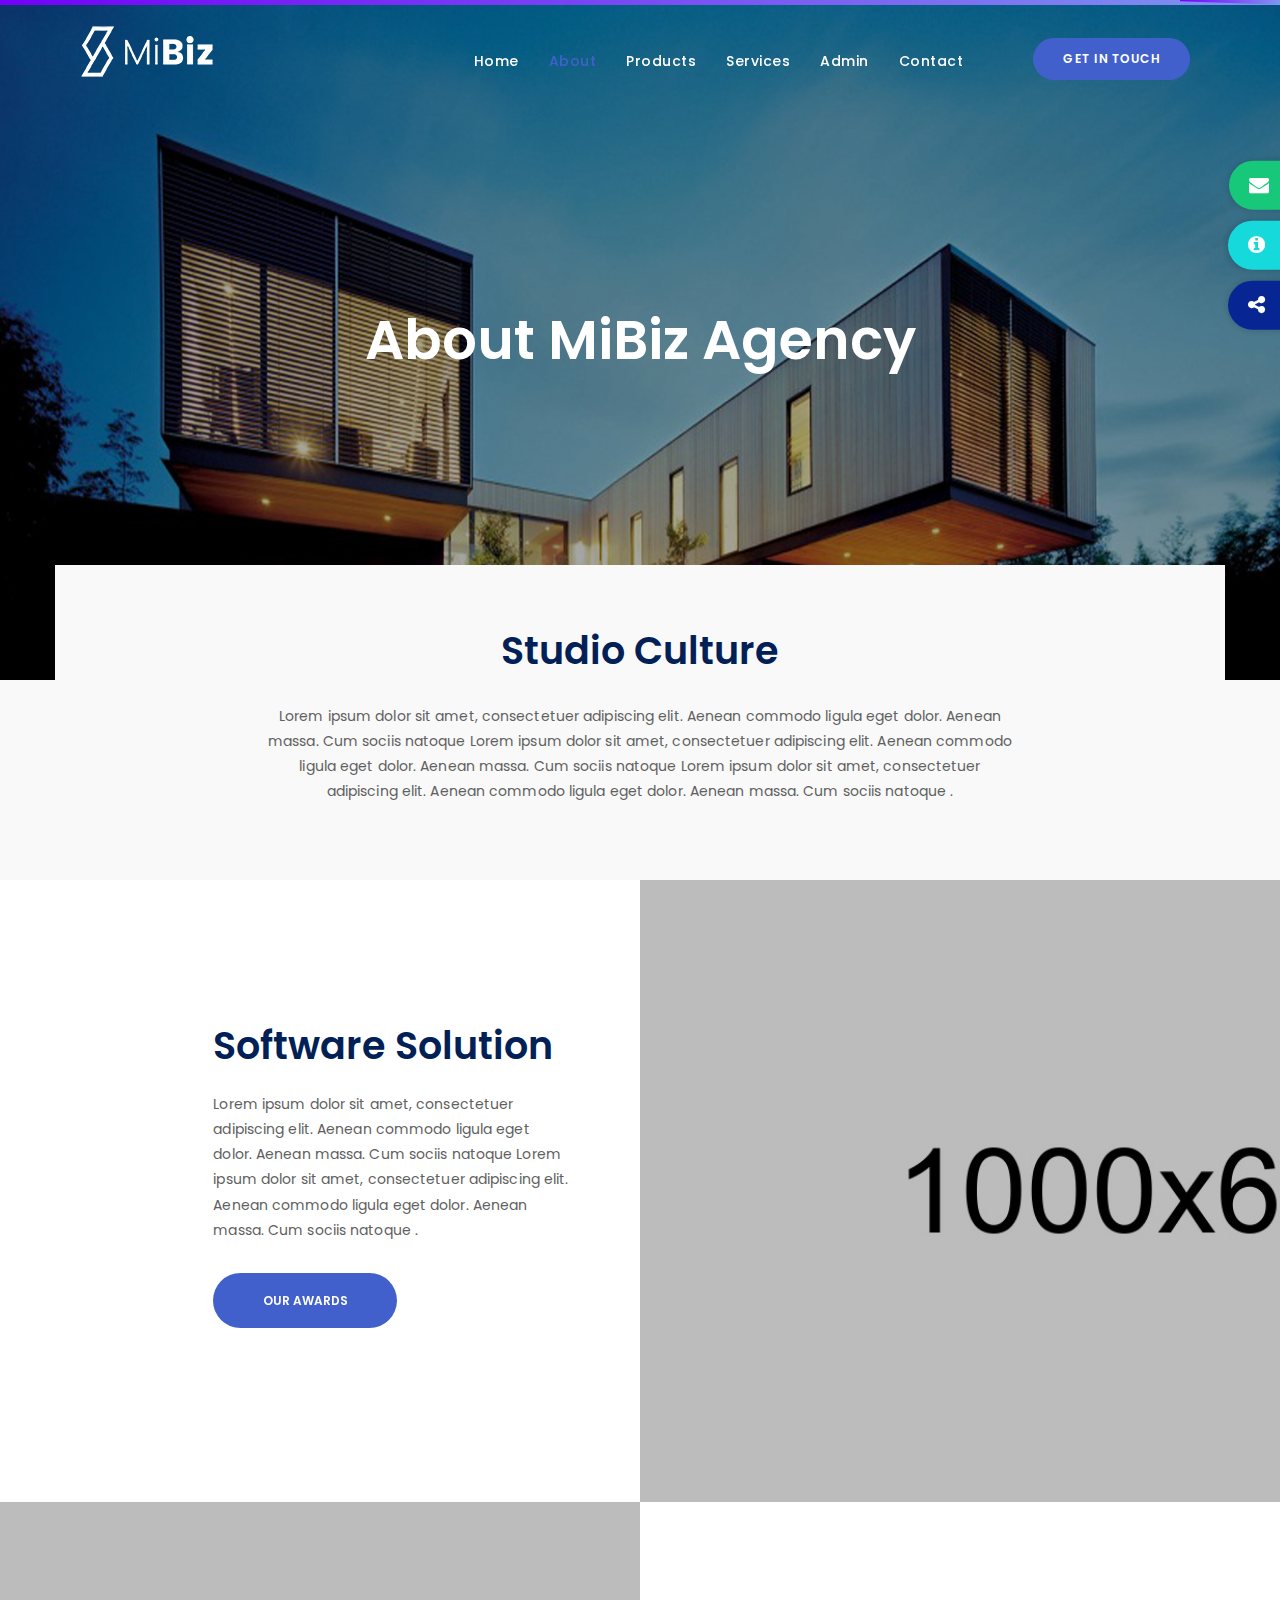
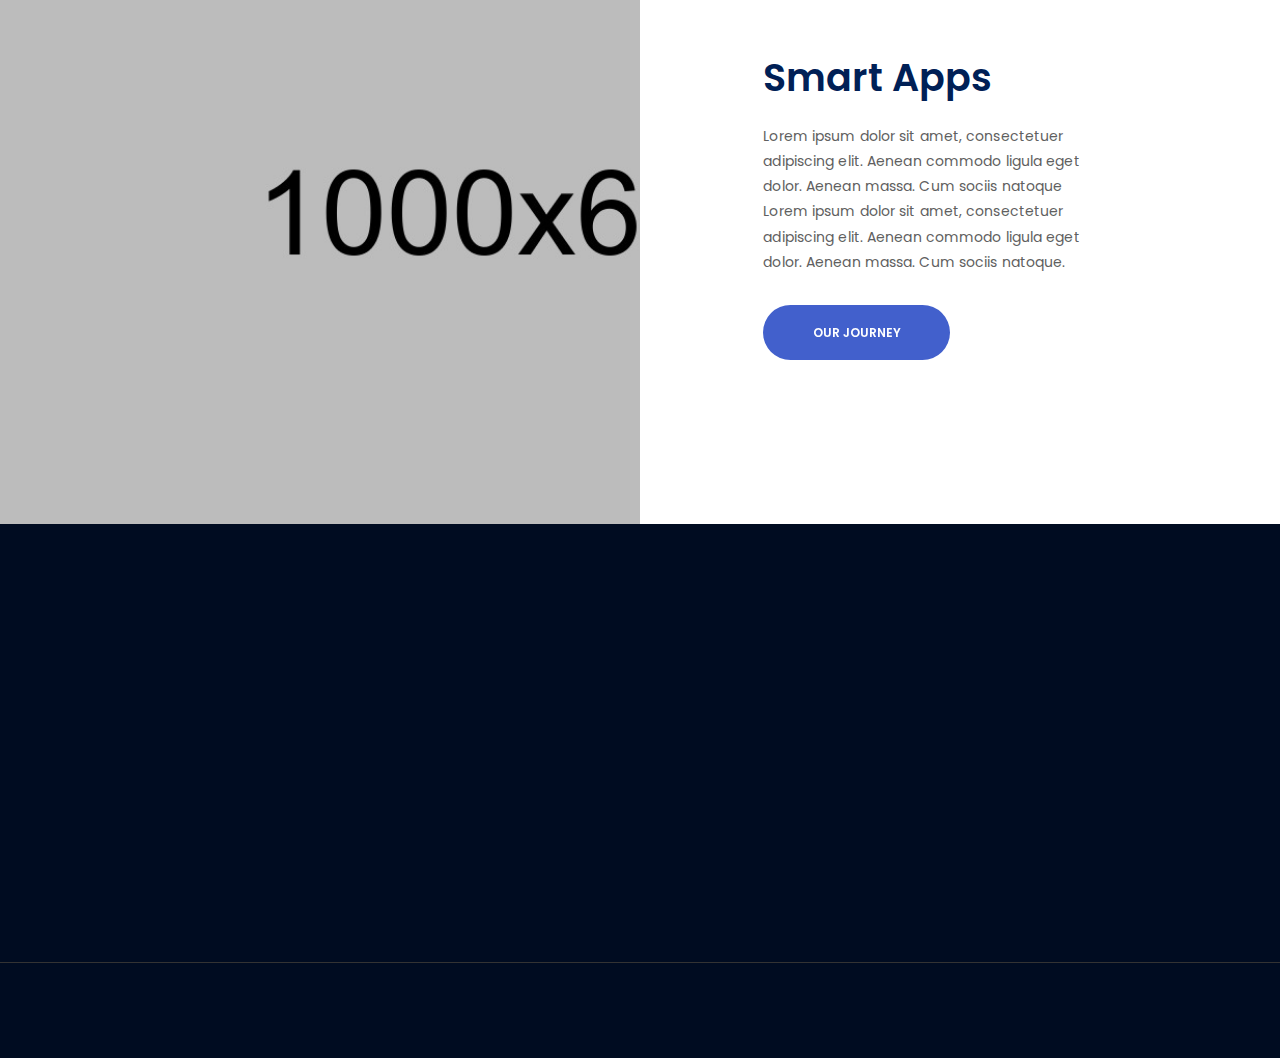
<file: about.html>
<!doctype html>
<html>
<head>
	<meta charset="utf-8">
	<meta name="viewport" content="width=device-width, initial-scale=1.0, maximum-scale=1.0, user-scalable=no" />
	<title>MiBiz </title>
	<link href="assets/css/bootstrap.css" rel="stylesheet">
	<link href="assets/css/component.css" rel="stylesheet">
	<link href="assets/css/animate.css" rel="stylesheet">
	<link href="assets/css/owl.carousel.css" rel="stylesheet">
	<link href="https://fonts.googleapis.com/css?family=Poppins:300,400,500,600,700" rel="stylesheet">
	<link rel="icon" href="assets/img/fav.png">
	<link rel="stylesheet" type="text/css" href="fonts/font-awesome-4.3.0/css/font-awesome.min.css" />
</head>

<body  class="aboutpage">
	<!-- Loader -->
	<div class="pre-loader">
		<div class="la-anim-1"></div>
		<div class="pre-loader-anim">
			<div>LOADING...</div>
		</div>
	</div>

		<!-- nav-wrapper -->
        <nav id="nav-wrapper">

			<!-- navbar -->
            <div class="navbar">

                <!-- container -->
                <div class="menu-padd">
                    <!-- row -->
                    <div class="row">

                        <!-- col-md-12 -->
                        <div class="col-md-12">

                            <!-- navbar-header -->
                            <div class="navbar-header">

								<!-- Language Bar Start -->

								<!-- Language Bar End -->
                                <!-- Mobile Menu -->
                                <button data-target=".navbar-collapse" data-toggle="collapse" class="navbar-toggle" type="button">
                                    <i class="fa fa-bars"></i>
                                </button><!-- / mobile Menu -->

                                <!-- logo -->
                                <a href="index.html" class="navbar-brand" data-scroll>
                                    <!--<h3 class="logo-text">One</h3>-->
									<img src="assets/img/logo.png" alt="Logo" />
                                </a><!-- /logo -->

                            </div><!-- /navbar-header -->

                            <!-- navbar-collapse -->
                            <div class="navbar-collapse collapse">

                                <!-- nav -->
                                <ul class="nav navbar-nav navbar-right">

									<!-- Home -->
                                    <li>
                                        <a href="#home" data-scroll class="scrollto">
                                            Home
                                        </a>
                                    </li><!-- /Home -->
                                    <!-- Home -->
                                    <li  class="activate">
                                        <a href="about.html">
                                            About
                                        </a>
                                    </li><!-- /Home -->

                                    <!-- About -->
                                    <li>
                                        <a href="product.html">
                                            Products
                                        </a>
                                    </li><!-- /About -->

                                    <!-- Portfolio -->
                                    <li>
                                        <a href="services-landing.html">
                                            Services
                                        </a>
                                    </li><!-- /Portfolio -->

									<!-- Services Section -->
                                    <!-- /Services Section -->

									<!-- Team -->
                                    <li>
                                        <a href="casestudy-landing.html">
                                            Admin
                                        </a>
                                    </li><!-- /Team -->

                    <!-- /Services Section -->




									<!-- Contact -->
                                    <li>
                                        <a href="contact.html">
                                            Contact
                                        </a>
                                    </li><!-- /Contact -->
									<li class="header-get">
									<a href="#" data-toggle="modal" data-target="#myModal" class="device-lg get-intch button-or"><span class="button button--aylen button--round-l button--text-upper button--size-s button--text-thick">Get in Touch</span></a>
									</li>
								</ul><!-- /nav -->

                            </div><!-- /navbar-collapse -->
							<a href="#" data-toggle="modal" data-target="#myModal" class="device-xs get-intch button-or"><span class="button button--aylen button--round-l button--text-upper button--size-s button--text-thick">Get in Touch</span></a>
							<a href="#" data-toggle="modal" data-target="#myModal">
								<div class="con-fix"><span class="float-button" style="z-index:1; position: relative;"><i class="fa fa-envelope" aria-hidden="true"></i></span><div class="hover-layer"></div></div>
							</a>

							<a href="#" data-toggle="modal" data-target="#myModal1">
								<div class="share-fix"><span class="float-button" style="z-index:1; position: relative;"><i class="fa fa-info-circle" aria-hidden="true"></i></span><div class="hover-layer"></div></div>
							</a>

							<a href="#" data-toggle="modal" data-target="#myModal2">
								<div class="info-fix"><span class="float-button" style="z-index:1; position: relative;"><i class="fa fa-share-alt" aria-hidden="true"></i></span><div class="hover-layer"></div></div>
							</a>

                        </div><!-- /col-md-12 -->

                    </div><!-- /row -->


                </div><!-- /container -->

            </div><!-- /navbar -->
        </nav><!-- /nav-wrapper -->



		<!-- Modal -->
		<div class="modal fade" id="myModal" role="dialog">
		<button type="button" class="close" data-dismiss="modal">&times;</button>
		<div class="modal-dialog">

		  <!-- Modal content-->
		  <div class="modal-content">

			<h2>Get in Touch</h2>
			<div class="modal-body">
				<div class="padding-zero">
					<form enctype="multipart/form-data" id="contact-form" name="contact-form" method="POST" data-name="Contact Form">
					<div class="row">

						<div class="col-xs-12 col-sm-12 col-lg-12 no-padding">
							<div class="form-group">
								<span class="drop-angle"><i class="fa fa-angle-down" aria-hidden="true"></i></span>

								<select id="useroption" class="form form-control"  onfocus="this.placeholder = ''" onblur="this.placeholder = 'Useroption'" name="useroption" data-name="Useroption">
									<option value="">Reason for Contacting</option>
									<option data-id="Product Enquiry" value="Product Enquiry">Product Enquiry</option>
									<option data-id="Partnership Enquiry" value="Partnership Enquiry">Partnership Enquiry</option>
								</select>

							</div>
						</div>


						<div class="col-xs-12 col-sm-12 col-lg-12 no-padding">
							<div class="form-group">
								<input type="text" id="name" class="form form-control" placeholder="Name" onfocus="this.placeholder = ''" onblur="this.placeholder = 'Name'" name="name" data-name="Name" required>
							</div>
						</div>
						<div class="col-xs-12 col-sm-12 col-lg-12 no-padding">
							<div class="form-group">
								<input type="text" id="company" class="form form-control" placeholder="Company" onfocus="this.placeholder = ''" onblur="this.placeholder = 'Company'" name="company" data-name="Company" required>
							</div>
						</div>
						<div class="col-xs-12 col-sm-12 col-lg-12 no-padding">
							<div class="form-group">
								<input type="text" id="contact" onkeypress="return isNumberKey(event)" class="form form-control" placeholder="Contact No." onfocus="this.placeholder = ''" onblur="this.placeholder = 'Contact No.'" name="contact" data-name="Contact" required>
							</div>
						</div>
						<div class="col-xs-12 col-sm-12 col-lg-12 no-padding">
							<div class="form-group">
								<input type="email" id="email" class="form form-control" placeholder="Email" onfocus="this.placeholder = ''" onblur="this.placeholder = 'Email Address'" name="email-address" data-name="Email Address" required>
							</div>
						</div>

						<div class="form-submit col-xs-12 col-sm-12 text-center col-lg-12 no-padding">
							<button type="submit" id="valid-form" class="btn form-butn button button--aylen button--round-l button--text-thick">Submit</button>
						</div>
						<!-- Button submit -->


					</div>
					</form>
					<div id="block-answer" class="text-center">
						<div id="answer"></div>
					</div>
				</div>
			</div>

		  </div>

		</div>
		</div>

		<!-- Modal -->
		<div class="modal fade" id="myModal1" role="dialog">
		<button type="button" class="close" data-dismiss="modal">&times;</button>
		<div class="about-modal modal-dialog">

		  <!-- Modal content-->
		  <div class="modal-content">

			<h2>Contact No</h2>
			<div class="contact-padd modal-body">
				<div class="con-modal padding-zero">
					<a href="#">+52 47 2130910</a>
					<a href="#">+52 47 2130564</a>
					<a href="#">+52 47 2130777</a>
				</div>
			</div>


			<h2 class="email-pad">Email</h2>
			<div class="email-pad-mod modal-body">
				<div class="con-modal padding-zero">
					<a href="#">info@mibiz.com</a>
					<a href="#">sales@mibiz.com</a>
					<a href="#">careers@mibiz.com</a>
				</div>
			</div>
		  </div>

		</div>
		</div>

		<!-- Modal -->
		<div class="modal fade" id="myModal2" role="dialog">
		<button type="button" class="close" data-dismiss="modal">&times;</button>
		<div class="about-modal modal-dialog">

		  <!-- Modal content-->
		  <div class="modal-content">

			<h2>Social Share</h2>
			<div class="social-zero modal-body">
				<div class="modal_share">
					<div class="footer_block dark_gry">
						<div class="social-icons">
							<a href="https://www.facebook.com/farmerp05/"><div class="facebook"><i class="fa fa-facebook" aria-hidden="true"></i></div></a>
							<a href="https://twitter.com/Farm_ERP"><div class="twitter"><i class="fa fa-twitter" aria-hidden="true"></i></div></a>
							<a href="https://www.linkedin.com/company/farm_erp?trk=biz-brand-tree-co-name"><div class="insta"><i class="fa fa-linkedin" aria-hidden="true"></i></div></a>
							<a href="https://plus.google.com/101264982625451494809"><div class="insta"><i class="fa fa-google-plus" aria-hidden="true"></i></div></a>
							<a href="https://www.youtube.com/watch?v=UGwxeyD_3uk"><div class="youtube"><i class="fa fa-youtube" aria-hidden="true"></i></div></a>
						</div>
					</div>
				</div>
			</div>

		  </div>

		</div>
		</div>


	<div class="aboutpage-banner">
		<h1>About MiBiz Agency</h1>
		<div class="overlay-aboutpage"></div>

	</div>

	<div class="about-digital digi-class">
		<div class="digi-con container">
			<div class="col-md-8 col-float">
			<h2>Studio Culture</h2>
			<p>Lorem ipsum dolor sit amet, consectetuer adipiscing elit. Aenean commodo ligula eget dolor. Aenean massa. Cum sociis natoque Lorem ipsum dolor sit amet, consectetuer adipiscing elit. Aenean commodo ligula eget dolor. Aenean massa. Cum sociis natoque Lorem ipsum dolor sit amet, consectetuer adipiscing elit. Aenean commodo ligula eget dolor. Aenean massa. Cum sociis natoque .</p>
			</div>
		</div>
	</div>

	<div class="col-md-12 no-padding soft-sol">
		<div class="no-padding col-md-6">
			<div class="col-md-8 col-md-offset-4 content-soft">
				<h2 class="text-left">Software Solution</h2>
				<p>Lorem ipsum dolor sit amet, consectetuer adipiscing elit. Aenean commodo ligula eget dolor. Aenean massa. Cum sociis natoque Lorem ipsum dolor sit amet, consectetuer adipiscing elit. Aenean commodo ligula eget dolor. Aenean massa. Cum sociis natoque .</p>
				<a  href="awards.html" class="button-or about-footer"><span class="button button--aylen button--round-l button--text-thick button--size-s button--text-upper">Our Awards</span></a>
			</div>
		</div>
		<div class="no-padding col-md-6 sm-top-margin">
			<div class="soft-bg"></div>
		</div>
	</div>

	<div class="col-md-12 no-padding soft-sol">

		<div class="no-padding col-md-6">
			<div class="soft-bg-1"></div>
		</div>

		<div class="no-padding col-md-6">
			<div class="col-md-8 col-md-offset-1 content-soft-right">
				<h2 class="text-left">Smart Apps</h2>
				<p>Lorem ipsum dolor sit amet, consectetuer adipiscing elit. Aenean commodo ligula eget dolor. Aenean massa. Cum sociis natoque Lorem ipsum dolor sit amet, consectetuer adipiscing elit. Aenean commodo ligula eget dolor. Aenean massa. Cum sociis natoque.
				</p>
				<a  href="journey.html" class="button-or about-footer"><span class="button button--aylen button--round-l button--text-thick button--size-s button--text-upper">Our Journey</span></a>
			</div>
		</div>
	</div>


	<div class="clearfix"></div>



<!-- Footer Start -->
    <div id="footer-sec" class="col-md-12 footer-bg">
	<div class="container">
		<footer class="footer">
			<div class="col-xs-6 col-sm-3 col-md-3 wow fadeInUp">
				<div class="row">
					<div class="footer_block reach">
						<h6>Reach Us</h6>
						<p>Lorem ipsum dolor sit amet, consectetuer adipiscing elit. Aenean commodo ligula eget dolor. Aenean massa.</p>
						<h6>Phone</h6>
						<a>+52-45-2345635</a>
						<a>+52-45-2345635</a>

					</div>
				</div>
			</div>
			<div class="col-xs-6 col-sm-3 col-md-3 wow fadeInUp">
				<div class="row">
					<div class="footer_block dark_gry mails">
						<h6>Corporate</h6>
						<a href="#">info@email.com</a>
						<h6>Sales</h6>
						<a href="#">sales@email.com</a>
						<h6>Careers</h6>
						<a href="#">careers@email.com</a>
					</div>
				</div>
			</div>
			<div class="col-xs-6 col-sm-3 col-md-3 wow fadeInUp">
				<div class="row">
					<div class="footer_block">
						<h6 class="mob-xs">Quick Links</h6>
						<div class="tagsbar">
							<a href="about.html">About</a>
							<a href="product-landing.html">Products</a>
							<a href="awards.html">Awards</a>
							<a href="services-landing.html">Sevices</a>

							<a href="faqs.html">Faq's</a>
							<a href="blog-one.html">Blog</a>
						</div>
					</div>
				</div>
			</div>
			<div class="col-xs-6 col-sm-3 col-md-3 wow fadeInUp">
				<div class="row">
					<div class="footer_block dark_gry">
						<div class="social-icons">
							<a href="#"><div class="facebook"><i class="fa fa-facebook" aria-hidden="true"></i></div></a>
							<a href="#"><div class="twitter"><i class="fa fa-twitter" aria-hidden="true"></i></div></a>
							<a href="#"><div class="insta"><i class="fa fa-instagram" aria-hidden="true"></i></div></a>
							<a href="#"><div class="youtube"><i class="fa fa-youtube" aria-hidden="true"></i></div></a>
						</div>
						<div class="clearfix"></div>
						<p>Lorem ipsum dolor sit amet, consectetuer adipiscing elit. Aenean commodo ligula eget dolor. Aenean massa.</p>
					</div>
				</div>
			</div>

		</footer>
	</div>
	</div>
	<div class="clearfix"></div>
	<div class="col-ms-12 copy-bg">
		<div class="container">
			<div class="">
				<a class="copy-text wow fadeInUp" href="http://multia.in/" ><p class="copytxt">2017 Copyright</p></a>
				<a  class="policy wow fadeInUp" href="#" ><p>Policy | Disclaimer</p></a>
			</div>
		</div>
	</div>
    <!-- Footer End -->
	<script type="text/javascript" src="assets/js/jquery.js"></script>
	<script type="text/javascript" src="assets/js/jquery-ui.min.js"></script>
	<script type="text/javascript" src="assets/js/bootstrap.min.js"></script>
	<script type="text/javascript" src="assets/js/smooth-scroll.min.js"></script>
	<script type="text/javascript" src="assets/js/wow.min.js"></script>
	<script type="text/javascript" src="assets/js/owl.carousel.js"></script>
	<script type="text/javascript" src="assets/js/contact-me.js"></script>
	<script type="text/javascript" src="assets/js/newsletter.js"></script>
	<script type="text/javascript" src="assets/js/bootstrap-select.js"></script>
	<script type="text/javascript" src="assets/js/init.js"></script>
</body>
</html>
</file>
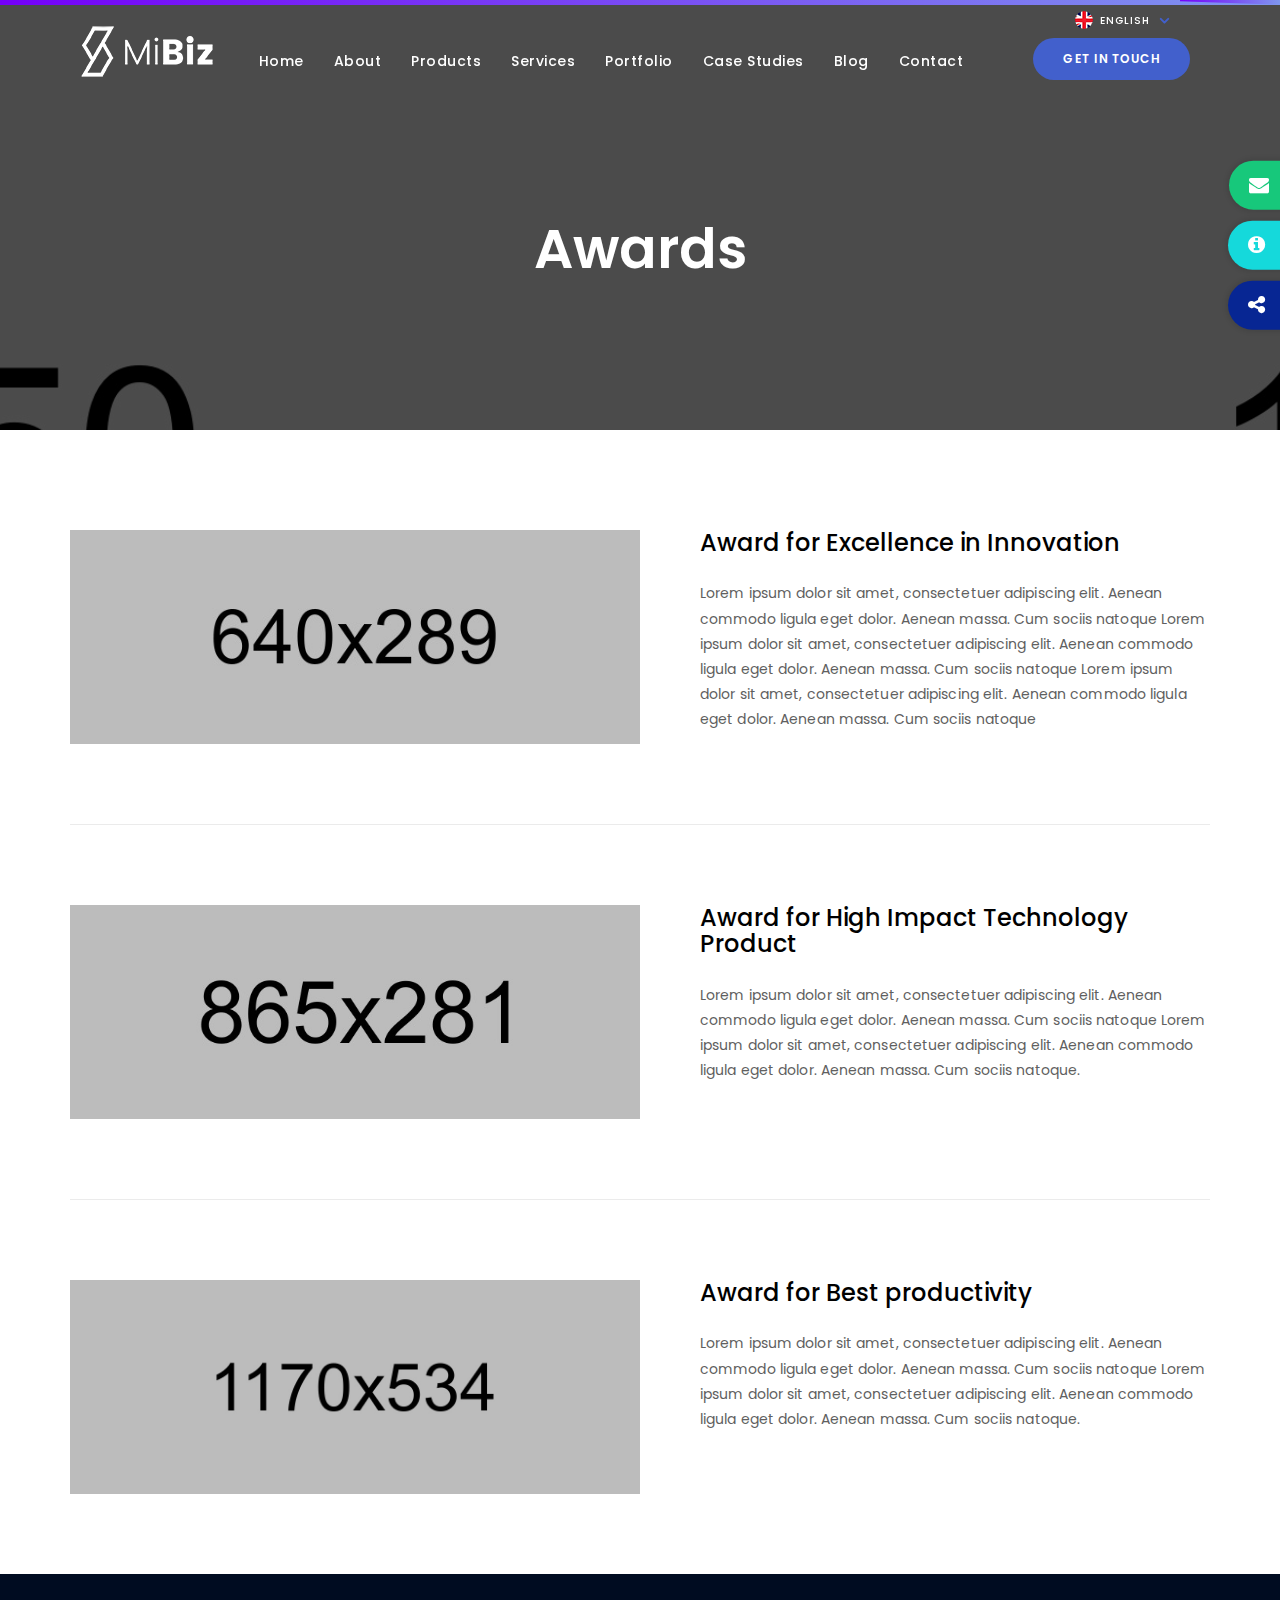
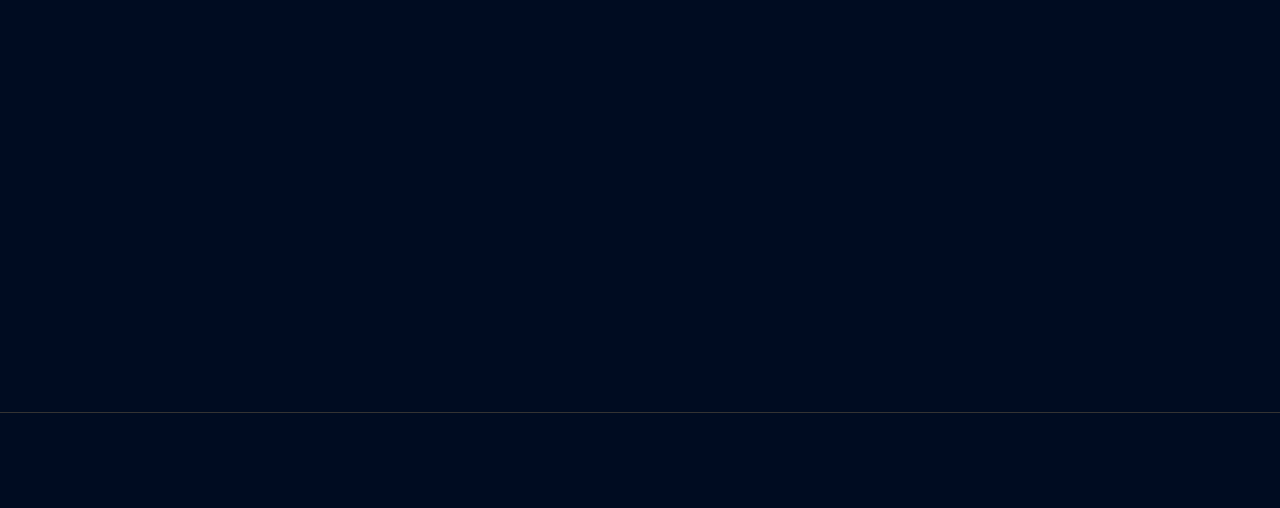
<file: awards.html>
<!doctype html>
<html>
<head>
	<meta charset="utf-8">
	<meta name="viewport" content="width=device-width, initial-scale=1.0, maximum-scale=1.0, user-scalable=no" />
	<title>MiBiz </title>
	<link href="assets/css/bootstrap.css" rel="stylesheet">
	<link href="assets/css/component.css" rel="stylesheet">
	<link href="assets/css/animate.css" rel="stylesheet">
	<link href="assets/css/owl.carousel.css" rel="stylesheet">
	<link href="https://fonts.googleapis.com/css?family=Poppins:300,400,500,600,700" rel="stylesheet"> 
	<link rel="icon" href="assets/img/fav.png">
	<link rel="stylesheet" type="text/css" href="fonts/font-awesome-4.3.0/css/font-awesome.min.css" />
</head>

<body  class="awardspage">
	<!-- Loader -->
	<div class="pre-loader">
		<div class="la-anim-1"></div>
		<div class="pre-loader-anim">
			<div>LOADING...</div>
		</div>
	</div>
	
		<!-- nav-wrapper -->
        <nav id="nav-wrapper">
            
			<!-- navbar -->
            <div class="navbar">

                <!-- container -->
                <div class="menu-padd">
                    <!-- row -->
                    <div class="row">

                        <!-- col-md-12 -->
                        <div class="col-md-12">

                            <!-- navbar-header -->
                            <div class="navbar-header">
								
								<!-- Language Bar Start -->
								<div class="language_bar">
									<div class="dropdown">
										<select class="language-box selectpicker">
											<option>English</option>
											<option>french</option>
											<option>Spanish</option>
										</select>
									</div>
								</div>
								
								<!-- Language Bar End -->
                                <!-- Mobile Menu -->
                                <button data-target=".navbar-collapse" data-toggle="collapse" class="navbar-toggle" type="button">
                                    <i class="fa fa-bars"></i>
                                </button><!-- / mobile Menu -->

                                <!-- logo -->
                                <a href="index.html" class="navbar-brand" data-scroll>
                                    <!--<h3 class="logo-text">One</h3>-->
									<img src="assets/img/logo.png" alt="Logo" />
                                </a><!-- /logo -->

                            </div><!-- /navbar-header -->

                            <!-- navbar-collapse -->
                            <div class="navbar-collapse collapse">

                                <!-- nav -->
                                <ul class="nav navbar-nav navbar-right">
									
									<!-- Home -->
                                    <li>
                                        <a href="#home" data-scroll class="scrollto">
                                            Home
                                        </a>
                                    </li><!-- /Home -->
                                    <!-- Home -->
                                    <li>
                                        <a href="about.html">
                                            About
                                        </a>
                                    </li><!-- /Home -->

                                    <!-- About -->
                                    <li>
                                        <a href="product-landing.html">
                                            Products
                                        </a>
                                    </li><!-- /About -->

                                    <!-- Portfolio -->
                                    <li>
                                        <a href="services-landing.html">
                                            Services
                                        </a>
                                    </li><!-- /Portfolio -->

									<!-- Services Section -->
                                    <li  class="submenu">
                                        <a href="#"  data-scroll class="scrollto">
                                            Portfolio
                                        </a>
										<ul class="dropdown-menu">
											<li><a href="portfolio_withoutname.html">3 col Without Name</a></li>
											<li><a href="portfolio_withname.html">3 col With Name</a></li>
											<li><a href="portfolio_withoutname_4col.html">4 col Without Name</a></li>
											<li><a href="portfolio_withname_4col.html">4 col With Name</a></li>
											<li><a href="portfolio_masonary.html">3 col Masonary</a></li>
											<li><a href="portfolio_masonary_4col.html">4 col Masonary</a></li>
											<li><a href="project_details.html">Portfolio Details One</a></li>
											<li><a href="project_details_one.html">Portfolio Details Two</a></li>
										</ul>
                                    </li><!-- /Services Section -->
									
									<!-- Team -->
                                    <li>
                                        <a href="casestudy-landing.html">
                                            Case Studies
                                        </a>
                                    </li><!-- /Team -->
									

                                     <li  class="submenu">
                                        <a href="#"  data-scroll class="scrollto">
                                            Blog
                                        </a>
										<ul class="dropdown-menu">
											<li><a href="blog-one.html">Blog One</a></li>
											<li><a href="blog-two.html">Blog Two</a></li>
										</ul>
                                    </li><!-- /Services Section -->
									
									
								
									
									<!-- Contact -->
                                    <li>
                                        <a href="contact.html">
                                            Contact
                                        </a>
                                    </li><!-- /Contact -->
									<li class="header-get">
									<a href="#" data-toggle="modal" data-target="#myModal" class="device-lg get-intch button-or"><span class="button button--aylen button--round-l button--text-upper button--size-s button--text-thick">Get in Touch</span></a>
									</li>
								</ul><!-- /nav -->

                            </div><!-- /navbar-collapse -->
							<a href="#" data-toggle="modal" data-target="#myModal" class="device-xs get-intch button-or"><span class="button button--aylen button--round-l button--text-upper button--size-s button--text-thick">Get in Touch</span></a>
							<a href="#" data-toggle="modal" data-target="#myModal">
								<div class="con-fix"><span class="float-button" style="z-index:1; position: relative;"><i class="fa fa-envelope" aria-hidden="true"></i></span><div class="hover-layer"></div></div>
							</a>
									
							<a href="#" data-toggle="modal" data-target="#myModal1">
								<div class="share-fix"><span class="float-button" style="z-index:1; position: relative;"><i class="fa fa-info-circle" aria-hidden="true"></i></span><div class="hover-layer"></div></div>
							</a>
							
							<a href="#" data-toggle="modal" data-target="#myModal2">
								<div class="info-fix"><span class="float-button" style="z-index:1; position: relative;"><i class="fa fa-share-alt" aria-hidden="true"></i></span><div class="hover-layer"></div></div>
							</a>

                        </div><!-- /col-md-12 -->

                    </div><!-- /row -->
					
					
                </div><!-- /container -->

            </div><!-- /navbar -->
        </nav><!-- /nav-wrapper -->
		
		
		
		
		<!-- Modal -->
		<div class="modal fade" id="myModal" role="dialog">
		<button type="button" class="close" data-dismiss="modal">&times;</button>
		<div class="modal-dialog">
			
		  <!-- Modal content-->
		  <div class="modal-content">
			
			<h2>Get in Touch</h2>
			<div class="modal-body">
				<div class="padding-zero">
					<form enctype="multipart/form-data" id="contact-form" name="contact-form" method="POST" data-name="Contact Form">
					<div class="row">
					
						<div class="col-xs-12 col-sm-12 col-lg-12 no-padding">
							<div class="form-group">
								<span class="drop-angle"><i class="fa fa-angle-down" aria-hidden="true"></i></span>

								<select id="useroption" class="form form-control" onfocus="this.placeholder = ''" onblur="this.placeholder = 'Useroption'" name="useroption" data-name="Useroption">
									<option value="">Reason for Contacting</option>
									<option data-id="Product Enquiry" value="Product Enquiry">Product Enquiry</option>
									<option data-id="Partnership Enquiry" value="Partnership Enquiry">Partnership Enquiry</option>
								</select>
								
							</div>
						</div>
						
						
						<div class="col-xs-12 col-sm-12 col-lg-12 no-padding">
							<div class="form-group">
								<input type="text" id="name" class="form form-control" placeholder="Name" onfocus="this.placeholder = ''" onblur="this.placeholder = 'Name'" name="name" data-name="Name" required>
							</div>
						</div>
						<div class="col-xs-12 col-sm-12 col-lg-12 no-padding">
							<div class="form-group">
								<input type="text" id="company" class="form form-control" placeholder="Company" onfocus="this.placeholder = ''" onblur="this.placeholder = 'Company'" name="company" data-name="Company" required>
							</div>
						</div>
						<div class="col-xs-12 col-sm-12 col-lg-12 no-padding">
							<div class="form-group">
								<input type="text" id="contact" onkeypress="return isNumberKey(event)" class="form form-control" placeholder="Contact No." onfocus="this.placeholder = ''" onblur="this.placeholder = 'Contact No.'" name="contact" data-name="Contact" required>
							</div>
						</div>
						<div class="col-xs-12 col-sm-12 col-lg-12 no-padding">
							<div class="form-group">
								<input type="email" id="email" class="form form-control" placeholder="Email" onfocus="this.placeholder = ''" onblur="this.placeholder = 'Email Address'" name="email-address" data-name="Email Address" required>
							</div>
						</div>
						
						<div class="form-submit col-xs-12 col-sm-12 text-center col-lg-12 no-padding">
							<button type="submit" id="valid-form" class="btn form-butn button button--aylen button--round-l button--text-thick">Submit</button>
						</div>
						<!-- Button submit -->
						
						
					</div>
					</form>
					<div id="block-answer" class="text-center">
						<div id="answer"></div>
					</div>
				</div>
			</div>
			
		  </div>
		  
		</div>
		</div>
		
		<!-- Modal -->
		<div class="modal fade" id="myModal1" role="dialog">
		<button type="button" class="close" data-dismiss="modal">&times;</button>
		<div class="about-modal modal-dialog">
			
		  <!-- Modal content-->
		  <div class="modal-content">
			
			<h2>Contact No</h2>
			<div class="contact-padd modal-body">
				<div class="con-modal padding-zero">
					<a href="#">+52 47 2130910</a>
					<a href="#">+52 47 2130564</a>
					<a href="#">+52 47 2130777</a>
				</div>
			</div>
			
			
			<h2 class="email-pad">Email</h2>
			<div class="email-pad-mod modal-body">
				<div class="con-modal padding-zero">
					<a href="#">info@mibiz.com</a>
					<a href="#">sales@mibiz.com</a>
					<a href="#">careers@mibiz.com</a>
				</div>
			</div>
		  </div>
		  
		</div>
		</div>
		
		<!-- Modal -->
		<div class="modal fade" id="myModal2" role="dialog">
		<button type="button" class="close" data-dismiss="modal">&times;</button>
		<div class="about-modal modal-dialog">
			
		  <!-- Modal content-->
		  <div class="modal-content">
			
			<h2>Social Share</h2>
			<div class="social-zero modal-body">
				<div class="modal_share">
					<div class="footer_block dark_gry">
						<div class="social-icons">
							<a href="https://www.facebook.com/farmerp05/"><div class="facebook"><i class="fa fa-facebook" aria-hidden="true"></i></div></a>
							<a href="https://twitter.com/Farm_ERP"><div class="twitter"><i class="fa fa-twitter" aria-hidden="true"></i></div></a>
							<a href="https://www.linkedin.com/company/farm_erp?trk=biz-brand-tree-co-name"><div class="insta"><i class="fa fa-linkedin" aria-hidden="true"></i></div></a>
							<a href="https://plus.google.com/101264982625451494809"><div class="insta"><i class="fa fa-google-plus" aria-hidden="true"></i></div></a>
							<a href="https://www.youtube.com/watch?v=UGwxeyD_3uk"><div class="youtube"><i class="fa fa-youtube" aria-hidden="true"></i></div></a>
						</div>
					</div>
				</div>
			</div>
			
		  </div>
		  
		</div>
		</div>
	
	
	<div class="awardpage-banner">
		<h1>Awards</h1>
		<div class="overlay-casestudy"></div>

	</div>
	
	<div class="col-md-12 awards-top soft-sol">
		<div class="container">
		
		<div class="no-padding col-md-6">
			<div class="content-soft">
				<div class="awards-inno"></div>
				
			</div>
		</div>
		<div class="no-padding col-md-6">
			<div class="adj-padd1 content-soft">
				<div class="awards-head">	
					<h4>Award for Excellence in Innovation</h4>
				</div>	
				<p>Lorem ipsum dolor sit amet, consectetuer adipiscing elit. Aenean commodo ligula eget dolor. Aenean massa. Cum sociis natoque Lorem ipsum dolor sit amet, consectetuer adipiscing elit. Aenean commodo ligula eget dolor. Aenean massa. Cum sociis natoque Lorem ipsum dolor sit amet, consectetuer adipiscing elit. Aenean commodo ligula eget dolor. Aenean massa. Cum sociis natoque </p>
			</div>
		</div>
		</div>
	</div>
	<div class="clearfix"></div>
	<div class="container">
		<div class="awards-sep"></div>
	</div>
	<div class="col-md-12 awards-padding soft-sol ">
		<div class="container">
		
		<div class="no-padding col-md-6">
			<div class="content-soft">
				<div class="awards-inno1"></div>
				
			</div>
		</div>
		<div class="no-padding col-md-6">
			<div class="adj-padd1 content-soft">
				<div class="awards-head">	
					<h4>Award for High Impact Technology Product</h4>
				</div>	
				<p>Lorem ipsum dolor sit amet, consectetuer adipiscing elit. Aenean commodo ligula eget dolor. Aenean massa. Cum sociis natoque Lorem ipsum dolor sit amet, consectetuer adipiscing elit. Aenean commodo ligula eget dolor. Aenean massa. Cum sociis natoque. </p>
			</div>
		</div>
		</div>
	</div>
	
	<div class="clearfix"></div>
	<div class="container">
		<div class="awards-sep"></div>
	</div>
	<div class="col-md-12 awards-padding soft-sol ">
		<div class="container">
		
		<div class="no-padding col-md-6">
			<div class="content-soft">
				<div class="awards-inno2"></div>
				
			</div>
		</div>
		<div class="no-padding col-md-6">
			<div class="adj-padd1 content-soft">
				<div class="awards-head">	
					<h4>Award for Best productivity</h4>
				</div>	
				<p>Lorem ipsum dolor sit amet, consectetuer adipiscing elit. Aenean commodo ligula eget dolor. Aenean massa. Cum sociis natoque Lorem ipsum dolor sit amet, consectetuer adipiscing elit. Aenean commodo ligula eget dolor. Aenean massa. Cum sociis natoque. </p>
			</div>
		</div>
		</div>
	</div>
	
	<!-- Footer Start -->
    <div id="footer-sec" class="col-md-12 footer-bg">
	<div class="container">
		<footer class="footer">		
			<div class="col-xs-6 col-sm-3 col-md-3 wow fadeInUp">
				<div class="row">
					<div class="footer_block reach">
						<h6>Reach Us</h6>
						<p>Lorem ipsum dolor sit amet, consectetuer adipiscing elit. Aenean commodo ligula eget dolor. Aenean massa.</p>
						<h6>Phone</h6>
						<a>+52-45-2345635</a>
						<a>+52-45-2345635</a>
						
					</div>
				</div>
			</div>
			<div class="col-xs-6 col-sm-3 col-md-3 wow fadeInUp">
				<div class="row">
					<div class="footer_block dark_gry mails">
						<h6>Corporate</h6>
						<a href="#">info@email.com</a>
						<h6>Sales</h6>
						<a href="#">sales@email.com</a>
						<h6>Careers</h6>
						<a href="#">careers@email.com</a>
					</div>
				</div>
			</div>
			<div class="col-xs-6 col-sm-3 col-md-3 wow fadeInUp">
				<div class="row">
					<div class="footer_block">
						<h6 class="mob-xs">Quick Links</h6>
						<div class="tagsbar">
							<a href="about.html">About</a>
							<a href="product-landing.html">Products</a>
							<a href="awards.html">Awards</a>
							<a href="services-landing.html">Sevices</a>
							
							<a href="faqs.html">Faq's</a>
							<a href="blog-one.html">Blog</a>
						</div>
					</div>
				</div>
			</div>
			<div class="col-xs-6 col-sm-3 col-md-3 wow fadeInUp">
				<div class="row">
					<div class="footer_block dark_gry">
						<div class="social-icons">
							<a href="#"><div class="facebook"><i class="fa fa-facebook" aria-hidden="true"></i></div></a>
							<a href="#"><div class="twitter"><i class="fa fa-twitter" aria-hidden="true"></i></div></a>
							<a href="#"><div class="insta"><i class="fa fa-instagram" aria-hidden="true"></i></div></a>
							<a href="#"><div class="youtube"><i class="fa fa-youtube" aria-hidden="true"></i></div></a>
						</div>
						<div class="clearfix"></div>
						<p>Lorem ipsum dolor sit amet, consectetuer adipiscing elit. Aenean commodo ligula eget dolor. Aenean massa.</p>
					</div>
				</div>
			</div>
			
		</footer>
	</div>	
	</div>
	<div class="clearfix"></div>
	<div class="col-ms-12 copy-bg">
		<div class="container">
			<div class="">
				<a class="copy-text wow fadeInUp" href="http://multia.in/" ><p class="copytxt">2017 Copyright</p></a>
				<a  class="policy wow fadeInUp" href="#" ><p>Policy | Disclaimer</p></a>
			</div>
		</div>
	</div>	
    <!-- Footer End -->
	<script type="text/javascript" src="assets/js/jquery.js"></script>
	<script type="text/javascript" src="assets/js/jquery-ui.min.js"></script>
	<script type="text/javascript" src="assets/js/bootstrap.min.js"></script>
	<script type="text/javascript" src="assets/js/smooth-scroll.min.js"></script>
	<script type="text/javascript" src="assets/js/wow.min.js"></script>
	<script type="text/javascript" src="assets/js/owl.carousel.js"></script>
	<script type="text/javascript" src="assets/js/contact-me.js"></script>
	<script type="text/javascript" src="assets/js/newsletter.js"></script>
	<script type="text/javascript" src="assets/js/bootstrap-select.js"></script>
	<script type="text/javascript" src="assets/js/init.js"></script>
</body>
</html>
</file>
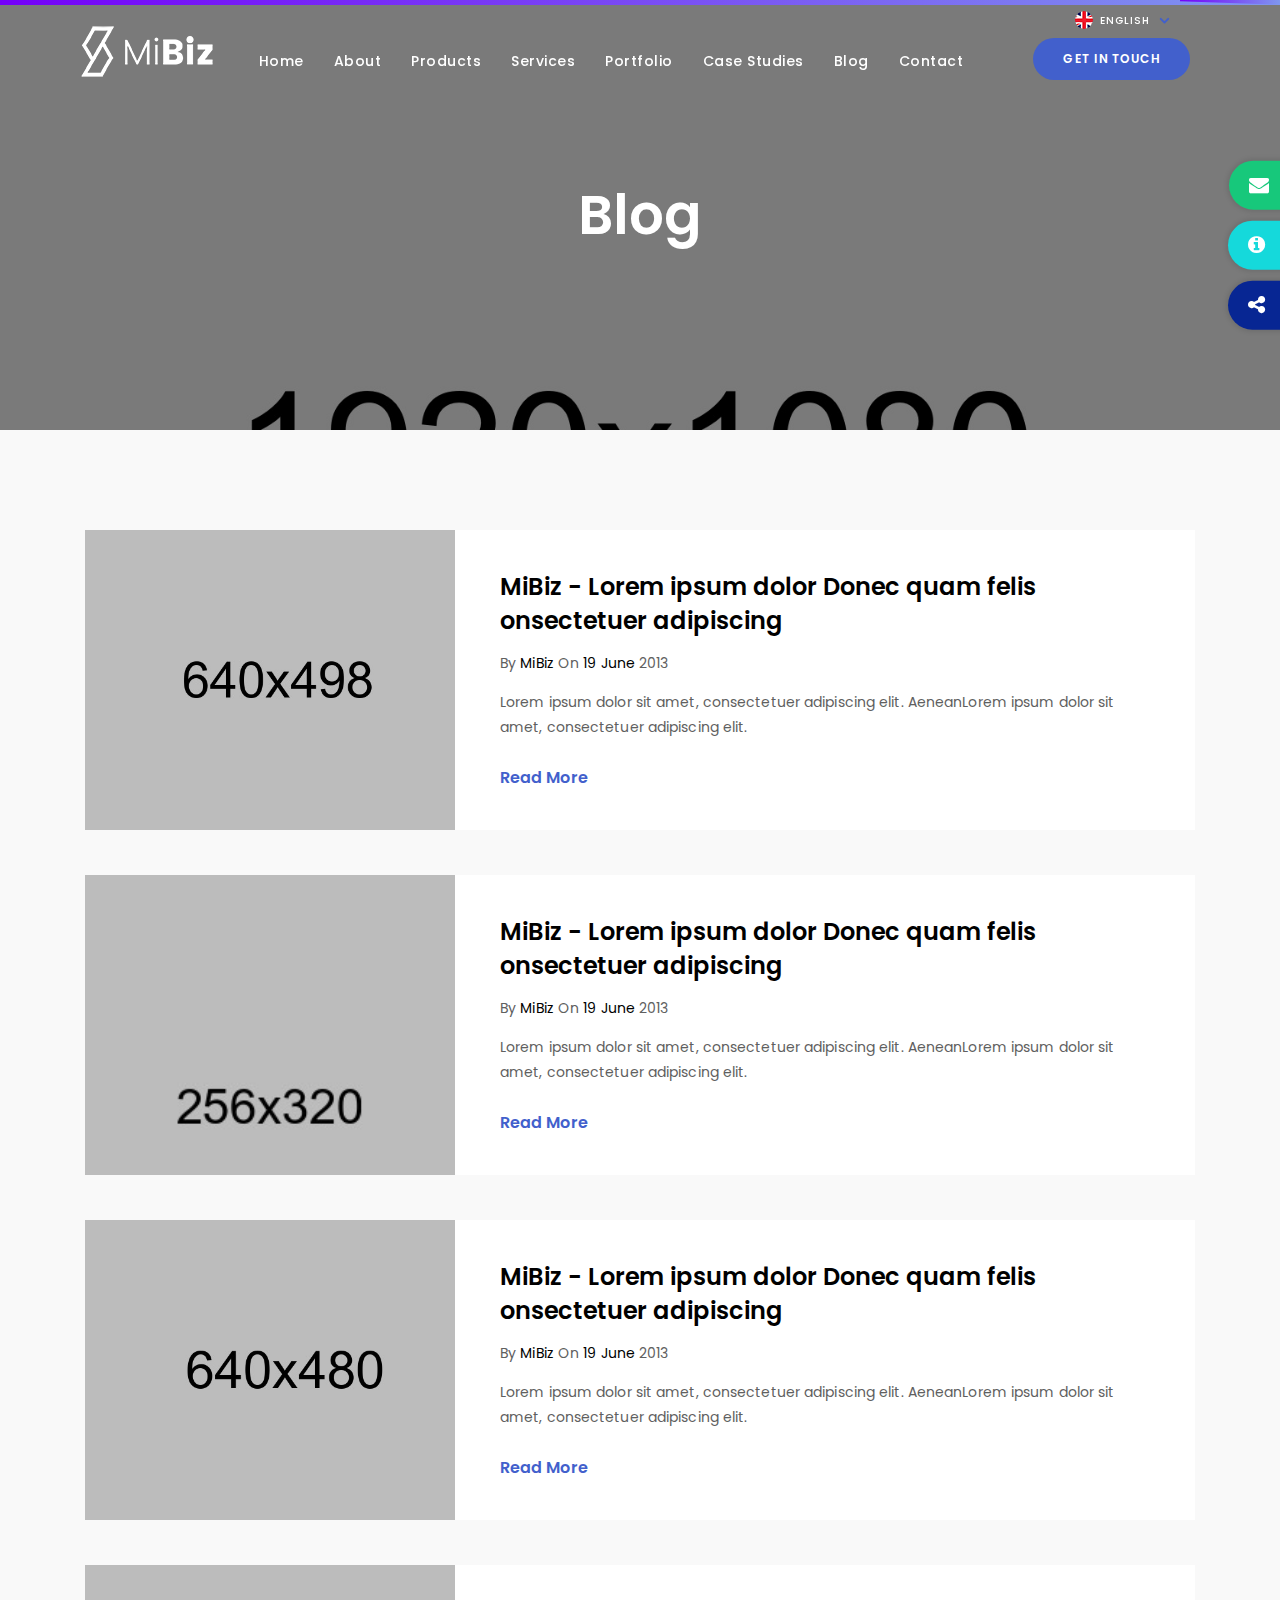
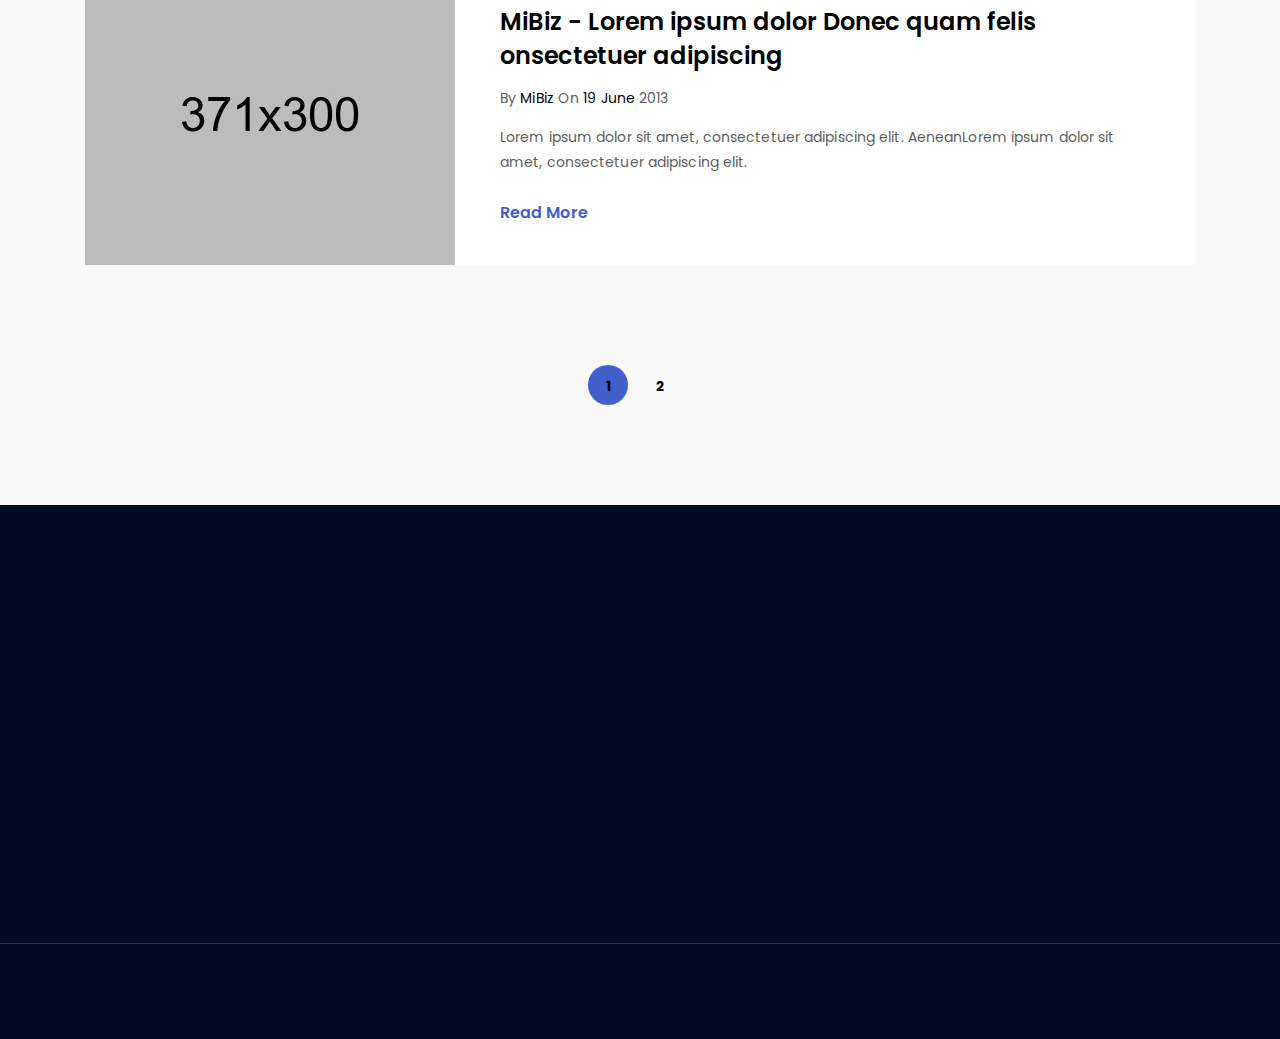
<file: blog-one.html>
<!doctype html>
<html>
<head>
	<meta charset="utf-8">
	<meta name="viewport" content="width=device-width, initial-scale=1.0, maximum-scale=1.0, user-scalable=no" />
	<title>MiBiz </title>
	<link href="assets/css/bootstrap.css" rel="stylesheet">
	<link href="assets/css/component.css" rel="stylesheet">
	<link href="assets/css/animate.css" rel="stylesheet">
	<link href="assets/css/owl.carousel.css" rel="stylesheet">
	<link href="https://fonts.googleapis.com/css?family=Poppins:300,400,500,600,700" rel="stylesheet"> 
	<link rel="icon" href="assets/img/fav.png">
	<link rel="stylesheet" type="text/css" href="fonts/font-awesome-4.3.0/css/font-awesome.min.css" />
</head>

<body  class="caselandingpage">
	
	<!-- Loader -->
	<div class="pre-loader">
		<div class="la-anim-1"></div>
		<div class="pre-loader-anim">
			<div>LOADING...</div>
		</div>
	</div>
	
		<!-- nav-wrapper -->
        <nav id="nav-wrapper">
            
			<!-- navbar -->
            <div class="navbar">

                <!-- container -->
                <div class="menu-padd">
                    <!-- row -->
                    <div class="row">

                        <!-- col-md-12 -->
                        <div class="col-md-12">

                            <!-- navbar-header -->
                            <div class="navbar-header">
								
								<!-- Language Bar Start -->
								<div class="language_bar">
									<div class="dropdown">
										<select class="language-box selectpicker">
											<option>English</option>
											<option>french</option>
											<option>Spanish</option>
										</select>
									</div>
								</div>
								
								<!-- Language Bar End -->
                                <!-- Mobile Menu -->
                                <button data-target=".navbar-collapse" data-toggle="collapse" class="navbar-toggle" type="button">
                                    <i class="fa fa-bars"></i>
                                </button><!-- / mobile Menu -->

                                <!-- logo -->
                                <a href="index.html" class="navbar-brand" data-scroll>
                                    <!--<h3 class="logo-text">One</h3>-->
									<img src="assets/img/logo.png" alt="Logo" />
                                </a><!-- /logo -->

                            </div><!-- /navbar-header -->

                            <!-- navbar-collapse -->
                            <div class="navbar-collapse collapse">

                                <!-- nav -->
                                <ul class="nav navbar-nav navbar-right">
									
									<!-- Home -->
                                    <li>
                                        <a href="#home" data-scroll class="scrollto">
                                            Home
                                        </a>
                                    </li><!-- /Home -->
                                    <!-- Home -->
                                    <li>
                                        <a href="about.html">
                                            About
                                        </a>
                                    </li><!-- /Home -->

                                    <!-- About -->
                                    <li>
                                        <a href="product-landing.html">
                                            Products
                                        </a>
                                    </li><!-- /About -->

                                    <!-- Portfolio -->
                                    <li>
                                        <a href="services-landing.html">
                                            Services
                                        </a>
                                    </li><!-- /Portfolio -->

									<!-- Services Section -->
                                    <li  class="submenu">
                                        <a href="#"  data-scroll class="scrollto">
                                            Portfolio
                                        </a>
										<ul class="dropdown-menu">
											<li><a href="portfolio_withoutname.html">3 col Without Name</a></li>
											<li><a href="portfolio_withname.html">3 col With Name</a></li>
											<li><a href="portfolio_withoutname_4col.html">4 col Without Name</a></li>
											<li><a href="portfolio_withname_4col.html">4 col With Name</a></li>
											<li><a href="portfolio_masonary.html">3 col Masonary</a></li>
											<li><a href="portfolio_masonary_4col.html">4 col Masonary</a></li>
											<li><a href="project_details.html">Portfolio Details One</a></li>
											<li><a href="project_details_one.html">Portfolio Details Two</a></li>
										</ul>
                                    </li><!-- /Services Section -->
									
									<!-- Team -->
                                    <li>
                                        <a href="casestudy-landing.html">
                                            Case Studies
                                        </a>
                                    </li><!-- /Team -->
									

                                     <li  class="submenu">
                                        <a href="#"  data-scroll class="scrollto">
                                            Blog
                                        </a>
										<ul class="dropdown-menu">
											<li><a href="blog-one.html">Blog One</a></li>
											<li><a href="blog-two.html">Blog Two</a></li>
										</ul>
                                    </li><!-- /Services Section -->
									
									
								
									
									<!-- Contact -->
                                    <li>
                                        <a href="contact.html">
                                            Contact
                                        </a>
                                    </li><!-- /Contact -->
									<li class="header-get">
									<a href="#" data-toggle="modal" data-target="#myModal" class="device-lg get-intch button-or"><span class="button button--aylen button--round-l button--text-upper button--size-s button--text-thick">Get in Touch</span></a>
									</li>
								</ul><!-- /nav -->

                            </div><!-- /navbar-collapse -->
							<a href="#" data-toggle="modal" data-target="#myModal" class="device-xs get-intch button-or"><span class="button button--aylen button--round-l button--text-upper button--size-s button--text-thick">Get in Touch</span></a>
							<a href="#" data-toggle="modal" data-target="#myModal">
								<div class="con-fix"><span class="float-button" style="z-index:1; position: relative;"><i class="fa fa-envelope" aria-hidden="true"></i></span><div class="hover-layer"></div></div>
							</a>
									
							<a href="#" data-toggle="modal" data-target="#myModal1">
								<div class="share-fix"><span class="float-button" style="z-index:1; position: relative;"><i class="fa fa-info-circle" aria-hidden="true"></i></span><div class="hover-layer"></div></div>
							</a>
							
							<a href="#" data-toggle="modal" data-target="#myModal2">
								<div class="info-fix"><span class="float-button" style="z-index:1; position: relative;"><i class="fa fa-share-alt" aria-hidden="true"></i></span><div class="hover-layer"></div></div>
							</a>

                        </div><!-- /col-md-12 -->

                    </div><!-- /row -->
					
					
                </div><!-- /container -->

            </div><!-- /navbar -->
        </nav><!-- /nav-wrapper -->
		
		
		
		<!-- Modal -->
		<div class="modal fade" id="myModal" role="dialog">
		<button type="button" class="close" data-dismiss="modal">&times;</button>
		<div class="modal-dialog">
			
		  <!-- Modal content-->
		  <div class="modal-content">
			
			<h2>Get in Touch</h2>
			<div class="modal-body">
				<div class="padding-zero">
					<form enctype="multipart/form-data" id="contact-form" name="contact-form" method="POST" data-name="Contact Form">
					<div class="row">
					
						<div class="col-xs-12 col-sm-12 col-lg-12 no-padding">
							<div class="form-group">
								<span class="drop-angle"><i class="fa fa-angle-down" aria-hidden="true"></i></span>

								<select id="useroption" class="form form-control"  onfocus="this.placeholder = ''" onblur="this.placeholder = 'Useroption'" name="useroption" data-name="Useroption">
									<option value="">Reason for Contacting</option>
									<option data-id="Product Enquiry" value="Product Enquiry">Product Enquiry</option>
									<option data-id="Partnership Enquiry" value="Partnership Enquiry">Partnership Enquiry</option>
								</select>
								
							</div>
						</div>
						
						
						<div class="col-xs-12 col-sm-12 col-lg-12 no-padding">
							<div class="form-group">
								<input type="text" id="name" class="form form-control" placeholder="Name" onfocus="this.placeholder = ''" onblur="this.placeholder = 'Name'" name="name" data-name="Name" required>
							</div>
						</div>
						<div class="col-xs-12 col-sm-12 col-lg-12 no-padding">
							<div class="form-group">
								<input type="text" id="company" class="form form-control" placeholder="Company" onfocus="this.placeholder = ''" onblur="this.placeholder = 'Company'" name="company" data-name="Company" required>
							</div>
						</div>
						<div class="col-xs-12 col-sm-12 col-lg-12 no-padding">
							<div class="form-group">
								<input type="text" id="contact" onkeypress="return isNumberKey(event)" class="form form-control" placeholder="Contact No." onfocus="this.placeholder = ''" onblur="this.placeholder = 'Contact No.'" name="contact" data-name="Contact" required>
							</div>
						</div>
						<div class="col-xs-12 col-sm-12 col-lg-12 no-padding">
							<div class="form-group">
								<input type="email" id="email" class="form form-control" placeholder="Email" onfocus="this.placeholder = ''" onblur="this.placeholder = 'Email Address'" name="email-address" data-name="Email Address" required>
							</div>
						</div>
						
						<div class="form-submit col-xs-12 col-sm-12 text-center col-lg-12 no-padding">
							<button type="submit" id="valid-form" class="btn form-butn button button--aylen button--round-l button--text-thick">Submit</button>
						</div>
						<!-- Button submit -->
						
						
					</div>
					</form>
					<div id="block-answer" class="text-center">
						<div id="answer"></div>
					</div>
				</div>
			</div>
			
		  </div>
		  
		</div>
		</div>
		
		<!-- Modal -->
		<div class="modal fade" id="myModal1" role="dialog">
		<button type="button" class="close" data-dismiss="modal">&times;</button>
		<div class="about-modal modal-dialog">
			
		  <!-- Modal content-->
		  <div class="modal-content">
			
			<h2>Contact No</h2>
			<div class="contact-padd modal-body">
				<div class="con-modal padding-zero">
					<a href="#">+52 47 2130910</a>
					<a href="#">+52 47 2130564</a>
					<a href="#">+52 47 2130777</a>
				</div>
			</div>
			
			
			<h2 class="email-pad">Email</h2>
			<div class="email-pad-mod modal-body">
				<div class="con-modal padding-zero">
					<a href="#">info@mibiz.com</a>
					<a href="#">sales@mibiz.com</a>
					<a href="#">careers@mibiz.com</a>
				</div>
			</div>
		  </div>
		  
		</div>
		</div>
		
		<!-- Modal -->
		<div class="modal fade" id="myModal2" role="dialog">
		<button type="button" class="close" data-dismiss="modal">&times;</button>
		<div class="about-modal modal-dialog">
			
		  <!-- Modal content-->
		  <div class="modal-content">
			
			<h2>Social Share</h2>
			<div class="social-zero modal-body">
				<div class="modal_share">
					<div class="footer_block dark_gry">
						<div class="social-icons">
							<a href="https://www.facebook.com/farmerp05/"><div class="facebook"><i class="fa fa-facebook" aria-hidden="true"></i></div></a>
							<a href="https://twitter.com/Farm_ERP"><div class="twitter"><i class="fa fa-twitter" aria-hidden="true"></i></div></a>
							<a href="https://www.linkedin.com/company/farm_erp?trk=biz-brand-tree-co-name"><div class="insta"><i class="fa fa-linkedin" aria-hidden="true"></i></div></a>
							<a href="https://plus.google.com/101264982625451494809"><div class="insta"><i class="fa fa-google-plus" aria-hidden="true"></i></div></a>
							<a href="https://www.youtube.com/watch?v=UGwxeyD_3uk"><div class="youtube"><i class="fa fa-youtube" aria-hidden="true"></i></div></a>
						</div>
					</div>
				</div>
			</div>
			
		  </div>
		  
		</div>
		</div>
	
	
	<div class="blog-banner">
		<h1>Blog</h1>
		<div class="overlay-aboutpage"></div>

	</div>
	
	<div class="col-md-12 no-padding caselamding-content">
		<div class="container">
			<div class="col-md-12">
				<div class="col-md-4 bg-blog"></div>
				<div class="col-md-8 blog-con">
					<a href="#" class="case-head">MiBiz - Lorem ipsum dolor Donec quam felis onsectetuer adipiscing</a>
					<p style="line-height: 1.3;">By <span style="color:#000;">MiBiz</span> On <span style="color:#000;">19 June </span>2013</p>
					<div class="highlights_txt">
						<p>Lorem ipsum dolor sit amet, consectetuer adipiscing elit. AeneanLorem ipsum dolor sit amet, consectetuer adipiscing elit.</p>
					</div>
					<a class="read-more" href="blog-detail.html">Read More</a>
				</div>
			</div>	
			<div class="col-md-12 top-65">
				<div class="col-md-4 bg-blog1"></div>
				<div class="col-md-8 blog-con">
					<a href="#" class="case-head">MiBiz - Lorem ipsum dolor Donec quam felis onsectetuer adipiscing</a>
					<p style="line-height: 1.3;">By <span style="color:#000;">MiBiz</span> On <span style="color:#000;">19 June </span>2013</p>
					<div class="highlights_txt">
						<p>Lorem ipsum dolor sit amet, consectetuer adipiscing elit. AeneanLorem ipsum dolor sit amet, consectetuer adipiscing elit.</p>
					</div>
					<a class="read-more" href="blog-detail.html">Read More</a>
				</div>
			</div>	
			<div class="col-md-12 top-65">
				<div class="col-md-4 bg-blog2"></div>
				<div class="col-md-8 blog-con">
					<a href="#" class="case-head">MiBiz - Lorem ipsum dolor Donec quam felis onsectetuer adipiscing</a>
					<p style="line-height: 1.3;">By <span style="color:#000;">MiBiz</span> On <span style="color:#000;">19 June </span>2013</p>
					<div class="highlights_txt">
						<p>Lorem ipsum dolor sit amet, consectetuer adipiscing elit. AeneanLorem ipsum dolor sit amet, consectetuer adipiscing elit.</p>
					</div>
					<a class="read-more" href="blog-detail.html">Read More</a>
				</div>
			</div>	
			<div class="col-md-12 top-65">
				<div class="col-md-4 bg-blog3"></div>
				<div class="col-md-8 blog-con">
					<a href="#" class="case-head">MiBiz - Lorem ipsum dolor Donec quam felis onsectetuer adipiscing</a>
					<p style="line-height: 1.3;">By <span style="color:#000;">MiBiz</span> On <span style="color:#000;">19 June </span>2013</p>
					<div class="highlights_txt">
						<p>Lorem ipsum dolor sit amet, consectetuer adipiscing elit. AeneanLorem ipsum dolor sit amet, consectetuer adipiscing elit.</p>
					</div>
					<a class="read-more" href="blog-detail.html">Read More</a>
				</div>
			</div>
			<div class="clearfix"></div>
			<div class="case-pagination"><span  class="active-page"><a href="#">1</a></span><span><a href="#">2</a></span></div>
		</div>
	</div>
	<!-- Footer Start -->
    <div id="footer-sec" class="col-md-12 footer-bg">
	<div class="container">
		<footer class="footer">		
			<div class="col-xs-6 col-sm-3 col-md-3 wow fadeInUp">
				<div class="row">
					<div class="footer_block reach">
						<h6>Reach Us</h6>
						<p>Lorem ipsum dolor sit amet, consectetuer adipiscing elit. Aenean commodo ligula eget dolor. Aenean massa.</p>
						<h6>Phone</h6>
						<a>+52-45-2345635</a>
						<a>+52-45-2345635</a>
						
					</div>
				</div>
			</div>
			<div class="col-xs-6 col-sm-3 col-md-3 wow fadeInUp">
				<div class="row">
					<div class="footer_block dark_gry mails">
						<h6>Corporate</h6>
						<a href="#">info@email.com</a>
						<h6>Sales</h6>
						<a href="#">sales@email.com</a>
						<h6>Careers</h6>
						<a href="#">careers@email.com</a>
					</div>
				</div>
			</div>
			<div class="col-xs-6 col-sm-3 col-md-3 wow fadeInUp">
				<div class="row">
					<div class="footer_block">
						<h6 class="mob-xs">Quick Links</h6>
						<div class="tagsbar">
							<a href="about.html">About</a>
							<a href="product-landing.html">Products</a>
							<a href="awards.html">Awards</a>
							<a href="services-landing.html">Sevices</a>
							
							<a href="faqs.html">Faq's</a>
							<a href="blog-one.html">Blog</a>
						</div>
					</div>
				</div>
			</div>
			<div class="col-xs-6 col-sm-3 col-md-3 wow fadeInUp">
				<div class="row">
					<div class="footer_block dark_gry">
						<div class="social-icons">
							<a href="#"><div class="facebook"><i class="fa fa-facebook" aria-hidden="true"></i></div></a>
							<a href="#"><div class="twitter"><i class="fa fa-twitter" aria-hidden="true"></i></div></a>
							<a href="#"><div class="insta"><i class="fa fa-instagram" aria-hidden="true"></i></div></a>
							<a href="#"><div class="youtube"><i class="fa fa-youtube" aria-hidden="true"></i></div></a>
						</div>
						<div class="clearfix"></div>
						<p>Lorem ipsum dolor sit amet, consectetuer adipiscing elit. Aenean commodo ligula eget dolor. Aenean massa.</p>
					</div>
				</div>
			</div>
			
		</footer>
	</div>	
	</div>
	<div class="clearfix"></div>
	<div class="col-ms-12 copy-bg">
		<div class="container">
			<div class="">
				<a class="copy-text wow fadeInUp" href="http://multia.in/" ><p class="copytxt">2017 Copyright</p></a>
				<a  class="policy wow fadeInUp" href="#" ><p>Policy | Disclaimer</p></a>
			</div>
		</div>
	</div>	
    <!-- Footer End -->

	<script type="text/javascript" src="assets/js/jquery.js"></script>
	<script type="text/javascript" src="assets/js/jquery-ui.min.js"></script>
	<script type="text/javascript" src="assets/js/bootstrap.min.js"></script>
	<script type="text/javascript" src="assets/js/smooth-scroll.min.js"></script>
	<script type="text/javascript" src="assets/js/wow.min.js"></script>
	<script type="text/javascript" src="assets/js/owl.carousel.js"></script>
	<script type="text/javascript" src="assets/js/contact-me.js"></script>
	<script type="text/javascript" src="assets/js/newsletter.js"></script>
	<script type="text/javascript" src="assets/js/bootstrap-select.js"></script>
	<script type="text/javascript" src="assets/js/init.js"></script>
</body>
</html>
</file>
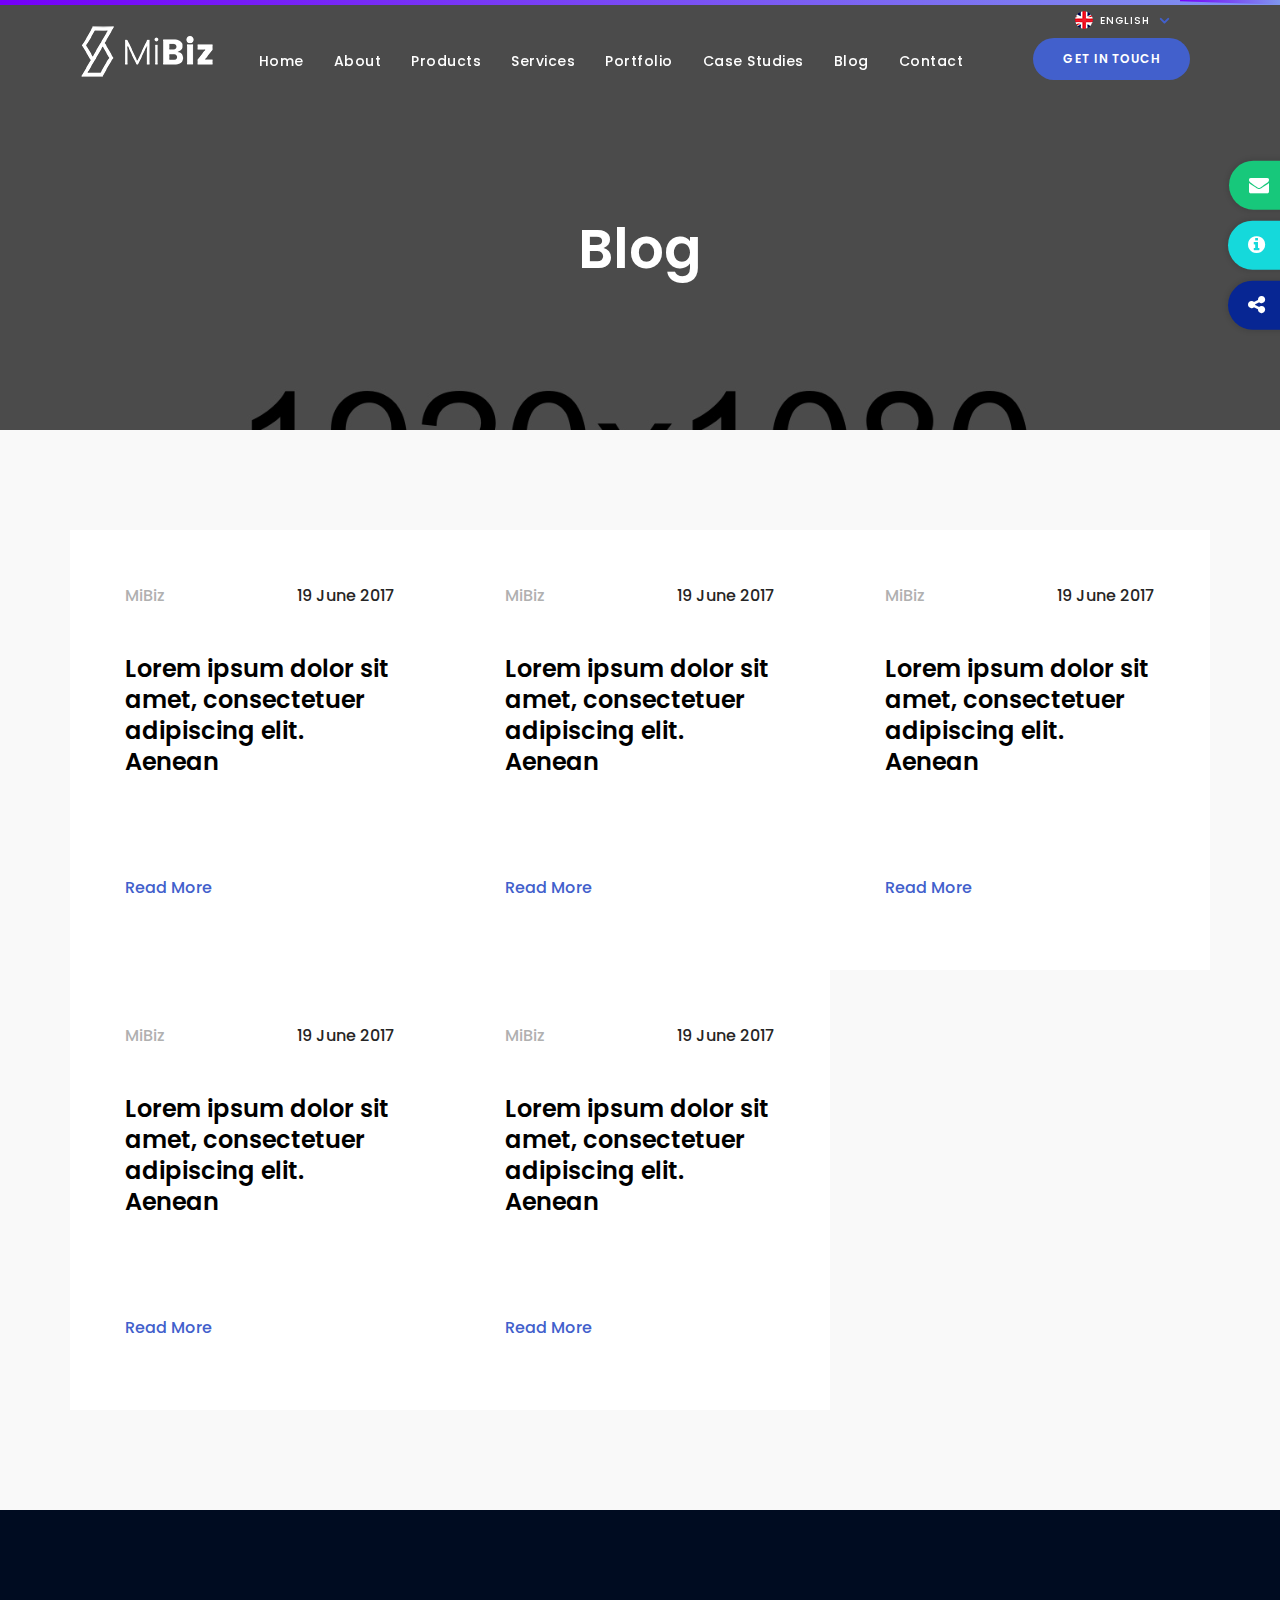
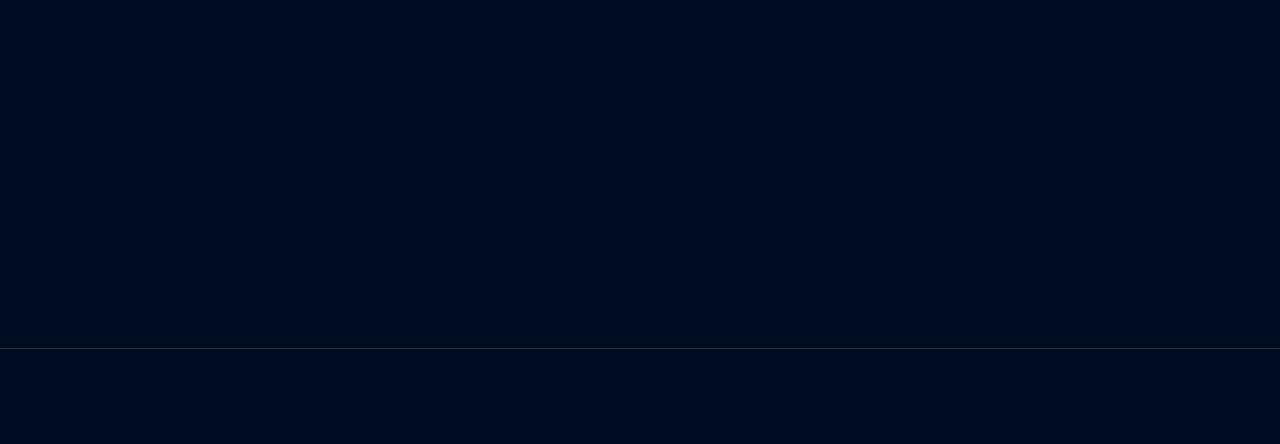
<file: blog-two.html>
<!doctype html>
<html>
<head>
	<meta charset="utf-8">
	<meta name="viewport" content="width=device-width, initial-scale=1.0, maximum-scale=1.0, user-scalable=no" />
	<title>MiBiz </title>
	<link href="assets/css/bootstrap.css" rel="stylesheet">
	<link href="assets/css/component.css" rel="stylesheet">
	<link href="assets/css/animate.css" rel="stylesheet">
	<link href="assets/css/owl.carousel.css" rel="stylesheet">
	<link href="https://fonts.googleapis.com/css?family=Poppins:300,400,500,600,700" rel="stylesheet"> 
	<link rel="icon" href="assets/img/fav.png">
	<link rel="stylesheet" type="text/css" href="fonts/font-awesome-4.3.0/css/font-awesome.min.css" />
</head>

<body  class="newspage">
	
	
	<!-- Loader -->
	<div class="pre-loader">
		<div class="la-anim-1"></div>
		<div class="pre-loader-anim">
			<div>LOADING...</div>
		</div>
	</div>
	<!-- nav-wrapper -->
        <nav id="nav-wrapper">
            
			<!-- navbar -->
            <div class="navbar">

                <!-- container -->
                <div class="menu-padd">
                    <!-- row -->
                    <div class="row">

                        <!-- col-md-12 -->
                        <div class="col-md-12">

                            <!-- navbar-header -->
                            <div class="navbar-header">
								
								<!-- Language Bar Start -->
								<div class="language_bar">
									<div class="dropdown">
										<select class="language-box selectpicker">
											<option>English</option>
											<option>french</option>
											<option>Spanish</option>
										</select>
									</div>
								</div>
								
								<!-- Language Bar End -->
                                <!-- Mobile Menu -->
                                <button data-target=".navbar-collapse" data-toggle="collapse" class="navbar-toggle" type="button">
                                    <i class="fa fa-bars"></i>
                                </button><!-- / mobile Menu -->

                                <!-- logo -->
                                <a href="index.html" class="navbar-brand" data-scroll>
                                    <!--<h3 class="logo-text">One</h3>-->
									<img src="assets/img/logo.png" alt="Logo" />
                                </a><!-- /logo -->

                            </div><!-- /navbar-header -->

                            <!-- navbar-collapse -->
                            <div class="navbar-collapse collapse">

                                <!-- nav -->
                                <ul class="nav navbar-nav navbar-right">
									
									<!-- Home -->
                                    <li>
                                        <a href="#home" data-scroll class="scrollto">
                                            Home
                                        </a>
                                    </li><!-- /Home -->
                                    <!-- Home -->
                                    <li>
                                        <a href="about.html">
                                            About
                                        </a>
                                    </li><!-- /Home -->

                                    <!-- About -->
                                    <li>
                                        <a href="product-landing.html">
                                            Products
                                        </a>
                                    </li><!-- /About -->

                                    <!-- Portfolio -->
                                    <li>
                                        <a href="services-landing.html">
                                            Services
                                        </a>
                                    </li><!-- /Portfolio -->

									<!-- Services Section -->
                                    <li  class="submenu">
                                        <a href="#"  data-scroll class="scrollto">
                                            Portfolio
                                        </a>
										<ul class="dropdown-menu">
											<li><a href="portfolio_withoutname.html">3 col Without Name</a></li>
											<li><a href="portfolio_withname.html">3 col With Name</a></li>
											<li><a href="portfolio_withoutname_4col.html">4 col Without Name</a></li>
											<li><a href="portfolio_withname_4col.html">4 col With Name</a></li>
											<li><a href="portfolio_masonary.html">3 col Masonary</a></li>
											<li><a href="portfolio_masonary_4col.html">4 col Masonary</a></li>
											<li><a href="project_details.html">Portfolio Details One</a></li>
											<li><a href="project_details_one.html">Portfolio Details Two</a></li>
										</ul>
                                    </li><!-- /Services Section -->
									
									<!-- Team -->
                                    <li>
                                        <a href="casestudy-landing.html">
                                            Case Studies
                                        </a>
                                    </li><!-- /Team -->
									

                                     <li  class="submenu">
                                        <a href="#"  data-scroll class="scrollto">
                                            Blog
                                        </a>
										<ul class="dropdown-menu">
											<li><a href="blog-one.html">Blog One</a></li>
											<li><a href="blog-two.html">Blog Two</a></li>
										</ul>
                                    </li><!-- /Services Section -->
									
									
								
									
									<!-- Contact -->
                                    <li>
                                        <a href="contact.html">
                                            Contact
                                        </a>
                                    </li><!-- /Contact -->
									<li class="header-get">
									<a href="#" data-toggle="modal" data-target="#myModal" class="device-lg get-intch button-or"><span class="button button--aylen button--round-l button--text-upper button--size-s button--text-thick">Get in Touch</span></a>
									</li>
								</ul><!-- /nav -->

                            </div><!-- /navbar-collapse -->
							<a href="#" data-toggle="modal" data-target="#myModal" class="device-xs get-intch button-or"><span class="button button--aylen button--round-l button--text-upper button--size-s button--text-thick">Get in Touch</span></a>
							<a href="#" data-toggle="modal" data-target="#myModal">
								<div class="con-fix"><span class="float-button" style="z-index:1; position: relative;"><i class="fa fa-envelope" aria-hidden="true"></i></span><div class="hover-layer"></div></div>
							</a>
									
							<a href="#" data-toggle="modal" data-target="#myModal1">
								<div class="share-fix"><span class="float-button" style="z-index:1; position: relative;"><i class="fa fa-info-circle" aria-hidden="true"></i></span><div class="hover-layer"></div></div>
							</a>
							
							<a href="#" data-toggle="modal" data-target="#myModal2">
								<div class="info-fix"><span class="float-button" style="z-index:1; position: relative;"><i class="fa fa-share-alt" aria-hidden="true"></i></span><div class="hover-layer"></div></div>
							</a>

                        </div><!-- /col-md-12 -->

                    </div><!-- /row -->
					
					
                </div><!-- /container -->

            </div><!-- /navbar -->
        </nav><!-- /nav-wrapper -->
		
		
		<!-- Modal -->
		<div class="modal fade" id="myModal" role="dialog">
		<button type="button" class="close" data-dismiss="modal">&times;</button>
		<div class="modal-dialog">
			
		  <!-- Modal content-->
		  <div class="modal-content">
			
			<h2>Get in Touch</h2>
			<div class="modal-body">
				<div class="padding-zero">
					<form enctype="multipart/form-data" id="contact-form" name="contact-form" method="POST" data-name="Contact Form">
					<div class="row">
					
						<div class="col-xs-12 col-sm-12 col-lg-12 no-padding">
							<div class="form-group">
								<span class="drop-angle"><i class="fa fa-angle-down" aria-hidden="true"></i></span>

								<select id="useroption" class="form form-control"  onfocus="this.placeholder = ''" onblur="this.placeholder = 'Useroption'" name="useroption" data-name="Useroption">
									<option value="">Reason for Contacting</option>
									<option data-id="Product Enquiry" value="Product Enquiry">Product Enquiry</option>
									<option data-id="Partnership Enquiry" value="Partnership Enquiry">Partnership Enquiry</option>
								</select>
								
							</div>
						</div>
						
						
						<div class="col-xs-12 col-sm-12 col-lg-12 no-padding">
							<div class="form-group">
								<input type="text" id="name" class="form form-control" placeholder="Name" onfocus="this.placeholder = ''" onblur="this.placeholder = 'Name'" name="name" data-name="Name" required>
							</div>
						</div>
						<div class="col-xs-12 col-sm-12 col-lg-12 no-padding">
							<div class="form-group">
								<input type="text" id="company" class="form form-control" placeholder="Company" onfocus="this.placeholder = ''" onblur="this.placeholder = 'Company'" name="company" data-name="Company" required>
							</div>
						</div>
						<div class="col-xs-12 col-sm-12 col-lg-12 no-padding">
							<div class="form-group">
								<input type="text" id="contact" onkeypress="return isNumberKey(event)" class="form form-control" placeholder="Contact No." onfocus="this.placeholder = ''" onblur="this.placeholder = 'Contact No.'" name="contact" data-name="Contact" required>
							</div>
						</div>
						<div class="col-xs-12 col-sm-12 col-lg-12 no-padding">
							<div class="form-group">
								<input type="email" id="email" class="form form-control" placeholder="Email" onfocus="this.placeholder = ''" onblur="this.placeholder = 'Email Address'" name="email-address" data-name="Email Address" required>
							</div>
						</div>
						
						<div class="form-submit col-xs-12 col-sm-12 text-center col-lg-12 no-padding">
							<button type="submit" id="valid-form" class="btn form-butn button button--aylen button--round-l button--text-thick">Submit</button>
						</div>
						<!-- Button submit -->
						
						
					</div>
					</form>
					<div id="block-answer" class="text-center">
						<div id="answer"></div>
					</div>
				</div>
			</div>
			
		  </div>
		  
		</div>
		</div>
		
		<!-- Modal -->
		<div class="modal fade" id="myModal1" role="dialog">
		<button type="button" class="close" data-dismiss="modal">&times;</button>
		<div class="about-modal modal-dialog">
			
		  <!-- Modal content-->
		  <div class="modal-content">
			
			<h2>Contact No</h2>
			<div class="contact-padd modal-body">
				<div class="con-modal padding-zero">
					<a href="#">+52 47 2130910</a>
					<a href="#">+52 47 2130564</a>
					<a href="#">+52 47 2130777</a>
				</div>
			</div>
			
			
			<h2 class="email-pad">Email</h2>
			<div class="email-pad-mod modal-body">
				<div class="con-modal padding-zero">
					<a href="#">info@mibiz.com</a>
					<a href="#">sales@mibiz.com</a>
					<a href="#">careers@mibiz.com</a>
				</div>
			</div>
		  </div>
		  
		</div>
		</div>
		
		<!-- Modal -->
		<div class="modal fade" id="myModal2" role="dialog">
		<button type="button" class="close" data-dismiss="modal">&times;</button>
		<div class="about-modal modal-dialog">
			
		  <!-- Modal content-->
		  <div class="modal-content">
			
			<h2>Social Share</h2>
			<div class="social-zero modal-body">
				<div class="modal_share">
					<div class="footer_block dark_gry">
						<div class="social-icons">
							<a href="https://www.facebook.com/farmerp05/"><div class="facebook"><i class="fa fa-facebook" aria-hidden="true"></i></div></a>
							<a href="https://twitter.com/Farm_ERP"><div class="twitter"><i class="fa fa-twitter" aria-hidden="true"></i></div></a>
							<a href="https://www.linkedin.com/company/farm_erp?trk=biz-brand-tree-co-name"><div class="insta"><i class="fa fa-linkedin" aria-hidden="true"></i></div></a>
							<a href="https://plus.google.com/101264982625451494809"><div class="insta"><i class="fa fa-google-plus" aria-hidden="true"></i></div></a>
							<a href="https://www.youtube.com/watch?v=UGwxeyD_3uk"><div class="youtube"><i class="fa fa-youtube" aria-hidden="true"></i></div></a>
						</div>
					</div>
				</div>
			</div>
			
		  </div>
		  
		</div>
		</div>
	
	
	
	<div class="newslanding-banner">
		<h1>Blog</h1>
		<div class="overlay-casestudy"></div>

	</div>
	
	<div class="col-md-12 no-padding news-content">
		<div class="container">
			<div class="col-xs-12 col-md-4 newsevent-box">
				<span class="title-right">MiBiz</span>
				<span class="title-left">19 June 2017</span>
				<h4>Lorem ipsum dolor sit amet, consectetuer adipiscing elit. Aenean</h4>
				<a href="blog-detail.html">Read More</a>
			</div>
			<div class="col-xs-12 col-md-4 newsevent-box">
				<span class="title-right">MiBiz</span>
				<span class="title-left">19 June 2017</span>
				<h4>Lorem ipsum dolor sit amet, consectetuer adipiscing elit. Aenean</h4>
				<a href="blog-detail.html">Read More</a>
			</div>
			<div class="col-xs-12 col-md-4 newsevent-box">
				<span class="title-right">MiBiz</span>
				<span class="title-left">19 June 2017</span>
				<h4>Lorem ipsum dolor sit amet, consectetuer adipiscing elit. Aenean</h4>
				<a href="blog-detail.html">Read More</a>
			</div>
			<div class="col-xs-12 col-md-4 newsevent-box">
				<span class="title-right">MiBiz</span>
				<span class="title-left">19 June 2017</span>
				<h4>Lorem ipsum dolor sit amet, consectetuer adipiscing elit. Aenean</h4>
				<a href="blog-detail.html">Read More</a>
			</div>
			<div class="col-xs-12 col-md-4 newsevent-box">
				<span class="title-right">MiBiz</span>
				<span class="title-left">19 June 2017</span>
				<h4>Lorem ipsum dolor sit amet, consectetuer adipiscing elit. Aenean</h4>
				<a href="blog-detail.html">Read More</a>
			</div>
			<div class="clearfix"></div>
			<!--<div class="case-pagination"><span class="active-page"><a href="newsevents.html">1</a></span><span><a href="newseventsnext.html">2</a></span></div>-->
		</div>
	</div>
	<!-- Footer Start -->
    <div id="footer-sec" class="col-md-12 footer-bg">
	<div class="container">
		<footer class="footer">		
			<div class="col-xs-6 col-sm-3 col-md-3 wow fadeInUp">
				<div class="row">
					<div class="footer_block reach">
						<h6>Reach Us</h6>
						<p>Lorem ipsum dolor sit amet, consectetuer adipiscing elit. Aenean commodo ligula eget dolor. Aenean massa.</p>
						<h6>Phone</h6>
						<a>+52-45-2345635</a>
						<a>+52-45-2345635</a>
						
					</div>
				</div>
			</div>
			<div class="col-xs-6 col-sm-3 col-md-3 wow fadeInUp">
				<div class="row">
					<div class="footer_block dark_gry mails">
						<h6>Corporate</h6>
						<a href="#">info@email.com</a>
						<h6>Sales</h6>
						<a href="#">sales@email.com</a>
						<h6>Careers</h6>
						<a href="#">careers@email.com</a>
					</div>
				</div>
			</div>
			<div class="col-xs-6 col-sm-3 col-md-3 wow fadeInUp">
				<div class="row">
					<div class="footer_block">
						<h6 class="mob-xs">Quick Links</h6>
						<div class="tagsbar">
							<a href="about.html">About</a>
							<a href="product-landing.html">Products</a>
							<a href="awards.html">Awards</a>
							<a href="services-landing.html">Sevices</a>
							
							<a href="faqs.html">Faq's</a>
							<a href="blog-one.html">Blog</a>
						</div>
					</div>
				</div>
			</div>
			<div class="col-xs-6 col-sm-3 col-md-3 wow fadeInUp">
				<div class="row">
					<div class="footer_block dark_gry">
						<div class="social-icons">
							<a href="#"><div class="facebook"><i class="fa fa-facebook" aria-hidden="true"></i></div></a>
							<a href="#"><div class="twitter"><i class="fa fa-twitter" aria-hidden="true"></i></div></a>
							<a href="#"><div class="insta"><i class="fa fa-instagram" aria-hidden="true"></i></div></a>
							<a href="#"><div class="youtube"><i class="fa fa-youtube" aria-hidden="true"></i></div></a>
						</div>
						<div class="clearfix"></div>
						<p>Lorem ipsum dolor sit amet, consectetuer adipiscing elit. Aenean commodo ligula eget dolor. Aenean massa.</p>
					</div>
				</div>
			</div>
			
		</footer>
	</div>	
	</div>
	<div class="clearfix"></div>
	<div class="col-ms-12 copy-bg">
		<div class="container">
			<div class="">
				<a class="copy-text wow fadeInUp" href="http://multia.in/" ><p class="copytxt">2017 Copyright</p></a>
				<a  class="policy wow fadeInUp" href="#" ><p>Policy | Disclaimer</p></a>
			</div>
		</div>
	</div>	
    <!-- Footer End -->

	<script type="text/javascript" src="assets/js/jquery.js"></script>
	<script type="text/javascript" src="assets/js/jquery-ui.min.js"></script>
	<script type="text/javascript" src="assets/js/bootstrap.min.js"></script>
	<script type="text/javascript" src="assets/js/smooth-scroll.min.js"></script>
	<script type="text/javascript" src="assets/js/wow.min.js"></script>
	<script type="text/javascript" src="assets/js/owl.carousel.js"></script>
	<script type="text/javascript" src="assets/js/contact-me.js"></script>
	<script type="text/javascript" src="assets/js/newsletter.js"></script>
	<script type="text/javascript" src="assets/js/bootstrap-select.js"></script>
	<script type="text/javascript" src="assets/js/init.js"></script>
</body>
</html>
</file>
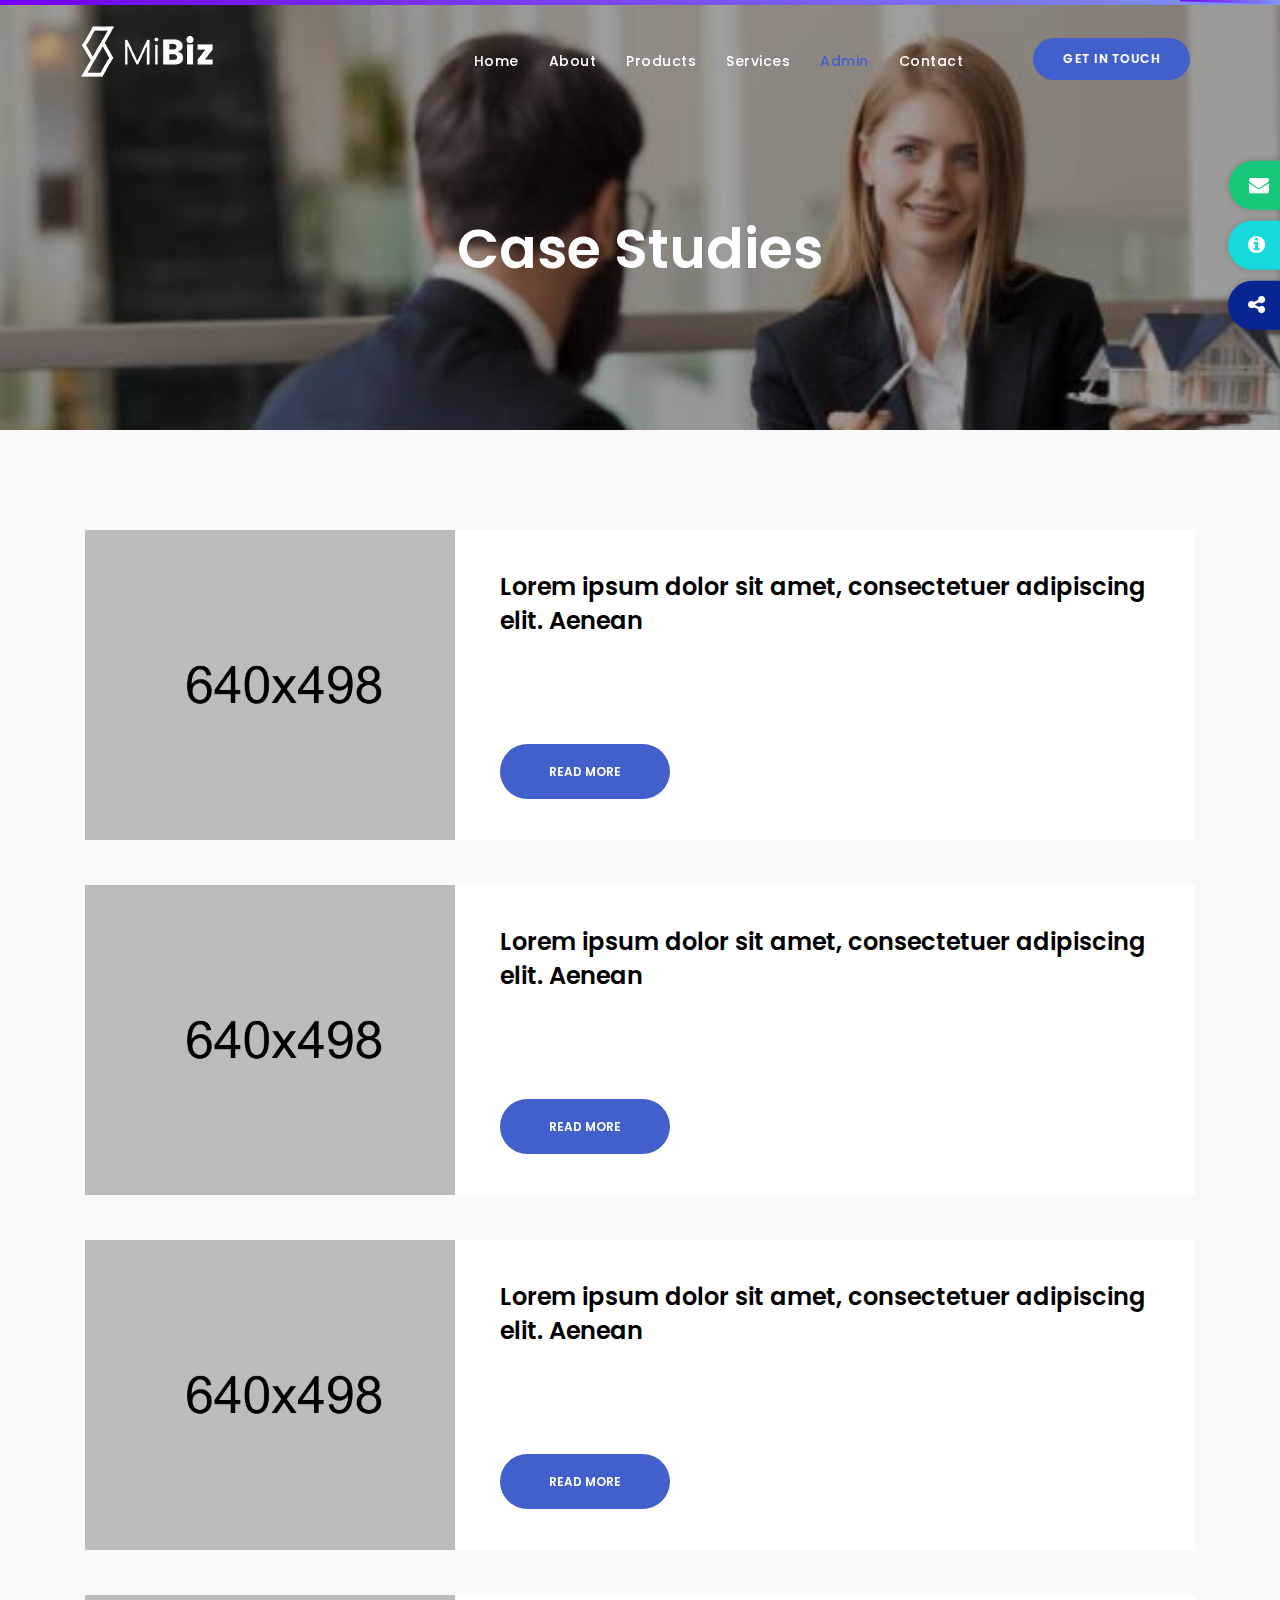
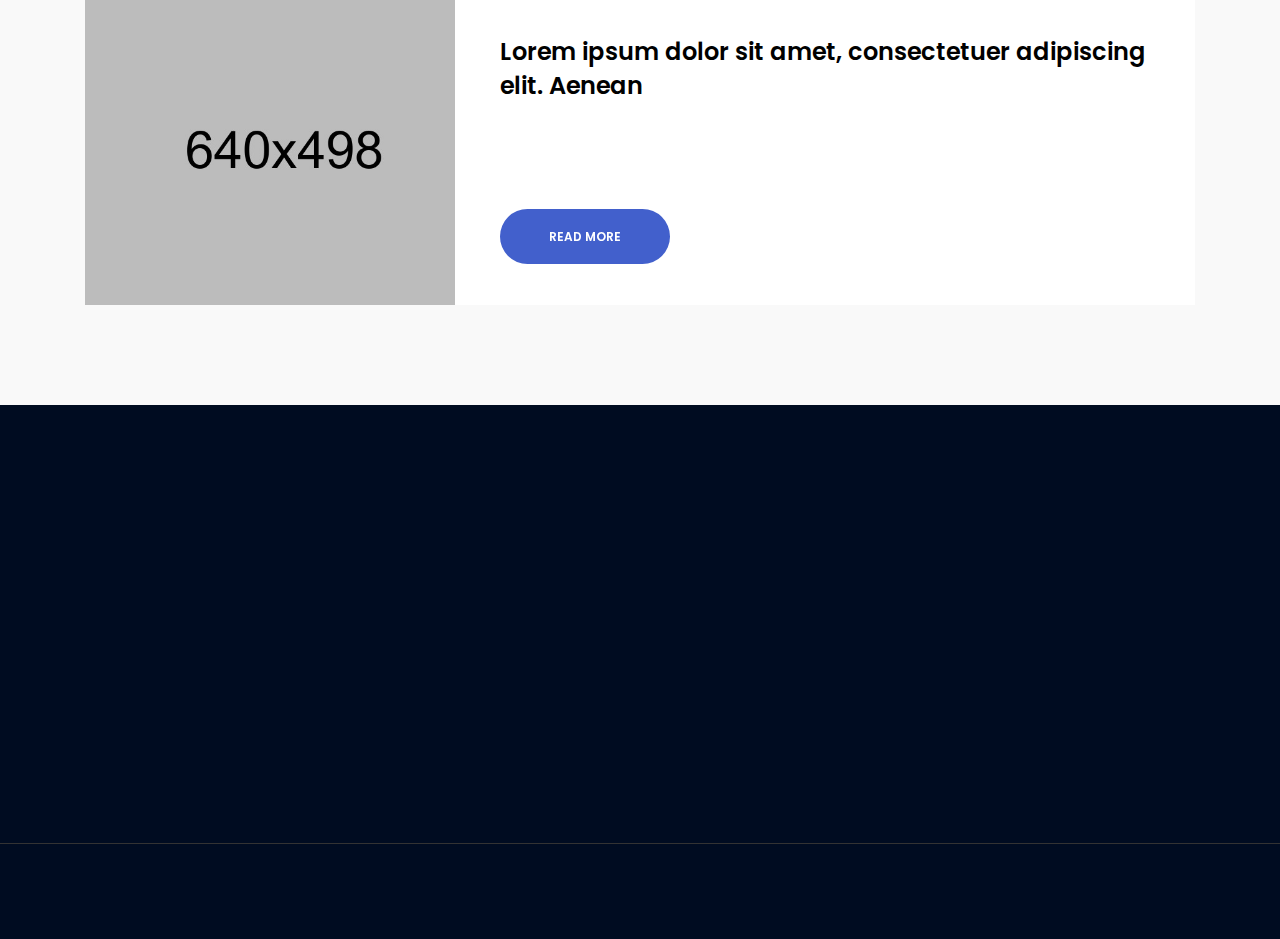
<file: casestudy-landing.html>
<!doctype html>
<html>
<head>
	<meta charset="utf-8">
	<meta name="viewport" content="width=device-width, initial-scale=1.0, maximum-scale=1.0, user-scalable=no" />
	<title>MiBiz </title>
	<link href="assets/css/bootstrap.css" rel="stylesheet">
	<link href="assets/css/component.css" rel="stylesheet">
	<link href="assets/css/animate.css" rel="stylesheet">
	<link href="assets/css/owl.carousel.css" rel="stylesheet">
	<link href="https://fonts.googleapis.com/css?family=Poppins:300,400,500,600,700" rel="stylesheet">
	<link rel="icon" href="assets/img/fav.png">
	<link rel="stylesheet" type="text/css" href="fonts/font-awesome-4.3.0/css/font-awesome.min.css" />
</head>

<body  class="caselandingpage">

	<!-- Loader -->
	<div class="pre-loader">
		<div class="la-anim-1"></div>
		<div class="pre-loader-anim">
			<div>LOADING...</div>
		</div>
	</div>

		<!-- nav-wrapper -->
        <nav id="nav-wrapper">

			<!-- navbar -->
            <div class="navbar">

                <!-- container -->
                <div class="menu-padd">
                    <!-- row -->
                    <div class="row">

                        <!-- col-md-12 -->
                        <div class="col-md-12">

                            <!-- navbar-header -->
                            <div class="navbar-header">

								<!-- Language Bar Start -->

								<!-- Language Bar End -->
                                <!-- Mobile Menu -->
                                <button data-target=".navbar-collapse" data-toggle="collapse" class="navbar-toggle" type="button">
                                    <i class="fa fa-bars"></i>
                                </button><!-- / mobile Menu -->

                                <!-- logo -->
                                <a href="index.html" class="navbar-brand" data-scroll>
                                    <!--<h3 class="logo-text">One</h3>-->
									<img src="assets/img/logo.png" alt="Logo" />
                                </a><!-- /logo -->

                            </div><!-- /navbar-header -->

                            <!-- navbar-collapse -->
                            <div class="navbar-collapse collapse">

                                <!-- nav -->
                                <ul class="nav navbar-nav navbar-right">

									<!-- Home -->
                                    <li>
                                        <a href="#home" data-scroll class="scrollto">
                                            Home
                                        </a>
                                    </li><!-- /Home -->
                                    <!-- Home -->
                                    <li>
                                        <a href="about.html">
                                            About
                                        </a>
                                    </li><!-- /Home -->

                                    <!-- About -->
                                    <li>
                                        <a href="product.html">
                                            Products
                                        </a>
                                    </li><!-- /About -->

                                    <!-- Portfolio -->
                                    <li>
                                        <a href="services-landing.html">
                                            Services
                                        </a>
                                    </li><!-- /Portfolio -->

									<!-- Services Section -->
                                    <!-- /Services Section -->

									<!-- Team -->
                                    <li  class="activate">
                                        <a href="casestudy-landing.html">
                                            Admin
                                        </a>
                                    </li><!-- /Team -->

                                     <!-- /Services Section -->




									<!-- Contact -->
                                    <li>
                                        <a href="contact.html">
                                            Contact
                                        </a>
                                    </li><!-- /Contact -->
									<li class="header-get">
									<a href="#" data-toggle="modal" data-target="#myModal" class="device-lg get-intch button-or"><span class="button button--aylen button--round-l button--text-upper button--size-s button--text-thick">Get in Touch</span></a>
									</li>
								</ul><!-- /nav -->

                            </div><!-- /navbar-collapse -->
							<a href="#" data-toggle="modal" data-target="#myModal" class="device-xs get-intch button-or"><span class="button button--aylen button--round-l button--text-upper button--size-s button--text-thick">Get in Touch</span></a>
							<a href="#" data-toggle="modal" data-target="#myModal">
								<div class="con-fix"><span class="float-button" style="z-index:1; position: relative;"><i class="fa fa-envelope" aria-hidden="true"></i></span><div class="hover-layer"></div></div>
							</a>

							<a href="#" data-toggle="modal" data-target="#myModal1">
								<div class="share-fix"><span class="float-button" style="z-index:1; position: relative;"><i class="fa fa-info-circle" aria-hidden="true"></i></span><div class="hover-layer"></div></div>
							</a>

							<a href="#" data-toggle="modal" data-target="#myModal2">
								<div class="info-fix"><span class="float-button" style="z-index:1; position: relative;"><i class="fa fa-share-alt" aria-hidden="true"></i></span><div class="hover-layer"></div></div>
							</a>

                        </div><!-- /col-md-12 -->

                    </div><!-- /row -->


                </div><!-- /container -->

            </div><!-- /navbar -->
        </nav><!-- /nav-wrapper -->



		<!-- Modal -->
		<div class="modal fade" id="myModal" role="dialog">
		<button type="button" class="close" data-dismiss="modal">&times;</button>
		<div class="modal-dialog">

		  <!-- Modal content-->
		  <div class="modal-content">

			<h2>Get in Touch</h2>
			<div class="modal-body">
				<div class="padding-zero">
					<form enctype="multipart/form-data" id="contact-form" name="contact-form" method="POST" data-name="Contact Form">
					<div class="row">

						<div class="col-xs-12 col-sm-12 col-lg-12 no-padding">
							<div class="form-group">
								<span class="drop-angle"><i class="fa fa-angle-down" aria-hidden="true"></i></span>

								<select id="useroption" class="form form-control"  onfocus="this.placeholder = ''" onblur="this.placeholder = 'Useroption'" name="useroption" data-name="Useroption">
									<option value="">Reason for Contacting</option>
									<option data-id="Product Enquiry" value="Product Enquiry">Product Enquiry</option>
									<option data-id="Partnership Enquiry" value="Partnership Enquiry">Partnership Enquiry</option>
								</select>

							</div>
						</div>


						<div class="col-xs-12 col-sm-12 col-lg-12 no-padding">
							<div class="form-group">
								<input type="text" id="name" class="form form-control" placeholder="Name" onfocus="this.placeholder = ''" onblur="this.placeholder = 'Name'" name="name" data-name="Name" required>
							</div>
						</div>
						<div class="col-xs-12 col-sm-12 col-lg-12 no-padding">
							<div class="form-group">
								<input type="text" id="company" class="form form-control" placeholder="Company" onfocus="this.placeholder = ''" onblur="this.placeholder = 'Company'" name="company" data-name="Company" required>
							</div>
						</div>
						<div class="col-xs-12 col-sm-12 col-lg-12 no-padding">
							<div class="form-group">
								<input type="text" id="contact" onkeypress="return isNumberKey(event)" class="form form-control" placeholder="Contact No." onfocus="this.placeholder = ''" onblur="this.placeholder = 'Contact No.'" name="contact" data-name="Contact" required>
							</div>
						</div>
						<div class="col-xs-12 col-sm-12 col-lg-12 no-padding">
							<div class="form-group">
								<input type="email" id="email" class="form form-control" placeholder="Email" onfocus="this.placeholder = ''" onblur="this.placeholder = 'Email Address'" name="email-address" data-name="Email Address" required>
							</div>
						</div>

						<div class="form-submit col-xs-12 col-sm-12 text-center col-lg-12 no-padding">
							<button type="submit" id="valid-form" class="btn form-butn button button--aylen button--round-l button--text-thick">Submit</button>
						</div>
						<!-- Button submit -->


					</div>
					</form>
					<div id="block-answer" class="text-center">
						<div id="answer"></div>
					</div>
				</div>
			</div>

		  </div>

		</div>
		</div>

		<!-- Modal -->
		<div class="modal fade" id="myModal1" role="dialog">
		<button type="button" class="close" data-dismiss="modal">&times;</button>
		<div class="about-modal modal-dialog">

		  <!-- Modal content-->
		  <div class="modal-content">

			<h2>Contact No</h2>
			<div class="contact-padd modal-body">
				<div class="con-modal padding-zero">
					<a href="#">+52 47 2130910</a>
					<a href="#">+52 47 2130564</a>
					<a href="#">+52 47 2130777</a>
				</div>
			</div>


			<h2 class="email-pad">Email</h2>
			<div class="email-pad-mod modal-body">
				<div class="con-modal padding-zero">
					<a href="#">info@mibiz.com</a>
					<a href="#">sales@mibiz.com</a>
					<a href="#">careers@mibiz.com</a>
				</div>
			</div>
		  </div>

		</div>
		</div>

		<!-- Modal -->
		<div class="modal fade" id="myModal2" role="dialog">
		<button type="button" class="close" data-dismiss="modal">&times;</button>
		<div class="about-modal modal-dialog">

		  <!-- Modal content-->
		  <div class="modal-content">

			<h2>Social Share</h2>
			<div class="social-zero modal-body">
				<div class="modal_share">
					<div class="footer_block dark_gry">
						<div class="social-icons">
							<a href="https://www.facebook.com/farmerp05/"><div class="facebook"><i class="fa fa-facebook" aria-hidden="true"></i></div></a>
							<a href="https://twitter.com/Farm_ERP"><div class="twitter"><i class="fa fa-twitter" aria-hidden="true"></i></div></a>
							<a href="https://www.linkedin.com/company/farm_erp?trk=biz-brand-tree-co-name"><div class="insta"><i class="fa fa-linkedin" aria-hidden="true"></i></div></a>
							<a href="https://plus.google.com/101264982625451494809"><div class="insta"><i class="fa fa-google-plus" aria-hidden="true"></i></div></a>
							<a href="https://www.youtube.com/watch?v=UGwxeyD_3uk"><div class="youtube"><i class="fa fa-youtube" aria-hidden="true"></i></div></a>
						</div>
					</div>
				</div>
			</div>

		  </div>

		</div>
		</div>

	<div class="caselanding-banner">
		<h1>Case Studies</h1>
		<div class="overlay-aboutpage"></div>

	</div>

	<div class="col-md-12 no-padding caselamding-content">
		<div class="container">
			<div class="col-md-12">
				<div class="col-md-4 bg-case"></div>
				<div class="col-md-8 case-con">
					<a href="#" class="case-head">Lorem ipsum dolor sit amet, consectetuer adipiscing elit. Aenean</a>
					<a  href="casestudy-one.html" class="button-or about-footer"><span class="case-button button button--aylen button--round-l button--text-thick button--size-s button--text-upper">Read More</span></a>
				</div>
			</div>
			<div class="col-md-12 top-65">
				<div class="col-md-4 bg-case1"></div>
				<div class="col-md-8 case-con">
					<a href="#" class="case-head">Lorem ipsum dolor sit amet, consectetuer adipiscing elit. Aenean</a>
					<a  href="casestudy-two.html" class="button-or about-footer"><span class="case-button button button--aylen button--round-l button--text-thick button--size-s button--text-upper">Read More</span></a>
				</div>
			</div>
			<div class="col-md-12 top-65">
				<div class="col-md-4 bg-case2"></div>
				<div class="col-md-8 case-con">
					<a href="#" class="case-head">Lorem ipsum dolor sit amet, consectetuer adipiscing elit. Aenean</a>
					<a  href="casestudy-one.html" class="button-or about-footer"><span class="case-button button button--aylen button--round-l button--text-thick button--size-s button--text-upper">Read More</span></a>
				</div>
			</div>
			<div class="col-md-12 top-65">
				<div class="col-md-4 bg-case3"></div>
				<div class="col-md-8 case-con">
					<a href="#" class="case-head">Lorem ipsum dolor sit amet, consectetuer adipiscing elit. Aenean</a>
					<a  href="casestudy-one.html" class="button-or about-footer"><span class="case-button button button--aylen button--round-l button--text-thick button--size-s button--text-upper">Read More</span></a>
				</div>
			</div>
			<div class="clearfix"></div>
			<!--<div class="case-pagination"><span  class="active-page"><a href="casestudylanding.html">1</a></span><span><a href="casestudylandingnext.html">2</a></span></div>-->
		</div>
	</div>

	<!-- Footer Start -->
    <div id="footer-sec" class="col-md-12 footer-bg">
	<div class="container">
		<footer class="footer">
			<div class="col-xs-6 col-sm-3 col-md-3 wow fadeInUp">
				<div class="row">
					<div class="footer_block reach">
						<h6>Reach Us</h6>
						<p>Lorem ipsum dolor sit amet, consectetuer adipiscing elit. Aenean commodo ligula eget dolor. Aenean massa.</p>
						<h6>Phone</h6>
						<a>+52-45-2345635</a>
						<a>+52-45-2345635</a>

					</div>
				</div>
			</div>
			<div class="col-xs-6 col-sm-3 col-md-3 wow fadeInUp">
				<div class="row">
					<div class="footer_block dark_gry mails">
						<h6>Corporate</h6>
						<a href="#">info@email.com</a>
						<h6>Sales</h6>
						<a href="#">sales@email.com</a>
						<h6>Careers</h6>
						<a href="#">careers@email.com</a>
					</div>
				</div>
			</div>
			<div class="col-xs-6 col-sm-3 col-md-3 wow fadeInUp">
				<div class="row">
					<div class="footer_block">
						<h6 class="mob-xs">Quick Links</h6>
						<div class="tagsbar">
							<a href="about.html">About</a>
							<a href="product-landing.html">Products</a>
							<a href="awards.html">Awards</a>
							<a href="services-landing.html">Sevices</a>

							<a href="faqs.html">Faq's</a>
							<a href="blog-one.html">Blog</a>
						</div>
					</div>
				</div>
			</div>
			<div class="col-xs-6 col-sm-3 col-md-3 wow fadeInUp">
				<div class="row">
					<div class="footer_block dark_gry">
						<div class="social-icons">
							<a href="#"><div class="facebook"><i class="fa fa-facebook" aria-hidden="true"></i></div></a>
							<a href="#"><div class="twitter"><i class="fa fa-twitter" aria-hidden="true"></i></div></a>
							<a href="#"><div class="insta"><i class="fa fa-instagram" aria-hidden="true"></i></div></a>
							<a href="#"><div class="youtube"><i class="fa fa-youtube" aria-hidden="true"></i></div></a>
						</div>
						<div class="clearfix"></div>
						<p>Lorem ipsum dolor sit amet, consectetuer adipiscing elit. Aenean commodo ligula eget dolor. Aenean massa.</p>
					</div>
				</div>
			</div>

		</footer>
	</div>
	</div>
	<div class="clearfix"></div>
	<div class="col-ms-12 copy-bg">
		<div class="container">
			<div class="">
				<a class="copy-text wow fadeInUp" href="http://multia.in/" ><p class="copytxt">2017 Copyright</p></a>
				<a  class="policy wow fadeInUp" href="#" ><p>Policy | Disclaimer</p></a>
			</div>
		</div>
	</div>
    <!-- Footer End -->

	<script type="text/javascript" src="assets/js/jquery.js"></script>
	<script type="text/javascript" src="assets/js/jquery-ui.min.js"></script>
	<script type="text/javascript" src="assets/js/bootstrap.min.js"></script>
	<script type="text/javascript" src="assets/js/smooth-scroll.min.js"></script>
	<script type="text/javascript" src="assets/js/wow.min.js"></script>
	<script type="text/javascript" src="assets/js/owl.carousel.js"></script>
	<script type="text/javascript" src="assets/js/contact-me.js"></script>
	<script type="text/javascript" src="assets/js/newsletter.js"></script>
	<script type="text/javascript" src="assets/js/bootstrap-select.js"></script>
	<script type="text/javascript" src="assets/js/init.js"></script>
</body>
</html>
</file>
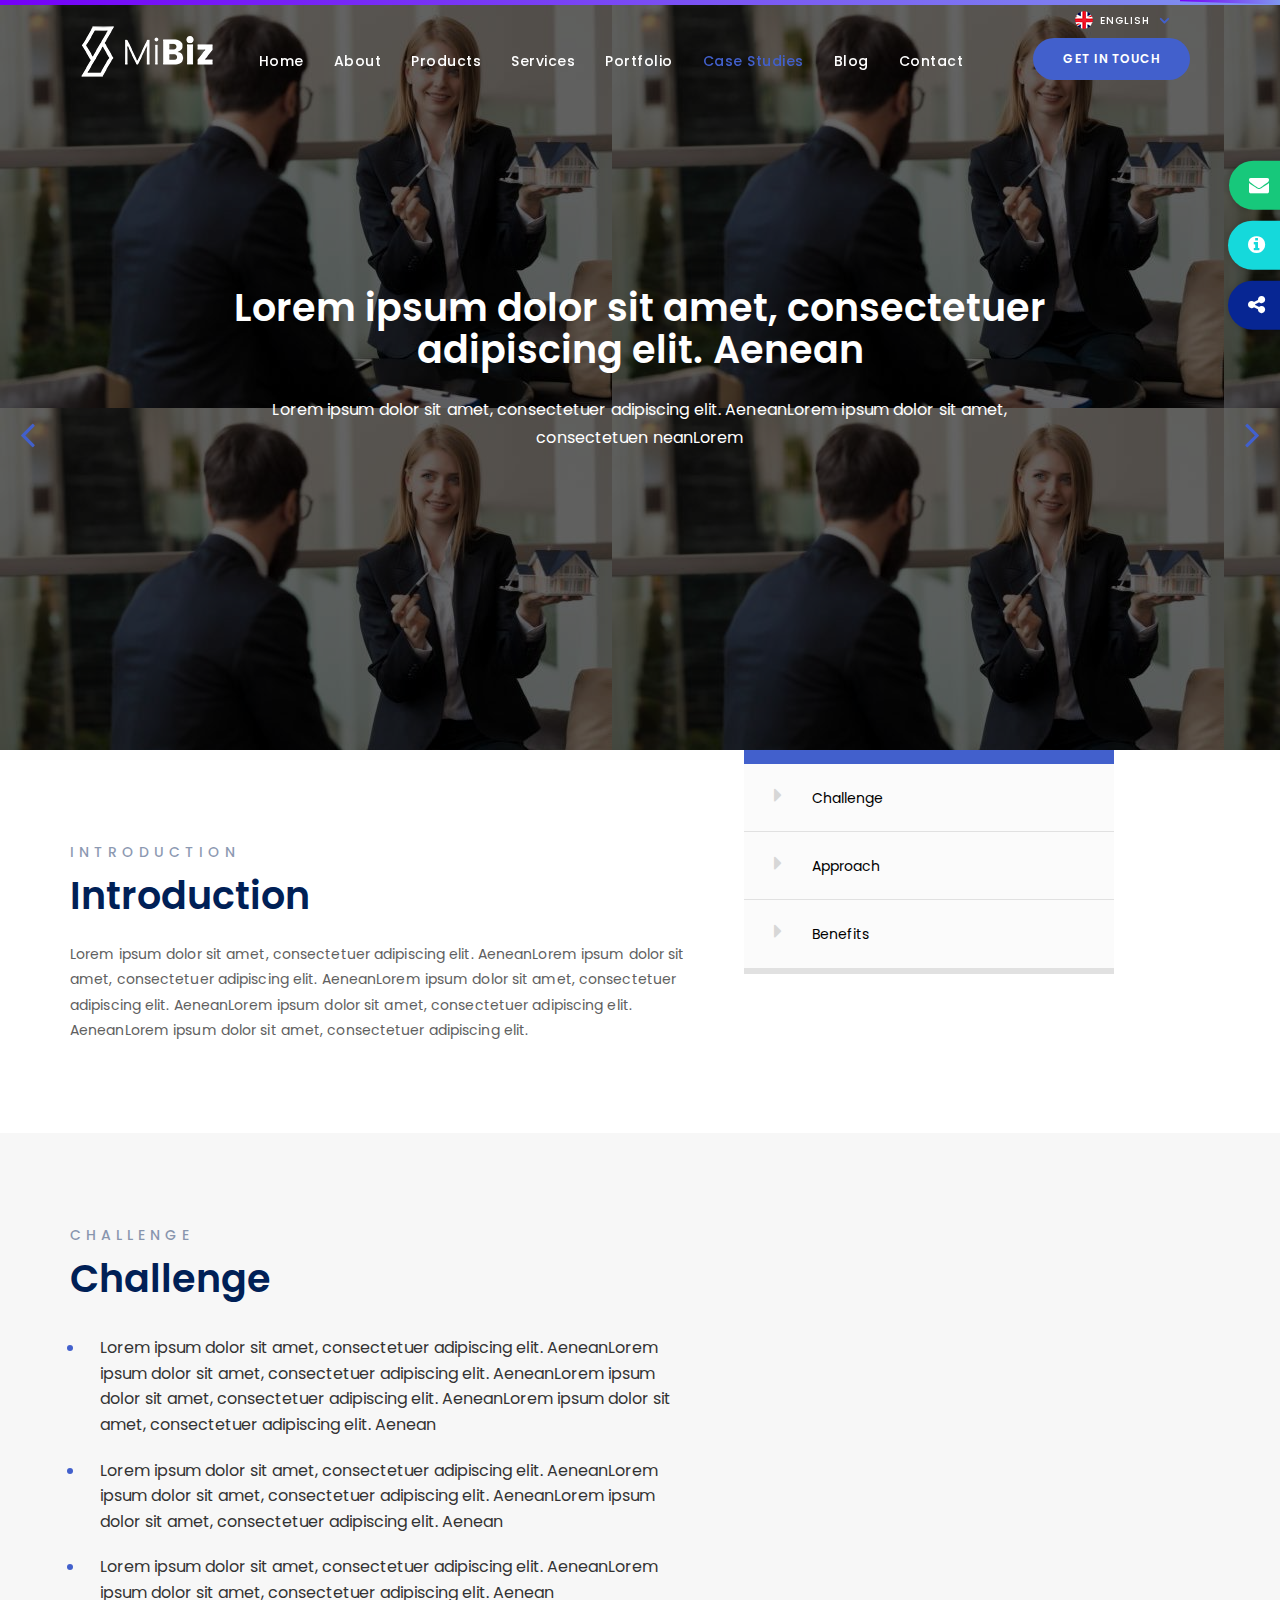
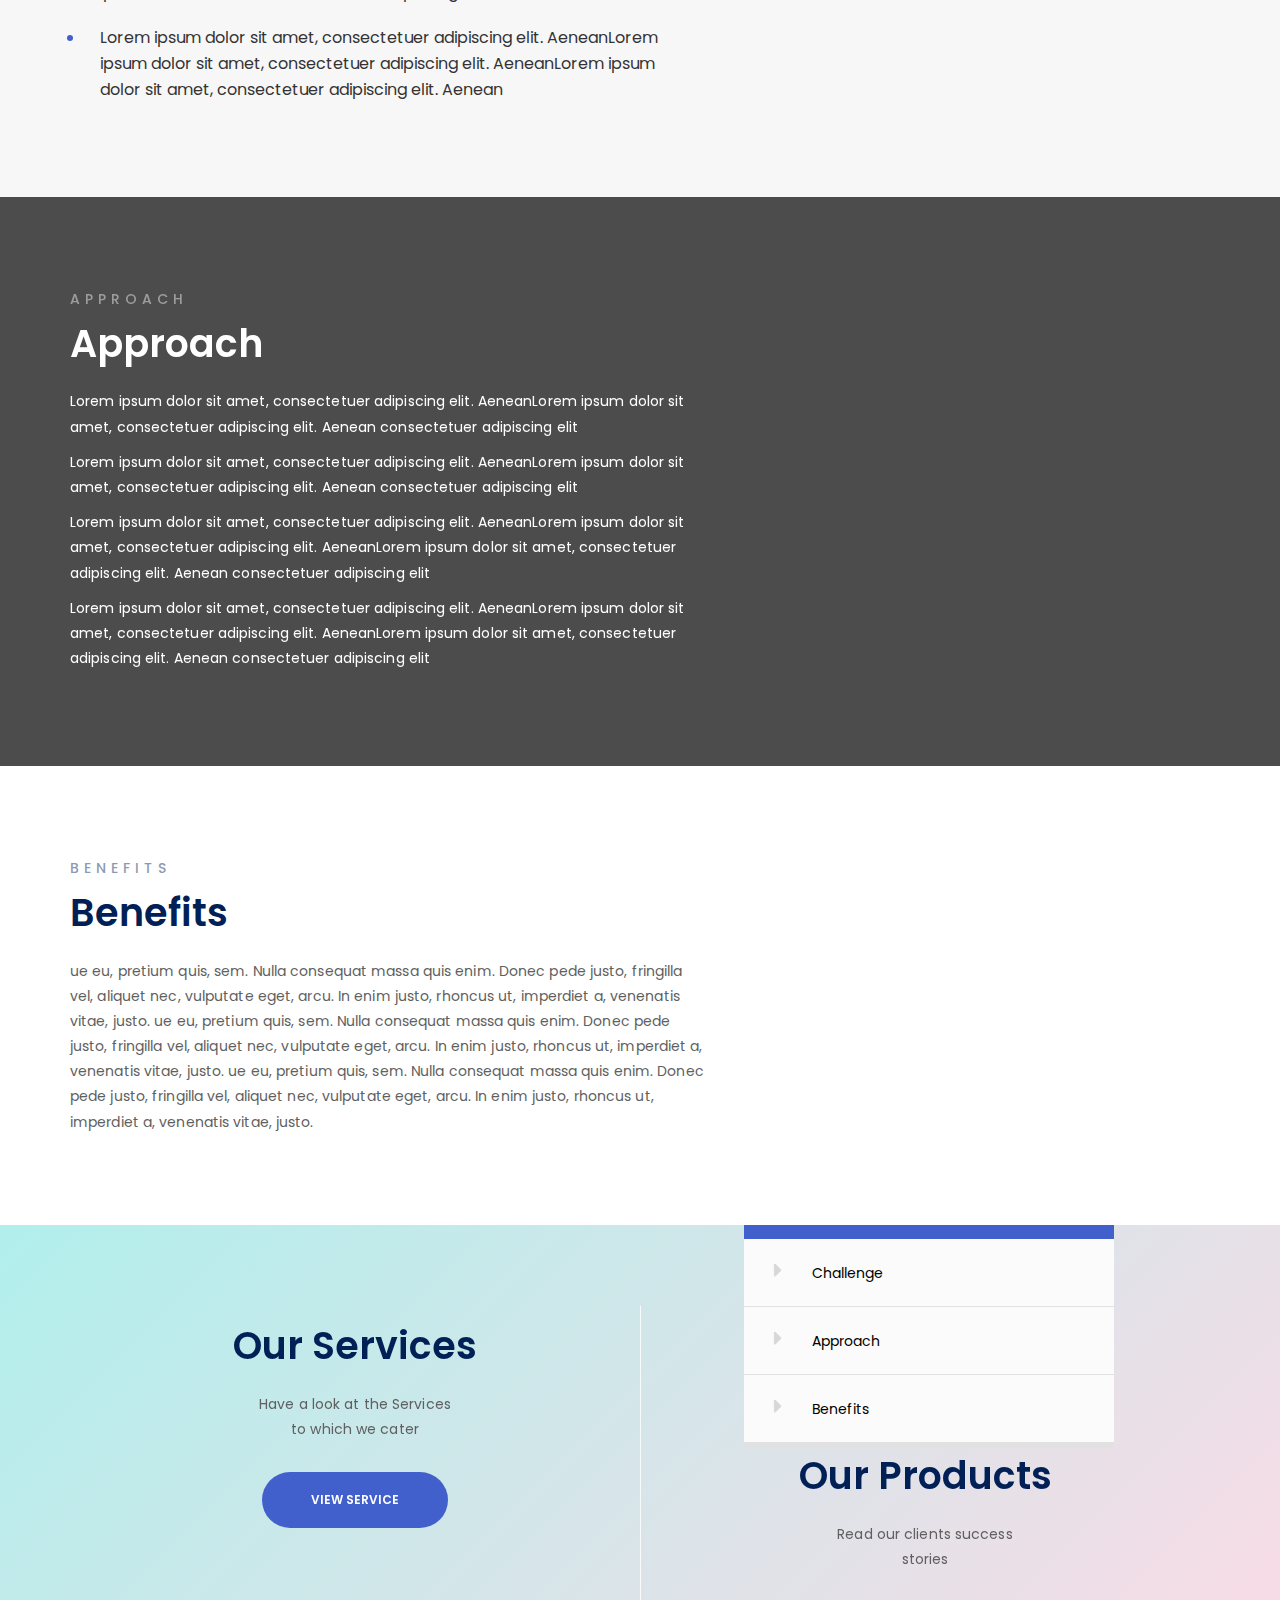
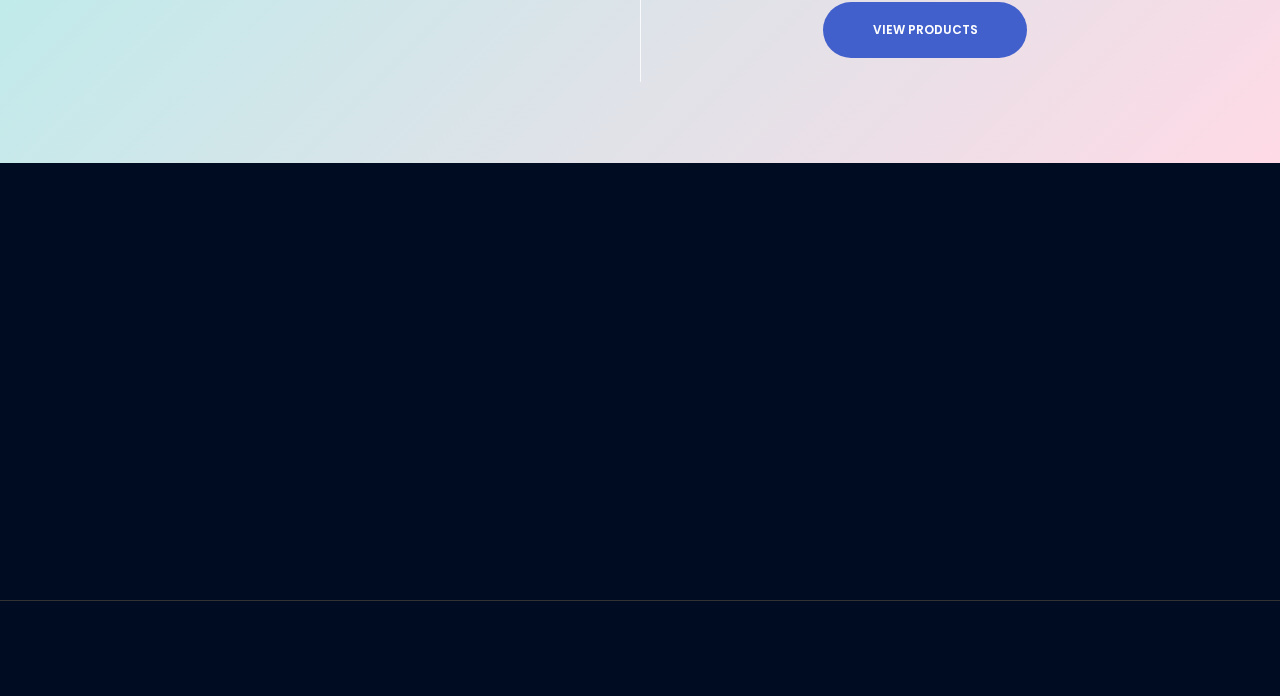
<file: casestudy-one.html>
<!doctype html>
<html>
<head>
	<meta charset="utf-8">
	<meta name="viewport" content="width=device-width, initial-scale=1.0, maximum-scale=1.0, user-scalable=no" />
	<title>MiBiz </title>
	<link href="assets/css/bootstrap.css" rel="stylesheet">
	<link href="assets/css/component.css" rel="stylesheet">
	<link href="assets/css/animate.css" rel="stylesheet">
	<link href="assets/css/owl.carousel.css" rel="stylesheet">
	<link href="https://fonts.googleapis.com/css?family=Poppins:300,400,500,600,700" rel="stylesheet"> 
	<link rel="icon" href="assets/img/fav.png">
	<link rel="stylesheet" type="text/css" href="fonts/font-awesome-4.3.0/css/font-awesome.min.css" />
</head>

<body  class="casefinalpage">
	<!-- Loader -->
	<div class="pre-loader">
		<div class="la-anim-1"></div>
		<div class="pre-loader-anim">
			<div>LOADING...</div>
		</div>
	</div>
	
		
		<!-- nav-wrapper -->
        <nav id="nav-wrapper">
            
			<!-- navbar -->
            <div class="navbar">

                <!-- container -->
                <div class="menu-padd">
                    <!-- row -->
                    <div class="row">

                        <!-- col-md-12 -->
                        <div class="col-md-12">

                            <!-- navbar-header -->
                            <div class="navbar-header">
								
								<!-- Language Bar Start -->
								<div class="language_bar">
									<div class="dropdown">
										<select class="language-box selectpicker">
											<option>English</option>
											<option>french</option>
											<option>Spanish</option>
										</select>
									</div>
								</div>
								
								<!-- Language Bar End -->
                                <!-- Mobile Menu -->
                                <button data-target=".navbar-collapse" data-toggle="collapse" class="navbar-toggle" type="button">
                                    <i class="fa fa-bars"></i>
                                </button><!-- / mobile Menu -->

                                <!-- logo -->
                                <a href="index.html" class="navbar-brand" data-scroll>
                                    <!--<h3 class="logo-text">One</h3>-->
									<img src="assets/img/logo.png" alt="Logo" />
                                </a><!-- /logo -->

                            </div><!-- /navbar-header -->

                            <!-- navbar-collapse -->
                            <div class="navbar-collapse collapse">

                                <!-- nav -->
                                <ul class="nav navbar-nav navbar-right">
									
									<!-- Home -->
                                    <li>
                                        <a href="#home" data-scroll class="scrollto">
                                            Home
                                        </a>
                                    </li><!-- /Home -->
                                    <!-- Home -->
                                    <li>
                                        <a href="about.html">
                                            About
                                        </a>
                                    </li><!-- /Home -->

                                    <!-- About -->
                                    <li>
                                        <a href="product-landing.html">
                                            Products
                                        </a>
                                    </li><!-- /About -->

                                    <!-- Portfolio -->
                                    <li>
                                        <a href="services-landing.html">
                                            Services
                                        </a>
                                    </li><!-- /Portfolio -->

									<!-- Services Section -->
                                    <li  class="submenu">
                                        <a href="#"  data-scroll class="scrollto">
                                            Portfolio
                                        </a>
										<ul class="dropdown-menu">
											<li><a href="portfolio_withoutname.html">3 col Without Name</a></li>
											<li><a href="portfolio_withname.html">3 col With Name</a></li>
											<li><a href="portfolio_withoutname_4col.html">4 col Without Name</a></li>
											<li><a href="portfolio_withname_4col.html">4 col With Name</a></li>
											<li><a href="portfolio_masonary.html">3 col Masonary</a></li>
											<li><a href="portfolio_masonary_4col.html">4 col Masonary</a></li>
											<li><a href="project_details.html">Portfolio Details One</a></li>
											<li><a href="project_details_one.html">Portfolio Details Two</a></li>
										</ul>
                                    </li><!-- /Services Section -->
									
									<!-- Team -->
                                    <li  class="activate">
                                        <a href="casestudy-landing.html">
                                            Case Studies
                                        </a>
                                    </li><!-- /Team -->
									

                                     <li  class="submenu">
                                        <a href="#"  data-scroll class="scrollto">
                                            Blog
                                        </a>
										<ul class="dropdown-menu">
											<li><a href="blog-one.html">Blog One</a></li>
											<li><a href="blog-two.html">Blog Two</a></li>
										</ul>
                                    </li><!-- /Services Section -->
									
									
								
									
									<!-- Contact -->
                                    <li>
                                        <a href="contact.html">
                                            Contact
                                        </a>
                                    </li><!-- /Contact -->
									<li class="header-get">
									<a href="#" data-toggle="modal" data-target="#myModal" class="device-lg get-intch button-or"><span class="button button--aylen button--round-l button--text-upper button--size-s button--text-thick">Get in Touch</span></a>
									</li>
								</ul><!-- /nav -->

                            </div><!-- /navbar-collapse -->
							<a href="#" data-toggle="modal" data-target="#myModal" class="device-xs get-intch button-or"><span class="button button--aylen button--round-l button--text-upper button--size-s button--text-thick">Get in Touch</span></a>
							<a href="#" data-toggle="modal" data-target="#myModal">
								<div class="con-fix"><span class="float-button" style="z-index:1; position: relative;"><i class="fa fa-envelope" aria-hidden="true"></i></span><div class="hover-layer"></div></div>
							</a>
									
							<a href="#" data-toggle="modal" data-target="#myModal1">
								<div class="share-fix"><span class="float-button" style="z-index:1; position: relative;"><i class="fa fa-info-circle" aria-hidden="true"></i></span><div class="hover-layer"></div></div>
							</a>
							
							<a href="#" data-toggle="modal" data-target="#myModal2">
								<div class="info-fix"><span class="float-button" style="z-index:1; position: relative;"><i class="fa fa-share-alt" aria-hidden="true"></i></span><div class="hover-layer"></div></div>
							</a>

                        </div><!-- /col-md-12 -->

                    </div><!-- /row -->
					
					
                </div><!-- /container -->

            </div><!-- /navbar -->
        </nav><!-- /nav-wrapper -->
		
		
		
		<!-- Modal -->
		<div class="modal fade" id="myModal" role="dialog">
		<button type="button" class="close" data-dismiss="modal">&times;</button>
		<div class="modal-dialog">
			
		  <!-- Modal content-->
		  <div class="modal-content">
			
			<h2>Get in Touch</h2>
			<div class="modal-body">
				<div class="padding-zero">
					<form enctype="multipart/form-data" id="contact-form" name="contact-form" method="POST" data-name="Contact Form">
					<div class="row">
					
						<div class="col-xs-12 col-sm-12 col-lg-12 no-padding">
							<div class="form-group">
								<span class="drop-angle"><i class="fa fa-angle-down" aria-hidden="true"></i></span>

								<select id="useroption" class="form form-control"  onfocus="this.placeholder = ''" onblur="this.placeholder = 'Useroption'" name="useroption" data-name="Useroption">
									<option value="">Reason for Contacting</option>
									<option data-id="Product Enquiry" value="Product Enquiry">Product Enquiry</option>
									<option data-id="Partnership Enquiry" value="Partnership Enquiry">Partnership Enquiry</option>
								</select>
								
							</div>
						</div>
						
						
						<div class="col-xs-12 col-sm-12 col-lg-12 no-padding">
							<div class="form-group">
								<input type="text" id="name" class="form form-control" placeholder="Name" onfocus="this.placeholder = ''" onblur="this.placeholder = 'Name'" name="name" data-name="Name" required>
							</div>
						</div>
						<div class="col-xs-12 col-sm-12 col-lg-12 no-padding">
							<div class="form-group">
								<input type="text" id="company" class="form form-control" placeholder="Company" onfocus="this.placeholder = ''" onblur="this.placeholder = 'Company'" name="company" data-name="Company" required>
							</div>
						</div>
						<div class="col-xs-12 col-sm-12 col-lg-12 no-padding">
							<div class="form-group">
								<input type="text" id="contact" onkeypress="return isNumberKey(event)" class="form form-control" placeholder="Contact No." onfocus="this.placeholder = ''" onblur="this.placeholder = 'Contact No.'" name="contact" data-name="Contact" required>
							</div>
						</div>
						<div class="col-xs-12 col-sm-12 col-lg-12 no-padding">
							<div class="form-group">
								<input type="email" id="email" class="form form-control" placeholder="Email" onfocus="this.placeholder = ''" onblur="this.placeholder = 'Email Address'" name="email-address" data-name="Email Address" required>
							</div>
						</div>
						
						<div class="form-submit col-xs-12 col-sm-12 text-center col-lg-12 no-padding">
							<button type="submit" id="valid-form" class="btn form-butn button button--aylen button--round-l button--text-thick">Submit</button>
						</div>
						<!-- Button submit -->
						
						
					</div>
					</form>
					<div id="block-answer" class="text-center">
						<div id="answer"></div>
					</div>
				</div>
			</div>
			
		  </div>
		  
		</div>
		</div>
		
		<!-- Modal -->
		<div class="modal fade" id="myModal1" role="dialog">
		<button type="button" class="close" data-dismiss="modal">&times;</button>
		<div class="about-modal modal-dialog">
			
		  <!-- Modal content-->
		  <div class="modal-content">
			
			<h2>Contact No</h2>
			<div class="contact-padd modal-body">
				<div class="con-modal padding-zero">
					<a href="#">+52 47 2130910</a>
					<a href="#">+52 47 2130564</a>
					<a href="#">+52 47 2130777</a>
				</div>
			</div>
			
			
			<h2 class="email-pad">Email</h2>
			<div class="email-pad-mod modal-body">
				<div class="con-modal padding-zero">
					<a href="#">info@mibiz.com</a>
					<a href="#">sales@mibiz.com</a>
					<a href="#">careers@mibiz.com</a>
				</div>
			</div>
		  </div>
		  
		</div>
		</div>
		
		<!-- Modal -->
		<div class="modal fade" id="myModal2" role="dialog">
		<button type="button" class="close" data-dismiss="modal">&times;</button>
		<div class="about-modal modal-dialog">
			
		  <!-- Modal content-->
		  <div class="modal-content">
			
			<h2>Social Share</h2>
			<div class="social-zero modal-body">
				<div class="modal_share">
					<div class="footer_block dark_gry">
						<div class="social-icons">
							<a href="https://www.facebook.com/farmerp05/"><div class="facebook"><i class="fa fa-facebook" aria-hidden="true"></i></div></a>
							<a href="https://twitter.com/Farm_ERP"><div class="twitter"><i class="fa fa-twitter" aria-hidden="true"></i></div></a>
							<a href="https://www.linkedin.com/company/farm_erp?trk=biz-brand-tree-co-name"><div class="insta"><i class="fa fa-linkedin" aria-hidden="true"></i></div></a>
							<a href="https://plus.google.com/101264982625451494809"><div class="insta"><i class="fa fa-google-plus" aria-hidden="true"></i></div></a>
							<a href="https://www.youtube.com/watch?v=UGwxeyD_3uk"><div class="youtube"><i class="fa fa-youtube" aria-hidden="true"></i></div></a>
						</div>
					</div>
				</div>
			</div>
			
		  </div>
		  
		</div>
		</div>
	
	<div class="casefinal-banner-next">
		<div class="case-pose container">
			<h2> Lorem ipsum dolor sit amet, consectetuer adipiscing elit. Aenean</h2>
			<p>Lorem ipsum dolor sit amet, consectetuer adipiscing elit. AeneanLorem ipsum dolor sit amet, consectetuen neanLorem</p>
		</div>	
		
		<div class="casefinal-nav">
			<div class="ind-prev">
				<a href="#">
					<i class="fa fa-angle-left" aria-hidden="true"></i>
					<span>View Prev</span>
				</a>
			</div>
			<div class="ind-next">
				<a href="casestudy-two.html">
					<i class="fa fa-angle-right" aria-hidden="true"></i>
					<span>View Next</span>
				</a>
			</div>
		</div>	
		<div class="overlay-casestudy"></div>
	</div>
	
	<div class="float-navigation">
		<div class="inner-nav border-top chall"><a href="#challenge-section" data-scroll class="scrollto"><i class="fa fa-caret-right" aria-hidden="true"></i><p>Challenge</p></a></div>
		<div class="inner-nav appr"><a href="#approach-section" data-scroll class="scrollto"><i class="fa fa-caret-right" aria-hidden="true"></i><p>Approach</p></a></div>
		<div class="inner-nav border-bottom ben"><a href="#benefits-section" data-scroll class="scrollto"><i class="fa fa-caret-right" aria-hidden="true"></i><p>Benefits</p></a></div>
	</div>
	
	<div class="case-intro">
		<div class="container">
			<div class="prod-small bene-width">
				<h6>Introduction</h6>
				<h2 class="text-left">Introduction</h2>
				<p>Lorem ipsum dolor sit amet, consectetuer adipiscing elit. AeneanLorem ipsum dolor sit amet, consectetuer adipiscing elit. AeneanLorem ipsum dolor sit amet, consectetuer adipiscing elit. AeneanLorem ipsum dolor sit amet, consectetuer adipiscing elit. AeneanLorem ipsum dolor sit amet, consectetuer adipiscing elit.</p>
			</div>	
		</div>
	
	</div>
	
	<div id="challenge-section" class="case-challenge">
		<div class="container">
			<div class="prod-small bene-width">
				<h6>Challenge</h6>
				<h2 class="text-left">Challenge</h2>
				
				<ul>
					<li><span>Lorem ipsum dolor sit amet, consectetuer adipiscing elit. AeneanLorem ipsum dolor sit amet, consectetuer adipiscing elit. AeneanLorem ipsum dolor sit amet, consectetuer adipiscing elit. AeneanLorem ipsum dolor sit amet, consectetuer adipiscing elit. Aenean</span></li>
					<li><span>Lorem ipsum dolor sit amet, consectetuer adipiscing elit. AeneanLorem ipsum dolor sit amet, consectetuer adipiscing elit. AeneanLorem ipsum dolor sit amet, consectetuer adipiscing elit. Aenean</span></li>
					<li><span>Lorem ipsum dolor sit amet, consectetuer adipiscing elit. AeneanLorem ipsum dolor sit amet, consectetuer adipiscing elit. Aenean </span></li>
					<li><span>Lorem ipsum dolor sit amet, consectetuer adipiscing elit. AeneanLorem ipsum dolor sit amet, consectetuer adipiscing elit. AeneanLorem ipsum dolor sit amet, consectetuer adipiscing elit. Aenean </span></li>
					
				</ul>
			</div>	
		</div>
	
	</div>
	
	
	<div id="approach-section" class="case-approach">
		<div class="container">
			<div class="app-small approach-width">
				<h6>Approach</h6>
				<h2 class="text-left">Approach</h2>
				<p>Lorem ipsum dolor sit amet, consectetuer adipiscing elit. AeneanLorem ipsum dolor sit amet, consectetuer adipiscing elit. Aenean consectetuer adipiscing elit</p>
				<p>Lorem ipsum dolor sit amet, consectetuer adipiscing elit. AeneanLorem ipsum dolor sit amet, consectetuer adipiscing elit. Aenean consectetuer adipiscing elit</p>
				<p>Lorem ipsum dolor sit amet, consectetuer adipiscing elit. AeneanLorem ipsum dolor sit amet, consectetuer adipiscing elit. AeneanLorem ipsum dolor sit amet, consectetuer adipiscing elit. Aenean consectetuer adipiscing elit</p>
				<p>Lorem ipsum dolor sit amet, consectetuer adipiscing elit. AeneanLorem ipsum dolor sit amet, consectetuer adipiscing elit. AeneanLorem ipsum dolor sit amet, consectetuer adipiscing elit. Aenean consectetuer adipiscing elit</p>
			</div>	
		</div>
		<div class="overlay-app"></div>
	</div>
	
	
	<div id="benefits-section" class="case-benefits">
		<div class="container">
			<div class="prod-small  bene-width">
				<h6>Benefits</h6>
				<h2 class="text-left">Benefits</h2>
				<p>ue eu, pretium quis, sem. Nulla consequat massa quis enim. Donec pede justo, fringilla vel, aliquet nec, vulputate eget, arcu. In enim justo, rhoncus ut, imperdiet a, venenatis vitae, justo. ue eu, pretium quis, sem. Nulla consequat massa quis enim. Donec pede justo, fringilla vel, aliquet nec, vulputate eget, arcu. In enim justo, rhoncus ut, imperdiet a, venenatis vitae, justo. ue eu, pretium quis, sem. Nulla consequat massa quis enim. Donec pede justo, fringilla vel, aliquet nec, vulputate eget, arcu. In enim justo, rhoncus ut, imperdiet a, venenatis vitae, justo.  </p>
			</div>	
			
		</div>
		
		
		
		
	</div>
	<div style="position:relative;">	
		<div class="float-navigation">
			<div class="inner-nav border-top chall"><a href="#challenge-section" data-scroll class="scrollto"><i class="fa fa-caret-right" aria-hidden="true"></i><p>Challenge</p></a></div>
			<div class="inner-nav appr"><a href="#approach-section" data-scroll class="scrollto"><i class="fa fa-caret-right" aria-hidden="true"></i><p>Approach</p></a></div>
			<div class="inner-nav border-bottom ben"><a href="#benefits-section" data-scroll class="scrollto"><i class="fa fa-caret-right" aria-hidden="true"></i><p>Benefits</p></a></div>
		</div>
	</div>
	<div class="studies-about">
		<div class="container">
			<div class="col-xs-6 col-md-6 layer-about">
				<h2>Our Services</h2>
				<p>Have a look at the Services<br/>to which we cater</p>
				<a  href="services-landing.html" class="button-or about-footer"><span class="button button--aylen button--round-l button--text-thick button--size-s button--text-upper">View Service</span></a>
				
			</div>
			<div class="devider"></div>
			<div class="col-xs-6 col-md-6 layer-about">
				<h2>Our Products</h2>
				<p>Read our clients success<br/>stories</p>
				<a  href="product-landing.html" class="button-or about-footer"><span class="button button--aylen button--round-l button--text-thick button--size-s button--text-upper">View Products</span></a>
			</div>
		</div>
		<div class="overlay-about"></div>
	</div>
	
	<!-- Footer Start -->
    <div id="footer-sec" class="col-md-12 footer-bg">
	<div class="container">
		<footer class="footer">		
			<div class="col-xs-6 col-sm-3 col-md-3 wow fadeInUp">
				<div class="row">
					<div class="footer_block reach">
						<h6>Reach Us</h6>
						<p>Lorem ipsum dolor sit amet, consectetuer adipiscing elit. Aenean commodo ligula eget dolor. Aenean massa.</p>
						<h6>Phone</h6>
						<a>+52-45-2345635</a>
						<a>+52-45-2345635</a>
						
					</div>
				</div>
			</div>
			<div class="col-xs-6 col-sm-3 col-md-3 wow fadeInUp">
				<div class="row">
					<div class="footer_block dark_gry mails">
						<h6>Corporate</h6>
						<a href="#">info@email.com</a>
						<h6>Sales</h6>
						<a href="#">sales@email.com</a>
						<h6>Careers</h6>
						<a href="#">careers@email.com</a>
					</div>
				</div>
			</div>
			<div class="col-xs-6 col-sm-3 col-md-3 wow fadeInUp">
				<div class="row">
					<div class="footer_block">
						<h6 class="mob-xs">Quick Links</h6>
						<div class="tagsbar">
							<a href="about.html">About</a>
							<a href="product-landing.html">Products</a>
							<a href="awards.html">Awards</a>
							<a href="services-landing.html">Sevices</a>
							
							<a href="faqs.html">Faq's</a>
							<a href="blog-one.html">Blog</a>
						</div>
					</div>
				</div>
			</div>
			<div class="col-xs-6 col-sm-3 col-md-3 wow fadeInUp">
				<div class="row">
					<div class="footer_block dark_gry">
						<div class="social-icons">
							<a href="#"><div class="facebook"><i class="fa fa-facebook" aria-hidden="true"></i></div></a>
							<a href="#"><div class="twitter"><i class="fa fa-twitter" aria-hidden="true"></i></div></a>
							<a href="#"><div class="insta"><i class="fa fa-instagram" aria-hidden="true"></i></div></a>
							<a href="#"><div class="youtube"><i class="fa fa-youtube" aria-hidden="true"></i></div></a>
						</div>
						<div class="clearfix"></div>
						<p>Lorem ipsum dolor sit amet, consectetuer adipiscing elit. Aenean commodo ligula eget dolor. Aenean massa.</p>
					</div>
				</div>
			</div>
			
		</footer>
	</div>	
	</div>
	<div class="clearfix"></div>
	<div class="col-ms-12 copy-bg">
		<div class="container">
			<div class="">
				<a class="copy-text wow fadeInUp" href="http://multia.in/" ><p class="copytxt">2017 Copyright</p></a>
				<a  class="policy wow fadeInUp" href="#" ><p>Policy | Disclaimer</p></a>
			</div>
		</div>
	</div>	
    <!-- Footer End -->

	<script type="text/javascript" src="assets/js/jquery.js"></script>
	<script type="text/javascript" src="assets/js/jquery-ui.min.js"></script>
	<script type="text/javascript" src="assets/js/bootstrap.min.js"></script>
	<script type="text/javascript" src="assets/js/smooth-scroll.min.js"></script>
	<script type="text/javascript" src="assets/js/wow.min.js"></script>
	<script type="text/javascript" src="assets/js/owl.carousel.js"></script>
	<script type="text/javascript" src="assets/js/contact-me.js"></script>
	<script type="text/javascript" src="assets/js/newsletter.js"></script>
	<script type="text/javascript" src="assets/js/bootstrap-select.js"></script>
	<script type="text/javascript" src="assets/js/init.js"></script>
</body>
</html>
</file>
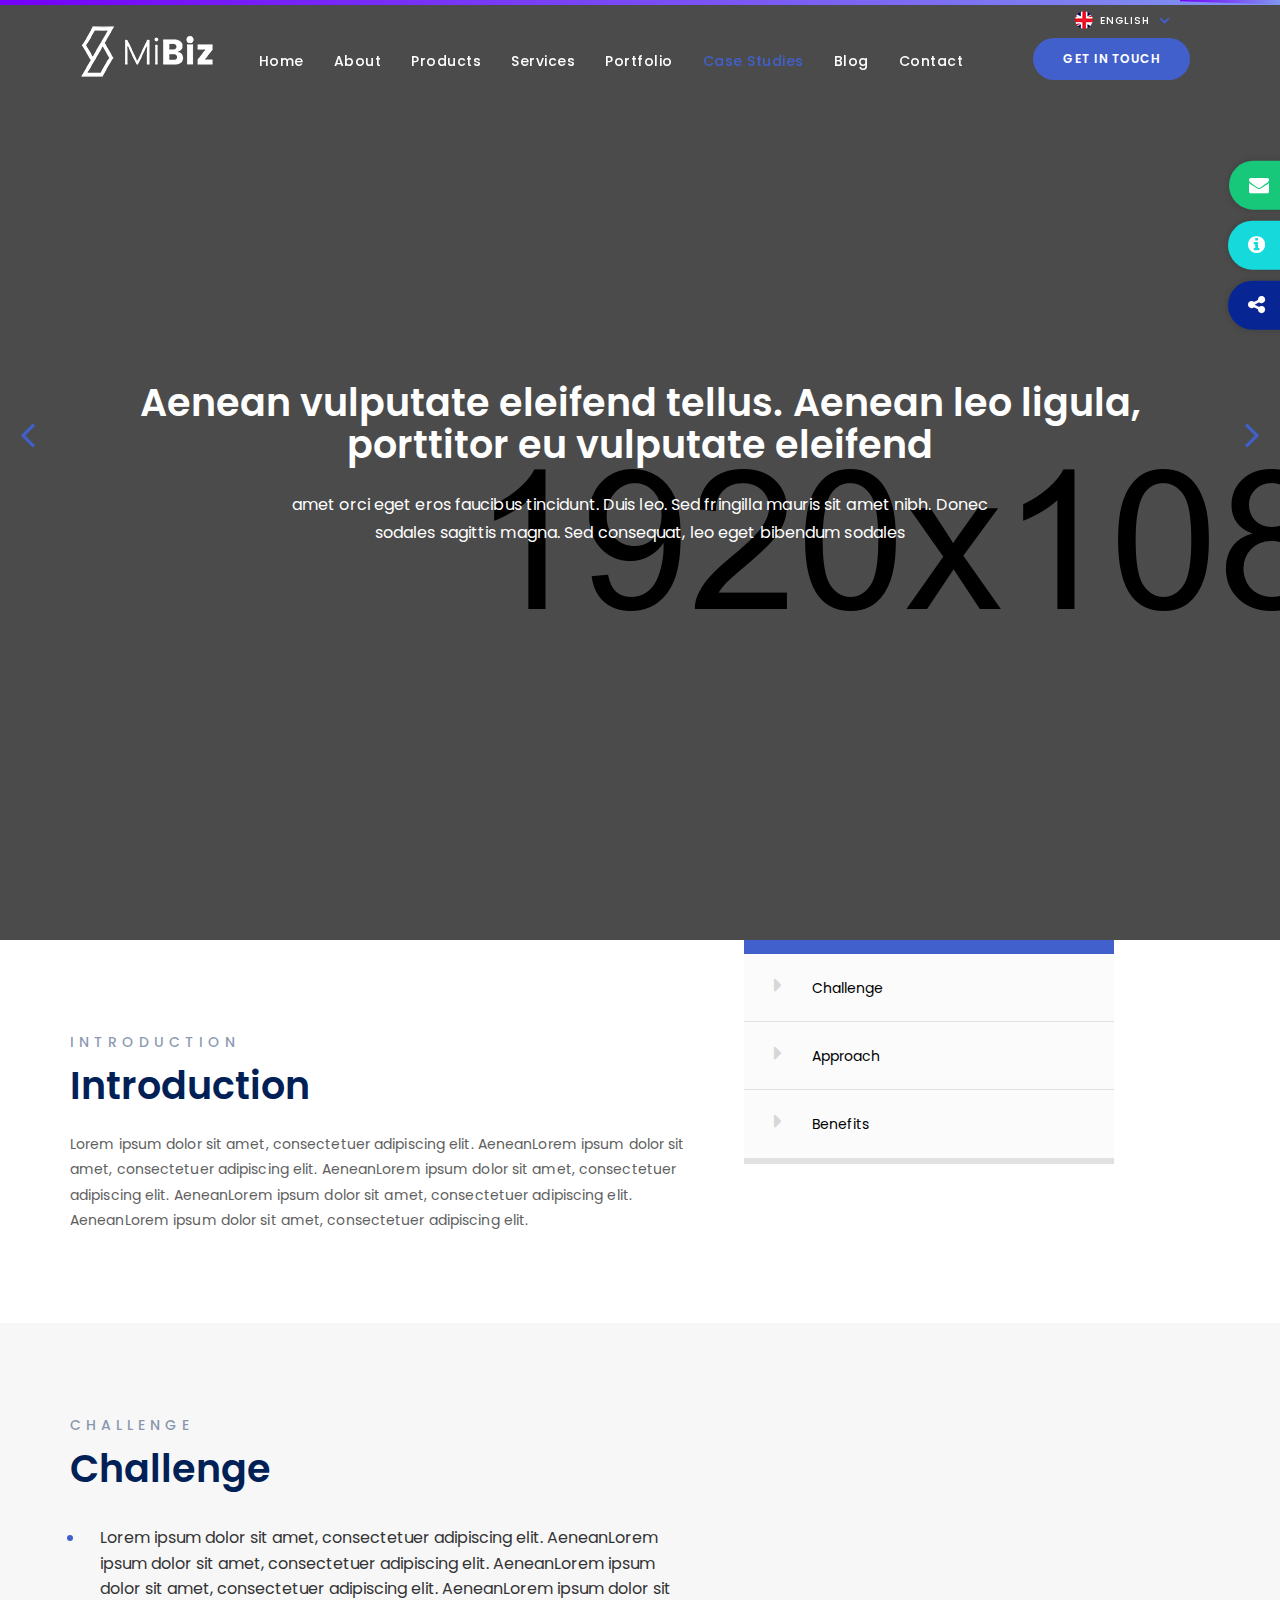
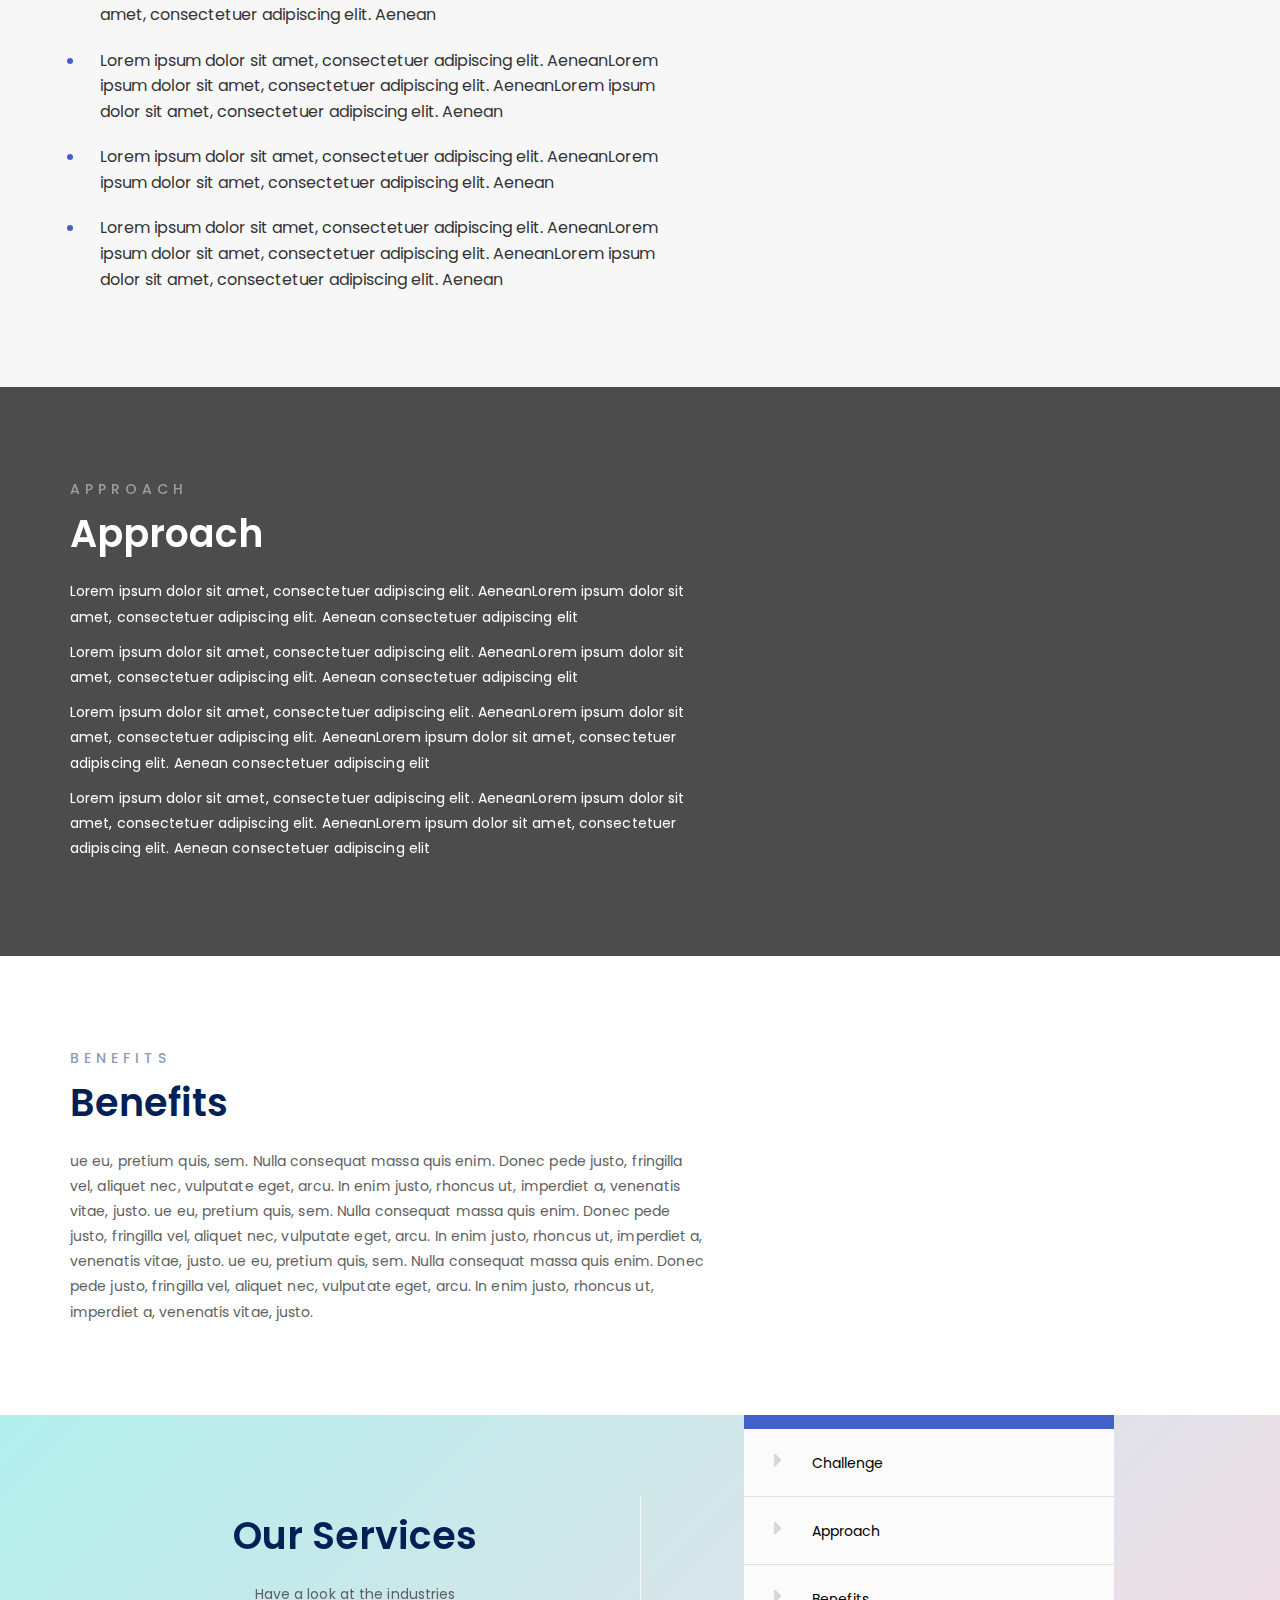
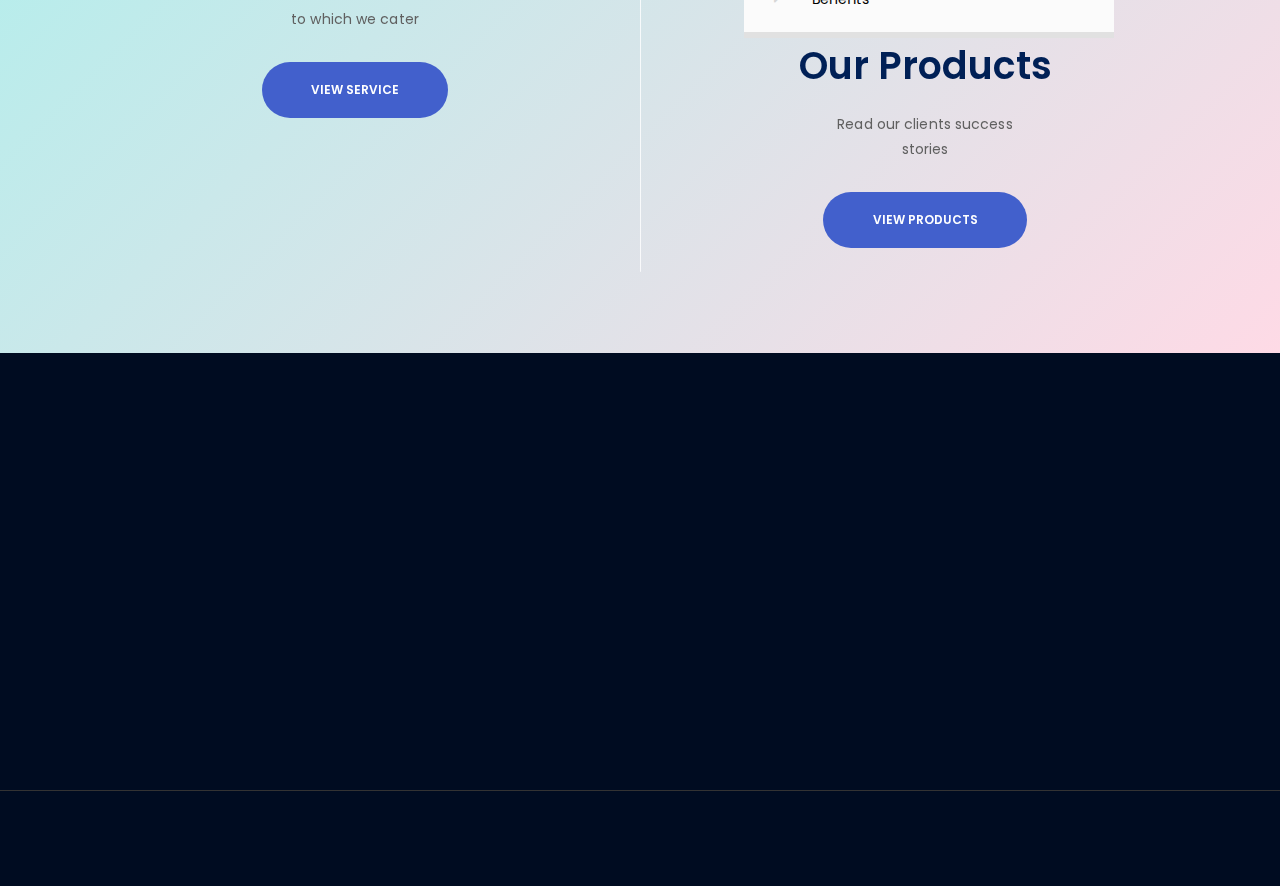
<file: casestudy-two.html>
<!doctype html>
<html>
<head>
	<meta charset="utf-8">
	<meta name="viewport" content="width=device-width, initial-scale=1.0, maximum-scale=1.0, user-scalable=no" />
	<title>MiBiz </title>
	<link href="assets/css/bootstrap.css" rel="stylesheet">
	<link href="assets/css/component.css" rel="stylesheet">
	<link href="assets/css/animate.css" rel="stylesheet">
	<link href="assets/css/owl.carousel.css" rel="stylesheet">
	<link href="https://fonts.googleapis.com/css?family=Poppins:300,400,500,600,700" rel="stylesheet"> 
	<link rel="icon" href="assets/img/fav.png">
	<link rel="stylesheet" type="text/css" href="fonts/font-awesome-4.3.0/css/font-awesome.min.css" />
</head>

<body  class="casefinalpage">
	
	<!-- Loader -->
	<div class="pre-loader">
		<div class="la-anim-1"></div>
		<div class="pre-loader-anim">
			<div>LOADING...</div>
		</div>
	</div>
	
		<!-- nav-wrapper -->
        <nav id="nav-wrapper">
            
			<!-- navbar -->
            <div class="navbar">

                <!-- container -->
                <div class="menu-padd">
                    <!-- row -->
                    <div class="row">

                        <!-- col-md-12 -->
                        <div class="col-md-12">

                            <!-- navbar-header -->
                            <div class="navbar-header">
								
								<!-- Language Bar Start -->
								<div class="language_bar">
									<div class="dropdown">
										<select class="language-box selectpicker">
											<option>English</option>
											<option>french</option>
											<option>Spanish</option>
										</select>
									</div>
								</div>
								
								<!-- Language Bar End -->
                                <!-- Mobile Menu -->
                                <button data-target=".navbar-collapse" data-toggle="collapse" class="navbar-toggle" type="button">
                                    <i class="fa fa-bars"></i>
                                </button><!-- / mobile Menu -->

                                <!-- logo -->
                                <a href="index.html" class="navbar-brand" data-scroll>
                                    <!--<h3 class="logo-text">One</h3>-->
									<img src="assets/img/logo.png" alt="Logo" />
                                </a><!-- /logo -->

                            </div><!-- /navbar-header -->

                            <!-- navbar-collapse -->
                            <div class="navbar-collapse collapse">

                                <!-- nav -->
                                <ul class="nav navbar-nav navbar-right">
									
									<!-- Home -->
                                    <li>
                                        <a href="#home" data-scroll class="scrollto">
                                            Home
                                        </a>
                                    </li><!-- /Home -->
                                    <!-- Home -->
                                    <li>
                                        <a href="about.html">
                                            About
                                        </a>
                                    </li><!-- /Home -->

                                    <!-- About -->
                                    <li>
                                        <a href="product-landing.html">
                                            Products
                                        </a>
                                    </li><!-- /About -->

                                    <!-- Portfolio -->
                                    <li>
                                        <a href="services-landing.html">
                                            Services
                                        </a>
                                    </li><!-- /Portfolio -->

									<!-- Services Section -->
                                    <li  class="submenu">
                                        <a href="#"  data-scroll class="scrollto">
                                            Portfolio
                                        </a>
										<ul class="dropdown-menu">
											<li><a href="portfolio_withoutname.html">3 col Without Name</a></li>
											<li><a href="portfolio_withname.html">3 col With Name</a></li>
											<li><a href="portfolio_withoutname_4col.html">4 col Without Name</a></li>
											<li><a href="portfolio_withname_4col.html">4 col With Name</a></li>
											<li><a href="portfolio_masonary.html">3 col Masonary</a></li>
											<li><a href="portfolio_masonary_4col.html">4 col Masonary</a></li>
											<li><a href="project_details.html">Portfolio Details One</a></li>
											<li><a href="project_details_one.html">Portfolio Details Two</a></li>
										</ul>
                                    </li><!-- /Services Section -->
									
									<!-- Team -->
                                    <li  class="activate">
                                        <a href="casestudy-landing.html">
                                            Case Studies
                                        </a>
                                    </li><!-- /Team -->
									

                                     <li  class="submenu">
                                        <a href="#"  data-scroll class="scrollto">
                                            Blog
                                        </a>
										<ul class="dropdown-menu">
											<li><a href="blog-one.html">Blog One</a></li>
											<li><a href="blog-two.html">Blog Two</a></li>
										</ul>
                                    </li><!-- /Services Section -->
									
									
								
									
									<!-- Contact -->
                                    <li>
                                        <a href="contact.html">
                                            Contact
                                        </a>
                                    </li><!-- /Contact -->
									<li class="header-get">
									<a href="#" data-toggle="modal" data-target="#myModal" class="device-lg get-intch button-or"><span class="button button--aylen button--round-l button--text-upper button--size-s button--text-thick">Get in Touch</span></a>
									</li>
								</ul><!-- /nav -->

                            </div><!-- /navbar-collapse -->
							<a href="#" data-toggle="modal" data-target="#myModal" class="device-xs get-intch button-or"><span class="button button--aylen button--round-l button--text-upper button--size-s button--text-thick">Get in Touch</span></a>
							<a href="#" data-toggle="modal" data-target="#myModal">
								<div class="con-fix"><span class="float-button" style="z-index:1; position: relative;"><i class="fa fa-envelope" aria-hidden="true"></i></span><div class="hover-layer"></div></div>
							</a>
									
							<a href="#" data-toggle="modal" data-target="#myModal1">
								<div class="share-fix"><span class="float-button" style="z-index:1; position: relative;"><i class="fa fa-info-circle" aria-hidden="true"></i></span><div class="hover-layer"></div></div>
							</a>
							
							<a href="#" data-toggle="modal" data-target="#myModal2">
								<div class="info-fix"><span class="float-button" style="z-index:1; position: relative;"><i class="fa fa-share-alt" aria-hidden="true"></i></span><div class="hover-layer"></div></div>
							</a>

                        </div><!-- /col-md-12 -->

                    </div><!-- /row -->
					
					
                </div><!-- /container -->

            </div><!-- /navbar -->
        </nav><!-- /nav-wrapper -->
		
		
		
		<!-- Modal -->
		<div class="modal fade" id="myModal" role="dialog">
		<button type="button" class="close" data-dismiss="modal">&times;</button>
		<div class="modal-dialog">
			
		  <!-- Modal content-->
		  <div class="modal-content">
			
			<h2>Get in Touch</h2>
			<div class="modal-body">
				<div class="padding-zero">
					<form enctype="multipart/form-data" id="contact-form" name="contact-form" method="POST" data-name="Contact Form">
					<div class="row">
					
						<div class="col-xs-12 col-sm-12 col-lg-12 no-padding">
							<div class="form-group">
								<span class="drop-angle"><i class="fa fa-angle-down" aria-hidden="true"></i></span>

								<select id="useroption" class="form form-control" onfocus="this.placeholder = ''" onblur="this.placeholder = 'Useroption'" name="useroption" data-name="Useroption">
									<option value="">Reason for Contacting</option>
									<option data-id="Product Enquiry" value="Product Enquiry">Product Enquiry</option>
									<option data-id="Partnership Enquiry" value="Partnership Enquiry">Partnership Enquiry</option>
								</select>
								
							</div>
						</div>
						
						
						<div class="col-xs-12 col-sm-12 col-lg-12 no-padding">
							<div class="form-group">
								<input type="text" id="name" class="form form-control" placeholder="Name" onfocus="this.placeholder = ''" onblur="this.placeholder = 'Name'" name="name" data-name="Name" required>
							</div>
						</div>
						<div class="col-xs-12 col-sm-12 col-lg-12 no-padding">
							<div class="form-group">
								<input type="text" id="company" class="form form-control" placeholder="Company" onfocus="this.placeholder = ''" onblur="this.placeholder = 'Company'" name="company" data-name="Company" required>
							</div>
						</div>
						<div class="col-xs-12 col-sm-12 col-lg-12 no-padding">
							<div class="form-group">
								<input type="text" id="contact" onkeypress="return isNumberKey(event)" class="form form-control" placeholder="Contact No." onfocus="this.placeholder = ''" onblur="this.placeholder = 'Contact No.'" name="contact" data-name="Contact" required>
							</div>
						</div>
						<div class="col-xs-12 col-sm-12 col-lg-12 no-padding">
							<div class="form-group">
								<input type="email" id="email" class="form form-control" placeholder="Email" onfocus="this.placeholder = ''" onblur="this.placeholder = 'Email Address'" name="email-address" data-name="Email Address" required>
							</div>
						</div>
						
						<div class="form-submit col-xs-12 col-sm-12 text-center col-lg-12 no-padding">
							<button type="submit" id="valid-form" class="btn form-butn button button--aylen button--round-l button--text-thick">Submit</button>
						</div>
						<!-- Button submit -->
						
						
					</div>
					</form>
					<div id="block-answer" class="text-center">
						<div id="answer"></div>
					</div>
				</div>
			</div>
			
		  </div>
		  
		</div>
		</div>
		
		<!-- Modal -->
		<div class="modal fade" id="myModal1" role="dialog">
		<button type="button" class="close" data-dismiss="modal">&times;</button>
		<div class="about-modal modal-dialog">
			
		  <!-- Modal content-->
		  <div class="modal-content">
			
			<h2>Contact No</h2>
			<div class="contact-padd modal-body">
				<div class="con-modal padding-zero">
					<a href="#">+52 47 2130910</a>
					<a href="#">+52 47 2130564</a>
					<a href="#">+52 47 2130777</a>
				</div>
			</div>
			
			
			<h2 class="email-pad">Email</h2>
			<div class="email-pad-mod modal-body">
				<div class="con-modal padding-zero">
					<a href="#">info@mibiz.com</a>
					<a href="#">sales@mibiz.com</a>
					<a href="#">careers@mibiz.com</a>
				</div>
			</div>
		  </div>
		  
		</div>
		</div>
		
		<!-- Modal -->
		<div class="modal fade" id="myModal2" role="dialog">
		<button type="button" class="close" data-dismiss="modal">&times;</button>
		<div class="about-modal modal-dialog">
			
		  <!-- Modal content-->
		  <div class="modal-content">
			
			<h2>Social Share</h2>
			<div class="social-zero modal-body">
				<div class="modal_share">
					<div class="footer_block dark_gry">
						<div class="social-icons">
							<a href="https://www.facebook.com/farmerp05/"><div class="facebook"><i class="fa fa-facebook" aria-hidden="true"></i></div></a>
							<a href="https://twitter.com/Farm_ERP"><div class="twitter"><i class="fa fa-twitter" aria-hidden="true"></i></div></a>
							<a href="https://www.linkedin.com/company/farm_erp?trk=biz-brand-tree-co-name"><div class="insta"><i class="fa fa-linkedin" aria-hidden="true"></i></div></a>
							<a href="https://plus.google.com/101264982625451494809"><div class="insta"><i class="fa fa-google-plus" aria-hidden="true"></i></div></a>
							<a href="https://www.youtube.com/watch?v=UGwxeyD_3uk"><div class="youtube"><i class="fa fa-youtube" aria-hidden="true"></i></div></a>
						</div>
					</div>
				</div>
			</div>
			
		  </div>
		  
		</div>
		</div>
	
	<div class="casefinal-banner casefinal-banner1">
		<div class="case-pose container">
			<h2> Aenean vulputate eleifend tellus. Aenean leo ligula, porttitor eu vulputate eleifend</h2>
			<p>amet orci eget eros faucibus tincidunt. Duis leo. Sed fringilla mauris sit amet nibh. Donec sodales sagittis magna. Sed consequat, leo eget bibendum sodales</p>
		</div>	
		
		<div class="casefinal-nav">
			<div class="ind-prev">
				<a href="casestudy-one.html">
					<i class="fa fa-angle-left" aria-hidden="true"></i>
					<span>View Prev</span>
				</a>
			</div>
			<div class="ind-next">
				<a href="#">
					<i class="fa fa-angle-right" aria-hidden="true"></i>
					<span>View Next</span>
				</a>
			</div>
		</div>	
		<div class="overlay-casestudy"></div>
	</div>
	
	<div class="float-navigation">
		<div class="inner-nav border-top chall"><a href="#challenge-section" data-scroll class="scrollto"><i class="fa fa-caret-right" aria-hidden="true"></i><p>Challenge</p></a></div>
		<div class="inner-nav appr"><a href="#approach-section" data-scroll class="scrollto"><i class="fa fa-caret-right" aria-hidden="true"></i><p>Approach</p></a></div>
		<div class="inner-nav border-bottom ben"><a href="#benefits-section" data-scroll class="scrollto"><i class="fa fa-caret-right" aria-hidden="true"></i><p>Benefits</p></a></div>
	</div>
	
	
	<div class="case-intro">
		<div class="container">
			<div class="prod-small bene-width">
				<h6>Introduction</h6>
				<h2 class="text-left">Introduction</h2>
				<p>Lorem ipsum dolor sit amet, consectetuer adipiscing elit. AeneanLorem ipsum dolor sit amet, consectetuer adipiscing elit. AeneanLorem ipsum dolor sit amet, consectetuer adipiscing elit. AeneanLorem ipsum dolor sit amet, consectetuer adipiscing elit. AeneanLorem ipsum dolor sit amet, consectetuer adipiscing elit.</p>
			</div>	
		</div>
	
	</div>
	
	<div id="challenge-section" class="case-challenge">
		<div class="container">
			<div class="prod-small bene-width">
				<h6>Challenge</h6>
				<h2 class="text-left">Challenge</h2>
				
				<ul>
					<li><span>Lorem ipsum dolor sit amet, consectetuer adipiscing elit. AeneanLorem ipsum dolor sit amet, consectetuer adipiscing elit. AeneanLorem ipsum dolor sit amet, consectetuer adipiscing elit. AeneanLorem ipsum dolor sit amet, consectetuer adipiscing elit. Aenean</span></li>
					<li><span>Lorem ipsum dolor sit amet, consectetuer adipiscing elit. AeneanLorem ipsum dolor sit amet, consectetuer adipiscing elit. AeneanLorem ipsum dolor sit amet, consectetuer adipiscing elit. Aenean</span></li>
					<li><span>Lorem ipsum dolor sit amet, consectetuer adipiscing elit. AeneanLorem ipsum dolor sit amet, consectetuer adipiscing elit. Aenean </span></li>
					<li><span>Lorem ipsum dolor sit amet, consectetuer adipiscing elit. AeneanLorem ipsum dolor sit amet, consectetuer adipiscing elit. AeneanLorem ipsum dolor sit amet, consectetuer adipiscing elit. Aenean </span></li>
					
				</ul>
			</div>	
		</div>
	
	</div>
	
	
	<div id="approach-section" class="case-approach case-approach1">
		<div class="container">
			<div class="app-small approach-width">
				<h6>Approach</h6>
				<h2 class="text-left">Approach</h2>
				<p>Lorem ipsum dolor sit amet, consectetuer adipiscing elit. AeneanLorem ipsum dolor sit amet, consectetuer adipiscing elit. Aenean consectetuer adipiscing elit</p>
				<p>Lorem ipsum dolor sit amet, consectetuer adipiscing elit. AeneanLorem ipsum dolor sit amet, consectetuer adipiscing elit. Aenean consectetuer adipiscing elit</p>
				<p>Lorem ipsum dolor sit amet, consectetuer adipiscing elit. AeneanLorem ipsum dolor sit amet, consectetuer adipiscing elit. AeneanLorem ipsum dolor sit amet, consectetuer adipiscing elit. Aenean consectetuer adipiscing elit</p>
				<p>Lorem ipsum dolor sit amet, consectetuer adipiscing elit. AeneanLorem ipsum dolor sit amet, consectetuer adipiscing elit. AeneanLorem ipsum dolor sit amet, consectetuer adipiscing elit. Aenean consectetuer adipiscing elit</p>
			</div>	
		</div>
		<div class="overlay-app"></div>
	</div>
	
	
	<div id="benefits-section" class="case-benefits">
		<div class="container">
			<div class="prod-small  bene-width">
				<h6>Benefits</h6>
				<h2 class="text-left">Benefits</h2>
				<p>ue eu, pretium quis, sem. Nulla consequat massa quis enim. Donec pede justo, fringilla vel, aliquet nec, vulputate eget, arcu. In enim justo, rhoncus ut, imperdiet a, venenatis vitae, justo. ue eu, pretium quis, sem. Nulla consequat massa quis enim. Donec pede justo, fringilla vel, aliquet nec, vulputate eget, arcu. In enim justo, rhoncus ut, imperdiet a, venenatis vitae, justo. ue eu, pretium quis, sem. Nulla consequat massa quis enim. Donec pede justo, fringilla vel, aliquet nec, vulputate eget, arcu. In enim justo, rhoncus ut, imperdiet a, venenatis vitae, justo.  </p>
			</div>	
			
		</div>
		
		
		
		
	</div>
	<div style="position:relative;">	
		<div class="float-navigation">
			<div class="inner-nav border-top chall"><a href="#challenge-section" data-scroll class="scrollto"><i class="fa fa-caret-right" aria-hidden="true"></i><p>Challenge</p></a></div>
			<div class="inner-nav appr"><a href="#approach-section" data-scroll class="scrollto"><i class="fa fa-caret-right" aria-hidden="true"></i><p>Approach</p></a></div>
			<div class="inner-nav border-bottom ben"><a href="#benefits-section" data-scroll class="scrollto"><i class="fa fa-caret-right" aria-hidden="true"></i><p>Benefits</p></a></div>
		</div>
	</div>
	<div class="studies-about">
		<div class="container">
			<div class="col-xs-6 col-md-6 layer-about">
				<h2>Our Services</h2>
				<p>Have a look at the industries<br/>to which we cater</p>
				<a  href="services-landing.html" class="button-or about-footer"><span class="button button--aylen button--round-l button--text-thick button--size-s button--text-upper">View Service</span></a>
				
			</div>
			<div class="devider"></div>
			<div class="col-xs-6 col-md-6 layer-about">
				<h2>Our Products</h2>
				<p>Read our clients success<br/>stories</p>
				<a  href="product-landing.html" class="button-or about-footer"><span class="button button--aylen button--round-l button--text-thick button--size-s button--text-upper">View Products</span></a>
			</div>
		</div>
		<div class="overlay-about"></div>
	</div>
<!-- Footer Start -->
    <div id="footer-sec" class="col-md-12 footer-bg">
	<div class="container">
		<footer class="footer">		
			<div class="col-xs-6 col-sm-3 col-md-3 wow fadeInUp">
				<div class="row">
					<div class="footer_block reach">
						<h6>Reach Us</h6>
						<p>Lorem ipsum dolor sit amet, consectetuer adipiscing elit. Aenean commodo ligula eget dolor. Aenean massa.</p>
						<h6>Phone</h6>
						<a>+52-45-2345635</a>
						<a>+52-45-2345635</a>
						
					</div>
				</div>
			</div>
			<div class="col-xs-6 col-sm-3 col-md-3 wow fadeInUp">
				<div class="row">
					<div class="footer_block dark_gry mails">
						<h6>Corporate</h6>
						<a href="#">info@email.com</a>
						<h6>Sales</h6>
						<a href="#">sales@email.com</a>
						<h6>Careers</h6>
						<a href="#">careers@email.com</a>
					</div>
				</div>
			</div>
			<div class="col-xs-6 col-sm-3 col-md-3 wow fadeInUp">
				<div class="row">
					<div class="footer_block">
						<h6 class="mob-xs">Quick Links</h6>
						<div class="tagsbar">
							<a href="about.html">About</a>
							<a href="product-landing.html">Products</a>
							<a href="awards.html">Awards</a>
							<a href="services-landing.html">Sevices</a>
							
							<a href="faqs.html">Faq's</a>
							<a href="blog-one.html">Blog</a>
						</div>
					</div>
				</div>
			</div>
			<div class="col-xs-6 col-sm-3 col-md-3 wow fadeInUp">
				<div class="row">
					<div class="footer_block dark_gry">
						<div class="social-icons">
							<a href="#"><div class="facebook"><i class="fa fa-facebook" aria-hidden="true"></i></div></a>
							<a href="#"><div class="twitter"><i class="fa fa-twitter" aria-hidden="true"></i></div></a>
							<a href="#"><div class="insta"><i class="fa fa-instagram" aria-hidden="true"></i></div></a>
							<a href="#"><div class="youtube"><i class="fa fa-youtube" aria-hidden="true"></i></div></a>
						</div>
						<div class="clearfix"></div>
						<p>Lorem ipsum dolor sit amet, consectetuer adipiscing elit. Aenean commodo ligula eget dolor. Aenean massa.</p>
					</div>
				</div>
			</div>
			
		</footer>
	</div>	
	</div>
	<div class="clearfix"></div>
	<div class="col-ms-12 copy-bg">
		<div class="container">
			<div class="">
				<a class="copy-text wow fadeInUp" href="http://multia.in/" ><p class="copytxt">2017 Copyright</p></a>
				<a  class="policy wow fadeInUp" href="#" ><p>Policy | Disclaimer</p></a>
			</div>
		</div>
	</div>	
    <!-- Footer End -->
	<script type="text/javascript" src="assets/js/jquery.js"></script>
	<script type="text/javascript" src="assets/js/jquery-ui.min.js"></script>
	<script type="text/javascript" src="assets/js/bootstrap.min.js"></script>
	<script type="text/javascript" src="assets/js/smooth-scroll.min.js"></script>
	<script type="text/javascript" src="assets/js/wow.min.js"></script>
	<script type="text/javascript" src="assets/js/owl.carousel.js"></script>
	<script type="text/javascript" src="assets/js/contact-me.js"></script>
	<script type="text/javascript" src="assets/js/newsletter.js"></script>
	<script type="text/javascript" src="assets/js/bootstrap-select.js"></script>
	<script type="text/javascript" src="assets/js/init.js"></script>
</body>
</html>
</file>
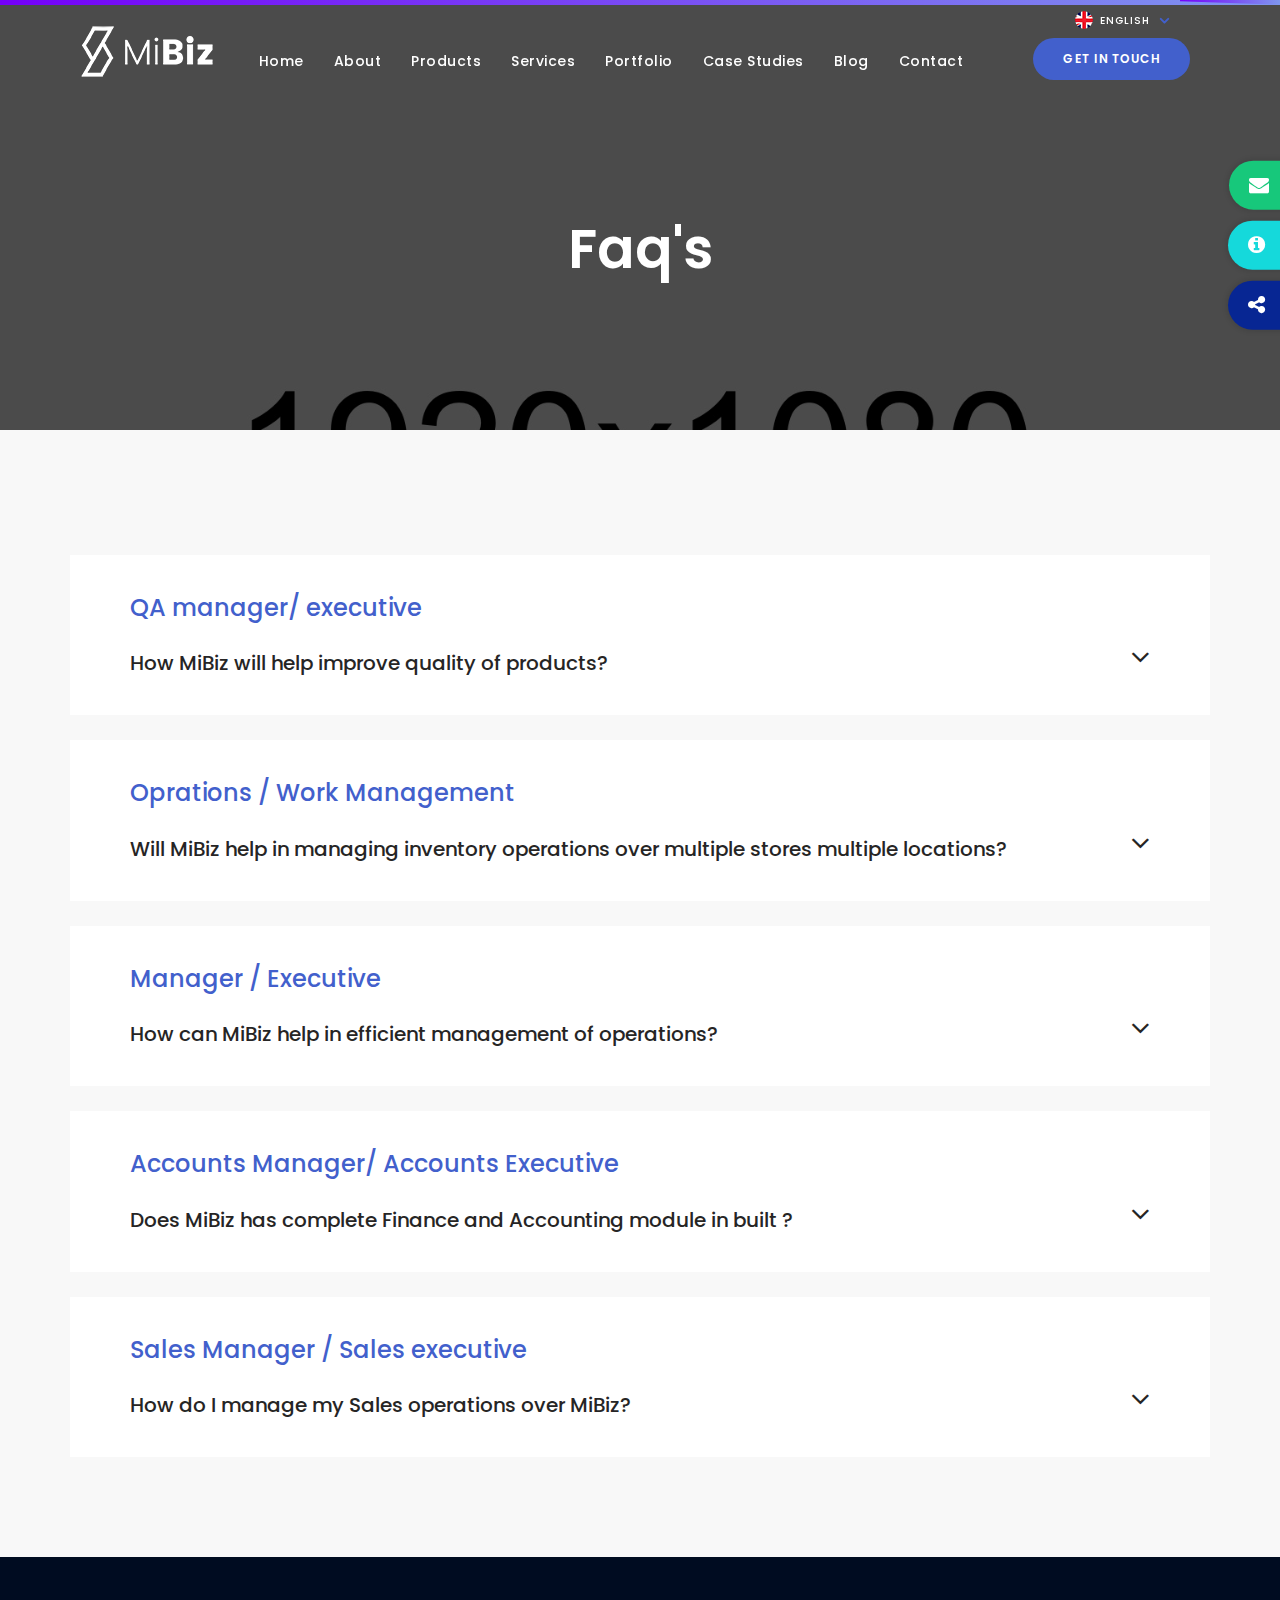
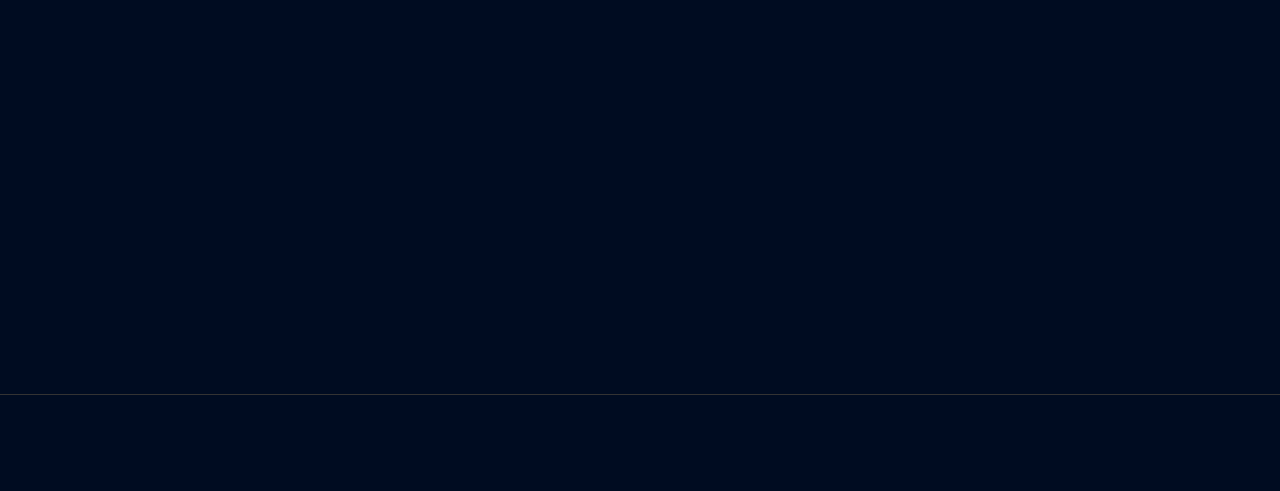
<file: faqs.html>
<!doctype html>
<html>
<head>
	<meta charset="utf-8">
	<meta name="viewport" content="width=device-width, initial-scale=1.0, maximum-scale=1.0, user-scalable=no" />
	<title>MiBiz </title>
	<link href="assets/css/bootstrap.css" rel="stylesheet">
	<link href="assets/css/component.css" rel="stylesheet">
	<link href="assets/css/animate.css" rel="stylesheet">
	<link href="assets/css/owl.carousel.css" rel="stylesheet">
	<link href="https://fonts.googleapis.com/css?family=Poppins:300,400,500,600,700" rel="stylesheet"> 
	<link rel="icon" href="assets/img/fav.png">
	<link rel="stylesheet" type="text/css" href="fonts/font-awesome-4.3.0/css/font-awesome.min.css" />
</head>

<body  class="awardspage">
	
	<!-- Loader -->
	<div class="pre-loader">
		<div class="la-anim-1"></div>
		<div class="pre-loader-anim">
			<div>LOADING...</div>
		</div>
	</div>
	
		<!-- nav-wrapper -->
        <nav id="nav-wrapper">
            
			<!-- navbar -->
            <div class="navbar">

                <!-- container -->
                <div class="menu-padd">
                    <!-- row -->
                    <div class="row">

                        <!-- col-md-12 -->
                        <div class="col-md-12">

                            <!-- navbar-header -->
                            <div class="navbar-header">
								
								<!-- Language Bar Start -->
								<div class="language_bar">
									<div class="dropdown">
										<select class="language-box selectpicker">
											<option>English</option>
											<option>french</option>
											<option>Spanish</option>
										</select>
									</div>
								</div>
								
								<!-- Language Bar End -->
                                <!-- Mobile Menu -->
                                <button data-target=".navbar-collapse" data-toggle="collapse" class="navbar-toggle" type="button">
                                    <i class="fa fa-bars"></i>
                                </button><!-- / mobile Menu -->

                                <!-- logo -->
                                <a href="index.html" class="navbar-brand" data-scroll>
                                    <!--<h3 class="logo-text">One</h3>-->
									<img src="assets/img/logo.png" alt="Logo" />
                                </a><!-- /logo -->

                            </div><!-- /navbar-header -->

                            <!-- navbar-collapse -->
                            <div class="navbar-collapse collapse">

                                <!-- nav -->
                                <ul class="nav navbar-nav navbar-right">
									
									<!-- Home -->
                                    <li>
                                        <a href="#home" data-scroll class="scrollto">
                                            Home
                                        </a>
                                    </li><!-- /Home -->
                                    <!-- Home -->
                                    <li>
                                        <a href="about.html">
                                            About
                                        </a>
                                    </li><!-- /Home -->

                                    <!-- About -->
                                    <li>
                                        <a href="product-landing.html">
                                            Products
                                        </a>
                                    </li><!-- /About -->

                                    <!-- Portfolio -->
                                    <li>
                                        <a href="services-landing.html">
                                            Services
                                        </a>
                                    </li><!-- /Portfolio -->

									<!-- Services Section -->
                                    <li  class="submenu">
                                        <a href="#"  data-scroll class="scrollto">
                                            Portfolio
                                        </a>
										<ul class="dropdown-menu">
											<li><a href="portfolio_withoutname.html">3 col Without Name</a></li>
											<li><a href="portfolio_withname.html">3 col With Name</a></li>
											<li><a href="portfolio_withoutname_4col.html">4 col Without Name</a></li>
											<li><a href="portfolio_withname_4col.html">4 col With Name</a></li>
											<li><a href="portfolio_masonary.html">3 col Masonary</a></li>
											<li><a href="portfolio_masonary_4col.html">4 col Masonary</a></li>
											<li><a href="project_details.html">Portfolio Details One</a></li>
											<li><a href="project_details_one.html">Portfolio Details Two</a></li>
										</ul>
                                    </li><!-- /Services Section -->
									
									<!-- Team -->
                                    <li>
                                        <a href="casestudy-landing.html">
                                            Case Studies
                                        </a>
                                    </li><!-- /Team -->
									

                                     <li  class="submenu">
                                        <a href="#"  data-scroll class="scrollto">
                                            Blog
                                        </a>
										<ul class="dropdown-menu">
											<li><a href="blog-one.html">Blog One</a></li>
											<li><a href="blog-two.html">Blog Two</a></li>
										</ul>
                                    </li><!-- /Services Section -->
									
									
								
									
									<!-- Contact -->
                                    <li>
                                        <a href="contact.html">
                                            Contact
                                        </a>
                                    </li><!-- /Contact -->
									<li class="header-get">
									<a href="#" data-toggle="modal" data-target="#myModal" class="device-lg get-intch button-or"><span class="button button--aylen button--round-l button--text-upper button--size-s button--text-thick">Get in Touch</span></a>
									</li>
								</ul><!-- /nav -->

                            </div><!-- /navbar-collapse -->
							<a href="#" data-toggle="modal" data-target="#myModal" class="device-xs get-intch button-or"><span class="button button--aylen button--round-l button--text-upper button--size-s button--text-thick">Get in Touch</span></a>
							<a href="#" data-toggle="modal" data-target="#myModal">
								<div class="con-fix"><span class="float-button" style="z-index:1; position: relative;"><i class="fa fa-envelope" aria-hidden="true"></i></span><div class="hover-layer"></div></div>
							</a>
									
							<a href="#" data-toggle="modal" data-target="#myModal1">
								<div class="share-fix"><span class="float-button" style="z-index:1; position: relative;"><i class="fa fa-info-circle" aria-hidden="true"></i></span><div class="hover-layer"></div></div>
							</a>
							
							<a href="#" data-toggle="modal" data-target="#myModal2">
								<div class="info-fix"><span class="float-button" style="z-index:1; position: relative;"><i class="fa fa-share-alt" aria-hidden="true"></i></span><div class="hover-layer"></div></div>
							</a>

                        </div><!-- /col-md-12 -->

                    </div><!-- /row -->
					
					
                </div><!-- /container -->

            </div><!-- /navbar -->
        </nav><!-- /nav-wrapper -->
		
		
		
		
		<!-- Modal -->
		<div class="modal fade" id="myModal" role="dialog">
		<button type="button" class="close" data-dismiss="modal">&times;</button>
		<div class="modal-dialog">
			
		  <!-- Modal content-->
		  <div class="modal-content">
			
			<h2>Get in Touch</h2>
			<div class="modal-body">
				<div class="padding-zero">
					<form enctype="multipart/form-data" id="contact-form" name="contact-form" method="POST" data-name="Contact Form">
					<div class="row">
					
						<div class="col-xs-12 col-sm-12 col-lg-12 no-padding">
							<div class="form-group">
								<span class="drop-angle"><i class="fa fa-angle-down" aria-hidden="true"></i></span>

								<select id="useroption" class="form form-control"  onfocus="this.placeholder = ''" onblur="this.placeholder = 'Useroption'" name="useroption" data-name="Useroption">
									<option value="">Reason for Contacting</option>
									<option data-id="Product Enquiry" value="Product Enquiry">Product Enquiry</option>
									<option data-id="Partnership Enquiry" value="Partnership Enquiry">Partnership Enquiry</option>
								</select>
								
							</div>
						</div>
						
						
						<div class="col-xs-12 col-sm-12 col-lg-12 no-padding">
							<div class="form-group">
								<input type="text" id="name" class="form form-control" placeholder="Name" onfocus="this.placeholder = ''" onblur="this.placeholder = 'Name'" name="name" data-name="Name" required>
							</div>
						</div>
						<div class="col-xs-12 col-sm-12 col-lg-12 no-padding">
							<div class="form-group">
								<input type="text" id="company" class="form form-control" placeholder="Company" onfocus="this.placeholder = ''" onblur="this.placeholder = 'Company'" name="company" data-name="Company" required>
							</div>
						</div>
						<div class="col-xs-12 col-sm-12 col-lg-12 no-padding">
							<div class="form-group">
								<input type="text" id="contact" onkeypress="return isNumberKey(event)" class="form form-control" placeholder="Contact No." onfocus="this.placeholder = ''" onblur="this.placeholder = 'Contact No.'" name="contact" data-name="Contact" required>
							</div>
						</div>
						<div class="col-xs-12 col-sm-12 col-lg-12 no-padding">
							<div class="form-group">
								<input type="email" id="email" class="form form-control" placeholder="Email" onfocus="this.placeholder = ''" onblur="this.placeholder = 'Email Address'" name="email-address" data-name="Email Address" required>
							</div>
						</div>
						
						<div class="form-submit col-xs-12 col-sm-12 text-center col-lg-12 no-padding">
							<button type="submit" id="valid-form" class="btn form-butn button button--aylen button--round-l button--text-thick">Submit</button>
						</div>
						<!-- Button submit -->
						
						
					</div>
					</form>
					<div id="block-answer" class="text-center">
						<div id="answer"></div>
					</div>
				</div>
			</div>
			
		  </div>
		  
		</div>
		</div>
		
		<!-- Modal -->
		<div class="modal fade" id="myModal1" role="dialog">
		<button type="button" class="close" data-dismiss="modal">&times;</button>
		<div class="about-modal modal-dialog">
			
		  <!-- Modal content-->
		  <div class="modal-content">
			
			<h2>Contact No</h2>
			<div class="contact-padd modal-body">
				<div class="con-modal padding-zero">
					<a href="#">+52 47 2130910</a>
					<a href="#">+52 47 2130564</a>
					<a href="#">+52 47 2130777</a>
				</div>
			</div>
			
			
			<h2 class="email-pad">Email</h2>
			<div class="email-pad-mod modal-body">
				<div class="con-modal padding-zero">
					<a href="#">info@mibiz.com</a>
					<a href="#">sales@mibiz.com</a>
					<a href="#">careers@mibiz.com</a>
				</div>
			</div>
		  </div>
		  
		</div>
		</div>
		
		<!-- Modal -->
		<div class="modal fade" id="myModal2" role="dialog">
		<button type="button" class="close" data-dismiss="modal">&times;</button>
		<div class="about-modal modal-dialog">
			
		  <!-- Modal content-->
		  <div class="modal-content">
			
			<h2>Social Share</h2>
			<div class="social-zero modal-body">
				<div class="modal_share">
					<div class="footer_block dark_gry">
						<div class="social-icons">
							<a href="https://www.facebook.com/farmerp05/"><div class="facebook"><i class="fa fa-facebook" aria-hidden="true"></i></div></a>
							<a href="https://twitter.com/Farm_ERP"><div class="twitter"><i class="fa fa-twitter" aria-hidden="true"></i></div></a>
							<a href="https://www.linkedin.com/company/farm_erp?trk=biz-brand-tree-co-name"><div class="insta"><i class="fa fa-linkedin" aria-hidden="true"></i></div></a>
							<a href="https://plus.google.com/101264982625451494809"><div class="insta"><i class="fa fa-google-plus" aria-hidden="true"></i></div></a>
							<a href="https://www.youtube.com/watch?v=UGwxeyD_3uk"><div class="youtube"><i class="fa fa-youtube" aria-hidden="true"></i></div></a>
						</div>
					</div>
				</div>
			</div>
			
		  </div>
		  
		</div>
		</div>

	
	<div class="faq-banner">
		<h1>Faq's</h1>
		<div class="overlay-casestudy"></div>

	</div>
	
	<div class="col-md-12 faq-wrapper" id="mdcxo">
		<div class="container">
			
			<div class="faq-box margin-40">
				<h4>QA manager/ executive</h4>
				<div class="panel-group" id="accordion10">
					<div class="panel panel-default">
					  <div class="panel-heading">
						<h5 class="panel-title">
						  <a class="" data-toggle="collapse" data-parent="#accordion10" href="#collapse21">How MiBiz will help improve quality of products?<span><i class="fa fa-angle-up" aria-hidden="true"></i></span></a>
						</h5>
					  </div>
					  <div id="collapse21" class="panel-collapse collapse">
						<div class="panel-body"><p>Lorem ipsum dolor sit amet, consectetur adipisicing elit, sed do eiusmod tempor incididunt ut labore et dolore magna aliqua. Ut enim ad minim veniam, quis nostrud exercitation ullamco laboris nisi ut aliquip ex ea commodo consequat. Duis aute irure dolor in reprehenderit in voluptate velit esse cillum dolore eu fugiat nulla pariatur. Excepteur sint occaecat cupidatat non proident, sunt in culpa qui officia deserunt mollit anim id est laborum. Sed ut perspiciatis unde omnis iste natus error sit voluptatem accusantium doloremque laudantium, totam rem aperiam, eaque ipsa quae ab illo inventore veritatis et quasi architecto beatae vitae dicta sunt explicabo.</p></div>
					  </div>
					</div>
					
				</div>
			</div>
			
			<div class="faq-box margin-40">
				<h4>Oprations / Work Management</h4>
				<div class="panel-group" id="accordion12">
					<div class="panel panel-default">
					  <div class="panel-heading">
						<h5 class="panel-title">
						  <a class="" data-toggle="collapse" data-parent="#accordion12" href="#collapse25">Will MiBiz help in managing inventory operations over multiple stores multiple locations? <span><i class="fa fa-angle-up" aria-hidden="true"></i></span></a>
						</h5>
					  </div>
					  <div id="collapse25" class="panel-collapse collapse">
						<div class="panel-body"><p>Lorem ipsum dolor sit amet, consectetur adipisicing elit, sed do eiusmod tempor incididunt ut labore et dolore magna aliqua. Ut enim ad minim veniam, quis nostrud exercitation ullamco laboris nisi ut aliquip ex ea commodo consequat. Duis aute irure dolor in reprehenderit in voluptate velit esse cillum dolore eu fugiat nulla pariatur. Excepteur sint occaecat cupidatat non proident, sunt in culpa qui officia deserunt mollit anim id est laborum. Sed ut perspiciatis unde omnis iste natus error sit voluptatem accusantium doloremque laudantium, totam rem aperiam, eaque ipsa quae ab illo inventore veritatis et quasi architecto beatae vitae dicta sunt explicabo.</p></div>
					  </div>
					</div>
					
				</div>
			</div>
			
			<div class="faq-box margin-40">
				<h4> Manager / Executive</h4>
				<div class="panel-group" id="accordion13">
					<div class="panel panel-default">
					  <div class="panel-heading">
						<h5 class="panel-title">
						  <a class="" data-toggle="collapse" data-parent="#accordion13" href="#collapse27">How can MiBiz help in efficient management of operations?<span><i class="fa fa-angle-up" aria-hidden="true"></i></span></a>
						</h5>
					  </div>
					  <div id="collapse27" class="panel-collapse collapse">
						<div class="panel-body"><p>Lorem ipsum dolor sit amet, consectetur adipisicing elit, sed do eiusmod tempor incididunt ut labore et dolore magna aliqua. Ut enim ad minim veniam, quis nostrud exercitation ullamco laboris nisi ut aliquip ex ea commodo consequat. Duis aute irure dolor in reprehenderit in voluptate velit esse cillum dolore eu fugiat nulla pariatur. Excepteur sint occaecat cupidatat non proident, sunt in culpa qui officia deserunt mollit anim id est laborum. Sed ut perspiciatis unde omnis iste natus error sit voluptatem accusantium doloremque laudantium, totam rem aperiam, eaque ipsa quae ab illo inventore veritatis et quasi architecto beatae vitae dicta sunt explicabo.</p></div>
					  </div>
					</div>
					
				</div>
			</div>
			
			<div class="faq-box margin-40">
				<h4>Accounts Manager/ Accounts Executive</h4>
				<div class="panel-group" id="accordion14">
					<div class="panel panel-default">
					  <div class="panel-heading">
						<h5 class="panel-title">
						  <a class="" data-toggle="collapse" data-parent="#accordion14" href="#collapse29">Does MiBiz has complete Finance and Accounting module in built ? <span><i class="fa fa-angle-up" aria-hidden="true"></i></span></a>
						</h5>
					  </div>
					  <div id="collapse29" class="panel-collapse collapse">
						<div class="panel-body"><p>Lorem ipsum dolor sit amet, consectetur adipisicing elit, sed do eiusmod tempor incididunt ut labore et dolore magna aliqua. Ut enim ad minim veniam, quis nostrud exercitation ullamco laboris nisi ut aliquip ex ea commodo consequat. Duis aute irure dolor in reprehenderit in voluptate velit esse cillum dolore eu fugiat nulla pariatur. Excepteur sint occaecat cupidatat non proident, sunt in culpa qui officia deserunt mollit anim id est laborum. Sed ut perspiciatis unde omnis iste natus error sit voluptatem accusantium doloremque laudantium, totam rem aperiam, eaque ipsa quae ab illo inventore veritatis et quasi architecto beatae vitae dicta sunt explicabo.</p></div>
					  </div>
					</div>
					
				</div>
			</div>
			
			<div class="faq-box margin-40">
				<h4>Sales Manager / Sales executive</h4>
				<div class="panel-group" id="accordion15">
					<div class="panel panel-default">
					  <div class="panel-heading">
						<h5 class="panel-title">
						  <a class="" data-toggle="collapse" data-parent="#accordion15" href="#collapse31">How do I manage my Sales operations over MiBiz? <span><i class="fa fa-angle-up" aria-hidden="true"></i></span></a>
						</h5>
					  </div>
					  <div id="collapse31" class="panel-collapse collapse">
						<div class="panel-body"><p>Lorem ipsum dolor sit amet, consectetur adipisicing elit, sed do eiusmod tempor incididunt ut labore et dolore magna aliqua. Ut enim ad minim veniam, quis nostrud exercitation ullamco laboris nisi ut aliquip ex ea commodo consequat. Duis aute irure dolor in reprehenderit in voluptate velit esse cillum dolore eu fugiat nulla pariatur. Excepteur sint occaecat cupidatat non proident, sunt in culpa qui officia deserunt mollit anim id est laborum. Sed ut perspiciatis unde omnis iste natus error sit voluptatem accusantium doloremque laudantium, totam rem aperiam, eaque ipsa quae ab illo inventore veritatis et quasi architecto beatae vitae dicta sunt explicabo.</p></div>
					  </div>
					</div>
				</div>
			</div>
			
		</div>
	</div>
<!-- Footer Start -->
    <div id="footer-sec" class="col-md-12 footer-bg">
	<div class="container">
		<footer class="footer">		
			<div class="col-xs-6 col-sm-3 col-md-3 wow fadeInUp">
				<div class="row">
					<div class="footer_block reach">
						<h6>Reach Us</h6>
						<p>Lorem ipsum dolor sit amet, consectetuer adipiscing elit. Aenean commodo ligula eget dolor. Aenean massa.</p>
						<h6>Phone</h6>
						<a>+52-45-2345635</a>
						<a>+52-45-2345635</a>
						
					</div>
				</div>
			</div>
			<div class="col-xs-6 col-sm-3 col-md-3 wow fadeInUp">
				<div class="row">
					<div class="footer_block dark_gry mails">
						<h6>Corporate</h6>
						<a href="#">info@email.com</a>
						<h6>Sales</h6>
						<a href="#">sales@email.com</a>
						<h6>Careers</h6>
						<a href="#">careers@email.com</a>
					</div>
				</div>
			</div>
			<div class="col-xs-6 col-sm-3 col-md-3 wow fadeInUp">
				<div class="row">
					<div class="footer_block">
						<h6 class="mob-xs">Quick Links</h6>
						<div class="tagsbar">
							<a href="about.html">About</a>
							<a href="product-landing.html">Products</a>
							<a href="awards.html">Awards</a>
							<a href="services-landing.html">Sevices</a>
							
							<a href="faqs.html">Faq's</a>
							<a href="blog-one.html">Blog</a>
						</div>
					</div>
				</div>
			</div>
			<div class="col-xs-6 col-sm-3 col-md-3 wow fadeInUp">
				<div class="row">
					<div class="footer_block dark_gry">
						<div class="social-icons">
							<a href="#"><div class="facebook"><i class="fa fa-facebook" aria-hidden="true"></i></div></a>
							<a href="#"><div class="twitter"><i class="fa fa-twitter" aria-hidden="true"></i></div></a>
							<a href="#"><div class="insta"><i class="fa fa-instagram" aria-hidden="true"></i></div></a>
							<a href="#"><div class="youtube"><i class="fa fa-youtube" aria-hidden="true"></i></div></a>
						</div>
						<div class="clearfix"></div>
						<p>Lorem ipsum dolor sit amet, consectetuer adipiscing elit. Aenean commodo ligula eget dolor. Aenean massa.</p>
					</div>
				</div>
			</div>
			
		</footer>
	</div>	
	</div>
	<div class="clearfix"></div>
	<div class="col-ms-12 copy-bg">
		<div class="container">
			<div class="">
				<a class="copy-text wow fadeInUp" href="http://multia.in/" ><p class="copytxt">2017 Copyright</p></a>
				<a  class="policy wow fadeInUp" href="#" ><p>Policy | Disclaimer</p></a>
			</div>
		</div>
	</div>	
    <!-- Footer End -->
	<script type="text/javascript" src="assets/js/jquery.js"></script>
	<script type="text/javascript" src="assets/js/jquery-ui.min.js"></script>
	<script type="text/javascript" src="assets/js/bootstrap.min.js"></script>
	<script type="text/javascript" src="assets/js/smooth-scroll.min.js"></script>
	<script type="text/javascript" src="assets/js/wow.min.js"></script>
	<script type="text/javascript" src="assets/js/owl.carousel.js"></script>
	<script type="text/javascript" src="assets/js/contact-me.js"></script>
	<script type="text/javascript" src="assets/js/newsletter.js"></script>
	<script type="text/javascript" src="assets/js/bootstrap-select.js"></script>
	<script type="text/javascript" src="assets/js/init.js"></script>
</body>
</html>
</file>
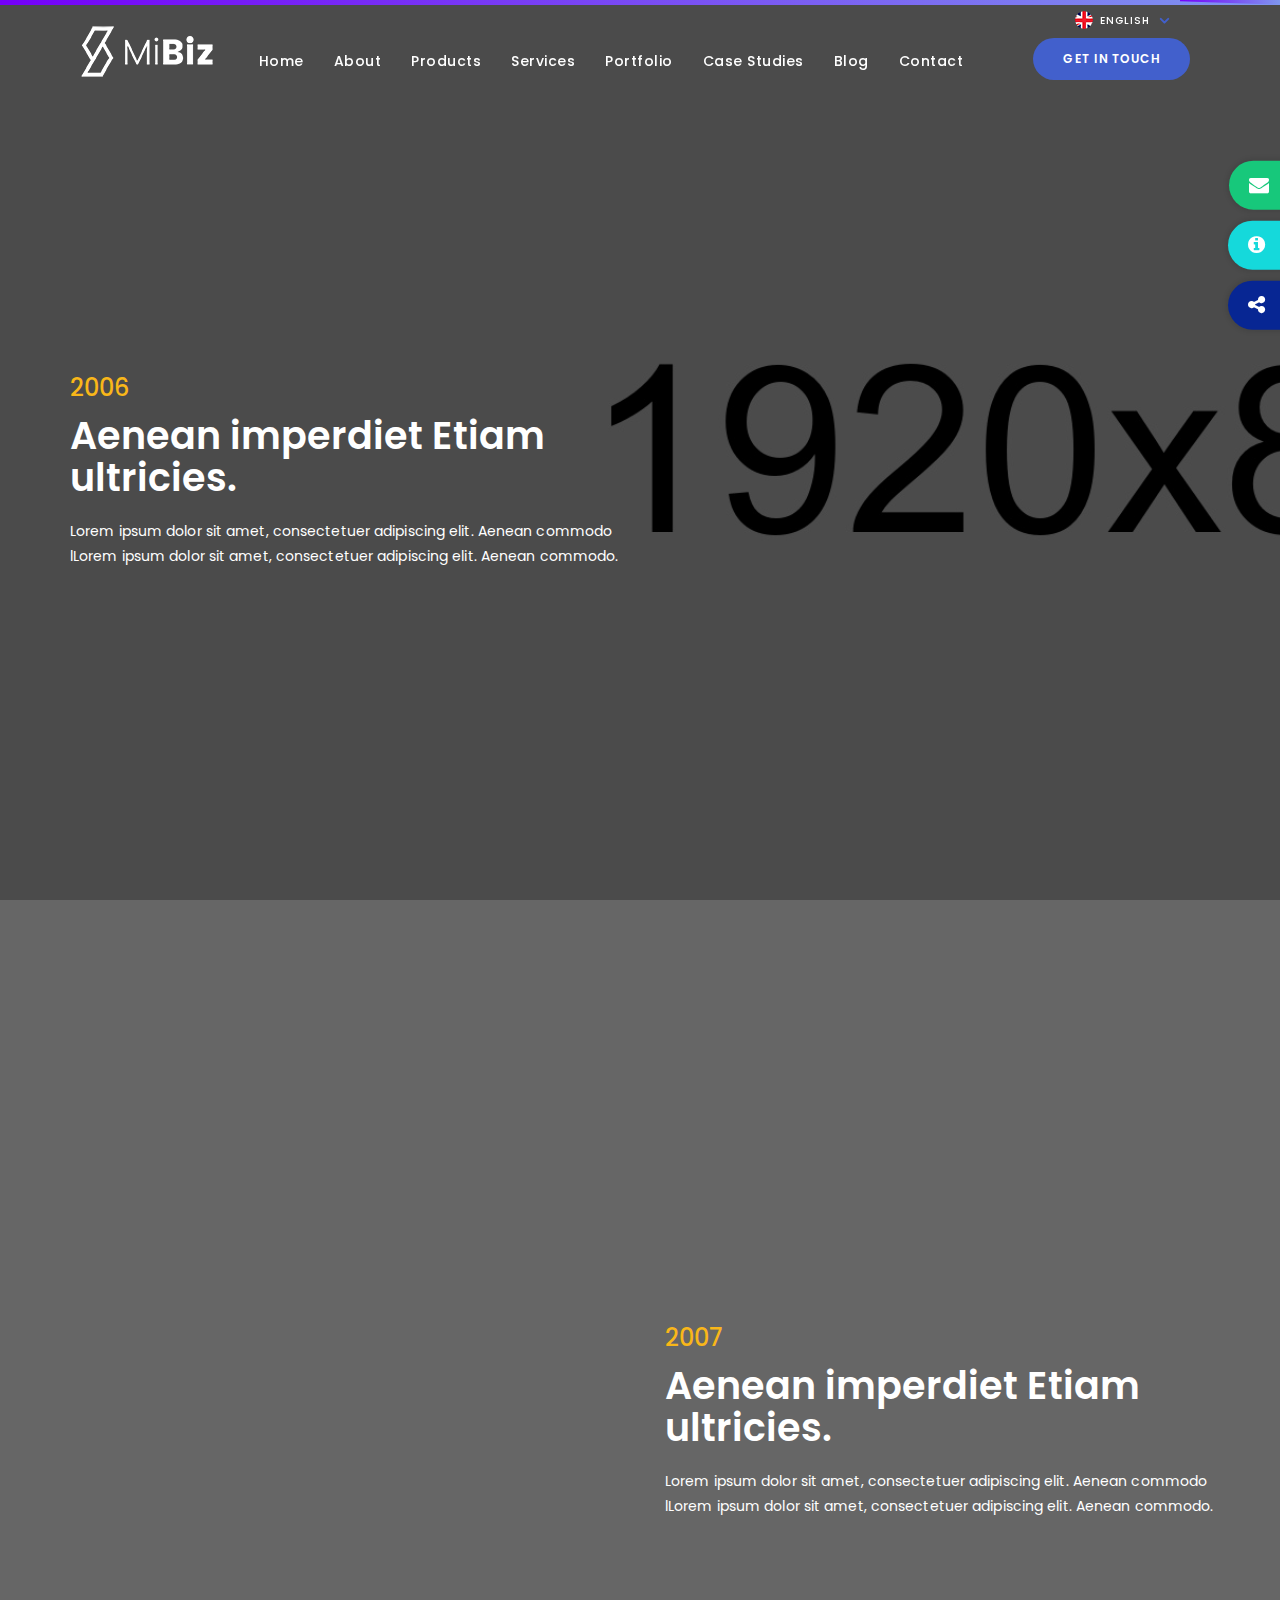
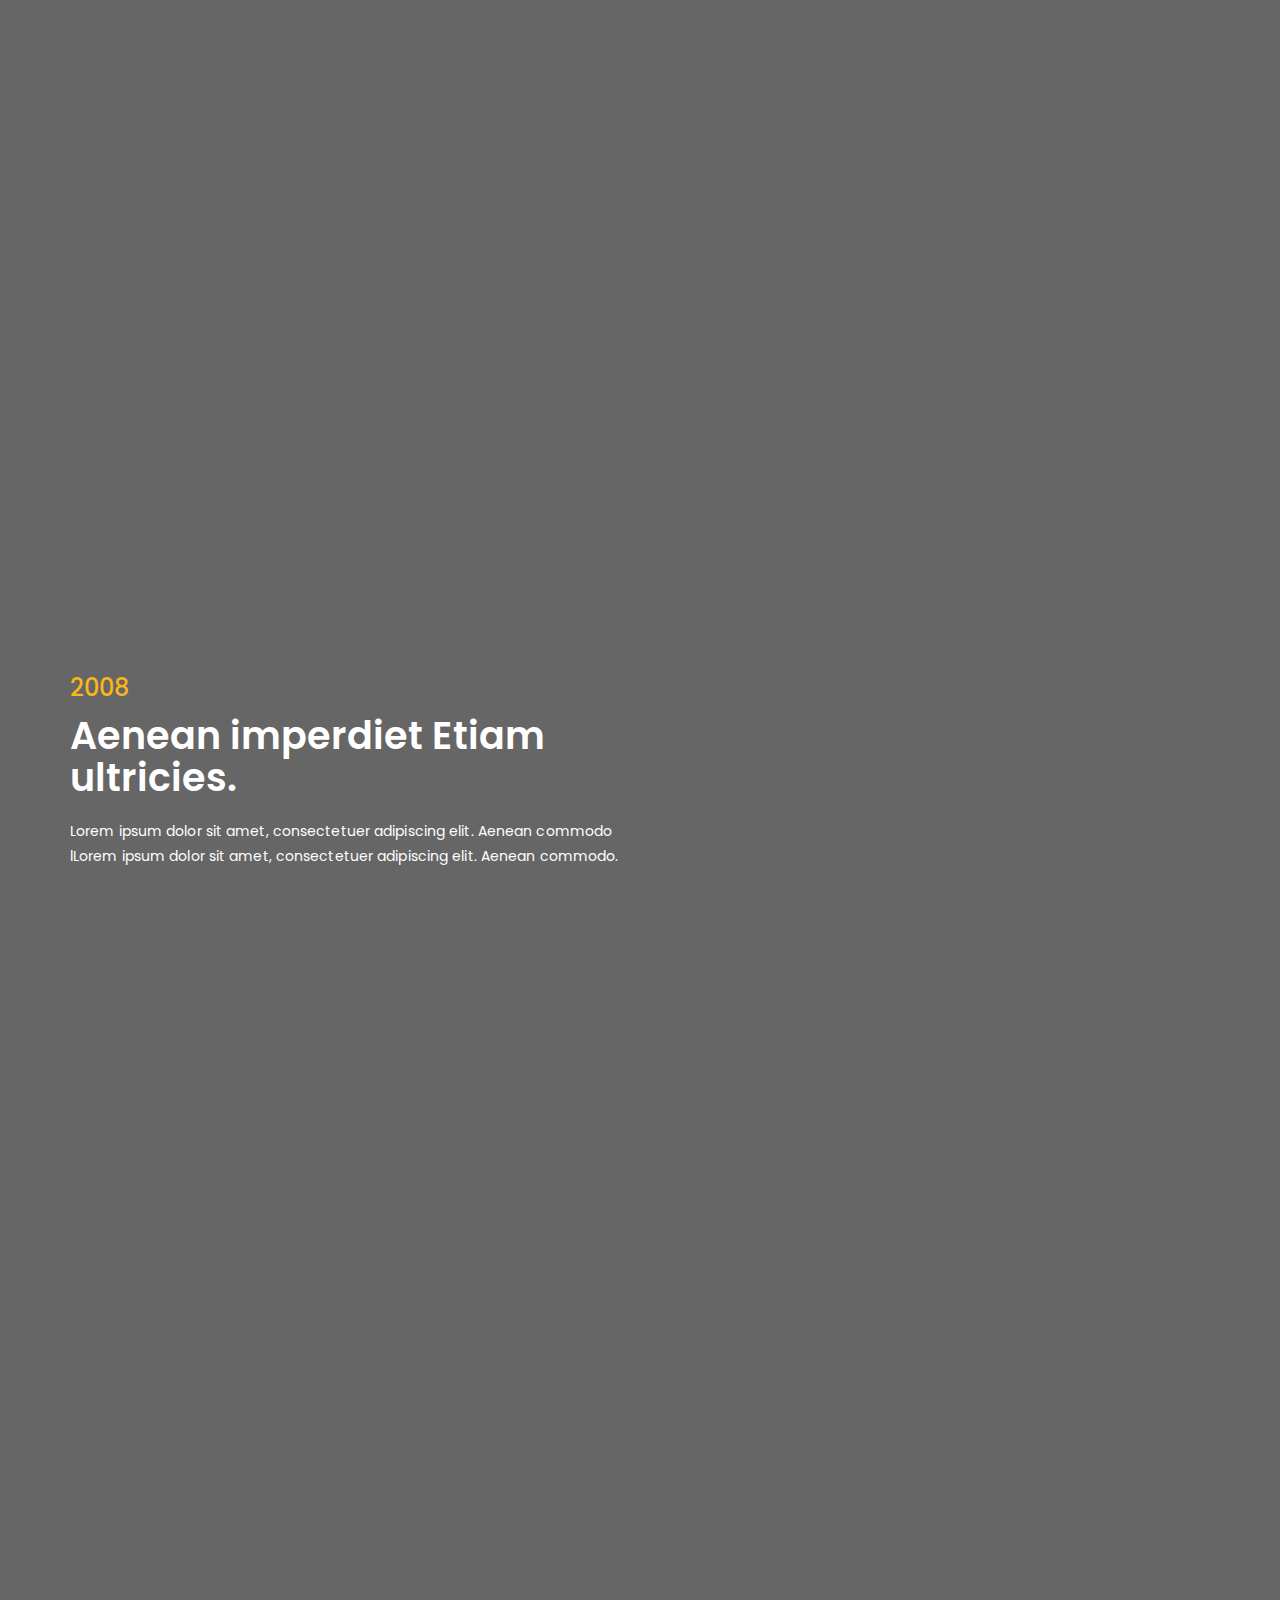
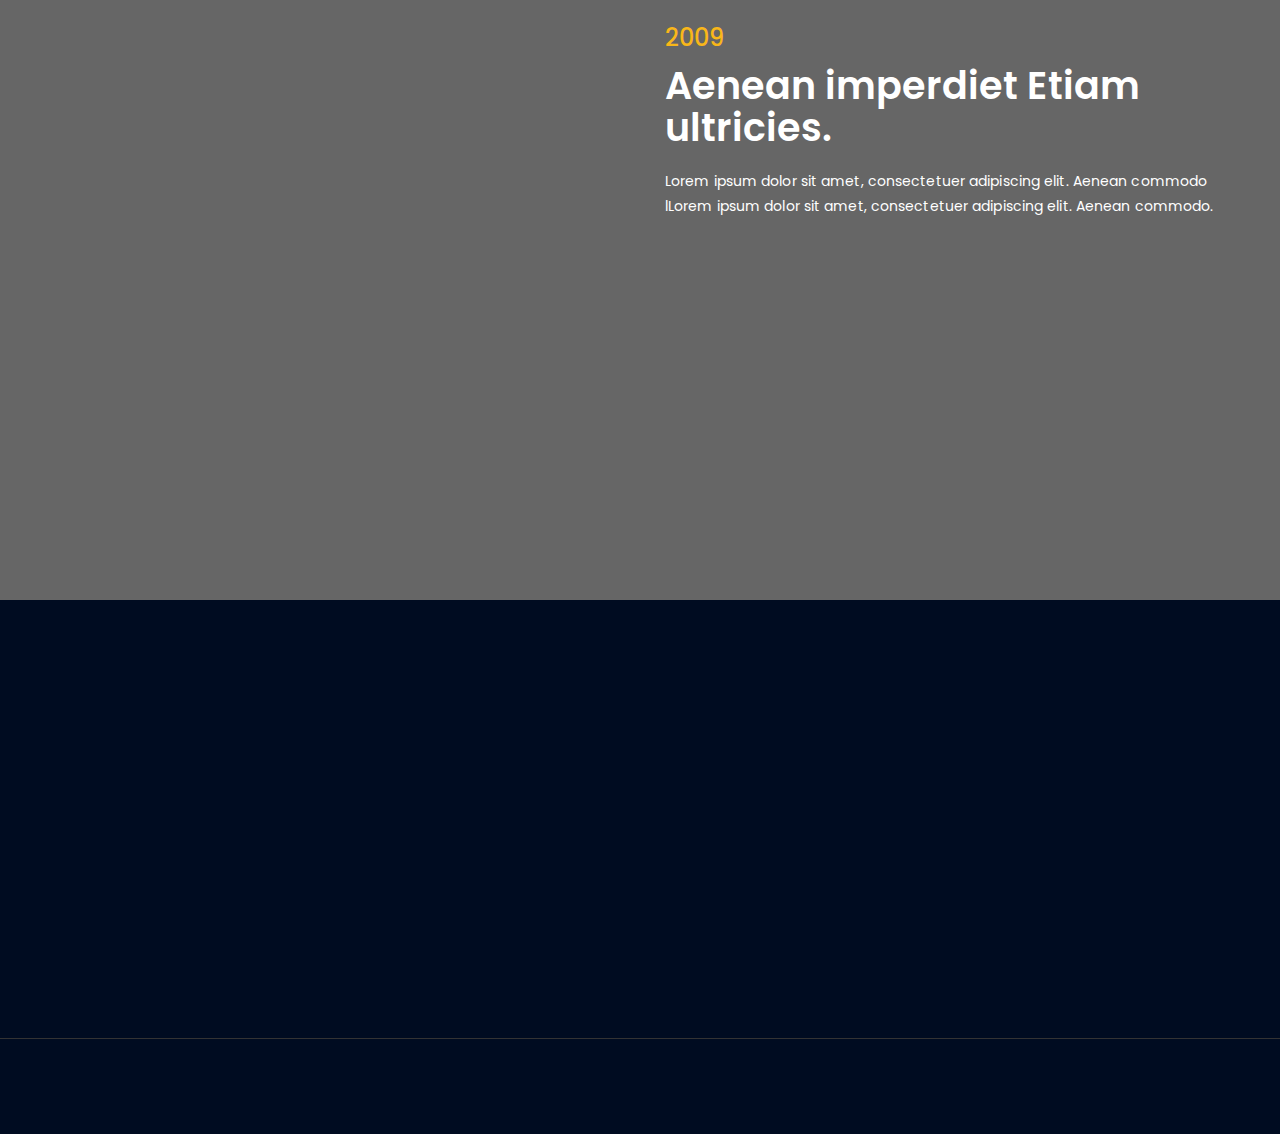
<file: journey.html>
<!doctype html>
<html>
<head>
	<meta charset="utf-8">
	<meta name="viewport" content="width=device-width, initial-scale=1.0, maximum-scale=1.0, user-scalable=no" />
	<title>MiBiz </title>
	<link href="assets/css/bootstrap.css" rel="stylesheet">
	<link href="assets/css/component.css" rel="stylesheet">
	<link href="assets/css/animate.css" rel="stylesheet">
	<link href="assets/css/owl.carousel.css" rel="stylesheet">
	<link href="https://fonts.googleapis.com/css?family=Poppins:300,400,500,600,700" rel="stylesheet"> 
	<link rel="icon" href="assets/img/fav.png">
	<link rel="stylesheet" type="text/css" href="fonts/font-awesome-4.3.0/css/font-awesome.min.css" />
</head>

<body  class="journey">
	<!-- Loader -->
	<div class="pre-loader">
		<div class="la-anim-1"></div>
		<div class="pre-loader-anim">
			<div>LOADING...</div>
		</div>
	</div>
		<!-- nav-wrapper -->
        <nav id="nav-wrapper">
            
			<!-- navbar -->
            <div class="navbar">

                <!-- container -->
                <div class="menu-padd">
                    <!-- row -->
                    <div class="row">

                        <!-- col-md-12 -->
                        <div class="col-md-12">

                            <!-- navbar-header -->
                            <div class="navbar-header">
								
								<!-- Language Bar Start -->
								<div class="language_bar">
									<div class="dropdown">
										<select class="language-box selectpicker">
											<option>English</option>
											<option>french</option>
											<option>Spanish</option>
										</select>
									</div>
								</div>
								
								<!-- Language Bar End -->
                                <!-- Mobile Menu -->
                                <button data-target=".navbar-collapse" data-toggle="collapse" class="navbar-toggle" type="button">
                                    <i class="fa fa-bars"></i>
                                </button><!-- / mobile Menu -->

                                <!-- logo -->
                                <a href="index.html" class="navbar-brand" data-scroll>
                                    <!--<h3 class="logo-text">One</h3>-->
									<img src="assets/img/logo.png" alt="Logo" />
                                </a><!-- /logo -->

                            </div><!-- /navbar-header -->

                            <!-- navbar-collapse -->
                            <div class="navbar-collapse collapse">

                                <!-- nav -->
                                <ul class="nav navbar-nav navbar-right">
									
									<!-- Home -->
                                    <li>
                                        <a href="#home" data-scroll class="scrollto">
                                            Home
                                        </a>
                                    </li><!-- /Home -->
                                    <!-- Home -->
                                    <li>
                                        <a href="about.html">
                                            About
                                        </a>
                                    </li><!-- /Home -->

                                    <!-- About -->
                                    <li>
                                        <a href="product-landing.html">
                                            Products
                                        </a>
                                    </li><!-- /About -->

                                    <!-- Portfolio -->
                                    <li>
                                        <a href="services-landing.html">
                                            Services
                                        </a>
                                    </li><!-- /Portfolio -->

									<!-- Services Section -->
                                    <li  class="submenu">
                                        <a href="#"  data-scroll class="scrollto">
                                            Portfolio
                                        </a>
										<ul class="dropdown-menu">
											<li><a href="portfolio_withoutname.html">3 col Without Name</a></li>
											<li><a href="portfolio_withname.html">3 col With Name</a></li>
											<li><a href="portfolio_withoutname_4col.html">4 col Without Name</a></li>
											<li><a href="portfolio_withname_4col.html">4 col With Name</a></li>
											<li><a href="portfolio_masonary.html">3 col Masonary</a></li>
											<li><a href="portfolio_masonary_4col.html">4 col Masonary</a></li>
											<li><a href="project_details.html">Portfolio Details One</a></li>
											<li><a href="project_details_one.html">Portfolio Details Two</a></li>
										</ul>
                                    </li><!-- /Services Section -->
									
									<!-- Team -->
                                    <li>
                                        <a href="casestudy-landing.html">
                                            Case Studies
                                        </a>
                                    </li><!-- /Team -->
									

                                     <li  class="submenu">
                                        <a href="#"  data-scroll class="scrollto">
                                            Blog
                                        </a>
										<ul class="dropdown-menu">
											<li><a href="blog-one.html">Blog One</a></li>
											<li><a href="blog-two.html">Blog Two</a></li>
										</ul>
                                    </li><!-- /Services Section -->
									
									
								
									
									<!-- Contact -->
                                    <li>
                                        <a href="contact.html">
                                            Contact
                                        </a>
                                    </li><!-- /Contact -->
									<li class="header-get">
									<a href="#" data-toggle="modal" data-target="#myModal" class="device-lg get-intch button-or"><span class="button button--aylen button--round-l button--text-upper button--size-s button--text-thick">Get in Touch</span></a>
									</li>
								</ul><!-- /nav -->

                            </div><!-- /navbar-collapse -->
							<a href="#" data-toggle="modal" data-target="#myModal" class="device-xs get-intch button-or"><span class="button button--aylen button--round-l button--text-upper button--size-s button--text-thick">Get in Touch</span></a>
							<a href="#" data-toggle="modal" data-target="#myModal">
								<div class="con-fix"><span class="float-button" style="z-index:1; position: relative;"><i class="fa fa-envelope" aria-hidden="true"></i></span><div class="hover-layer"></div></div>
							</a>
									
							<a href="#" data-toggle="modal" data-target="#myModal1">
								<div class="share-fix"><span class="float-button" style="z-index:1; position: relative;"><i class="fa fa-info-circle" aria-hidden="true"></i></span><div class="hover-layer"></div></div>
							</a>
							
							<a href="#" data-toggle="modal" data-target="#myModal2">
								<div class="info-fix"><span class="float-button" style="z-index:1; position: relative;"><i class="fa fa-share-alt" aria-hidden="true"></i></span><div class="hover-layer"></div></div>
							</a>

                        </div><!-- /col-md-12 -->

                    </div><!-- /row -->
					
					
                </div><!-- /container -->

            </div><!-- /navbar -->
        </nav><!-- /nav-wrapper -->
		
		
		
		<!-- Modal -->
		<div class="modal fade" id="myModal" role="dialog">
		<button type="button" class="close" data-dismiss="modal">&times;</button>
		<div class="modal-dialog">
			
		  <!-- Modal content-->
		  <div class="modal-content">
			
			<h2>Get in Touch</h2>
			<div class="modal-body">
				<div class="padding-zero">
					<form enctype="multipart/form-data" id="contact-form" name="contact-form" method="POST" data-name="Contact Form">
					<div class="row">
					
						<div class="col-xs-12 col-sm-12 col-lg-12 no-padding">
							<div class="form-group">
								<span class="drop-angle"><i class="fa fa-angle-down" aria-hidden="true"></i></span>

								<select id="useroption" class="form form-control"  onfocus="this.placeholder = ''" onblur="this.placeholder = 'Useroption'" name="useroption" data-name="Useroption">
									<option value="">Reason for Contacting</option>
									<option data-id="Product Enquiry" value="Product Enquiry">Product Enquiry</option>
									<option data-id="Partnership Enquiry" value="Partnership Enquiry">Partnership Enquiry</option>
								</select>
								
							</div>
						</div>
						
						
						<div class="col-xs-12 col-sm-12 col-lg-12 no-padding">
							<div class="form-group">
								<input type="text" id="name" class="form form-control" placeholder="Name" onfocus="this.placeholder = ''" onblur="this.placeholder = 'Name'" name="name" data-name="Name" required>
							</div>
						</div>
						<div class="col-xs-12 col-sm-12 col-lg-12 no-padding">
							<div class="form-group">
								<input type="text" id="company" class="form form-control" placeholder="Company" onfocus="this.placeholder = ''" onblur="this.placeholder = 'Company'" name="company" data-name="Company" required>
							</div>
						</div>
						<div class="col-xs-12 col-sm-12 col-lg-12 no-padding">
							<div class="form-group">
								<input type="text" id="contact" onkeypress="return isNumberKey(event)" class="form form-control" placeholder="Contact No." onfocus="this.placeholder = ''" onblur="this.placeholder = 'Contact No.'" name="contact" data-name="Contact" required>
							</div>
						</div>
						<div class="col-xs-12 col-sm-12 col-lg-12 no-padding">
							<div class="form-group">
								<input type="email" id="email" class="form form-control" placeholder="Email" onfocus="this.placeholder = ''" onblur="this.placeholder = 'Email Address'" name="email-address" data-name="Email Address" required>
							</div>
						</div>
						
						<div class="form-submit col-xs-12 col-sm-12 text-center col-lg-12 no-padding">
							<button type="submit" id="valid-form" class="btn form-butn button button--aylen button--round-l button--text-thick">Submit</button>
						</div>
						<!-- Button submit -->
						
						
					</div>
					</form>
					<div id="block-answer" class="text-center">
						<div id="answer"></div>
					</div>
				</div>
			</div>
			
		  </div>
		  
		</div>
		</div>
		
		<!-- Modal -->
		<div class="modal fade" id="myModal1" role="dialog">
		<button type="button" class="close" data-dismiss="modal">&times;</button>
		<div class="about-modal modal-dialog">
			
		  <!-- Modal content-->
		  <div class="modal-content">
			
			<h2>Contact No</h2>
			<div class="contact-padd modal-body">
				<div class="con-modal padding-zero">
					<a href="#">+52 47 2130910</a>
					<a href="#">+52 47 2130564</a>
					<a href="#">+52 47 2130777</a>
				</div>
			</div>
			
			
			<h2 class="email-pad">Email</h2>
			<div class="email-pad-mod modal-body">
				<div class="con-modal padding-zero">
					<a href="#">info@mibiz.com</a>
					<a href="#">sales@mibiz.com</a>
					<a href="#">careers@mibiz.com</a>
				</div>
			</div>
		  </div>
		  
		</div>
		</div>
		
		<!-- Modal -->
		<div class="modal fade" id="myModal2" role="dialog">
		<button type="button" class="close" data-dismiss="modal">&times;</button>
		<div class="about-modal modal-dialog">
			
		  <!-- Modal content-->
		  <div class="modal-content">
			
			<h2>Social Share</h2>
			<div class="social-zero modal-body">
				<div class="modal_share">
					<div class="footer_block dark_gry">
						<div class="social-icons">
							<a href="https://www.facebook.com/farmerp05/"><div class="facebook"><i class="fa fa-facebook" aria-hidden="true"></i></div></a>
							<a href="https://twitter.com/Farm_ERP"><div class="twitter"><i class="fa fa-twitter" aria-hidden="true"></i></div></a>
							<a href="https://www.linkedin.com/company/farm_erp?trk=biz-brand-tree-co-name"><div class="insta"><i class="fa fa-linkedin" aria-hidden="true"></i></div></a>
							<a href="https://plus.google.com/101264982625451494809"><div class="insta"><i class="fa fa-google-plus" aria-hidden="true"></i></div></a>
							<a href="https://www.youtube.com/watch?v=UGwxeyD_3uk"><div class="youtube"><i class="fa fa-youtube" aria-hidden="true"></i></div></a>
						</div>
					</div>
				</div>
			</div>
			
		  </div>
		  
		</div>
		</div>

	<div class="index_4">
		<div class="image_wrap" id="parallaxBlock1">
			<div class="overlay"></div> 
			<div class="container cont_table">
				<div class="cont_cell">
					<span class="jou-year">2006</span>
					<h2>Aenean imperdiet Etiam ultricies.</h2>
					<p>Lorem ipsum dolor sit amet, consectetuer adipiscing elit. Aenean commodo lLorem ipsum dolor sit amet, consectetuer adipiscing elit. Aenean commodo.</p>
				</div>
			</div>
		</div><!-- image_wrap -->    
		<div class="image_wrap" id="parallaxBlock2">
			<div class="overlay"></div> 
			<div class="container cont_table">
				<div class="cont_cell">
					<span class="jou-year">2007</span>
					<h2>Aenean imperdiet Etiam ultricies.</h2>
					<p>Lorem ipsum dolor sit amet, consectetuer adipiscing elit. Aenean commodo lLorem ipsum dolor sit amet, consectetuer adipiscing elit. Aenean commodo.</p>
				</div>
			</div>
		</div><!-- image_wrap -->    
		<div class="image_wrap" id="parallaxBlock3">
			<div class="overlay"></div> 
			<div class="container cont_table">
				<div class="cont_cell">
					<span class="jou-year">2008</span>
					<h2>Aenean imperdiet Etiam ultricies.</h2>
					<p>Lorem ipsum dolor sit amet, consectetuer adipiscing elit. Aenean commodo lLorem ipsum dolor sit amet, consectetuer adipiscing elit. Aenean commodo.</p>
				</div>
			</div>
		</div><!-- image_wrap -->    
		<div class="image_wrap" id="parallaxBlock4">
			<div class="overlay"></div> 
			<div class="container cont_table">
				<div class="cont_cell">
					<span class="jou-year">2009</span>
					<h2>Aenean imperdiet Etiam ultricies.</h2>
					<p>Lorem ipsum dolor sit amet, consectetuer adipiscing elit. Aenean commodo lLorem ipsum dolor sit amet, consectetuer adipiscing elit. Aenean commodo.</p>
				</div>
			</div>
		</div><!-- image_wrap --> 
	</div><!-- index_4 -->
	
	<!-- Footer Start -->
    <div id="footer-sec" class="col-md-12 footer-bg">
	<div class="container">
		<footer class="footer">		
			<div class="col-sm-3 col-md-3 wow fadeInUp">
				<div class="row">
					<div class="footer_block reach">
						<h6>Reach Us</h6>
						<p>Lorem ipsum dolor sit amet, consectetuer adipiscing elit. Aenean commodo ligula eget dolor. Aenean massa.</p>
						<h6>Phone</h6>
						<a>+52-45-2345635</a>
						<a>+52-45-2345635</a>
						
					</div>
				</div>
			</div>
			<div class="col-sm-3 col-md-3 wow fadeInUp">
				<div class="row">
					<div class="footer_block dark_gry mails">
						<h6>Corporate</h6>
						<a href="#">info@email.com</a>
						<h6>Sales</h6>
						<a href="#">sales@email.com</a>
						<h6>Careers</h6>
						<a href="#">careers@email.com</a>
					</div>
				</div>
			</div>
			<div class="col-sm-3 col-md-3 wow fadeInUp">
				<div class="row">
					<div class="footer_block">
						<h6>Quick Links</h6>
						<div class="tagsbar">
							<a href="about.html">About</a>
							<a href="product-landing.html">Products</a>
							<a href="awards.html">Awards</a>
							<a href="services-landing.html">Sevices</a>
							
							<a href="faqs.html">Faq's</a>
							<a href="blog-one.html">Blog</a>
						</div>
					</div>
				</div>
			</div>
			<div class="col-sm-3 col-md-3 wow fadeInUp">
				<div class="row">
					<div class="footer_block dark_gry">
						<div class="social-icons">
							<a href="#"><div class="facebook"><i class="fa fa-facebook" aria-hidden="true"></i></div></a>
							<a href="#"><div class="twitter"><i class="fa fa-twitter" aria-hidden="true"></i></div></a>
							<a href="#"><div class="insta"><i class="fa fa-instagram" aria-hidden="true"></i></div></a>
							<a href="#"><div class="youtube"><i class="fa fa-youtube" aria-hidden="true"></i></div></a>
						</div>
						<div class="clearfix"></div>
						<p>Lorem ipsum dolor sit amet, consectetuer adipiscing elit. Aenean commodo ligula eget dolor. Aenean massa.</p>
					</div>
				</div>
			</div>
			
		</footer>
	</div>	
	</div>
	<div class="clearfix"></div>
	<div class="col-ms-12 copy-bg">
		<div class="container">
			<div class="">
				<a class="copy-text wow fadeInUp" href="http://multia.in/" ><p class="copytxt">2017 Copyright</p></a>
				<a  class="policy wow fadeInUp" href="#" ><p>Policy | Disclaimer</p></a>
			</div>
		</div>
	</div>	
    <!-- Footer End -->

	<script type="text/javascript" src="assets/js/jquery.js"></script>
	<script type="text/javascript" src="assets/js/jquery-ui.min.js"></script>
	<script type="text/javascript" src="assets/js/bootstrap.min.js"></script>
	<script type="text/javascript" src="assets/js/smooth-scroll.min.js"></script>
	<script type="text/javascript" src="assets/js/wow.min.js"></script>
	<script type="text/javascript" src="assets/js/owl.carousel.js"></script>
	<script type="text/javascript" src="assets/js/contact-me.js"></script>
	<script type="text/javascript" src="assets/js/newsletter.js"></script>
	<script type="text/javascript" src="assets/js/jquery.parallax-1.1.3.js"></script>
	<script type="text/javascript" src="assets/js/bootstrap-select.js"></script>
	<script type="text/javascript" src="assets/js/init.js"></script>
</body>
</html>
</file>
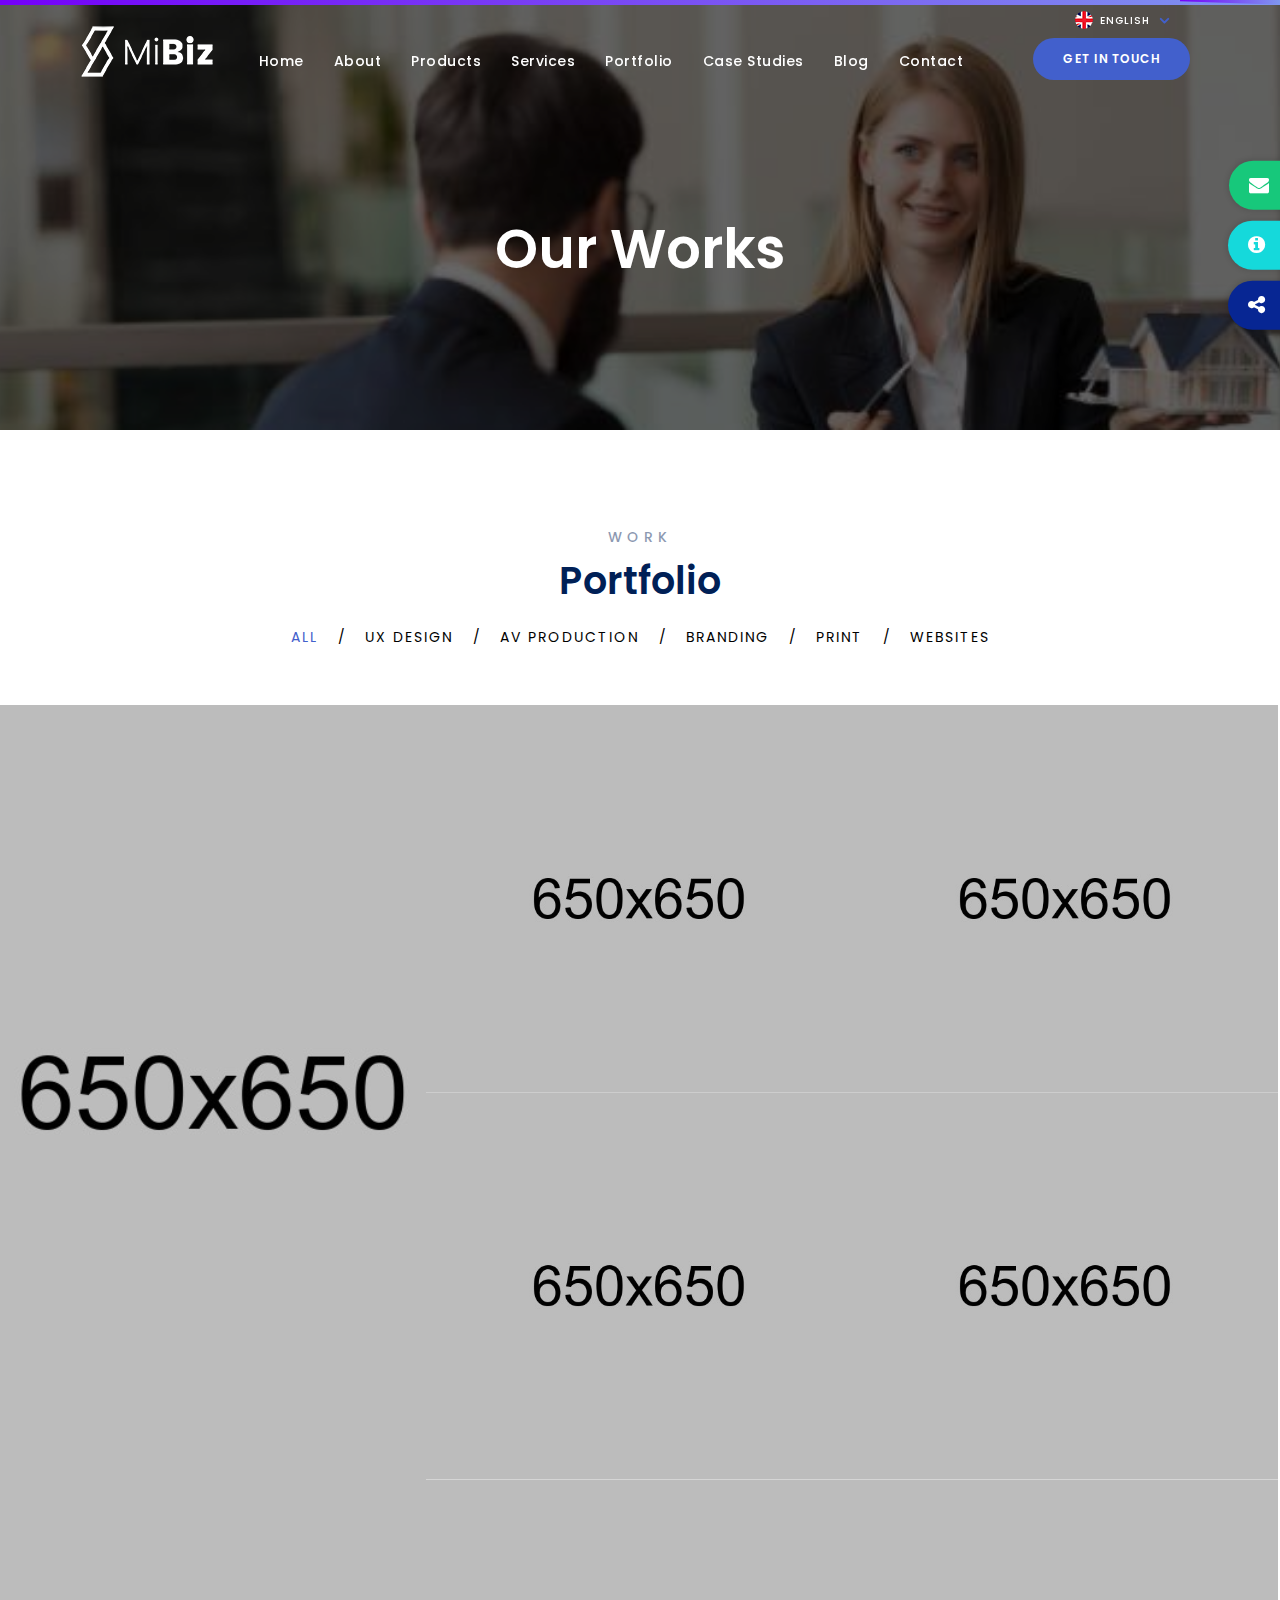
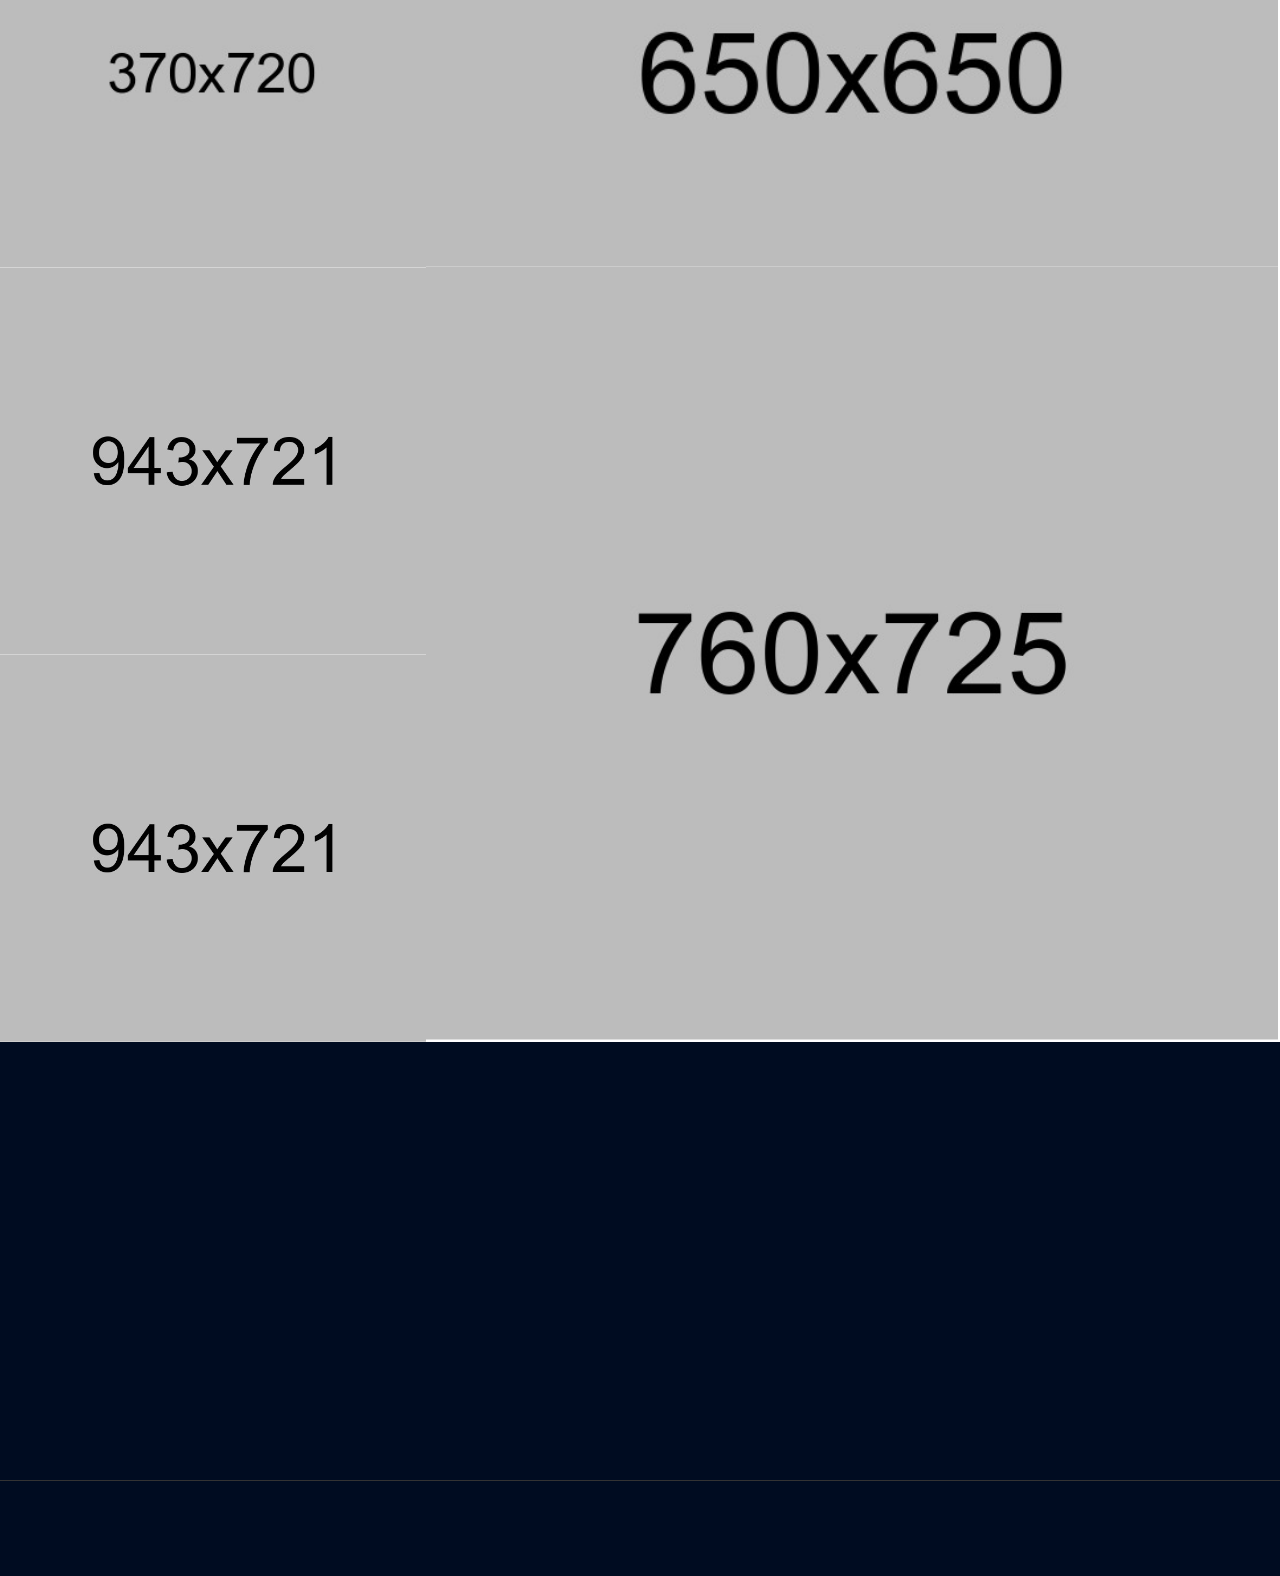
<file: portfolio_masonary.html>
<!doctype html>
<html>
<head>
	<meta charset="utf-8">
	<meta name="viewport" content="width=device-width, initial-scale=1.0, maximum-scale=1.0, user-scalable=no" />
	<title>MiBiz </title>
	<link href="assets/css/bootstrap.css" rel="stylesheet">
	<link href="assets/css/animate.css" rel="stylesheet">
	<link href="assets/css/owl.carousel.css" rel="stylesheet">
	<link href="libraries/lightbox/css/prettyPhoto.css" rel="stylesheet"/>
	<link href="libraries/lightbox/magnific-popup.css" rel="stylesheet"/>
	<link href="assets/css/component.css" rel="stylesheet">
	<link href="https://fonts.googleapis.com/css?family=Poppins:300,400,500,600,700" rel="stylesheet"> 
	<link rel="icon" href="assets/img/fav.png">
	<link rel="stylesheet" type="text/css" href="fonts/font-awesome-4.3.0/css/font-awesome.min.css" />
</head>

<body  class="index">
	
	<!-- Loader -->
	<div class="pre-loader">
		<div class="la-anim-1"></div>
		<div class="pre-loader-anim">
			<div>LOADING...</div>
		</div>
	</div>
	
		<!-- nav-wrapper -->
        <nav id="nav-wrapper">
            
			<!-- navbar -->
            <div class="navbar">

                <!-- container -->
                <div class="menu-padd">
                    <!-- row -->
                    <div class="row">

                        <!-- col-md-12 -->
                        <div class="col-md-12">

                            <!-- navbar-header -->
                            <div class="navbar-header">
								
								<!-- Language Bar Start -->
								<div class="language_bar">
									<div class="dropdown">
										<select class="language-box selectpicker">
											<option>English</option>
											<option>french</option>
											<option>Spanish</option>
										</select>
									</div>
								</div>
								
								<!-- Language Bar End -->
                                <!-- Mobile Menu -->
                                <button data-target=".navbar-collapse" data-toggle="collapse" class="navbar-toggle" type="button">
                                    <i class="fa fa-bars"></i>
                                </button><!-- / mobile Menu -->

                                <!-- logo -->
                                <a href="index.html" class="navbar-brand" data-scroll>
                                    <!--<h3 class="logo-text">One</h3>-->
									<img src="assets/img/logo.png" alt="Logo" />
                                </a><!-- /logo -->

                            </div><!-- /navbar-header -->

                            <!-- navbar-collapse -->
                            <div class="navbar-collapse collapse">

                                <!-- nav -->
                                <ul class="nav navbar-nav navbar-right">
									
									<!-- Home -->
                                    <li>
                                        <a href="#home" data-scroll class="scrollto">
                                            Home
                                        </a>
                                    </li><!-- /Home -->
                                    <!-- Home -->
                                    <li>
                                        <a href="about.html">
                                            About
                                        </a>
                                    </li><!-- /Home -->

                                    <!-- About -->
                                    <li>
                                        <a href="product-landing.html">
                                            Products
                                        </a>
                                    </li><!-- /About -->

                                    <!-- Portfolio -->
                                    <li>
                                        <a href="services-landing.html">
                                            Services
                                        </a>
                                    </li><!-- /Portfolio -->

									<!-- Services Section -->
                                    <li  class="submenu">
                                        <a href="#"  data-scroll class="scrollto">
                                            Portfolio
                                        </a>
										<ul class="dropdown-menu">
											<li><a href="portfolio_withoutname.html">3 col Without Name</a></li>
											<li><a href="portfolio_withname.html">3 col With Name</a></li>
											<li><a href="portfolio_withoutname_4col.html">4 col Without Name</a></li>
											<li><a href="portfolio_withname_4col.html">4 col With Name</a></li>
											<li><a href="portfolio_masonary.html">3 col Masonary</a></li>
											<li><a href="portfolio_masonary_4col.html">4 col Masonary</a></li>
											<li><a href="project_details.html">Portfolio Details One</a></li>
											<li><a href="project_details_one.html">Portfolio Details Two</a></li>
										</ul>
                                    </li><!-- /Services Section -->
									
									<!-- Team -->
                                    <li>
                                        <a href="casestudy-landing.html">
                                            Case Studies
                                        </a>
                                    </li><!-- /Team -->
									

                                     <li  class="submenu">
                                        <a href="#"  data-scroll class="scrollto">
                                            Blog
                                        </a>
										<ul class="dropdown-menu">
											<li><a href="blog-one.html">Blog One</a></li>
											<li><a href="blog-two.html">Blog Two</a></li>
										</ul>
                                    </li><!-- /Services Section -->
									
									
								
									
									<!-- Contact -->
                                    <li>
                                        <a href="contact.html">
                                            Contact
                                        </a>
                                    </li><!-- /Contact -->
									<li class="header-get">
									<a href="#" data-toggle="modal" data-target="#myModal" class="device-lg get-intch button-or"><span class="button button--aylen button--round-l button--text-upper button--size-s button--text-thick">Get in Touch</span></a>
									</li>
								</ul><!-- /nav -->

                            </div><!-- /navbar-collapse -->
							<a href="#" data-toggle="modal" data-target="#myModal" class="device-xs get-intch button-or"><span class="button button--aylen button--round-l button--text-upper button--size-s button--text-thick">Get in Touch</span></a>
							<a href="#" data-toggle="modal" data-target="#myModal">
								<div class="con-fix"><span class="float-button" style="z-index:1; position: relative;"><i class="fa fa-envelope" aria-hidden="true"></i></span><div class="hover-layer"></div></div>
							</a>
									
							<a href="#" data-toggle="modal" data-target="#myModal1">
								<div class="share-fix"><span class="float-button" style="z-index:1; position: relative;"><i class="fa fa-info-circle" aria-hidden="true"></i></span><div class="hover-layer"></div></div>
							</a>
							
							<a href="#" data-toggle="modal" data-target="#myModal2">
								<div class="info-fix"><span class="float-button" style="z-index:1; position: relative;"><i class="fa fa-share-alt" aria-hidden="true"></i></span><div class="hover-layer"></div></div>
							</a>

                        </div><!-- /col-md-12 -->

                    </div><!-- /row -->
					
					
                </div><!-- /container -->

            </div><!-- /navbar -->
        </nav><!-- /nav-wrapper -->
		
		
		
		<!-- Modal -->
		<div class="modal fade" id="myModal" role="dialog">
		<button type="button" class="close" data-dismiss="modal">&times;</button>
		<div class="modal-dialog">
			
		  <!-- Modal content-->
		  <div class="modal-content">
			
			<h2>Get in Touch</h2>
			<div class="modal-body">
				<div class="padding-zero">
					<form enctype="multipart/form-data" id="contact-form" name="contact-form" method="POST" data-name="Contact Form">
					<div class="row">
					
						<div class="col-xs-12 col-sm-12 col-lg-12 no-padding">
							<div class="form-group">
								<span class="drop-angle"><i class="fa fa-angle-down" aria-hidden="true"></i></span>

								<select id="useroption" class="form form-control" onfocus="this.placeholder = ''" onblur="this.placeholder = 'Useroption'" name="useroption" data-name="Useroption">
									<option value="">Reason for Contacting</option>
									<option data-id="Product Enquiry" value="Product Enquiry">Product Enquiry</option>
									<option data-id="Partnership Enquiry" value="Partnership Enquiry">Partnership Enquiry</option>
								</select>
								
							</div>
						</div>
						
						
						<div class="col-xs-12 col-sm-12 col-lg-12 no-padding">
							<div class="form-group">
								<input type="text" id="name" class="form form-control" placeholder="Name" onfocus="this.placeholder = ''" onblur="this.placeholder = 'Name'" name="name" data-name="Name" required>
							</div>
						</div>
						<div class="col-xs-12 col-sm-12 col-lg-12 no-padding">
							<div class="form-group">
								<input type="text" id="company" class="form form-control" placeholder="Company" onfocus="this.placeholder = ''" onblur="this.placeholder = 'Company'" name="company" data-name="Company" required>
							</div>
						</div>
						<div class="col-xs-12 col-sm-12 col-lg-12 no-padding">
							<div class="form-group">
								<input type="text" id="contact" onkeypress="return isNumberKey(event)" class="form form-control" placeholder="Contact No." onfocus="this.placeholder = ''" onblur="this.placeholder = 'Contact No.'" name="contact" data-name="Contact" required>
							</div>
						</div>
						<div class="col-xs-12 col-sm-12 col-lg-12 no-padding">
							<div class="form-group">
								<input type="email" id="email" class="form form-control" placeholder="Email" onfocus="this.placeholder = ''" onblur="this.placeholder = 'Email Address'" name="email-address" data-name="Email Address" required>
							</div>
						</div>
						
						<div class="form-submit col-xs-12 col-sm-12 text-center col-lg-12 no-padding">
							<button type="submit" id="valid-form" class="btn form-butn button button--aylen button--round-l button--text-thick">Submit</button>
						</div>
						<!-- Button submit -->
						
						
					</div>
					</form>
					<div id="block-answer" class="text-center">
						<div id="answer"></div>
					</div>
				</div>
			</div>
			
		  </div>
		  
		</div>
		</div>
		
		<!-- Modal -->
		<div class="modal fade" id="myModal1" role="dialog">
		<button type="button" class="close" data-dismiss="modal">&times;</button>
		<div class="about-modal modal-dialog">
			
		  <!-- Modal content-->
		  <div class="modal-content">
			
			<h2>Contact No</h2>
			<div class="contact-padd modal-body">
				<div class="con-modal padding-zero">
					<a href="#">+52 47 2130910</a>
					<a href="#">+52 47 2130564</a>
					<a href="#">+52 47 2130777</a>
				</div>
			</div>
			
			
			<h2 class="email-pad">Email</h2>
			<div class="email-pad-mod modal-body">
				<div class="con-modal padding-zero">
					<a href="#">info@mibiz.com</a>
					<a href="#">sales@mibiz.com</a>
					<a href="#">careers@mibiz.com</a>
				</div>
			</div>
		  </div>
		  
		</div>
		</div>
		
		<!-- Modal -->
		<div class="modal fade" id="myModal2" role="dialog">
		<button type="button" class="close" data-dismiss="modal">&times;</button>
		<div class="about-modal modal-dialog">
			
		  <!-- Modal content-->
		  <div class="modal-content">
			
			<h2>Social Share</h2>
			<div class="social-zero modal-body">
				<div class="modal_share">
					<div class="footer_block dark_gry">
						<div class="social-icons">
							<a href="https://www.facebook.com/farmerp05/"><div class="facebook"><i class="fa fa-facebook" aria-hidden="true"></i></div></a>
							<a href="https://twitter.com/Farm_ERP"><div class="twitter"><i class="fa fa-twitter" aria-hidden="true"></i></div></a>
							<a href="https://www.linkedin.com/company/farm_erp?trk=biz-brand-tree-co-name"><div class="insta"><i class="fa fa-linkedin" aria-hidden="true"></i></div></a>
							<a href="https://plus.google.com/101264982625451494809"><div class="insta"><i class="fa fa-google-plus" aria-hidden="true"></i></div></a>
							<a href="https://www.youtube.com/watch?v=UGwxeyD_3uk"><div class="youtube"><i class="fa fa-youtube" aria-hidden="true"></i></div></a>
						</div>
					</div>
				</div>
			</div>
			
		  </div>
		  
		</div>
		</div>
	<div class="industrypage-banner">
		<h1>Our Works</h1>
		<div class="overlay-ind-landing"></div>

	</div>
	<!-- Work Section -->
	<section id="work-section" class="work-section container-fluid no-padding section-padding">
		<!-- container -->
		<div class="col-md-12 no-padding">
			<div class="text-center">
				<h6>Work</h6>
				<h2>Portfolio</h2>
			</div>
			<!-- Portfolio Filters --> 
            <ul id="filters" class="filters-show portfolio-categories">
                <li><a id="all" href="#" data-filter="*" class="active">all</a><a class="mar-bar">/</a></li>	
                <li><a href="#" data-filter=".design">UX design</a><a class="mar-bar">/</a></li>
                <li><a href="#" data-filter=".production">AV Production</a><a class="mar-bar">/</a></li>
                <li><a href="#" data-filter=".branding">Branding</a><a class="mar-bar">/</a></li>
				<li><a href="#" data-filter=".print">Print</a><a class="mar-bar">/</a></li>
				<li><a href="#" data-filter=".web">Websites</a></li>
            </ul><!--/Portfolio Filters -->
 
            <div id="portfolio-wrap" class="no-gutter portfolio-wrap">
            	<div id="portfolio" class="auto-construct" data-col="3">
                	
                    <div class="grid-item branding tall">
                    	<a class="ajax-link" data-gal="prettyPhoto[gallery1]" href="project_details.html">
                            <div class="item-content" style="background-image:url(assets/img/project-thumb-1.jpg)"></div>
							<span><b>Decollage</b>Website , Branding</span>
                        </a>
						
                    </div>
					 
					<div class="grid-item design">
                    	<a data-gal="prettyPhoto[gallery1]" href="project_details_one.html" class="ajax-link">
                            <div class="item-content" style="background-image:url(assets/img/project-thumb-2.jpg)"></div>
                            <span><b>Decollage</b>Website , Branding</span>
                        </a>     
                    </div>
                    <div class="grid-item production design">
                    	<a class="ajax-link" data-gal="prettyPhoto[gallery1]" href="project_details.html">
                            <div class="item-content" style="background-image:url(assets/img/project-thumb-3.jpg)"></div>
                            <span><b>Future Proof</b>Website, Design</span>
                        </a>
                    </div>
                    <div class="grid-item branding production web">
                    	<a class="ajax-link" data-gal="prettyPhoto[gallery1]" href="project_details_one.html">
                            <div class="item-content" style="background-image:url(assets/img/project-thumb-4.jpg)"></div>
                            <span><b>Thievery Corporation</b>Website</span>
                        </a>
                    </div>
                    <div class="grid-item  print web">
                    	<a class="ajax-link" data-gal="prettyPhoto[gallery1]" href="project_details.html">
                            <div class="item-content" style="background-image:url(assets/img/project-thumb-5.jpg)"></div>
                            <span><b>Massive Attack</b>Design</span>
                        </a>
                    </div>
                    <div class="grid-item print photography wide">
                    	<a class="ajax-link" data-gal="prettyPhoto[gallery1]" href="project_details.html">
                            <div class="item-content" style="background-image:url(assets/img/project-thumb-6.jpg)"></div>
                            <span><b>Appler Fun</b>website</span>
                        </a>
                    </div>
					 <div class="grid-item branding production web">
                    	<a class="ajax-link" data-gal="prettyPhoto[gallery1]" href="project_details_one.html">
                            <div class="item-content" style="background-image:url(assets/img/project-thumb-7.jpg)"></div>
                            <span><b>Thievery Corporation</b>Website</span>
                        </a>
                    </div>
                   
                    <div class="grid-item print photography wide-tall">
                    	<a class="ajax-link" data-gal="prettyPhoto[gallery1]" href="project_details.html">
                            <div class="item-content" style="background-image:url(assets/img/project-thumb-8.jpg)"></div>
                            <span><b>Appler Fun</b>website</span>
                        </a>
                    </div>
					<div class="grid-item print photography">
                    	<a class="ajax-link" data-gal="prettyPhoto[gallery1]" href="project_details_one.html">
                            <div class="item-content" style="background-image:url(assets/img/project-thumb-9.jpg)"></div>
                            <span><b>Appler Fun</b>website</span>
                        </a>
                    </div>
					 <div class="grid-item  print web  small">
                    	<a class="ajax-link" data-gal="prettyPhoto[gallery1]" href="project_details.html">
                            <div class="item-content" style="background-image:url(assets/img/project-thumb-10.jpg)"></div>
                            <span><b>Massive Attack</b>Design</span>
                        </a>
                    </div>
                    
                </div>
            </div>			
		</div><!-- container -->
	</section><!-- Work Section -->
	<!-- Footer Start -->
    <div id="footer-sec" class="col-md-12 footer-bg">
	<div class="container">
		<footer class="footer">		
			<div class="col-sm-3 col-md-3 wow fadeInUp">
				<div class="row">
					<div class="footer_block reach">
						<h6>Reach Us</h6>
						<p>Lorem ipsum dolor sit amet, consectetuer adipiscing elit. Aenean commodo ligula eget dolor. Aenean massa.</p>
						<h6>Phone</h6>
						<a>+52-45-2345635</a>
						<a>+52-45-2345635</a>
						
					</div>
				</div>
			</div>
			<div class="col-sm-3 col-md-3 wow fadeInUp">
				<div class="row">
					<div class="footer_block dark_gry mails">
						<h6>Corporate</h6>
						<a href="#">info@email.com</a>
						<h6>Sales</h6>
						<a href="#">sales@email.com</a>
						<h6>Careers</h6>
						<a href="#">careers@email.com</a>
					</div>
				</div>
			</div>
			<div class="col-sm-3 col-md-3 wow fadeInUp">
				<div class="row">
					<div class="footer_block">
						<h6>Quick Links</h6>
						<div class="tagsbar">
							<a href="about.html">About</a>
							<a href="product-landing.html">Products</a>
							<a href="awards.html">Awards</a>
							<a href="services-landing.html">Sevices</a>
							
							<a href="faqs.html">Faq's</a>
							<a href="blog-one.html">Blog</a>
						</div>
					</div>
				</div>
			</div>
			<div class="col-sm-3 col-md-3 wow fadeInUp">
				<div class="row">
					<div class="footer_block dark_gry">
						<div class="social-icons">
							<a href="#"><div class="facebook"><i class="fa fa-facebook" aria-hidden="true"></i></div></a>
							<a href="#"><div class="twitter"><i class="fa fa-twitter" aria-hidden="true"></i></div></a>
							<a href="#"><div class="insta"><i class="fa fa-instagram" aria-hidden="true"></i></div></a>
							<a href="#"><div class="youtube"><i class="fa fa-youtube" aria-hidden="true"></i></div></a>
						</div>
						<div class="clearfix"></div>
						<p>Lorem ipsum dolor sit amet, consectetuer adipiscing elit. Aenean commodo ligula eget dolor. Aenean massa.</p>
					</div>
				</div>
			</div>
			
		</footer>
	</div>	
	</div>
	<div class="clearfix"></div>
	<div class="col-ms-12 copy-bg">
		<div class="container">
			<div class="">
				<a class="copy-text wow fadeInUp" href="http://multia.in/" ><p class="copytxt">2017 Copyright</p></a>
				<a  class="policy wow fadeInUp" href="#" ><p>Policy | Disclaimer</p></a>
			</div>
		</div>
	</div>	
    <!-- Footer End -->

	<script type="text/javascript" src="assets/js/jquery.js"></script>
	<script type="text/javascript" src="assets/js/jquery-ui.min.js"></script>
	<script type="text/javascript" src="assets/js/bootstrap.min.js"></script>
	<script type="text/javascript" src="assets/js/smooth-scroll.min.js"></script>
	<script type="text/javascript" src="assets/js/wow.min.js"></script>
	<script type="text/javascript" src="assets/js/owl.carousel.js"></script>
	<script type="text/javascript" src="assets/js/contact-me.js"></script>
	<script type="text/javascript" src="assets/js/newsletter.js"></script>
	<script type="text/javascript" src="libraries/isotope/isotope.pkgd.min.js"></script> 
	<script type="text/javascript" src="libraries/lightbox/jquery.magnific-popup.min.js"></script> 
	<script type="text/javascript" src="libraries/lightbox/js/jquery.prettyPhoto.js"></script>
	<script type="text/javascript" src="assets/js/bootstrap-select.js"></script>
	<script type="text/javascript" src="assets/js/init.js"></script>
</body>
</html>
</file>
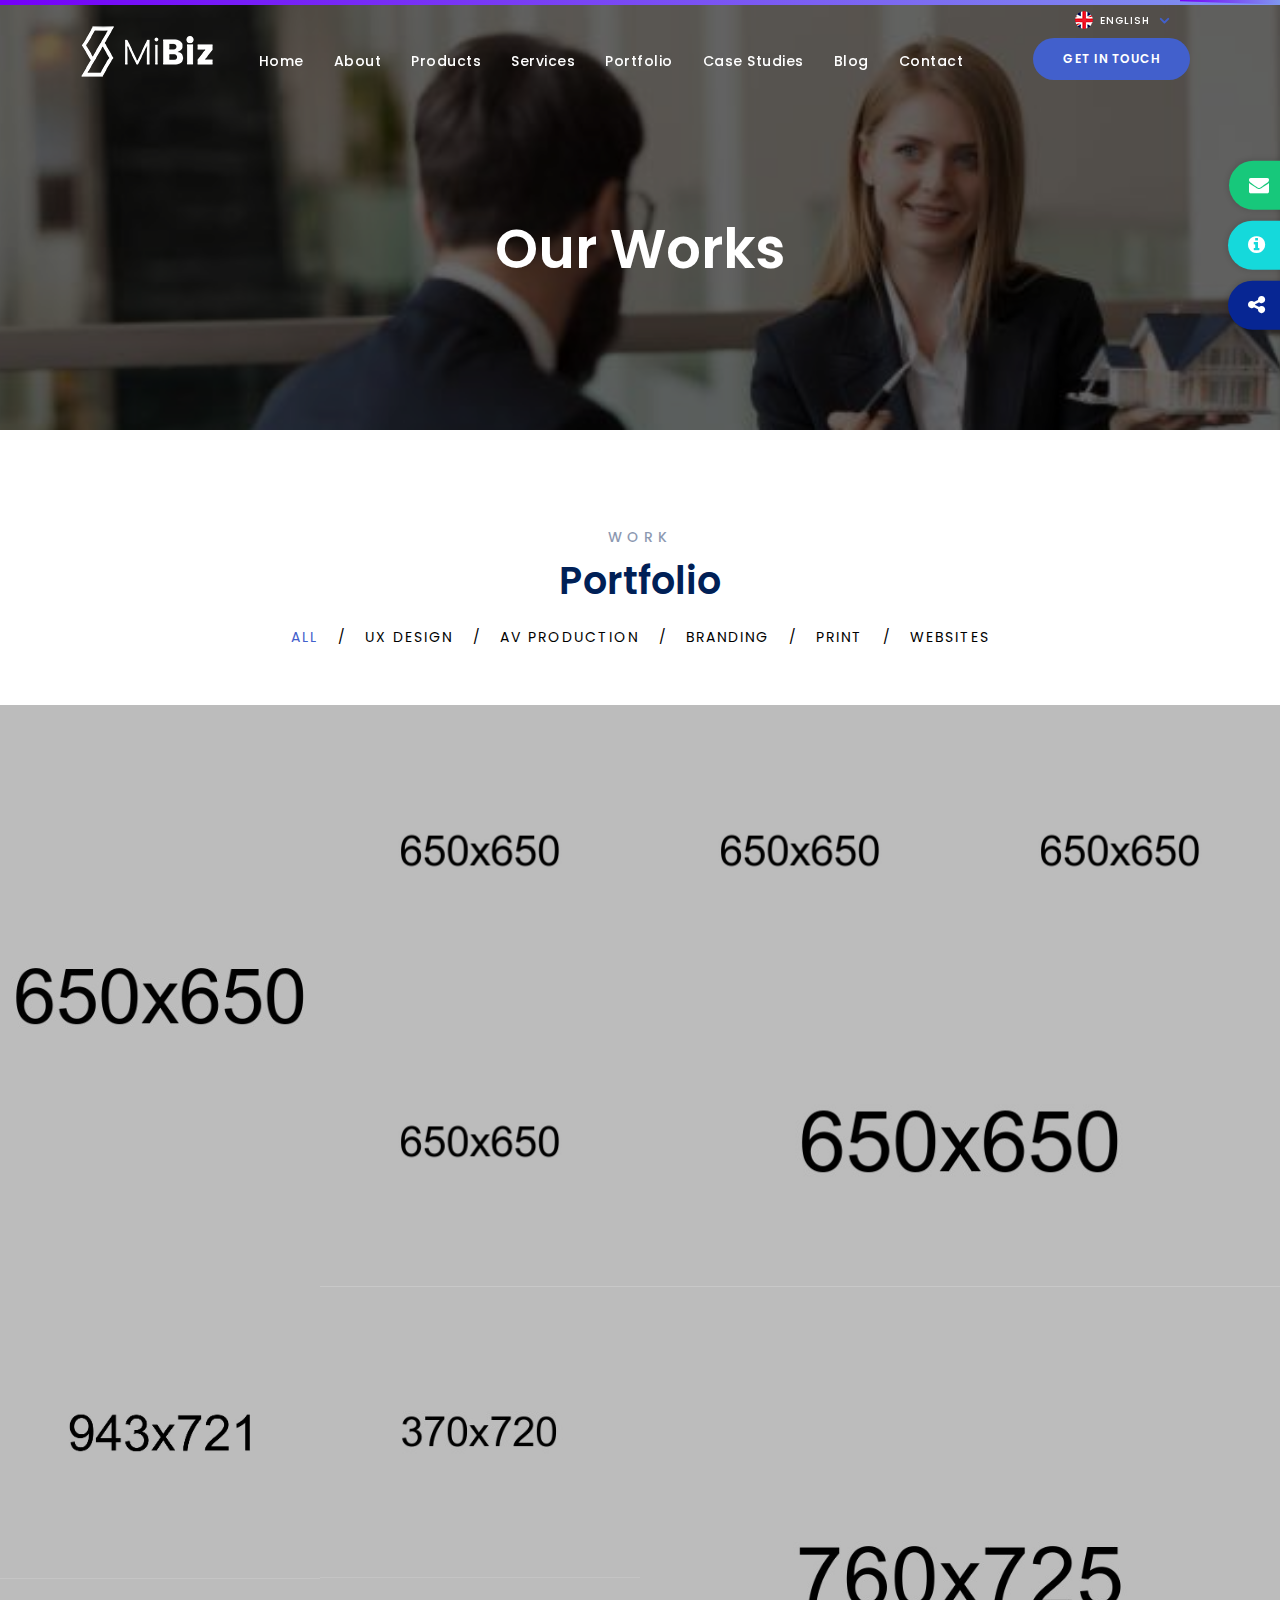
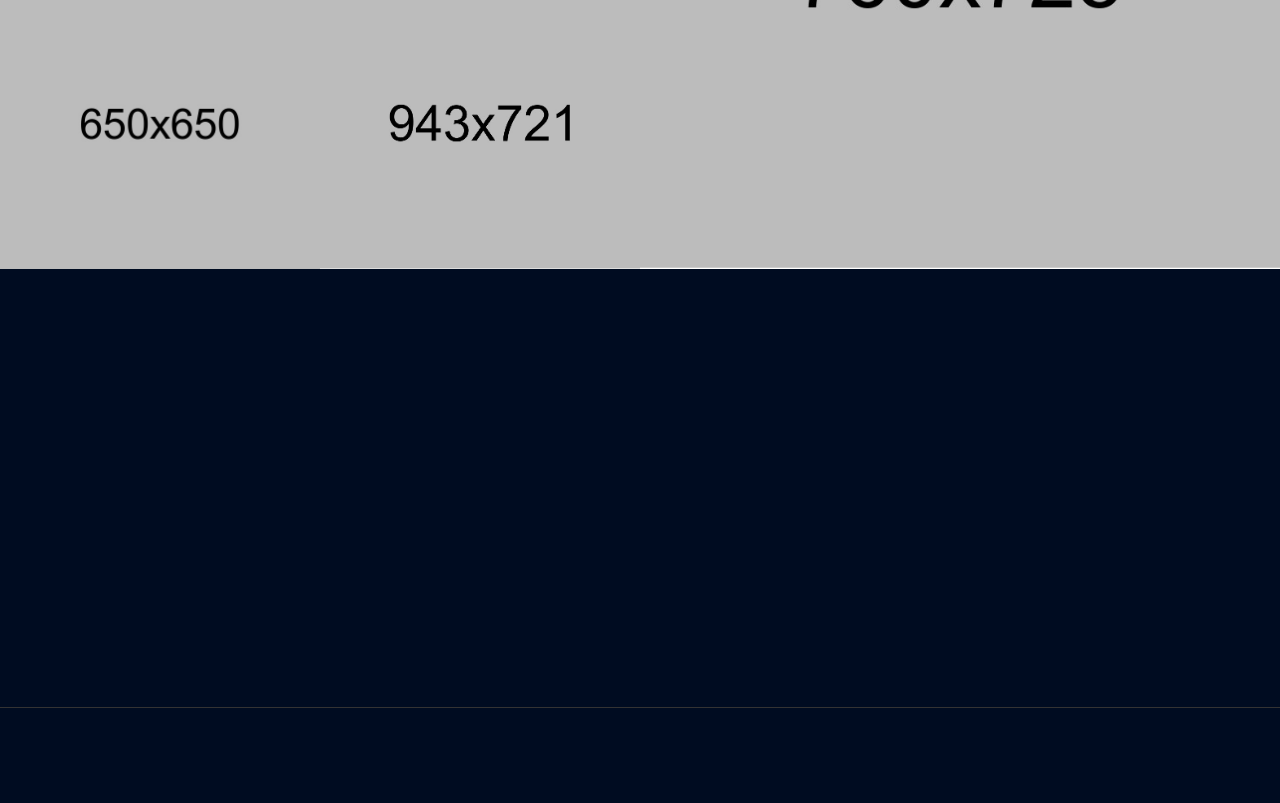
<file: portfolio_masonary_4col.html>
<!doctype html>
<html>
<head>
	<meta charset="utf-8">
	<meta name="viewport" content="width=device-width, initial-scale=1.0, maximum-scale=1.0, user-scalable=no" />
	<title>MiBiz </title>
	<link href="assets/css/bootstrap.css" rel="stylesheet">
	<link href="assets/css/animate.css" rel="stylesheet">
	<link href="assets/css/owl.carousel.css" rel="stylesheet">
	<link href="libraries/lightbox/css/prettyPhoto.css" rel="stylesheet"/>
	<link href="libraries/lightbox/magnific-popup.css" rel="stylesheet"/>
	<link href="assets/css/component.css" rel="stylesheet">
	<link href="https://fonts.googleapis.com/css?family=Poppins:300,400,500,600,700" rel="stylesheet"> 
	<link rel="icon" href="assets/img/fav.png">
	<link rel="stylesheet" type="text/css" href="fonts/font-awesome-4.3.0/css/font-awesome.min.css" />
</head>

<body  class="index">
	
	<!-- Loader -->
	<div class="pre-loader">
		<div class="la-anim-1"></div>
		<div class="pre-loader-anim">
			<div>LOADING...</div>
		</div>
	</div>
	
		<!--nav-wrapper -->
        <nav id="nav-wrapper">
            
			<!-- navbar -->
            <div class="navbar">

                <!-- container -->
                <div class="menu-padd">
                    <!-- row -->
                    <div class="row">

                        <!-- col-md-12 -->
                        <div class="col-md-12">

                            <!-- navbar-header -->
                            <div class="navbar-header">
								
								<!-- Language Bar Start -->
								<div class="language_bar">
									<div class="dropdown">
										<select class="language-box selectpicker">
											<option>English</option>
											<option>french</option>
											<option>Spanish</option>
										</select>
									</div>
								</div>
								
								<!-- Language Bar End -->
                                <!-- Mobile Menu -->
                                <button data-target=".navbar-collapse" data-toggle="collapse" class="navbar-toggle" type="button">
                                    <i class="fa fa-bars"></i>
                                </button><!-- / mobile Menu -->

                                <!-- logo -->
                                <a href="index.html" class="navbar-brand" data-scroll>
                                    <!--<h3 class="logo-text">One</h3>-->
									<img src="assets/img/logo.png" alt="Logo" />
                                </a><!-- /logo -->

                            </div><!-- /navbar-header -->

                            <!-- navbar-collapse -->
                            <div class="navbar-collapse collapse">

                                <!-- nav -->
                                <ul class="nav navbar-nav navbar-right">
									
									<!-- Home -->
                                    <li>
                                        <a href="index.html" data-scroll class="scrollto">
                                            Home
                                        </a>
                                    </li><!-- /Home -->
                                    <!-- Home -->
                                    <li>
                                        <a href="about.html">
                                            About
                                        </a>
                                    </li><!-- /Home -->

                                    <!-- About -->
                                    <li>
                                        <a href="product-landing.html">
                                            Products
                                        </a>
                                    </li><!-- /About -->

                                    <!-- Portfolio -->
                                    <li>
                                        <a href="services-landing.html">
                                            Services
                                        </a>
                                    </li><!-- /Portfolio -->

									<!-- Services Section -->
                                    <li  class="submenu">
                                        <a href="#"  data-scroll class="scrollto">
                                            Portfolio
                                        </a>
										<ul class="dropdown-menu">
											<li><a href="portfolio_withoutname.html">3 col Without Name</a></li>
											<li><a href="portfolio_withname.html">3 col With Name</a></li>
											<li><a href="portfolio_withoutname_4col.html">4 col Without Name</a></li>
											<li><a href="portfolio_withname_4col.html">4 col With Name</a></li>
											<li><a href="portfolio_masonary.html">3 col Masonary</a></li>
											<li><a href="portfolio_masonary_4col.html">4 col Masonary</a></li>
											<li><a href="project_details.html">Portfolio Details One</a></li>
											<li><a href="project_details_one.html">Portfolio Details Two</a></li>
										</ul>
                                    </li><!-- /Services Section -->
									
									<!-- Team -->
                                    <li>
                                        <a href="casestudy-landing.html">
                                            Case Studies
                                        </a>
                                    </li><!-- /Team -->
									

                                     <li  class="submenu">
                                        <a href="#"  data-scroll class="scrollto">
                                            Blog
                                        </a>
										<ul class="dropdown-menu">
											<li><a href="blog-one.html">Blog One</a></li>
											<li><a href="blog-two.html">Blog Two</a></li>
										</ul>
                                    </li><!-- /Services Section -->
									
									
								
										<!-- Contact -->
                                    <li>
                                        <a href="contact.html">
                                            Contact
                                        </a>
                                    </li><!-- /Contact -->
									<li class="header-get">
									<a href="#" data-toggle="modal" data-target="#myModal" class="device-lg get-intch button-or"><span class="button button--aylen button--round-l button--text-upper button--size-s button--text-thick">Get in Touch</span></a>
									</li>
								</ul><!-- /nav -->

                            </div><!-- /navbar-collapse -->
							<a href="#" data-toggle="modal" data-target="#myModal" class="device-xs get-intch button-or"><span class="button button--aylen button--round-l button--text-upper button--size-s button--text-thick">Get in Touch</span></a>
							<a href="#" data-toggle="modal" data-target="#myModal">
								<div class="con-fix"><span class="float-button" style="z-index:1; position: relative;"><i class="fa fa-envelope" aria-hidden="true"></i></span><div class="hover-layer"></div></div>
							</a>
									
							<a href="#" data-toggle="modal" data-target="#myModal1">
								<div class="share-fix"><span class="float-button" style="z-index:1; position: relative;"><i class="fa fa-info-circle" aria-hidden="true"></i></span><div class="hover-layer"></div></div>
							</a>
							
							<a href="#" data-toggle="modal" data-target="#myModal2">
								<div class="info-fix"><span class="float-button" style="z-index:1; position: relative;"><i class="fa fa-share-alt" aria-hidden="true"></i></span><div class="hover-layer"></div></div>
							</a>

                        </div><!-- /col-md-12 -->

                    </div><!-- /row -->
					
					
                </div><!-- /container -->

            </div><!-- /navbar -->
        </nav><!-- /nav-wrapper -->
		
		
		
		<!-- Modal -->
		<div class="modal fade" id="myModal" role="dialog">
		<button type="button" class="close" data-dismiss="modal">&times;</button>
		<div class="modal-dialog">
			
		  <!-- Modal content-->
		  <div class="modal-content">
			
			<h2>Get in Touch</h2>
			<div class="modal-body">
				<div class="padding-zero">
					<form enctype="multipart/form-data" id="contact-form" name="contact-form" method="POST" data-name="Contact Form">
					<div class="row">
					
						<div class="col-xs-12 col-sm-12 col-lg-12 no-padding">
							<div class="form-group">
								<span class="drop-angle"><i class="fa fa-angle-down" aria-hidden="true"></i></span>

								<select id="useroption" class="form form-control"  onfocus="this.placeholder = ''" onblur="this.placeholder = 'Useroption'" name="useroption" data-name="Useroption">
									<option value="">Reason for Contacting</option>
									<option data-id="Product Enquiry" value="Product Enquiry">Product Enquiry</option>
									<option data-id="Partnership Enquiry" value="Partnership Enquiry">Partnership Enquiry</option>
								</select>
								
							</div>
						</div>
						
						
						<div class="col-xs-12 col-sm-12 col-lg-12 no-padding">
							<div class="form-group">
								<input type="text" id="name" class="form form-control" placeholder="Name" onfocus="this.placeholder = ''" onblur="this.placeholder = 'Name'" name="name" data-name="Name" required>
							</div>
						</div>
						<div class="col-xs-12 col-sm-12 col-lg-12 no-padding">
							<div class="form-group">
								<input type="text" id="company" class="form form-control" placeholder="Company" onfocus="this.placeholder = ''" onblur="this.placeholder = 'Company'" name="company" data-name="Company" required>
							</div>
						</div>
						<div class="col-xs-12 col-sm-12 col-lg-12 no-padding">
							<div class="form-group">
								<input type="text" id="contact" onkeypress="return isNumberKey(event)" class="form form-control" placeholder="Contact No." onfocus="this.placeholder = ''" onblur="this.placeholder = 'Contact No.'" name="contact" data-name="Contact" required>
							</div>
						</div>
						<div class="col-xs-12 col-sm-12 col-lg-12 no-padding">
							<div class="form-group">
								<input type="email" id="email" class="form form-control" placeholder="Email" onfocus="this.placeholder = ''" onblur="this.placeholder = 'Email Address'" name="email-address" data-name="Email Address" required>
							</div>
						</div>
						
						<div class="form-submit col-xs-12 col-sm-12 text-center col-lg-12 no-padding">
							<button type="submit" id="valid-form" class="btn form-butn button button--aylen button--round-l button--text-thick">Submit</button>
						</div>
						<!-- Button submit -->
						
						
					</div>
					</form>
					<div id="block-answer" class="text-center">
						<div id="answer"></div>
					</div>
				</div>
			</div>
			
		  </div>
		  
		</div>
		</div>
		
		<!-- Modal -->
		<div class="modal fade" id="myModal1" role="dialog">
		<button type="button" class="close" data-dismiss="modal">&times;</button>
		<div class="about-modal modal-dialog">
			
		  <!-- Modal content-->
		  <div class="modal-content">
			
			<h2>Contact No</h2>
			<div class="contact-padd modal-body">
				<div class="con-modal padding-zero">
					<a href="#">+52 47 2130910</a>
					<a href="#">+52 47 2130564</a>
					<a href="#">+52 47 2130777</a>
				</div>
			</div>
			
			
			<h2 class="email-pad">Email</h2>
			<div class="email-pad-mod modal-body">
				<div class="con-modal padding-zero">
					<a href="#">info@mibiz.com</a>
					<a href="#">sales@mibiz.com</a>
					<a href="#">careers@mibiz.com</a>
				</div>
			</div>
		  </div>
		  
		</div>
		</div>
		
		<!-- Modal -->
		<div class="modal fade" id="myModal2" role="dialog">
		<button type="button" class="close" data-dismiss="modal">&times;</button>
		<div class="about-modal modal-dialog">
			
		  <!-- Modal content-->
		  <div class="modal-content">
			
			<h2>Social Share</h2>
			<div class="social-zero modal-body">
				<div class="modal_share">
					<div class="footer_block dark_gry">
						<div class="social-icons">
							<a href="https://www.facebook.com/farmerp05/"><div class="facebook"><i class="fa fa-facebook" aria-hidden="true"></i></div></a>
							<a href="https://twitter.com/Farm_ERP"><div class="twitter"><i class="fa fa-twitter" aria-hidden="true"></i></div></a>
							<a href="https://www.linkedin.com/company/farm_erp?trk=biz-brand-tree-co-name"><div class="insta"><i class="fa fa-linkedin" aria-hidden="true"></i></div></a>
							<a href="https://plus.google.com/101264982625451494809"><div class="insta"><i class="fa fa-google-plus" aria-hidden="true"></i></div></a>
							<a href="https://www.youtube.com/watch?v=UGwxeyD_3uk"><div class="youtube"><i class="fa fa-youtube" aria-hidden="true"></i></div></a>
						</div>
					</div>
				</div>
			</div>
			
		  </div>
		  
		</div>
		</div>
	<div class="industrypage-banner">
		<h1>Our Works</h1>
		<div class="overlay-ind-landing"></div>

	</div>
	<!-- Work Section -->
	<section id="work-section" class="work-section container-fluid no-padding section-padding">
		<!-- container -->
		<div class="col-md-12 no-padding">
			<div class="text-center">
				<h6>Work</h6>
				<h2>Portfolio</h2>
			</div>
			<!-- Portfolio Filters --> 
            <ul id="filters" class="filters-show portfolio-categories">
                <li><a id="all" href="#" data-filter="*" class="active">all</a><a class="mar-bar">/</a></li>	
                <li><a href="#" data-filter=".design">UX design</a><a class="mar-bar">/</a></li>
                <li><a href="#" data-filter=".production">AV Production</a><a class="mar-bar">/</a></li>
                <li><a href="#" data-filter=".branding">Branding</a><a class="mar-bar">/</a></li>
				<li><a href="#" data-filter=".print">Print</a><a class="mar-bar">/</a></li>
				<li><a href="#" data-filter=".web">Websites</a></li>
            </ul><!--/Portfolio Filters -->
 
            <div id="portfolio-wrap" class="no-gutter portfolio-wrap">
            	<div id="portfolio" class="auto-construct" data-col="4">
                	
                    <div class="grid-item branding tall">
                    	<a class="ajax-link" data-gal="prettyPhoto[gallery1]" href="project_details_one.html">
                            <div class="item-content" style="background-image:url(assets/img/project-thumb-1.jpg)"></div>
							<span><b>Decollage</b>Website , Branding</span>
                        </a>
						
                    </div>
					 
					<div class="grid-item design">
                    	<a data-gal="prettyPhoto[gallery1]" href="project_details.html" class="ajax-link">
                            <div class="item-content" style="background-image:url(assets/img/project-thumb-2.jpg)"></div>
                            <span><b>Decollage</b>Website , Branding</span>
                        </a>     
                    </div>
                    <div class="grid-item production design">
                    	<a class="ajax-link" data-gal="prettyPhoto[gallery1]" href="project_details_one.html">
                            <div class="item-content" style="background-image:url(assets/img/project-thumb-3.jpg)"></div>
                            <span><b>Future Proof</b>Website, Design</span>
                        </a>
                    </div>
                    <div class="grid-item branding production web">
                    	<a class="ajax-link" data-gal="prettyPhoto[gallery1]" href="project_details.html">
                            <div class="item-content" style="background-image:url(assets/img/project-thumb-4.jpg)"></div>
                            <span><b>Thievery Corporation</b>Website</span>
                        </a>
                    </div>
                    <div class="grid-item  print web">
                    	<a class="ajax-link" data-gal="prettyPhoto[gallery1]" href="project_details_one.html">
                            <div class="item-content" style="background-image:url(assets/img/project-thumb-5.jpg)"></div>
                            <span><b>Massive Attack</b>Design</span>
                        </a>
                    </div>
                    <div class="grid-item print photography wide">
                    	<a class="ajax-link" data-gal="prettyPhoto[gallery1]" href="project_details.html">
                            <div class="item-content" style="background-image:url(assets/img/project-thumb-6.jpg)"></div>
                            <span><b>Appler Fun</b>website</span>
                        </a>
                    </div>
					 <div class="grid-item branding production web">
                    	<a class="ajax-link" data-gal="prettyPhoto[gallery1]" href="project_details_one.html">
                            <div class="item-content" style="background-image:url(assets/img/project-thumb-7.jpg)"></div>
                            <span><b>Thievery Corporation</b>Website</span>
                        </a>
                    </div>
                   
                    <div class="grid-item print photography wide-tall">
                    	<a class="ajax-link" data-gal="prettyPhoto[gallery1]" href="project_details.html">
                            <div class="item-content" style="background-image:url(assets/img/project-thumb-8.jpg)"></div>
                            <span><b>Appler Fun</b>website</span>
                        </a>
                    </div>
					<div class="grid-item print photography">
                    	<a class="ajax-link" data-gal="prettyPhoto[gallery1]" href="project_details_one.html">
                            <div class="item-content" style="background-image:url(assets/img/project-thumb-9.jpg)"></div>
                            <span><b>Appler Fun</b>website</span>
                        </a>
                    </div>
					<div class="grid-item  print web  small">
                    	<a class="ajax-link" data-gal="prettyPhoto[gallery1]" href="project_details.html">
                            <div class="item-content" style="background-image:url(assets/img/project-thumb-10.jpg)"></div>
                            <span><b>Massive Attack</b>Design</span>
                        </a>
                    </div>
					 <div class="grid-item  print web  small">
                    	<a class="ajax-link" data-gal="prettyPhoto[gallery1]" href="project_details_one.html">
                            <div class="item-content" style="background-image:url(assets/img/project-thumb-2.jpg)"></div>
                            <span><b>Massive Attack</b>Design</span>
                        </a>
                    </div>
                    
                </div>
            </div>			
		</div><!-- container -->
	</section><!-- Work Section -->
	<!-- Footer Start -->
    <div id="footer-sec" class="col-md-12 footer-bg">
	<div class="container">
		<footer class="footer">		
			<div class="col-xs-6 col-sm-3 col-md-3 wow fadeInUp">
				<div class="row">
					<div class="footer_block reach">
						<h6>Reach Us</h6>
						<p>Lorem ipsum dolor sit amet, consectetuer adipiscing elit. Aenean commodo ligula eget dolor. Aenean massa.</p>
						<h6>Phone</h6>
						<a>+52-45-2345635</a>
						<a>+52-45-2345635</a>
						
					</div>
				</div>
			</div>
			<div class="col-xs-6 col-sm-3 col-md-3 wow fadeInUp">
				<div class="row">
					<div class="footer_block dark_gry mails">
						<h6>Corporate</h6>
						<a href="#">info@email.com</a>
						<h6>Sales</h6>
						<a href="#">sales@email.com</a>
						<h6>Careers</h6>
						<a href="#">careers@email.com</a>
					</div>
				</div>
			</div>
			<div class="col-xs-6 col-sm-3 col-md-3 wow fadeInUp">
				<div class="row">
					<div class="footer_block">
						<h6 class="mob-xs">Quick Links</h6>
						<div class="tagsbar">
							<a href="about.html">About</a>
							<a href="product-landing.html">Products</a>
							<a href="awards.html">Awards</a>
							<a href="services-landing.html">Sevices</a>
							
							<a href="faqs.html">Faq's</a>
							<a href="blog-one.html">Blog</a>
						</div>
					</div>
				</div>
			</div>
			<div class="col-xs-6 col-sm-3 col-md-3 wow fadeInUp">
				<div class="row">
					<div class="footer_block dark_gry">
						<div class="social-icons">
							<a href="#"><div class="facebook"><i class="fa fa-facebook" aria-hidden="true"></i></div></a>
							<a href="#"><div class="twitter"><i class="fa fa-twitter" aria-hidden="true"></i></div></a>
							<a href="#"><div class="insta"><i class="fa fa-instagram" aria-hidden="true"></i></div></a>
							<a href="#"><div class="youtube"><i class="fa fa-youtube" aria-hidden="true"></i></div></a>
						</div>
						<div class="clearfix"></div>
						<p>Lorem ipsum dolor sit amet, consectetuer adipiscing elit. Aenean commodo ligula eget dolor. Aenean massa.</p>
					</div>
				</div>
			</div>
			
		</footer>
	</div>	
	</div>
	<div class="clearfix"></div>
	<div class="col-ms-12 copy-bg">
		<div class="container">
			<div class="">
				<a class="copy-text wow fadeInUp" href="http://multia.in/" ><p class="copytxt">2017 Copyright</p></a>
				<a  class="policy wow fadeInUp" href="#" ><p>Policy | Disclaimer</p></a>
			</div>
		</div>
	</div>	
    <!-- Footer End -->


	<script type="text/javascript" src="assets/js/jquery.js"></script>
	<script type="text/javascript" src="assets/js/jquery-ui.min.js"></script>
	<script type="text/javascript" src="assets/js/bootstrap.min.js"></script>
	<script type="text/javascript" src="assets/js/smooth-scroll.min.js"></script>
	<script type="text/javascript" src="assets/js/wow.min.js"></script>
	<script type="text/javascript" src="assets/js/owl.carousel.js"></script>
	<script type="text/javascript" src="assets/js/contact-me.js"></script>
	<script type="text/javascript" src="assets/js/newsletter.js"></script>
	<script type="text/javascript" src="libraries/isotope/isotope.pkgd.min.js"></script> 
	<script type="text/javascript" src="libraries/lightbox/jquery.magnific-popup.min.js"></script> 
	<script type="text/javascript" src="libraries/lightbox/js/jquery.prettyPhoto.js"></script>
	<script type="text/javascript" src="assets/js/bootstrap-select.js"></script>
	<script type="text/javascript" src="assets/js/init.js"></script>
</body>
</html>
</file>
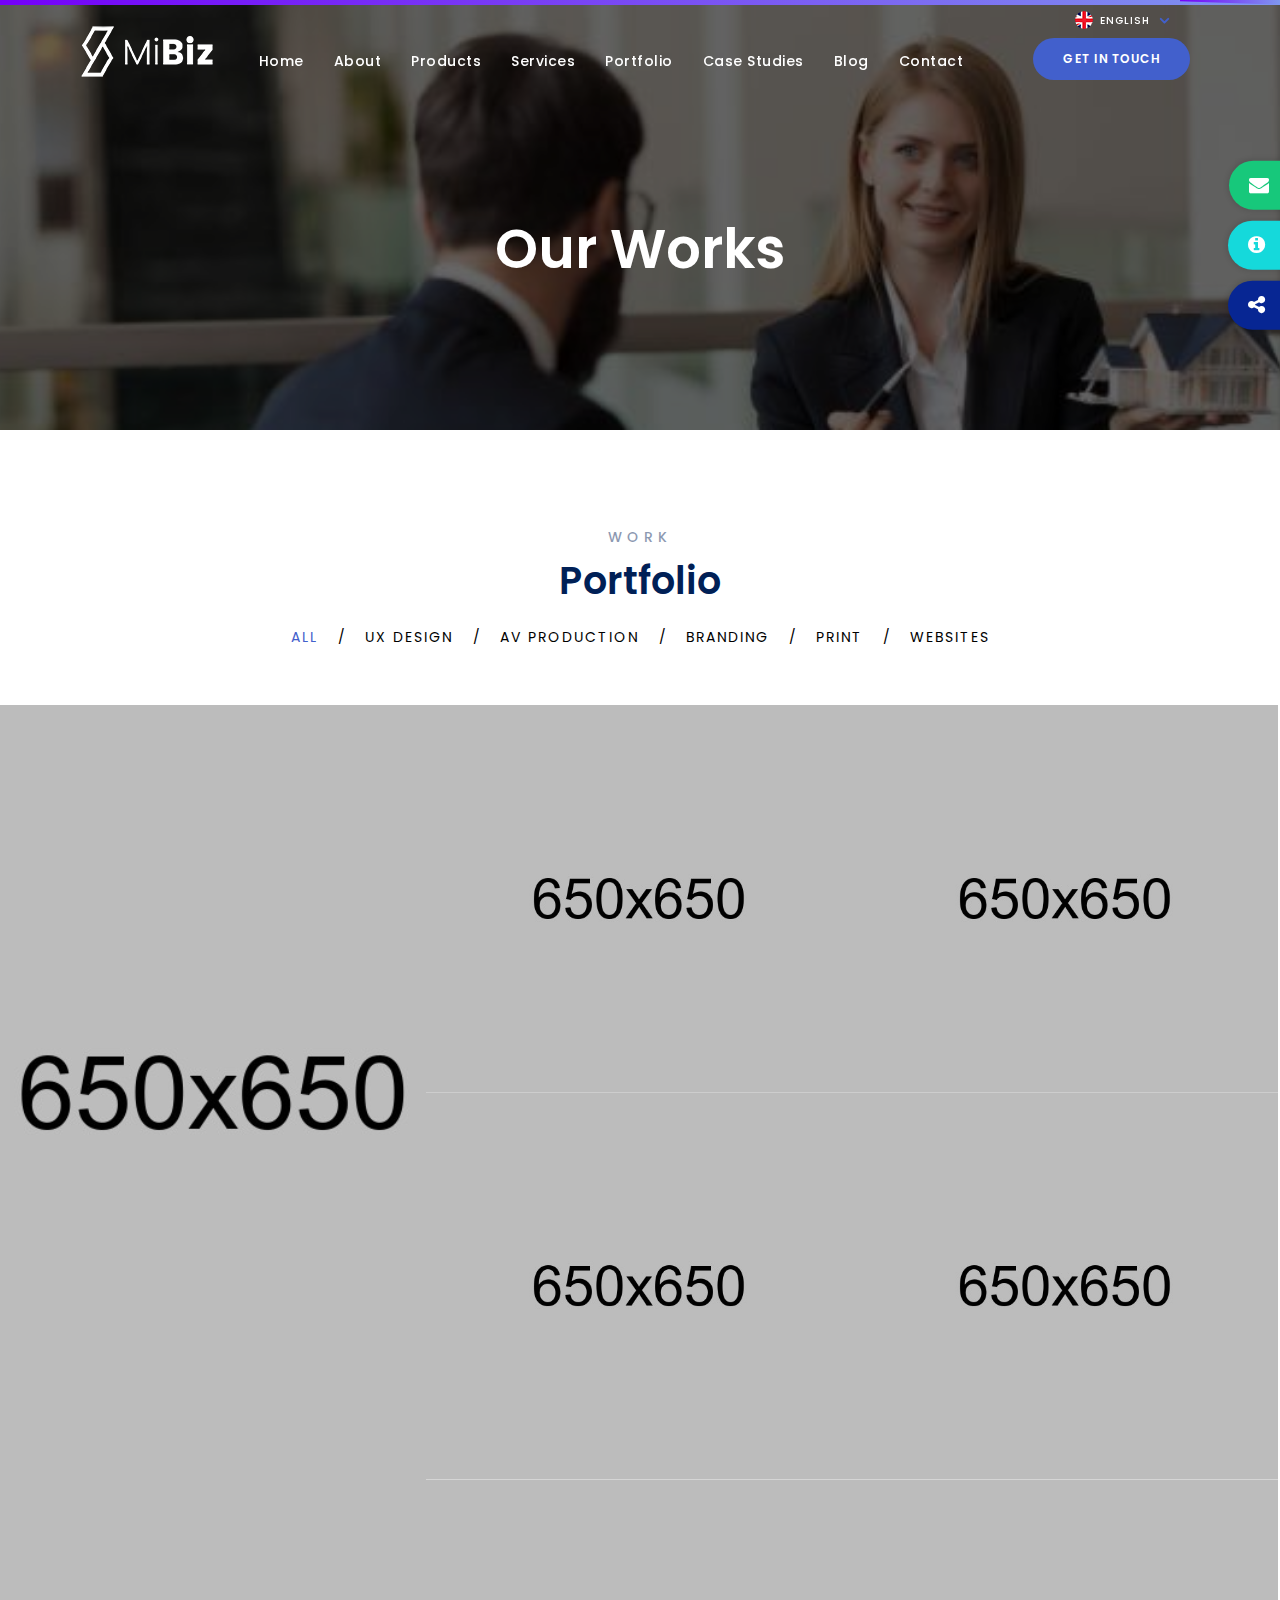
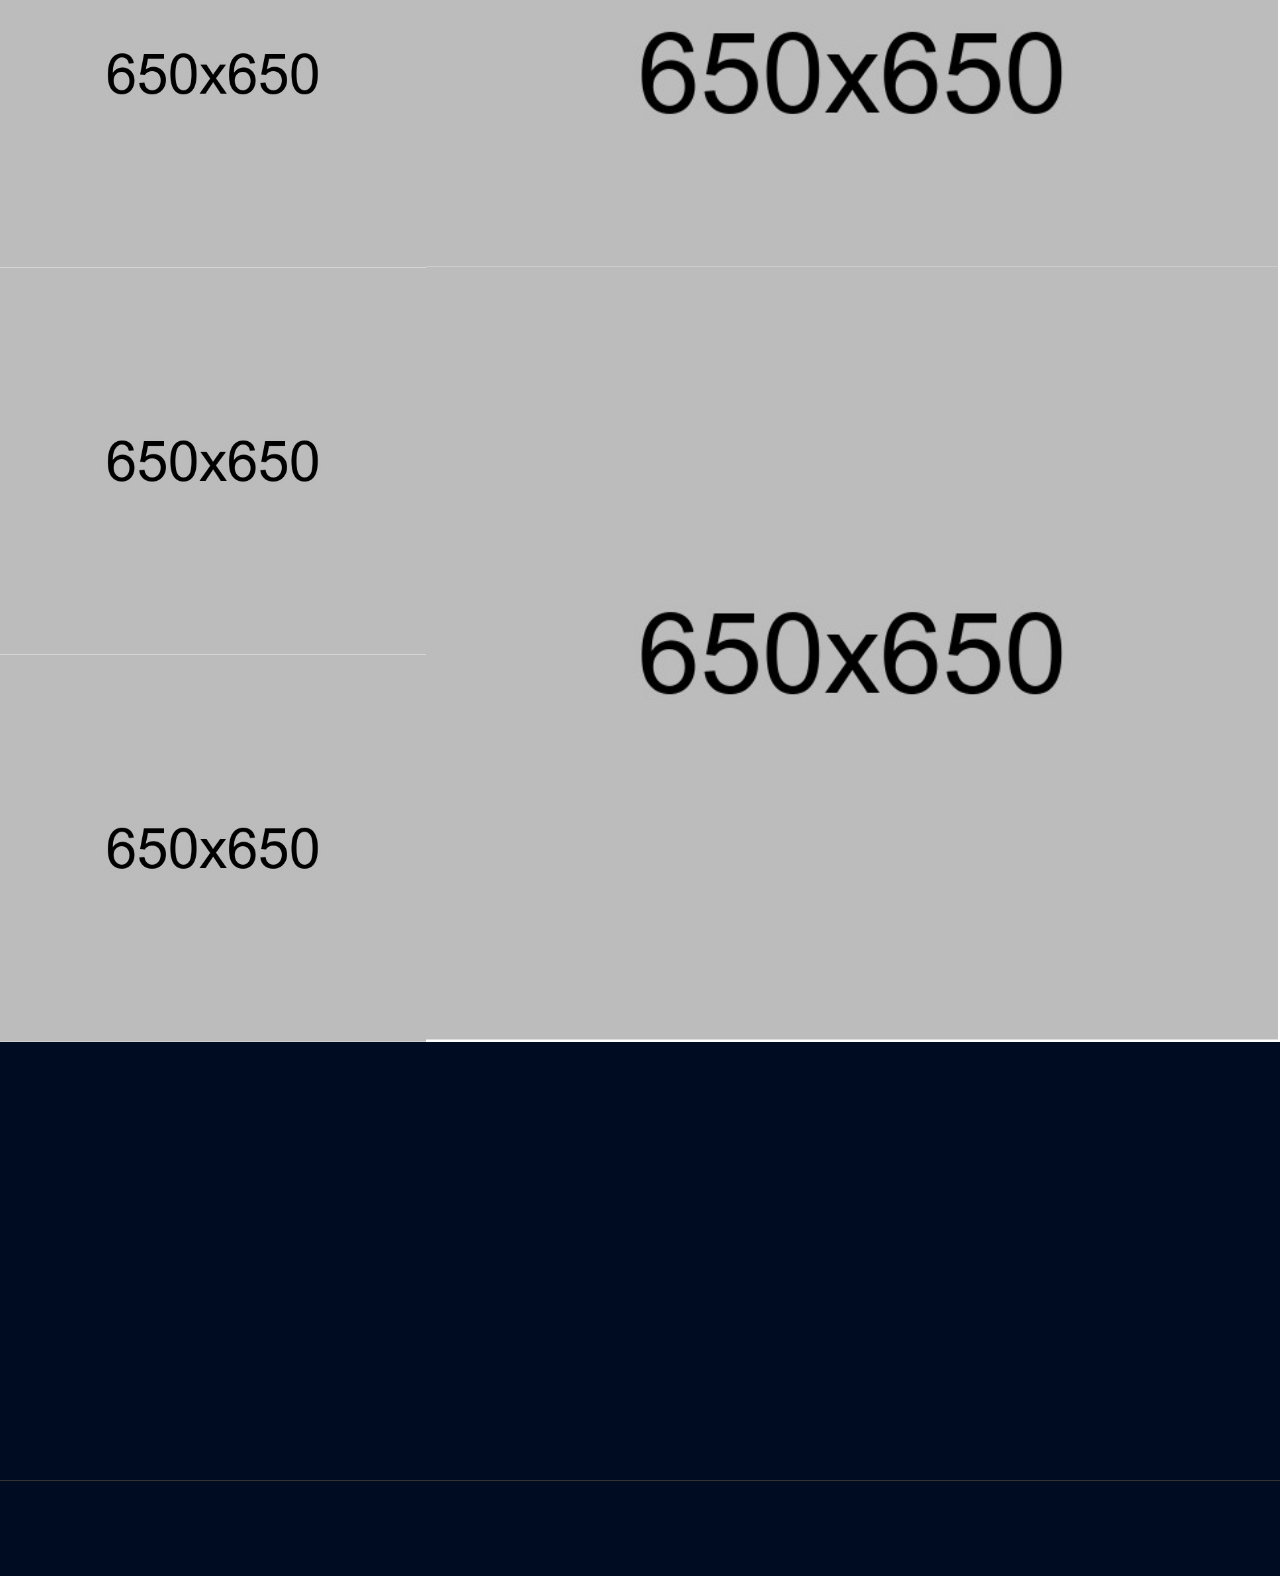
<file: portfolio_masonary_grid.html>
<!doctype html>
<html>
<head>
	<meta charset="utf-8">
	<meta name="viewport" content="width=device-width, initial-scale=1.0, maximum-scale=1.0, user-scalable=no" />
	<title>MiBiz </title>
	<link href="assets/css/bootstrap.css" rel="stylesheet">
	<link href="assets/css/animate.css" rel="stylesheet">
	<link href="assets/css/owl.carousel.css" rel="stylesheet">
	<link href="libraries/lightbox/css/prettyPhoto.css" rel="stylesheet"/>
	<link href="libraries/lightbox/magnific-popup.css" rel="stylesheet"/>
	<link href="assets/css/component.css" rel="stylesheet">
	<link href="https://fonts.googleapis.com/css?family=Poppins:300,400,500,600,700" rel="stylesheet"> 
	<link rel="icon" href="assets/img/fav.png">
	<link rel="stylesheet" type="text/css" href="fonts/font-awesome-4.3.0/css/font-awesome.min.css" />
</head>

<body  class="index">
	
	<!-- Loader -->
	<div class="pre-loader">
		<div class="la-anim-1"></div>
		<div class="pre-loader-anim">
			<div>LOADING...</div>
		</div>
	</div>
	
		<!--nav-wrapper -->
        <nav id="nav-wrapper">
            
			<!-- navbar -->
            <div class="navbar">

                <!-- container -->
                <div class="menu-padd">
                    <!-- row -->
                    <div class="row">

                        <!-- col-md-12 -->
                        <div class="col-md-12">

                            <!-- navbar-header -->
                            <div class="navbar-header">
								
								<!-- Language Bar Start -->
								<div class="language_bar">
									<div class="dropdown">
										<select class="language-box selectpicker">
											<option>English</option>
											<option>french</option>
											<option>Spanish</option>
										</select>
									</div>
								</div>
								
								<!-- Language Bar End -->
                                <!-- Mobile Menu -->
                                <button data-target=".navbar-collapse" data-toggle="collapse" class="navbar-toggle" type="button">
                                    <i class="fa fa-bars"></i>
                                </button><!-- / mobile Menu -->

                                <!-- logo -->
                                <a href="index.html" class="navbar-brand" data-scroll>
                                    <!--<h3 class="logo-text">One</h3>-->
									<img src="assets/img/logo.png" alt="Logo" />
                                </a><!-- /logo -->

                            </div><!-- /navbar-header -->

                            <!-- navbar-collapse -->
                            <div class="navbar-collapse collapse">

                                <!-- nav -->
                                <ul class="nav navbar-nav navbar-right">
									
									<!-- Home -->
                                    <li>
                                        <a href="index.html" data-scroll class="scrollto">
                                            Home
                                        </a>
                                    </li><!-- /Home -->
                                    <!-- Home -->
                                    <li>
                                        <a href="about.html">
                                            About
                                        </a>
                                    </li><!-- /Home -->

                                    <!-- About -->
                                    <li>
                                        <a href="product-landing.html">
                                            Products
                                        </a>
                                    </li><!-- /About -->

                                    <!-- Portfolio -->
                                    <li>
                                        <a href="services-landing.html">
                                            Services
                                        </a>
                                    </li><!-- /Portfolio -->

									<!-- Services Section -->
                                    <li  class="submenu">
                                        <a href="#"  data-scroll class="scrollto">
                                            Portfolio
                                        </a>
										<ul class="dropdown-menu">
											<li><a href="portfolio_withoutname.html">3 col Without Name</a></li>
											<li><a href="portfolio_withname.html">3 col With Name</a></li>
											<li><a href="portfolio_withoutname_4col.html">4 col Without Name</a></li>
											<li><a href="portfolio_withname_4col.html">4 col With Name</a></li>
											<li><a href="portfolio_masonary.html">3 col Masonary</a></li>
											<li><a href="portfolio_masonary_4col.html">4 col Masonary</a></li>
											<li><a href="project_details.html">Portfolio Details One</a></li>
											<li><a href="project_details_one.html">Portfolio Details Two</a></li>
										</ul>
                                    </li><!-- /Services Section -->
									
									<!-- Team -->
                                    <li>
                                        <a href="casestudy-landing.html">
                                            Case Studies
                                        </a>
                                    </li><!-- /Team -->
									

                                     <li  class="submenu">
                                        <a href="#"  data-scroll class="scrollto">
                                            Blog
                                        </a>
										<ul class="dropdown-menu">
											<li><a href="blog-one.html">Blog One</a></li>
											<li><a href="blog-two.html">Blog Two</a></li>
										</ul>
                                    </li><!-- /Services Section -->
									
									
								
									
										<!-- Contact -->
                                    <li>
                                        <a href="contact.html">
                                            Contact
                                        </a>
                                    </li><!-- /Contact -->
									<li class="header-get">
									<a href="#" data-toggle="modal" data-target="#myModal" class="device-lg get-intch button-or"><span class="button button--aylen button--round-l button--text-upper button--size-s button--text-thick">Get in Touch</span></a>
									</li>
								</ul><!-- /nav -->

                            </div><!-- /navbar-collapse -->
							<a href="#" data-toggle="modal" data-target="#myModal" class="device-xs get-intch button-or"><span class="button button--aylen button--round-l button--text-upper button--size-s button--text-thick">Get in Touch</span></a>
							<a href="#" data-toggle="modal" data-target="#myModal">
								<div class="con-fix"><span class="float-button" style="z-index:1; position: relative;"><i class="fa fa-envelope" aria-hidden="true"></i></span><div class="hover-layer"></div></div>
							</a>
									
							<a href="#" data-toggle="modal" data-target="#myModal1">
								<div class="share-fix"><span class="float-button" style="z-index:1; position: relative;"><i class="fa fa-info-circle" aria-hidden="true"></i></span><div class="hover-layer"></div></div>
							</a>
							
							<a href="#" data-toggle="modal" data-target="#myModal2">
								<div class="info-fix"><span class="float-button" style="z-index:1; position: relative;"><i class="fa fa-share-alt" aria-hidden="true"></i></span><div class="hover-layer"></div></div>
							</a>


                        </div><!-- /col-md-12 -->

                    </div><!-- /row -->
					
					
                </div><!-- /container -->

            </div><!-- /navbar -->
        </nav><!-- /nav-wrapper -->
		
		
		
		<!-- Modal -->
		<div class="modal fade" id="myModal" role="dialog">
		<button type="button" class="close" data-dismiss="modal">&times;</button>
		<div class="modal-dialog">
			
		  <!-- Modal content-->
		  <div class="modal-content">
			
			<h2>Get in Touch</h2>
			<div class="modal-body">
				<div class="padding-zero">
					<form enctype="multipart/form-data" id="contact-form" name="contact-form" method="POST" data-name="Contact Form">
					<div class="row">
					
						<div class="col-xs-12 col-sm-12 col-lg-12 no-padding">
							<div class="form-group">
								<span class="drop-angle"><i class="fa fa-angle-down" aria-hidden="true"></i></span>

								<select id="useroption" class="form form-control" onfocus="this.placeholder = ''" onblur="this.placeholder = 'Useroption'" name="useroption" data-name="Useroption">
									<option value="">Reason for Contacting</option>
									<option data-id="Product Enquiry" value="Product Enquiry">Product Enquiry</option>
									<option data-id="Partnership Enquiry" value="Partnership Enquiry">Partnership Enquiry</option>
								</select>
								
							</div>
						</div>
						
						
						<div class="col-xs-12 col-sm-12 col-lg-12 no-padding">
							<div class="form-group">
								<input type="text" id="name" class="form form-control" placeholder="Name" onfocus="this.placeholder = ''" onblur="this.placeholder = 'Name'" name="name" data-name="Name" required>
							</div>
						</div>
						<div class="col-xs-12 col-sm-12 col-lg-12 no-padding">
							<div class="form-group">
								<input type="text" id="company" class="form form-control" placeholder="Company" onfocus="this.placeholder = ''" onblur="this.placeholder = 'Company'" name="company" data-name="Company" required>
							</div>
						</div>
						<div class="col-xs-12 col-sm-12 col-lg-12 no-padding">
							<div class="form-group">
								<input type="text" id="contact" onkeypress="return isNumberKey(event)" class="form form-control" placeholder="Contact No." onfocus="this.placeholder = ''" onblur="this.placeholder = 'Contact No.'" name="contact" data-name="Contact" required>
							</div>
						</div>
						<div class="col-xs-12 col-sm-12 col-lg-12 no-padding">
							<div class="form-group">
								<input type="email" id="email" class="form form-control" placeholder="Email" onfocus="this.placeholder = ''" onblur="this.placeholder = 'Email Address'" name="email-address" data-name="Email Address" required>
							</div>
						</div>
						
						<div class="form-submit col-xs-12 col-sm-12 text-center col-lg-12 no-padding">
							<button type="submit" id="valid-form" class="btn form-butn button button--aylen button--round-l button--text-thick">Submit</button>
						</div>
						<!-- Button submit -->
						
						
					</div>
					</form>
					<div id="block-answer" class="text-center">
						<div id="answer"></div>
					</div>
				</div>
			</div>
			
		  </div>
		  
		</div>
		</div>
		
		<!-- Modal -->
		<div class="modal fade" id="myModal1" role="dialog">
		<button type="button" class="close" data-dismiss="modal">&times;</button>
		<div class="about-modal modal-dialog">
			
		  <!-- Modal content-->
		  <div class="modal-content">
			
			<h2>Contact No</h2>
			<div class="contact-padd modal-body">
				<div class="con-modal padding-zero">
					<a href="#">+52 47 2130910</a>
					<a href="#">+52 47 2130564</a>
					<a href="#">+52 47 2130777</a>
				</div>
			</div>
			
			
			<h2 class="email-pad">Email</h2>
			<div class="email-pad-mod modal-body">
				<div class="con-modal padding-zero">
					<a href="#">info@mibiz.com</a>
					<a href="#">sales@mibiz.com</a>
					<a href="#">careers@mibiz.com</a>
				</div>
			</div>
		  </div>
		  
		</div>
		</div>
		
		<!-- Modal -->
		<div class="modal fade" id="myModal2" role="dialog">
		<button type="button" class="close" data-dismiss="modal">&times;</button>
		<div class="about-modal modal-dialog">
			
		  <!-- Modal content-->
		  <div class="modal-content">
			
			<h2>Social Share</h2>
			<div class="social-zero modal-body">
				<div class="modal_share">
					<div class="footer_block dark_gry">
						<div class="social-icons">
							<a href="https://www.facebook.com/farmerp05/"><div class="facebook"><i class="fa fa-facebook" aria-hidden="true"></i></div></a>
							<a href="https://twitter.com/Farm_ERP"><div class="twitter"><i class="fa fa-twitter" aria-hidden="true"></i></div></a>
							<a href="https://www.linkedin.com/company/farm_erp?trk=biz-brand-tree-co-name"><div class="insta"><i class="fa fa-linkedin" aria-hidden="true"></i></div></a>
							<a href="https://plus.google.com/101264982625451494809"><div class="insta"><i class="fa fa-google-plus" aria-hidden="true"></i></div></a>
							<a href="https://www.youtube.com/watch?v=UGwxeyD_3uk"><div class="youtube"><i class="fa fa-youtube" aria-hidden="true"></i></div></a>
						</div>
					</div>
				</div>
			</div>
			
		  </div>
		  
		</div>
		</div>
	<div class="industrypage-banner">
		<h1>Our Works</h1>
		<div class="overlay-ind-landing"></div>

	</div>
	<!-- Work Section -->
	<section id="work-section" class="work-section container-fluid no-padding section-padding">
		<!-- container -->
		<div class="col-md-12 no-padding">
			<div class="text-center">
				<h6>Work</h6>
				<h2>Portfolio</h2>
			</div>
			<!-- Portfolio Filters --> 
            <ul id="filters" class="filters-show portfolio-categories">
                <li><a id="all" href="#" data-filter="*" class="active">all</a><a class="mar-bar">/</a></li>	
                <li><a href="#" data-filter=".design">UX design</a><a class="mar-bar">/</a></li>
                <li><a href="#" data-filter=".production">AV Production</a><a class="mar-bar">/</a></li>
                <li><a href="#" data-filter=".branding">Branding</a><a class="mar-bar">/</a></li>
				<li><a href="#" data-filter=".print">Print</a><a class="mar-bar">/</a></li>
				<li><a href="#" data-filter=".web">Websites</a></li>
            </ul><!--/Portfolio Filters -->
 
            <div id="portfolio-wrap" class="no-gutter portfolio-wrap">
            	<div id="portfolio" class="auto-construct" data-col="3">
                	
                    <div class="grid-item branding tall">
                    	<a class="ajax-link" data-gal="prettyPhoto[gallery1]" href="project_details_one.html">
                            <div class="item-content" style="background-image:url(assets/img/project-thumb-2.jpg)"></div>
							<span><b>Decollage</b>Website , Branding</span>
                        </a>
						
                    </div>
					 
					<div class="grid-item design">
                    	<a data-gal="prettyPhoto[gallery1]" href="project_details.html" class="ajax-link">
                            <div class="item-content" style="background-image:url(assets/img/project-thumb-1.jpg)"></div>
                            <span><b>Decollage</b>Website , Branding</span>
                        </a>     
                    </div>
                    <div class="grid-item production design">
                    	<a class="ajax-link" data-gal="prettyPhoto[gallery1]" href="project_details_one.html">
                            <div class="item-content" style="background-image:url(assets/img/project-thumb-3.jpg)"></div>
                            <span><b>Future Proof</b>Website, Design</span>
                        </a>
                    </div>
                    <div class="grid-item branding production web">
                    	<a class="ajax-link" data-gal="prettyPhoto[gallery1]" href="project_details.html">
                            <div class="item-content" style="background-image:url(assets/img/project-thumb-4.jpg)"></div>
                            <span><b>Thievery Corporation</b>Website</span>
                        </a>
                    </div>
                    <div class="grid-item  print web">
                    	<a class="ajax-link" data-gal="prettyPhoto[gallery1]" href="project_details_one.html">
                            <div class="item-content" style="background-image:url(assets/img/project-thumb-5.jpg)"></div>
                            <span><b>Massive Attack</b>Design</span>
                        </a>
                    </div>
                    <div class="grid-item print photography wide">
                    	<a class="ajax-link" data-gal="prettyPhoto[gallery1]" href="project_details.html">
                            <div class="item-content" style="background-image:url(assets/img/project-thumb-6.jpg)"></div>
                            <span><b>Appler Fun</b>website</span>
                        </a>
                    </div>
					 <div class="grid-item branding production web">
                    	<a class="ajax-link" data-gal="prettyPhoto[gallery1]" href="project_details_one.html">
                            <div class="item-content" style="background-image:url(assets/img/project-thumb-4.jpg)"></div>
                            <span><b>Thievery Corporation</b>Website</span>
                        </a>
                    </div>
                   
                    <div class="grid-item print photography wide-tall">
                    	<a class="ajax-link" data-gal="prettyPhoto[gallery1]" href="project_details.html">
                            <div class="item-content" style="background-image:url(assets/img/project-thumb-6.jpg)"></div>
                            <span><b>Appler Fun</b>website</span>
                        </a>
                    </div>
					<div class="grid-item print photography">
                    	<a class="ajax-link" data-gal="prettyPhoto[gallery1]" href="project_details_one.html">
                            <div class="item-content" style="background-image:url(assets/img/project-thumb-6.jpg)"></div>
                            <span><b>Appler Fun</b>website</span>
                        </a>
                    </div>
					<div class="grid-item  print web  small">
                    	<a class="ajax-link" data-gal="prettyPhoto[gallery1]" href="project_details.html">
                            <div class="item-content" style="background-image:url(assets/img/project-thumb-5.jpg)"></div>
                            <span><b>Massive Attack</b>Design</span>
                        </a>
                    </div>
					 
                    
                </div>
            </div>			
		</div><!-- container -->
	</section><!-- Work Section -->
	<!-- Footer Start -->
    <div id="footer-sec" class="col-md-12 footer-bg">
	<div class="container">
		<footer class="footer">		
			<div class="col-xs-6 col-sm-3 col-md-3 wow fadeInUp">
				<div class="row">
					<div class="footer_block reach">
						<h6>Reach Us</h6>
						<p>Lorem ipsum dolor sit amet, consectetuer adipiscing elit. Aenean commodo ligula eget dolor. Aenean massa.</p>
						<h6>Phone</h6>
						<a>+52-45-2345635</a>
						<a>+52-45-2345635</a>
						
					</div>
				</div>
			</div>
			<div class="col-xs-6 col-sm-3 col-md-3 wow fadeInUp">
				<div class="row">
					<div class="footer_block dark_gry mails">
						<h6>Corporate</h6>
						<a href="#">info@email.com</a>
						<h6>Sales</h6>
						<a href="#">sales@email.com</a>
						<h6>Careers</h6>
						<a href="#">careers@email.com</a>
					</div>
				</div>
			</div>
			<div class="col-xs-6 col-sm-3 col-md-3 wow fadeInUp">
				<div class="row">
					<div class="footer_block">
						<h6 class="mob-xs">Quick Links</h6>
						<div class="tagsbar">
							<a href="about.html">About</a>
							<a href="product-landing.html">Products</a>
							<a href="awards.html">Awards</a>
							<a href="services-landing.html">Sevices</a>
							
							<a href="faqs.html">Faq's</a>
							<a href="blog-one.html">Blog</a>
						</div>
					</div>
				</div>
			</div>
			<div class="col-xs-6 col-sm-3 col-md-3 wow fadeInUp">
				<div class="row">
					<div class="footer_block dark_gry">
						<div class="social-icons">
							<a href="#"><div class="facebook"><i class="fa fa-facebook" aria-hidden="true"></i></div></a>
							<a href="#"><div class="twitter"><i class="fa fa-twitter" aria-hidden="true"></i></div></a>
							<a href="#"><div class="insta"><i class="fa fa-instagram" aria-hidden="true"></i></div></a>
							<a href="#"><div class="youtube"><i class="fa fa-youtube" aria-hidden="true"></i></div></a>
						</div>
						<div class="clearfix"></div>
						<p>Lorem ipsum dolor sit amet, consectetuer adipiscing elit. Aenean commodo ligula eget dolor. Aenean massa.</p>
					</div>
				</div>
			</div>
			
		</footer>
	</div>	
	</div>
	<div class="clearfix"></div>
	<div class="col-ms-12 copy-bg">
		<div class="container">
			<div class="">
				<a class="copy-text wow fadeInUp" href="http://multia.in/" ><p class="copytxt">2017 Copyright</p></a>
				<a  class="policy wow fadeInUp" href="#" ><p>Policy | Disclaimer</p></a>
			</div>
		</div>
	</div>	
    <!-- Footer End -->


	<script type="text/javascript" src="assets/js/jquery.js"></script>
	<script type="text/javascript" src="assets/js/jquery-ui.min.js"></script>
	<script type="text/javascript" src="assets/js/bootstrap.min.js"></script>
	<script type="text/javascript" src="assets/js/smooth-scroll.min.js"></script>
	<script type="text/javascript" src="assets/js/wow.min.js"></script>
	<script type="text/javascript" src="assets/js/owl.carousel.js"></script>
	<script type="text/javascript" src="assets/js/contact-me.js"></script>
	<script type="text/javascript" src="assets/js/newsletter.js"></script>
	<script type="text/javascript" src="libraries/isotope/isotope.pkgd.min.js"></script> 
	<script type="text/javascript" src="libraries/lightbox/jquery.magnific-popup.min.js"></script> 
	<script type="text/javascript" src="libraries/lightbox/js/jquery.prettyPhoto.js"></script>
	<script type="text/javascript" src="assets/js/bootstrap-select.js"></script>
	<script type="text/javascript" src="assets/js/init.js"></script>
</body>
</html>
</file>
<file: libraries/lightbox/css/prettyPhoto.css>
/* ------------------------------------------------------------------------
	This you can edit.
------------------------------------------------------------------------- */

	/* ----------------------------------
		Default Theme
	----------------------------------- */

	div.pp_default .pp_top,
	div.pp_default .pp_top .pp_middle,
	div.pp_default .pp_top .pp_left,
	div.pp_default .pp_top .pp_right,
	div.pp_default .pp_bottom,
	div.pp_default .pp_bottom .pp_left,
	div.pp_default .pp_bottom .pp_middle,
	div.pp_default .pp_bottom .pp_right { height: 13px; }
	
	div.pp_default .pp_top .pp_left { background: url(../images/prettyPhoto/default/sprite.png) -78px -93px no-repeat; } /* Top left corner */
	div.pp_default .pp_top .pp_middle { background: url(../images/prettyPhoto/default/sprite_x.png) top left repeat-x; } /* Top pattern/color */
	div.pp_default .pp_top .pp_right { background: url(../images/prettyPhoto/default/sprite.png) -112px -93px no-repeat; } /* Top right corner */
	
	div.pp_default .pp_content .ppt { color: #f8f8f8; }
/*	div.pp_default .pp_content_container .pp_left { background: url(../images/prettyPhoto/default/sprite_y.png) -7px 0 repeat-y; padding-left: 13px; }*/
	/*div.pp_default .pp_content_container .pp_right { background: url(../images/prettyPhoto/default/sprite_y.png) top right repeat-y; padding-right: 13px; }*/
	div.pp_default .pp_content { background-color: #fff; } /* Content background */
	div.pp_default .pp_next:hover { background: url(../images/prettyPhoto/default/sprite_next.png) center right  no-repeat; cursor: pointer; } /* Next button */
	div.pp_default .pp_previous:hover { background: url(../images/prettyPhoto/default/sprite_prev.png) center left no-repeat; cursor: pointer; } /* Previous button */
	div.pp_default .pp_expand { background: url(../images/prettyPhoto/default/sprite.png) 0 -29px no-repeat; cursor: pointer; width: 28px; height: 28px; } /* Expand button */
	div.pp_default .pp_expand:hover { background: url(../images/prettyPhoto/default/sprite.png) 0 -56px no-repeat; cursor: pointer; } /* Expand button hover */
	div.pp_default .pp_contract { background: url(../images/prettyPhoto/default/sprite.png) 0 -84px no-repeat; cursor: pointer; width: 28px; height: 28px; } /* Contract button */
	div.pp_default .pp_contract:hover { background: url(../images/prettyPhoto/default/sprite.png) 0 -113px no-repeat; cursor: pointer; } /* Contract button hover */
	div.pp_default .pp_close { width: 30px; height: 30px; background: url(../images/prettyPhoto/default/sprite.png) 2px 1px no-repeat; cursor: pointer; } /* Close button */
	div.pp_default #pp_full_res .pp_inline { color: #000; } 
	div.pp_default .pp_gallery ul li a { background: url(../images/prettyPhoto/default/default_thumb.png) center center #f8f8f8; border:1px solid #aaa; }
	div.pp_default .pp_gallery ul li a:hover,
	div.pp_default .pp_gallery ul li.selected a { border-color: #fff; }
	div.pp_default .pp_social { margin-top: 7px; }

	div.pp_default .pp_gallery a.pp_arrow_previous,
	div.pp_default .pp_gallery a.pp_arrow_next { position: static; left: auto; }
	div.pp_default .pp_nav .pp_play,
	div.pp_default .pp_nav .pp_pause { background: url(../images/prettyPhoto/default/sprite.png) -51px 1px no-repeat; height:30px; width:30px; }
	div.pp_default .pp_nav .pp_pause { background-position: -51px -29px; }
	div.pp_default .pp_details { position: relative; }
	div.pp_default a.pp_arrow_previous,
	div.pp_default a.pp_arrow_next { background: url(../images/prettyPhoto/default/sprite.png) -31px -3px no-repeat; height: 20px; margin: 4px 0 0 0; width: 20px; }
	div.pp_default a.pp_arrow_next { left: 52px; background-position: -82px -3px; } /* The next arrow in the bottom nav */
	div.pp_default .pp_content_container .pp_details { margin-top: 5px; }
	div.pp_default .pp_nav { clear: none; width: 110px; position: relative; }
	div.pp_default .pp_nav .currentTextHolder{ font-family: Georgia; font-style: italic; color:#999; font-size: 11px; left: 75px; line-height: 25px; margin: 0; padding: 0 0 0 10px; position: absolute; top: 2px; }
	
	div.pp_default .pp_close:hover, div.pp_default .pp_nav .pp_play:hover, div.pp_default .pp_nav .pp_pause:hover, div.pp_default .pp_arrow_next:hover, div.pp_default .pp_arrow_previous:hover { opacity:0.7; }

	div.pp_default .pp_description{ font-size: 11px; font-weight: bold; line-height: 14px; margin: 5px 50px 5px 0; }

	div.pp_default .pp_bottom .pp_left { background: url(../images/prettyPhoto/default/sprite.png) -78px -127px no-repeat; } /* Bottom left corner */
	div.pp_default .pp_bottom .pp_middle { background: url(../images/prettyPhoto/default/sprite_x.png) bottom left repeat-x; } /* Bottom pattern/color */
	div.pp_default .pp_bottom .pp_right { background: url(../images/prettyPhoto/default/sprite.png) -112px -127px no-repeat; } /* Bottom right corner */

	div.pp_default .pp_loaderIcon { background: url(../images/prettyPhoto/default/loader.gif) center center no-repeat; } /* Loader icon */

	
	/* ----------------------------------
		Light Rounded Theme
	----------------------------------- */


	div.light_rounded .pp_top .pp_left { background: url(../images/prettyPhoto/light_rounded/sprite.png) -88px -53px no-repeat; } /* Top left corner */
	div.light_rounded .pp_top .pp_middle { background: #fff; } /* Top pattern/color */
	div.light_rounded .pp_top .pp_right { background: url(../images/prettyPhoto/light_rounded/sprite.png) -110px -53px no-repeat; } /* Top right corner */
	
	div.light_rounded .pp_content .ppt { color: #000; }
	div.light_rounded .pp_content_container .pp_left,
	div.light_rounded .pp_content_container .pp_right { background: #fff; }
	div.light_rounded .pp_content { background-color: #fff; } /* Content background */
	div.light_rounded .pp_next:hover { background: url(../images/prettyPhoto/light_rounded/btnNext.png) center right  no-repeat; cursor: pointer; } /* Next button */
	div.light_rounded .pp_previous:hover { background: url(../images/prettyPhoto/light_rounded/btnPrevious.png) center left no-repeat; cursor: pointer; } /* Previous button */
	div.light_rounded .pp_expand { background: url(../images/prettyPhoto/light_rounded/sprite.png) -31px -26px no-repeat; cursor: pointer; } /* Expand button */
	div.light_rounded .pp_expand:hover { background: url(../images/prettyPhoto/light_rounded/sprite.png) -31px -47px no-repeat; cursor: pointer; } /* Expand button hover */
	div.light_rounded .pp_contract { background: url(../images/prettyPhoto/light_rounded/sprite.png) 0 -26px no-repeat; cursor: pointer; } /* Contract button */
	div.light_rounded .pp_contract:hover { background: url(../images/prettyPhoto/light_rounded/sprite.png) 0 -47px no-repeat; cursor: pointer; } /* Contract button hover */
	div.light_rounded .pp_close { width: 75px; height: 22px; background: url(../images/prettyPhoto/light_rounded/sprite.png) -1px -1px no-repeat; cursor: pointer; } /* Close button */
	div.light_rounded .pp_details { position: relative; }
	div.light_rounded .pp_description { margin-right: 85px; }
	div.light_rounded #pp_full_res .pp_inline { color: #000; } 
	div.light_rounded .pp_gallery a.pp_arrow_previous,
	div.light_rounded .pp_gallery a.pp_arrow_next { margin-top: 12px !important; }
	div.light_rounded .pp_nav .pp_play { background: url(../images/prettyPhoto/light_rounded/sprite.png) -1px -100px no-repeat; height: 15px; width: 14px; }
	div.light_rounded .pp_nav .pp_pause { background: url(../images/prettyPhoto/light_rounded/sprite.png) -24px -100px no-repeat; height: 15px; width: 14px; }

	div.light_rounded .pp_arrow_previous { background: url(../images/prettyPhoto/light_rounded/sprite.png) 0 -71px no-repeat; } /* The previous arrow in the bottom nav */
		div.light_rounded .pp_arrow_previous.disabled { background-position: 0 -87px; cursor: default; }
	div.light_rounded .pp_arrow_next { background: url(../images/prettyPhoto/light_rounded/sprite.png) -22px -71px no-repeat; } /* The next arrow in the bottom nav */
		div.light_rounded .pp_arrow_next.disabled { background-position: -22px -87px; cursor: default; }

	div.light_rounded .pp_bottom .pp_left { background: url(../images/prettyPhoto/light_rounded/sprite.png) -88px -80px no-repeat; } /* Bottom left corner */
	div.light_rounded .pp_bottom .pp_middle { background: #fff; } /* Bottom pattern/color */
	div.light_rounded .pp_bottom .pp_right { background: url(../images/prettyPhoto/light_rounded/sprite.png) -110px -80px no-repeat; } /* Bottom right corner */

	div.light_rounded .pp_loaderIcon { background: url(../images/prettyPhoto/light_rounded/loader.gif) center center no-repeat; } /* Loader icon */
	
	/* ----------------------------------
		Dark Rounded Theme
	----------------------------------- */
	
	div.dark_rounded .pp_top .pp_left { background: url(../images/prettyPhoto/dark_rounded/sprite.png) -88px -53px no-repeat; } /* Top left corner */
	div.dark_rounded .pp_top .pp_middle { background: url(../images/prettyPhoto/dark_rounded/contentPattern.png) top left repeat; } /* Top pattern/color */
	div.dark_rounded .pp_top .pp_right { background: url(../images/prettyPhoto/dark_rounded/sprite.png) -110px -53px no-repeat; } /* Top right corner */
	
	div.dark_rounded .pp_content_container .pp_left { background: url(../images/prettyPhoto/dark_rounded/contentPattern.png) top left repeat-y; } /* Left Content background */
	div.dark_rounded .pp_content_container .pp_right { background: url(../images/prettyPhoto/dark_rounded/contentPattern.png) top right repeat-y; } /* Right Content background */
	div.dark_rounded .pp_content { background: url(../images/prettyPhoto/dark_rounded/contentPattern.png) top left repeat; } /* Content background */
	div.dark_rounded .pp_next:hover { background: url(../images/prettyPhoto/dark_rounded/btnNext.png) center right  no-repeat; cursor: pointer; } /* Next button */
	div.dark_rounded .pp_previous:hover { background: url(../images/prettyPhoto/dark_rounded/btnPrevious.png) center left no-repeat; cursor: pointer; } /* Previous button */
	div.dark_rounded .pp_expand { background: url(../images/prettyPhoto/dark_rounded/sprite.png) -31px -26px no-repeat; cursor: pointer; } /* Expand button */
	div.dark_rounded .pp_expand:hover { background: url(../images/prettyPhoto/dark_rounded/sprite.png) -31px -47px no-repeat; cursor: pointer; } /* Expand button hover */
	div.dark_rounded .pp_contract { background: url(../images/prettyPhoto/dark_rounded/sprite.png) 0 -26px no-repeat; cursor: pointer; } /* Contract button */
	div.dark_rounded .pp_contract:hover { background: url(../images/prettyPhoto/dark_rounded/sprite.png) 0 -47px no-repeat; cursor: pointer; } /* Contract button hover */
	div.dark_rounded .pp_close { width: 75px; height: 22px; background: url(../images/prettyPhoto/dark_rounded/sprite.png) -1px -1px no-repeat; cursor: pointer; } /* Close button */
	div.dark_rounded .pp_details { position: relative; }
	div.dark_rounded .pp_description { margin-right: 85px; }
	div.dark_rounded .currentTextHolder { color: #c4c4c4; }
	div.dark_rounded .pp_description { color: #fff; }
	div.dark_rounded #pp_full_res .pp_inline { color: #fff; }
	div.dark_rounded .pp_gallery a.pp_arrow_previous,
	div.dark_rounded .pp_gallery a.pp_arrow_next { margin-top: 12px !important; }
	div.dark_rounded .pp_nav .pp_play { background: url(../images/prettyPhoto/dark_rounded/sprite.png) -1px -100px no-repeat; height: 15px; width: 14px; }
	div.dark_rounded .pp_nav .pp_pause { background: url(../images/prettyPhoto/dark_rounded/sprite.png) -24px -100px no-repeat; height: 15px; width: 14px; }

	div.dark_rounded .pp_arrow_previous { background: url(../images/prettyPhoto/dark_rounded/sprite.png) 0 -71px no-repeat; } /* The previous arrow in the bottom nav */
		div.dark_rounded .pp_arrow_previous.disabled { background-position: 0 -87px; cursor: default; }
	div.dark_rounded .pp_arrow_next { background: url(../images/prettyPhoto/dark_rounded/sprite.png) -22px -71px no-repeat; } /* The next arrow in the bottom nav */
		div.dark_rounded .pp_arrow_next.disabled { background-position: -22px -87px; cursor: default; }

	div.dark_rounded .pp_bottom .pp_left { background: url(../images/prettyPhoto/dark_rounded/sprite.png) -88px -80px no-repeat; } /* Bottom left corner */
	div.dark_rounded .pp_bottom .pp_middle { background: url(../images/prettyPhoto/dark_rounded/contentPattern.png) top left repeat; } /* Bottom pattern/color */
	div.dark_rounded .pp_bottom .pp_right { background: url(../images/prettyPhoto/dark_rounded/sprite.png) -110px -80px no-repeat; } /* Bottom right corner */

	div.dark_rounded .pp_loaderIcon { background: url(../images/prettyPhoto/dark_rounded/loader.gif) center center no-repeat; } /* Loader icon */
	
	
	/* ----------------------------------
		Dark Square Theme
	----------------------------------- */
	
	div.dark_square .pp_left ,
	div.dark_square .pp_middle,
	div.dark_square .pp_right,
	div.dark_square .pp_content { background: #000; }
	
	div.dark_square .currentTextHolder { color: #c4c4c4; }
	div.dark_square .pp_description { color: #fff; }
	div.dark_square .pp_loaderIcon { background: url(../images/prettyPhoto/dark_square/loader.gif) center center no-repeat; } /* Loader icon */
	
	div.dark_square .pp_expand { background: url(../images/prettyPhoto/dark_square/sprite.png) -31px -26px no-repeat; cursor: pointer; } /* Expand button */
	div.dark_square .pp_expand:hover { background: url(../images/prettyPhoto/dark_square/sprite.png) -31px -47px no-repeat; cursor: pointer; } /* Expand button hover */
	div.dark_square .pp_contract { background: url(../images/prettyPhoto/dark_square/sprite.png) 0 -26px no-repeat; cursor: pointer; } /* Contract button */
	div.dark_square .pp_contract:hover { background: url(../images/prettyPhoto/dark_square/sprite.png) 0 -47px no-repeat; cursor: pointer; } /* Contract button hover */
	div.dark_square .pp_close { width: 75px; height: 22px; background: url(../images/prettyPhoto/dark_square/sprite.png) -1px -1px no-repeat; cursor: pointer; } /* Close button */
	div.dark_square .pp_details { position: relative; }
	div.dark_square .pp_description { margin: 0 85px 0 0; }
	div.dark_square #pp_full_res .pp_inline { color: #fff; }
	div.dark_square .pp_gallery a.pp_arrow_previous,
	div.dark_square .pp_gallery a.pp_arrow_next { margin-top: 12px !important; }
	div.dark_square .pp_nav { clear: none; }
	div.dark_square .pp_nav .pp_play { background: url(../images/prettyPhoto/dark_square/sprite.png) -1px -100px no-repeat; height: 15px; width: 14px; }
	div.dark_square .pp_nav .pp_pause { background: url(../images/prettyPhoto/dark_square/sprite.png) -24px -100px no-repeat; height: 15px; width: 14px; }
	
	div.dark_square .pp_arrow_previous { background: url(../images/prettyPhoto/dark_square/sprite.png) 0 -71px no-repeat; } /* The previous arrow in the bottom nav */
		div.dark_square .pp_arrow_previous.disabled { background-position: 0 -87px; cursor: default; }
	div.dark_square .pp_arrow_next { background: url(../images/prettyPhoto/dark_square/sprite.png) -22px -71px no-repeat; } /* The next arrow in the bottom nav */
		div.dark_square .pp_arrow_next.disabled { background-position: -22px -87px; cursor: default; }
	
	div.dark_square .pp_next:hover { background: url(../images/prettyPhoto/dark_square/btnNext.png) center right  no-repeat; cursor: pointer; } /* Next button */
	div.dark_square .pp_previous:hover { background: url(../images/prettyPhoto/dark_square/btnPrevious.png) center left no-repeat; cursor: pointer; } /* Previous button */


	/* ----------------------------------
		Light Square Theme
	----------------------------------- */
	
	div.light_square .pp_left ,
	div.light_square .pp_middle,
	div.light_square .pp_right,
	div.light_square .pp_content { background: #fff; }
	
	div.light_square .pp_content .ppt { color: #000; }
	div.light_square .pp_expand { background: url(../images/prettyPhoto/light_square/sprite.png) -31px -26px no-repeat; cursor: pointer; } /* Expand button */
	div.light_square .pp_expand:hover { background: url(../images/prettyPhoto/light_square/sprite.png) -31px -47px no-repeat; cursor: pointer; } /* Expand button hover */
	div.light_square .pp_contract { background: url(../images/prettyPhoto/light_square/sprite.png) 0 -26px no-repeat; cursor: pointer; } /* Contract button */
	div.light_square .pp_contract:hover { background: url(../images/prettyPhoto/light_square/sprite.png) 0 -47px no-repeat; cursor: pointer; } /* Contract button hover */
	.pp_close { width: 40px; height: 40px; background: url(../images/close.png) no-repeat; cursor: pointer; } /* Close button */
	div.light_square .pp_details { position: relative; }
	div.light_square .pp_description { margin-right: 85px; }
	div.light_square #pp_full_res .pp_inline { color: #000; }
	div.light_square .pp_gallery a.pp_arrow_previous,
	div.light_square .pp_gallery a.pp_arrow_next { margin-top: 12px !important; }
	div.light_square .pp_nav .pp_play { background: url(../images/prettyPhoto/light_square/sprite.png) -1px -100px no-repeat; height: 15px; width: 14px; }
	div.light_square .pp_nav .pp_pause { background: url(../images/prettyPhoto/light_square/sprite.png) -24px -100px no-repeat; height: 15px; width: 14px; }
	
	div.light_square .pp_arrow_previous { background: url(../images/prettyPhoto/light_square/sprite.png) 0 -71px no-repeat; } /* The previous arrow in the bottom nav */
		div.light_square .pp_arrow_previous.disabled { background-position: 0 -87px; cursor: default; }
	div.light_square .pp_arrow_next { background: url(../images/prettyPhoto/light_square/sprite.png) -22px -71px no-repeat; } /* The next arrow in the bottom nav */
		div.light_square .pp_arrow_next.disabled { background-position: -22px -87px; cursor: default; }
	
	div.light_square .pp_next:hover { background: url(../images/prettyPhoto/light_square/btnNext.png) center right  no-repeat; cursor: pointer; } /* Next button */
	div.light_square .pp_previous:hover { background: url(../images/prettyPhoto/light_square/btnPrevious.png) center left no-repeat; cursor: pointer; } /* Previous button */
	
	div.light_square .pp_loaderIcon { background: url(../images/prettyPhoto/light_rounded/loader.gif) center center no-repeat; } /* Loader icon */


	/* ----------------------------------
		Facebook style Theme
	----------------------------------- */
	
	div.facebook .pp_top .pp_left { background: url(../images/prettyPhoto/facebook/sprite.png) -88px -53px no-repeat; } /* Top left corner */
	div.facebook .pp_top .pp_middle { background: url(../images/prettyPhoto/facebook/contentPatternTop.png) top left repeat-x; } /* Top pattern/color */
	div.facebook .pp_top .pp_right { background: url(../images/prettyPhoto/facebook/sprite.png) -110px -53px no-repeat; } /* Top right corner */
	
	div.facebook .pp_content .ppt { color: #000; }
	div.facebook .pp_content_container .pp_left { background: url(../images/prettyPhoto/facebook/contentPatternLeft.png) top left repeat-y; } /* Content background */
	div.facebook .pp_content_container .pp_right { background: url(../images/prettyPhoto/facebook/contentPatternRight.png) top right repeat-y; } /* Content background */
	div.facebook .pp_content { background: #fff; } /* Content background */
	div.facebook .pp_expand { background: url(../images/prettyPhoto/facebook/sprite.png) -31px -26px no-repeat; cursor: pointer; } /* Expand button */
	div.facebook .pp_expand:hover { background: url(../images/prettyPhoto/facebook/sprite.png) -31px -47px no-repeat; cursor: pointer; } /* Expand button hover */
	div.facebook .pp_contract { background: url(../images/prettyPhoto/facebook/sprite.png) 0 -26px no-repeat; cursor: pointer; } /* Contract button */
	div.facebook .pp_contract:hover { background: url(../images/prettyPhoto/facebook/sprite.png) 0 -47px no-repeat; cursor: pointer; } /* Contract button hover */
	div.facebook .pp_close { width: 22px; height: 22px; background: url(../images/prettyPhoto/facebook/sprite.png) -1px -1px no-repeat; cursor: pointer; } /* Close button */
	div.facebook .pp_details { position: relative; }
	div.facebook .pp_description { margin: 0 37px 0 0; }
	div.facebook #pp_full_res .pp_inline { color: #000; } 
	div.facebook .pp_loaderIcon { background: url(../images/prettyPhoto/facebook/loader.gif) center center no-repeat; } /* Loader icon */
	
	div.facebook .pp_arrow_previous { background: url(../images/prettyPhoto/facebook/sprite.png) 0 -71px no-repeat; height: 22px; margin-top: 0; width: 22px; } /* The previous arrow in the bottom nav */
		div.facebook .pp_arrow_previous.disabled { background-position: 0 -96px; cursor: default; }
	div.facebook .pp_arrow_next { background: url(../images/prettyPhoto/facebook/sprite.png) -32px -71px no-repeat; height: 22px; margin-top: 0; width: 22px; } /* The next arrow in the bottom nav */
		div.facebook .pp_arrow_next.disabled { background-position: -32px -96px; cursor: default; }
	div.facebook .pp_nav { margin-top: 0; }
	div.facebook .pp_nav p { font-size: 15px; padding: 0 3px 0 4px; }
	div.facebook .pp_nav .pp_play { background: url(../images/prettyPhoto/facebook/sprite.png) -1px -123px no-repeat; height: 22px; width: 22px; }
	div.facebook .pp_nav .pp_pause { background: url(../images/prettyPhoto/facebook/sprite.png) -32px -123px no-repeat; height: 22px; width: 22px; }
	
	div.facebook .pp_next:hover { background: url(../images/prettyPhoto/facebook/btnNext.png) center right no-repeat; cursor: pointer; } /* Next button */
	div.facebook .pp_previous:hover { background: url(../images/prettyPhoto/facebook/btnPrevious.png) center left no-repeat; cursor: pointer; } /* Previous button */
	
	div.facebook .pp_bottom .pp_left { background: url(../images/prettyPhoto/facebook/sprite.png) -88px -80px no-repeat; } /* Bottom left corner */
	div.facebook .pp_bottom .pp_middle { background: url(../images/prettyPhoto/facebook/contentPatternBottom.png) top left repeat-x; } /* Bottom pattern/color */
	div.facebook .pp_bottom .pp_right { background: url(../images/prettyPhoto/facebook/sprite.png) -110px -80px no-repeat; } /* Bottom right corner */


/* ------------------------------------------------------------------------
	DO NOT CHANGE
------------------------------------------------------------------------- */

	div.pp_pic_holder a:focus { outline:none; }

	div.pp_overlay {
		background: #fff;
		display: none;
		left: 0;
		position: fixed;
		top: 0;
		width: 100%;
		z-index: 9500;
	}
	
	div.pp_pic_holder {
		display: none;
		position: absolute;
		width: 100px;
		z-index: 10000;
	}

		
		.pp_top {
			height: 20px;
			position: relative;
		}
			* html .pp_top { padding: 0 20px; }
		
			.pp_top .pp_left {
				height: 20px;
				left: 0;
				position: absolute;
				width: 20px;
			}
			.pp_top .pp_middle {
				height: 20px;
				left: 20px;
				position: absolute;
				right: 20px;
			}
				* html .pp_top .pp_middle {
					left: 0;
					position: static;
				}
			
			.pp_top .pp_right {
				height: 20px;
				left: auto;
				position: absolute;
				right: 0;
				top: 0;
				width: 20px;
			}
		
		.pp_content { height: 40px; min-width: 40px; margin: 0 auto; }
		* html .pp_content { width: 40px; }
		
		.pp_fade { display: none; }
		
		.pp_content_container {
			position: relative;
			text-align: left;
			width: 100%;
		}
		
			.pp_content_container .pp_left { padding-left: 20px; }
			.pp_content_container .pp_right { padding-right: 20px; }
		
			.pp_content_container .pp_details {
				float: left;
				margin: 10px 0 2px 0;
			}
				.pp_description {
					display: none;
					margin: 0;
				}
				
				.pp_social { float: left; margin: 0; }
				.pp_social .facebook { float: left; margin-left: 5px; width: 55px; overflow: hidden; }
				.pp_social .twitter { float: left; }
				
				.pp_nav {
					clear: right;
					float: left;
					margin: 3px 10px 0 0;
				}
				
					.pp_nav p {
						float: left;
						margin: 2px 4px;
						white-space: nowrap;
					}
					
					.pp_nav .pp_play,
					.pp_nav .pp_pause {
						float: left;
						margin-right: 4px;
						text-indent: -10000px;
					}
				
					a.pp_arrow_previous,
					a.pp_arrow_next {
						display: block;
						float: left;
						height: 15px;
						margin-top: 3px;
						overflow: hidden;
						text-indent: -10000px;
						width: 14px;
					}
		
		.pp_hoverContainer {
			position: absolute;
			top: 0;
			width: 100%;
			z-index: 2000;
		}
		
		.pp_gallery {
			display: none;
			left: 50%;
			margin-top: -50px;
			position: absolute;
			z-index: 10000;
		}
		
			.pp_gallery div {
				float: left;
				overflow: hidden;
				position: relative;
			}
			
			.pp_gallery ul {
				float: left;
				height: 35px;
				margin: 0 0 0 5px;
				padding: 0;
				position: relative;
				white-space: nowrap;
			}
			
			.pp_gallery ul a {
				border: 1px #000 solid;
				border: 1px rgba(0,0,0,0.5) solid;
				display: block;
				float: left;
				height: 33px;
				overflow: hidden;
			}
			
			.pp_gallery ul a:hover,
			.pp_gallery li.selected a { border-color: #fff; }
			
			.pp_gallery ul a img { border: 0; }
			
			.pp_gallery li {
				display: block;
				float: left;
				margin: 0 5px 0 0;
				padding: 0;
			}
			
			.pp_gallery li.default a {
				background: url(../images/prettyPhoto/facebook/default_thumbnail.gif) 0 0 no-repeat;
				display: block;
				height: 33px;
				width: 50px;
			}
			
			.pp_gallery li.default a img { display: none; }
			
			.pp_gallery .pp_arrow_previous,
			.pp_gallery .pp_arrow_next {
				margin-top: 7px !important;
			}
		
		a.pp_next {
			background: url(../images/prettyPhoto/light_rounded/btnNext.png) 10000px 10000px no-repeat;
			display: block;
			float: right;
			height: 100%;
			text-indent: -10000px;
			width: 49%;
		}
			
		a.pp_previous {
			background: url(../images/prettyPhoto/light_rounded/btnNext.png) 10000px 10000px no-repeat;
			display: block;
			float: left;
			height: 100%;
			text-indent: -10000px;
			width: 49%;
		}
		
		a.pp_expand,
		a.pp_contract {
			cursor: pointer;
			display: none;
			height: 20px;	
			position: absolute;
			right: 30px;
			text-indent: -10000px;
			top: 10px;
			width: 20px;
			z-index: 20000;
		}
			
		a.pp_close {
			position: absolute; right: 0; top: 0; 
			display: block;
			line-height:22px;
			text-indent: -10000px;
		}
		
		.pp_bottom {
			height: 20px;
			position: relative;
		}
			* html .pp_bottom { padding: 0 20px; }
			
			.pp_bottom .pp_left {
				height: 20px;
				left: 0;
				position: absolute;
				width: 20px;
			}
			.pp_bottom .pp_middle {
				height: 20px;
				left: 20px;
				position: absolute;
				right: 20px;
			}
				* html .pp_bottom .pp_middle {
					left: 0;
					position: static;
				}
				
			.pp_bottom .pp_right {
				height: 20px;
				left: auto;
				position: absolute;
				right: 0;
				top: 0;
				width: 20px;
			}
		
		.pp_loaderIcon {
			display: block;
			height: 24px;
			left: 50%;
			margin: -12px 0 0 -12px;
			position: absolute;
			top: 50%;
			width: 24px;
		}
		
		#pp_full_res {
			line-height: 1 !important;
		}
		
			#pp_full_res .pp_inline {
				text-align: left;
			}
			
				#pp_full_res .pp_inline p { margin: 0 0 15px 0; }
	
		div.ppt {
			color: #fff;
			display: none;
			font-size: 17px;
			margin: 0 0 5px 15px;
			z-index: 9999;
		}
</file>
<file: assets/css/component.css>
/** *************Main CSS File*********************

    TABLE OF CONTENTS
	---------------------------
	1)Typography and reset
	2)Loader CSS
	3)Buttons css
	4)Menu Css
	5)Language Selector dropdown css
	6)Banner CSS
	7)About Section
	8)Work Section
	9)About Page
	10)Industry Page
	11)Contact page
	12)News And Events
	13)Case study lannding
	14)Faq's page
	15)Awards page
	16)Journey page
	17)Product page
	18)product landing page
	19)Case Study Final pages
	20)Industry Details page
	21)Blog  page
	22)Partnership program page
	23)Project Details page
	24)Blog Details page
	25)Responsive Query


 ** ***************************************/

/**********************Typography and reset*******************************/

body{
	font-family: 'Poppins', sans-serif;
	-moz-osx-font-smoothing: grayscale;
	-webkit-font-smoothing: antialiased;
	padding-right: 0!important;
	overflow-x:hidden;
}
h1 {
    font-size: 55px;
    margin: 0 0 30px;
    color: #fff;
    line-height: 1.3;
    font-weight: 600;
}
h2{
	font-size: 38px;
	color:#002056;
	margin: 0 0 25px;
	font-weight: 600;
}
h3{
	font-size: 28px;
	margin: 0 0 25px;

}
h4{
	font-size: 24px;
	margin: 0 0 25px;
	color: #002056;
}
h5{
	font-size: 18px;
	color: #dcdddc;
	margin: 0 0 25px;
	font-weight: 400;
	line-height: 1.7;
}
h6{
	font-size: 14px;
	margin: 0 0 15px;
	color:#002056;
	opacity: 0.45;
}
p{
	font-size: 14px;
	letter-spacing: 0.1px;
	color: #606060;
    line-height: 1.8;
	 font-weight: 400;
}
a:hover, a:focus, a:active{
	outline: none;
	text-decoration: none;
}
.no-padding{
	padding:0;
}
/* ----------------------------------------------------------------
	Loader CSS
-----------------------------------------------------------------*/

.pre-loader-anim div {
  position: relative;
  display: flex;
  align-items: center;
  justify-content: center;
  width: 300px;
  height: 300px;
  background-color: #20293a;
  color: #20293a;
  border-radius: 50%;
  font-weight: bold;
  line-height: 1.5;
  text-align: center;
  margin: auto;
  animation: text 10s ease infinite;
}
.pre-loader-anim div:after {
  position: absolute;
  content: "";
  top: -5%;
  left: -5%;
  right: 0;
  z-index: -1;
  height: 100%;
  width: 100%;
  margin: 0 auto;
  transform: scale(0.85);
  filter: blur(5vw);
  background: linear-gradient(270deg, #7f97ef, #7400f9);
  background-size: 150% 150%;
  border-radius: 50%;
  animation: glowmation 10s linear infinite;
}
@keyframes glowmation {
  0% {
    top: -3%;
    left: -3%;
    background-position: 0% 50%;
    background-size: 150% 150%;
  }
  12.5% {
    top: -3%;
    left: 0;
    background-size: 70% 30%;
  }
  25% {
    top: -3%;
    left: 3%;
    background-size: 100% 50%;
  }
  37.5% {
    top: 0;
    left: 3%;
    background-size: 70% 30%;
  }
  50% {
    top: 3%;
    left: 3%;
    background-position: 100% 50%;
    background-size: 30% 30%;
  }
  62.5% {
    top: 3%;
    left: 0;
    background-size: 30% 70%;
  }
  75% {
    top: 3%;
    left: -3%;
    background-size: 50% 100%;
  }
  87.5% {
    top: 0;
    left: -3%;
    background-size: 30% 70%;
  }
  100% {
    top: -3%;
    left: -3%;
    background-position: 0% 50%;
    background-size: 150% 150%;
  }
}
@keyframes text {
  0% {
    color: #7400f9;
  }
  50% {
    color: #7f97ef;
  }
  100% {
    color: #7400f9;
  }
}

.la-anim-1 {
	position: fixed;
	top: 0;
	left: 0;
	z-index: -1;
	width: 100%;
	height: 5px;
	background:  linear-gradient(270deg, #7f97ef, #7400f9);
	-webkit-transform: translate3d(-100%, 0, 0);
	transform: translate3d(-100%, 0, 0);
	pointer-events: none;
}

.la-anim-1::after {
	position: absolute;
	top: 0;
	right: 0;
	width: 100px;
	height: 100%;
	background:  linear-gradient(270deg, #7f97ef, #7400f9);
	content: '';
	opacity: 0;
	-webkit-transition: opacity 0.2s, box-shadow 2s 4s;
	transition: opacity 0.2s, box-shadow 2s 4s;
	-webkit-transform: rotate(2deg) translateY(-2px);
	transform: rotate(2deg) translateY(-2px);
}

.la-anim-1.la-animate {
	z-index: 100;
	opacity: 1;
	-webkit-transition: -webkit-transform 5s ease-in, opacity 1s 5s;
	transition: transform 5s ease-in, opacity 1s 5s;
	-webkit-transform: translate3d(0%, 0, 0);
	transform: translate3d(0%, 0, 0);
}

.la-anim-1.la-animate::after {
	opacity: 1;
}
.pre-loader {
	  position: fixed;
	  width: 100%;
	  height: 100%;
	  -moz-transform: translate(0, 0);
	  -o-transform: translate(0, 0);
	  -ms-transform: translate(0, 0);
	  -webkit-transform: translate(0, 0);
	  transform: translate(0, 0);
	  z-index: 99999;
	  background: #20293a;
	  transition: all 0.6s;
	-webkit-transition: all 0.6s;
}
.pre-out{
	height: 0%;
	transition: all 1s;
	-webkit-transition: all 1s;
}
.pre-fade{
	opacity: 0;
	transition: all 0.6s;
	-webkit-transition: all 0.6s;
}
.pre-loader-anim {
  left: 0;
  margin: 0 auto;
  position: absolute;
  right: 0;
  top: 50%;
  -moz-transform: translate(0px, -50%);
  -o-transform: translate(0px, -50%);
  -ms-transform: translate(0px, -50%);
  -webkit-transform: translate(0px, -50%);
  transform: translate(0px, -50%);
  width: 50%;
  z-index: 99;
}


/**********************Buttons css*********************/
.button {
	float: left;
	min-width: 150px;
	max-width: 250px;
	display: block;
	padding: 1.6em 4.1em;
	margin-top: 20px;
	border: none;
	background: none;
	color: inherit;
	vertical-align: middle;
	position: relative;
	z-index: 1;
	-webkit-backface-visibility: hidden;
	-moz-osx-font-smoothing: grayscale;
}
.get-intch .button {
    padding: 1em 2.5em;
	top: 18px;
	right: 0px;
	margin-left: 30px;
}
.device-xs{
	display:none;
}
.form-submit button {
    float: none;
    display: inline;
}
.go-button .form-butn {
    border-radius: 50%;
    padding: 0;
    min-width: 65px;
    height: 65px;
    position: absolute;
    top: -65px;
    right: 75px;
    margin: 0;
}
.button:focus {
	outline: none;
}
.button > span {
	vertical-align: middle;
}

/* Text color adjustments (we could stick to the "inherit" but that does not work well in Safari) */
.bg-1 .button {
	color: #37474f;
	border-color: #37474f;
}
.bg-2 .button {
	color: #ECEFF1;
	border-color: #ECEFF1;
}
.bg-3 .button {
	color: #fff;
	border-color: #fff;
}

/* Sizes */
.button--size-s {
	font-size: 12px;
}
.button--size-m {
	font-size: 16px;
}
.button--size-l {
	font-size: 18px;
}

/* Typography and Roundedness */
.button--text-upper {
	text-transform: uppercase;
}
.button--text-thin {
	font-weight: 300;
}
.button--text-medium {
	font-weight: 500;
}
.button--text-thick {
	font-weight: 600;
}
.button--round-s {
	border-radius: 5px;
}
.button--round-m {
	border-radius: 15px;
}
.button--round-l {
	border-radius: 40px;
}

/* Borders */
.button--border-thin {
	border: 1px solid;
}
.button--border-medium {
	border: 2px solid;
}
.button--border-thick {
	border: 3px solid;
}
.button.button--aylen {
	background: #4260cc;
	color: #fff;
	overflow: hidden;
	-webkit-transition: color 0.3s;
	transition: color 0.3s;
}
.button--aylen.button--inverted {
	background: none;
	color: #fff;
}
.button--aylen::before,
.button--aylen::after {
	content: '';
	position: absolute;
	height: 100%;
	width: 100%;
	bottom: 100%;
	left: 0;
	z-index: -1;
	-webkit-transition: -webkit-transform 0.3s;
	transition: transform 0.3s;
	-webkit-transition-timing-function: cubic-bezier(0.75, 0, 0.125, 1);
	transition-timing-function: cubic-bezier(0.75, 0, 0.125, 1);
}
.button--aylen::before {
	background: #7986cb;
}
.button--aylen::after {
	background: #7f97ef;
}
.button--aylen:hover {
	color: #fff;
}
.button--aylen:hover::before,
.button--aylen:hover::after {
	-webkit-transform: translate3d(0, 100%, 0);
	transform: translate3d(0, 100%, 0);
}
.button--aylen:hover::after {
	-webkit-transition-delay: 0.175s;
	transition-delay: 0.175s;
}

.button--winona {
	overflow: hidden;
	padding: 0;
	-webkit-transition: border-color 0.3s, background-color 0.3s;
	transition: border-color 0.3s, background-color 0.3s;
	-webkit-transition-timing-function: cubic-bezier(0.2, 1, 0.3, 1);
	transition-timing-function: cubic-bezier(0.2, 1, 0.3, 1);
}
.button--winona::after {
	content: attr(data-text);
	position: absolute;
	width: 100%;
	height: 100%;
	top: 0;
	left: 0;
	opacity: 0;
	color: #7f97ef;
	-webkit-transform: translate3d(0, 25%, 0);
	transform: translate3d(0, 25%, 0);
}
.button--winona > span {
	display: block;
}
.button--winona.button--inverted {
	color: #7986cb;
}
.button--winona.button--inverted:after {
	color: #fff;
}
.button--winona::after,
.button--winona > span {
	padding: 1.4em 4.1em;
	-webkit-transition: -webkit-transform 0.3s, opacity 0.3s;
	transition: transform 0.3s, opacity 0.3s;
	-webkit-transition-timing-function: cubic-bezier(0.2, 1, 0.3, 1);
	transition-timing-function: cubic-bezier(0.2, 1, 0.3, 1);
}
.button--winona:hover {
	border-color: #7f97ef;
	background-color: rgba(212, 243, 255, 0.1);
}
.button--winona.button--inverted:hover {
	border-color: #21333C;
	background-color: #21333C;
}
.button--winona:hover::after {
	opacity: 1;
	-webkit-transform: translate3d(0, 0, 0);
	transform: translate3d(0, 0, 0);
}
.button--winona:hover > span {
	opacity: 0;
	-webkit-transform: translate3d(0, -25%, 0);
	transform: translate3d(0, -25%, 0);
}


/*************************Language Selector dropdown css*******************************/

.flag {
    background: url("../img/flag.png");
    width: 18px;
    height: 18px;
    position: absolute;
    border-radius: 50%;
    left: 14px;
    top: 6px;
}
.glob {
    position: absolute;
    left: -22px;
    color: #f9b719;
    top: 0px;
    background: url("../img/flag.png");
    width: 18px;
    height: 18px;
    border-radius: 50%;
    top: 11px;
    left: -6px;
}
.glob.one{
    background: url("../img/flag2.png");
}
.glob.two{
    background: url("../img/flag3.png");
}
li:nth-child(2) .flag {
    background: url("../img/flag2.png");
}
li:nth-child(3) .flag {
    background: url("../img/flag3.png");
}
.language_bar {
	float:left;
	width:100px;
	position: absolute;
	right: 34px;

}
.language_bar .dropdown {
	text-align:center;
}
.language_bar .dropdown-menu {
	border-radius:0;
	border:none;
	right: -2px;
	left: auto;
	top: 2px;
	padding:0;
	margin: 0;
	min-width: 125px;
	overflow: visible !important;
}
.language_bar .bootstrap-select {
	width: 100%;
	text-align: center;
}
.btn-group.bootstrap-select.language-box {
    position: relative;
    z-index: 2;
}
.language_bar .btn {
	width: 100%;
	font-size:10px;
	text-transform: uppercase;
    font-weight: 500;
	letter-spacing: 1px;
	color:#fff !important;
	background: transparent;
	border: none !important;
	box-shadow: none !important;
	opacity: 1;
}
.language_bar .btn .filter-option { float: none !important; }
.language_bar .btn:hover, .language_bar .btn:active, .language_bar .btn:focus {
	color:#fff;
	background: transparent !important;
}
.btn-default:hover, .btn-default:focus, .btn-default.focus, .btn-default:active, .btn-default.active, .open > .dropdown-toggle.btn-default {
    color: #333;
    background-color: transparent;
    border-color: #adadad;
}
.language_bar .btn .caret {
	position: relative;
	width: 8px;
	height: 5px;
	border: none;
}
.language_bar .btn .caret:after {
	position: absolute;
	left: 5px;
	top: -10px;
	content: "\f107";
	font-size: 16px;
	color: #4260cc;
	font-family: 'FontAwesome';
	font-weight: 600;
}
.language_bar .dropdown-menu.inner {
	padding-top: 0px;
	padding-bottom: 0px;
}
.language_bar .dropdown-menu li { position: relative;text-align: center!important;padding: 0 0px 0px 10px; }
.language_bar .dropdown-menu li a i { display: none; }
.language_bar ul li.selected a i {
    display: inline;
    color: #42a852;
    right: -10px;
    position: relative;
}
.language_bar .dropdown-menu li:hover{
	background: #eee;
	transition: all 0.6s;
	-webkit-transition: all 0.6s;
}
.language_bar .dropdown-menu li{
	transition: all 0.6s;
	-webkit-transition: all 0.6s;
}
.language_bar .dropdown-menu li a:hover,
.language_bar .dropdown-menu li a:focus {
	background: none;
	color:#fff;
}
.language_bar button {
	width: 100%;
	padding:14px 0;
	background:none;
	border:none;
	font-size:12px;
	display:inline-block;
}
.language_bar ul li a {
	font-size: 10px;
	color: #000!important;
	text-transform: uppercase;
	letter-spacing: 1px;
	font-weight: 500;
	padding: 8px 10px;
	margin: 0px 0;
	cursor: pointer;
}
.text {
    line-height: 15px;
}


/*************************Menu Css*****************************/
.lang {
    background: transparent;
    text-align: right;
    position: absolute;
    right: 50px;
	top: 10px;
}
#language {
    background: transparent;
	border: none;
	color: #fff;
	font-weight: 500;
	font-size: 10px;
	cursor: pointer;
	margin-right: 15px;
	text-transform: uppercase;
	letter-spacing: 1px;
}

#nav-wrapper {
    top: 0;
    left: 0;
    padding: 0;
    width: 100%;
    z-index: 999;
    position: fixed;
    -webkit-transition: all 0.8s ease-in-out;
       -moz-transition: all 0.8s ease-in-out;
        -ms-transition: all 0.8s ease-in-out;
         -o-transition: all 0.8s ease-in-out;
            transition: all 0.8s ease-in-out;
}
#nav-wrapper.menubgC {

	background-color: #000;
	-webkit-transition: all 0.8s ease-in-out;
       -moz-transition: all 0.8s ease-in-out;
        -ms-transition: all 0.8s ease-in-out;
         -o-transition: all 0.8s ease-in-out;
            transition: all 0.8s ease-in-out;
}
#nav-wrapper .container { overflow: visible; }
/* 3.2 Navbar
-------------------------------------------------------------------------- */
.navbar {
    margin: 0;
    min-height: 50px;

    -webkit-border: 0;
       -moz-border: 0;
         -o-border: 0;
            border: 0;

    -webkit-border-radius: 0;
       -moz-border-radius: 0;
         -o-border-radius: 0;
            border-radius: 0;
}

.navbar > .container .navbar-brand,
.navbar > .container-fluid .navbar-brand {
    margin-left: 0;
}

/* 3.3 Navbar Brand
-------------------------------------------------------------------------- */
.navbar-brand {
    padding: 0;
    height: 50px;

    -webkit-touch-callout: none;
      -webkit-user-select: none;
       -khtml-user-select: none;
         -moz-user-select: none;
          -ms-user-select: none;
              user-select: none;
}
.navbar-brand img {
    width: 100%;
    display: block;
	max-width: 185px;
}
.navbar-header a {
    padding: 0;
    margin: 25px 0;
    color: #ffffff;
    font-size: 11px;
    line-height: 50px;
}
.logo-text {
    color: #ffffff;
    font-size: 30px;
}
/* 3.4 Items
-------------------------------------------------------------------------- */
.navbar-nav > li {
    padding: 0 10px;
    margin-left: 10px;
    position: relative;
}
.navbar-nav > li:first-child { margin-left: 0; }
.nav > li > a:hover,
.nav > li > a:focus,
.navbar-nav > li.active a {
    color: #4260cc;
    background-color: transparent;
}
.navbar-nav > li > a {
    color: #fff;
    padding: 36px 0px 15px;
    font-size: 14px;
	font-weight: 500;
	line-height: 50px;
	letter-spacing: 0.5px;
	text-transform: capitalize;

	-webkit-touch-callout: none;
      -webkit-user-select: none;
       -khtml-user-select: none;
         -moz-user-select: none;
          -ms-user-select: none;
              user-select: none;

    -webkit-transition: all 0.3s ease-in-out;
       -moz-transition: all 0.3s ease-in-out;
        -ms-transition: all 0.3s ease-in-out;
         -o-transition: all 0.3s ease-in-out;
            transition: all 0.3s ease-in-out;
}

/* 3.5 Menu Button
-------------------------------------------------------------------------- */
.navbar-toggle {
    margin: 0;
    padding: 0;
    color: #ffffff;
    font-size: 30px;
    line-height: 50px;
}



ul .submenu ul.dropdown-menu:after{
	background-color:#8b8b8b;
	height:5px;
	width:100%;
	position:absolute;
	top:0px;
	content:'';
}

 ul .submenu ul.dropdown-menu {
	background:#000 !important;
	box-shadow:none !important;
	border-radius:0 !important;
	border:none !important;
	padding:10px 0 !important;
	left:0px !important;
}
.submenu .dropdown-menu {
	background:#000 !important;
	box-shadow:none !important;
	border-radius:0 !important;
	border:none !important;
	padding:10px 0 !important;
}
.submenu .dropdown-menu li {
	padding:0;
}
.submenu .dropdown-menu a {
	padding:8px 22px !important;
	font-family: 'Poppins', sans-serif!important;
	font-weight:500 !important;
	font-size:12px !important;
	letter-spacing:inherit !important;
	color:#fff !important;
}
.submenu .dropdown-menu a:hover,
.submenu .dropdown-menu li.active a {
	color:#8b8b8b !important;
}
.submenu:hover .dropdown-menu{
	display: block;
}

/* 3.6.5 Hover
-------------------------------------------------------------------------- */
.submenu ul li a:hover { color: #ffffff; }
.submenu ul li a:hover:before { height: 100%; }
.submenu:hover ul {
    top: 100%;
    opacity: 1;
    overflow: visible;
}
.get-in {
    background: linear-gradient(-190deg, #7f97ef, #7400f9);
	color: #fff;
    text-align: center;
    padding: 12px;
	margin-top: 38px;
    border-radius: 50px;
	width: 160px;
    float: right;
	position:relative;
	margin-left: 20px;
	font-weight: 500;
	transition: all 0.6s;
	-webkit-transition: all 0.6s;
}
.get-in:hover{
	color: #fff;
	transition: all 0.6s;
	-webkit-transition: all 0.6s;
}
.modal-backdrop {
    position: absolute;
    top: 0;
    right: 0;
    left: 0;
    background: rgba(0, 0, 0, 0.8);
    opacity: 1 !important;
}
.close {
    font-size: 52px;
    color: #fff;
    font-weight: 100;
    position: absolute;
    padding: 66px;
    width: 142px;
    opacity: 1;
    padding: 45px !important;
    top: 0%;
    right: 0;
	transition: all 0.6s;
	-webkit-transition: all 0.6s;
}
.close:hover, .close:focus {
    color: #fff;
    text-decoration: none;
    cursor: pointer;
    opacity: .5;
	transition: all 0.6s;
	-webkit-transition: all 0.6s;
}
.modal-header .close {
    font-size: 28px !important;
    position: absolute;
    right: -65px;
}
.modal-title {
    text-align: center;
}

.modal-dialog {
    top: 50%;
	width: 510px;
    transform: translateY(-50%) !important;
	-webkit-transform: translateY(-50%) !important;
	-ms-transform: translateY(-50%) !important;
	-o-transform: translateY(-50%) !important;
	-moz-transform: translateY(-50%) !important;

}
.modal_share .facebook, .modal_share .twitter, .modal_share .insta {
    margin-right: 25px;
    font-size: 16px;
}
.modal_share .youtube {
    font-size: 16px;
}
.modal_share {
    padding: 15px 65px;
}
.social-zero{
	padding:0;
}
.menu-padd {
    padding: 0 80px;
}
.modal-body .form-group {
    margin: 0px 0px 20px 35px;
}

.modal-body .form-control {
    color:#000;
}
.modal-body {
    position: relative;
    padding: 10px 35px 30px 35px;
}
.modal-content h2 {
    font-weight: 600;
    text-align: center;
    padding-top: 50px;
}
.modal-content {
    border-radius: 0px;
	background: #f9f9f9;
}
.contact-padd {
    text-align: center;
    border-bottom: 1px solid #eee;
}
.email-pad-mod.modal-body {
    text-align: center;
}
.con-modal a {
    font-size: 22px;
	display: block;
    color: #4260cc;
    margin-bottom: 15px;
}
.form-butn {
    background: #fff;
    border-radius: 50px;
    padding: 15px 50px;
	font-weight: 500;
}
.modal-body .form-control {
    height: 50px;
    border-radius: 0px;
    padding: 0 30px;
    background: #e6e6e6;
    opacity: 0.65;
    border: none;
    width: 400px !important;
}
.modal-body .form-control::-moz-placeholder {
    color: #000;
    opacity: 1;
    font-weight: 400;
}
.modal-body .form-control::-webkit-placeholder {
    color: #000;
    opacity: 1;
    font-weight: 400;
}
#dropdown {
    width: 93%;
    height: 50px;
    background: #e6e6e6;
    border: none;
	padding: 0 25px;
}
.drop-angle {
    position: absolute;
    right: 60px;
    font-size: 25px;
    line-height: 2;
}
select {
        /*for firefox*/
        -moz-appearance: none;
        /*for chrome*/
        -webkit-appearance:none;
      }

/*for IE10*/
select::-ms-expand {
    display: none;
}


/*********************************Banner Css*************************************/


.carousel-fade .carousel-inner .item , .carousel-fade .carousel-inner .ind{
	-webkit-transition-property: opacity;
	transition-property: opacity;
}
.carousel-fade .carousel-inner .item,
.carousel-fade .carousel-inner .ind,
.carousel-fade .carousel-inner .active.left,
.carousel-fade .carousel-inner .active.right {
	opacity: 0;
}
.carousel-fade .carousel-inner .active,
.carousel-fade .carousel-inner .next.left,
.carousel-fade .carousel-inner .prev.right {
	opacity: 1;
}
.carousel-fade .carousel-inner .next,
.carousel-fade .carousel-inner .prev,
.carousel-fade .carousel-inner .active.left,
.carousel-fade .carousel-inner .active.right {
	left: 0;
	-webkit-transform: translate3d(0, 0, 0);
    transform: translate3d(0, 0, 0);
}
.carousel-fade .carousel-control {
	z-index: 2;
}
html,
body,
.carousel,
.carousel-inner,
.carousel-inner .item,
.carousel-inner .ind {
	height: 100%;
}
.item:nth-child(1) {
	background: url("../img/1.jpg");
	background-size: cover;
    background-position: center;
}
.item:nth-child(2) {
	background: url("../img/4.jpg");
	background-size: cover;
    background-position: center;
}
.item:nth-child(3) {
	background: url("../img/5.jpg");
	background-size: cover;
    background-position: center;
}


.ind:nth-child(1) {
	background: url("../img/Picture1.png");
	background-size: cover;
    background-position: center;
	height: 112%;
}

.ind:nth-child(2) {
	background: url("../img/Picture2.png");
	background-size: cover;
    background-position: center;
	height: 112%;
}
.ind:nth-child(3) {
	background: url("../img/Picture3.png");
	background-size: cover;
    background-position: center;
	height: 112%;
}
.overlay-text {
    background: #000;
    position: absolute;
    height: 160px;
    bottom: 45px;
    width: 100%;
    opacity: 0.7;
}
.text-wrap {
    position: absolute;
    top: 50%;
    transform: translatey(-50%);
    width: 65%;
    margin: auto;
    left: 0;
    right: 0;
    text-align: center;
}

.wraper-baner {
    position: absolute;
    background-color: rgba(0, 0, 0, 0.6);
    height: 100%;
    width: 100%;
}
.text-wrap button{
	float: none;
	display: inline;
	color: #fff;
}
.carousel-control.right {
	background-image: none;
	font-size: 38px;
    height: 150px;
    top: 50%;
	transform: translatey(-50%);

}
.arrow-hover:hover .prev-arrow{
	transform: scale(1.3);
	-webkit-transition: all 0.3s cubic-bezier(0.175, 0.885, 0.4, 1.4);
	transition: all 0.3s cubic-bezier(0.175, 0.885, 0.4, 1.4);
}
.arrow-hover:hover .next-arrow{
	transform: scale(1.3);
	-webkit-transition: all 0.3s cubic-bezier(0.175, 0.885, 0.4, 1.4);
	transition: all 0.3s cubic-bezier(0.175, 0.885, 0.4, 1.4);
}
.industry-img {
    padding: 70px 0;
}
.carousel-control.left {
	background-image: none;
	font-size: 38px;
	left: -65px;
	height: 150px;
	top: 50%;
	transform: translatey(-50%);
}
.prev-arrow {
    background: #fff;
    width: 50px;
    height: 1px;
    position: absolute;
    top: 55%;
    left: 60px;
	-webkit-transition: all 0.3s cubic-bezier(0.175, 0.885, 0.4, 1.4);
	transition: all 0.3s cubic-bezier(0.175, 0.885, 0.4, 1.4);
}
.next-arrow {
    background: #fff;
    width: 50px;
    height: 1px;
    position: absolute;
    top: 55%;
    right: 60px;
	-webkit-transition: all 0.3s cubic-bezier(0.175, 0.885, 0.4, 1.4);
	transition: all 0.3s cubic-bezier(0.175, 0.885, 0.4, 1.4);
}
.angle-left {
    width: 0;
    height: 0;
    border-style: solid;
    border-width: 6px 11px 6px 0;
    border-color: transparent #fff transparent transparent;
    position: absolute;
    top: -5px;
    left: -10px;
	z-index:2;
}
.angle-right{
    width: 0;
    height: 0;
    border-style: solid;
	border-width: 6px 0 6px 11px;
	border-color: transparent transparent transparent #fff;
    position: absolute;
    top: -5px;
    right: -10px;
	z-index:2;
}

.testimonial-arrow{
    height: 50px;
    width: 90px;
    position: absolute;
    top: 50%;
}

.button-center {
    position: relative;
    left: 0;
    right: 0;
    margin: auto;
    text-align: center;
    width: 200px;
}



/*****************************About Section*******************************/

.about-image{
	background: url("../img/about.jpg");
	background-size: cover;
    background-position: center;
	height: 400px;
	margin-bottom: 70px;
	position: relative;
}
.about-overlay {
    position: absolute;
    background: #000;
    top: 0;
    height: 400px;
    width: 100%;
    opacity: 0;
}
.blog-date.news-pad {
    padding-top: 30px;
}
.about-mar {
    margin-top: 25px;
	margin-right: 25px;
	color:#4260cc;
}
.about-wrap h6 {
    text-transform: uppercase;
    margin-bottom: 43px;
	letter-spacing: 5px;
}
.about-padd{
	padding: 43px 0px 100px;
}

.about-farm p {
    text-align: left;
	margin: 0 0 15px;
}
.prod-image-one{
	background: url("../img/prod1.jpg");
	background-size: cover;
    background-position: center;
	height: 655px;
	transition: all 6s;
	-webkit-transition: all 6s;
}
.img-expand {
    background: url("../img/prod1.jpg");
    background-size: cover;
    background-position: center;
    height: 100%;
    width: 1920px;
	opacity:0;
    position: absolute;
    top: 0;
    z-index: 1;
	-webkit-transition: all 2s ease;
	transition: all 2s ease;
}
.img-expand-two {
    background: url("../img/prod2.jpg");
    background-size: cover;
    background-position: center;
    height: 100%;
    width: 2380px;
	opacity:0;
    position: absolute;
    top: 0;
	left: -230%;
    z-index: 1;
	-webkit-transition: all 2s ease;
	transition: all 2s ease;
}
.img-expand-three {
    background: url("../img/prod3.jpg");
    background-size: cover;
    background-position: center;
    height: 100%;
    width: 2380px;
	opacity:0;
    position: absolute;
    top: 0;
	left: -230%;
    z-index: 1;
	-webkit-transition: all 2s ease;
	transition: all 2s ease;
}
.img-expand-four {
    background: url("../img/prod4.jpg");
    background-size: cover;
    background-position: center;
    height: 100%;
    width: 2380px;
	opacity:0;
    position: absolute;
    top: 0;
	left: -300%;
    z-index: 1;
	-webkit-transition: all 2s ease;
	transition: all 2s ease;
}
.img-expand-five {
    background: url("../img/prod5.jpg");
    background-size: cover;
    background-position: center;
    height: 100%;
    width: 2380px;
	opacity:0;
    position: absolute;
    top: 0;
	left: -300%;
    z-index: 1;
	-webkit-transition: all 2s ease;
	transition: all 2s ease;
}
.prod-image-two{
	background: url("../img/prod2.jpg");
	background-size: cover;
    background-position: center;
	height: 655px;
	transition: all 6s;
	-webkit-transition: all 6s;
}
.prod-image-three{
	background: url("../img/prod3.jpg");
	background-size: cover;
    background-position: center;
	height: 655px;
	transition: all 6s;
	-webkit-transition: all 6s;
}
.prod-image-four{
	background: url("../img/prod4.jpg");
	background-size: cover;
    background-position: center;
	height: 655px;
	transition: all 6s;
	-webkit-transition: all 6s;
}
.prod-image-five{
	background: url("../img/prod5.jpg");
	background-size: cover;
    background-position: center;
	height: 655px;
	transition: all 6s;
	-webkit-transition: all 6s;
}
.overlay-prod {
    background: #000;
    position: absolute;
    height: 100%;
    top: 0px;
    width: 100%;
	z-index: 2;
    opacity: 0.6;
	transition: all 6s;
	-webkit-transition: all 6s;
}
.product-text-wrap {
    position: absolute;
    top: 0;
	z-index:4;
	-webkit-transition: all 2s ease;
	transition: all 2s ease;;
	height: 100%;
	padding: 100px 110px;

}
.product-text-wrap h6{
	text-transform: uppercase;
	letter-spacing: 5px;
	color: #fff;
}
.product-text-wrap:hover .opac-0{
	opacity: 1;
	transition: all 0.6s;
	-webkit-transition: all 0.6s;
}
.product-text-wrap p {
    color: #fff!important;
}

.clients_block{
	overflow: hidden;
}

/*.clients_block:hover .overlay-prod{
	opacity: 0.8;
	transition: all 6s;
	-webkit-transition: all 6s;
}*/

.farm-product:hover .product-text-wrap h2, .farm-product:hover .product-text-wrap h6, .farm-product:hover .button-or{
	color:#555;
	-webkit-transition: all 2s ease;
	transition: all 2s ease;
}

.hover:hover .product-text-wrap h2, .hover:hover .product-text-wrap h6, .hover:hover .button-or {
	color:#fff!important;
	-webkit-transition: all 2s ease;
	transition: all 2s ease;
}
.clients_block:hover .img-expand{
	opacity: 1;
	-webkit-transition: all 2s ease;
	transition: all 2s ease;
}

.img-expand-overlay {
    position: absolute;
    top: 0;
	left: 0;
	right:0;
	margin: auto;
    background: #000;
    width: 0px;
    height: 100%;
    z-index: 2;
    opacity: 0;
	-webkit-transition: all .3s ease;
	transition: all .3s ease;
}
.img-expand-overlay-two {
    position: absolute;
    top: 0;
	left: 0;
	right:0;
	margin: auto;
    background: #000;
    width: 0px;
    height: 100%;
    z-index: 2;
    opacity: 0;
	-webkit-transition: all .3s ease;
	transition: all .3s ease;
}
.img-expand-overlay-three {
    position: absolute;
    top: 0;
	left: 0;
	right:0;
	margin: auto;
    background: #000;
    width: 0px;
    height: 100%;
    z-index: 2;
    opacity: 0;
	-webkit-transition: all .3s ease;
	transition: all .3s ease;
}
.img-expand-overlay-four {
    position: absolute;
    top: 0;
	left: 0;
	right:0;
	margin: auto;
    background: #000;
    width: 0px;
    height: 100%;
    z-index: 2;
    opacity: 0;
	-webkit-transition: all .3s ease;
	transition: all .3s ease;
}
.img-expand-overlay-five {
    position: absolute;
    top: 0;
	left: 0;
	right:0;
	margin: auto;
    background: #000;
    width: 0px;
    height: 100%;
    z-index: 2;
    opacity: 0;
	-webkit-transition: all .3s ease;
	transition: all .3s ease;
}
.clients_block:hover .img-expand-overlay{
	opacity: 0.6;
	width: 600%;
	-webkit-transition: all 2s ease;
	transition: all 2s ease;
}
.clients_block:hover .img-expand-overlay-two{
	opacity: 0.6;
	width: 600%;
	left:-100%;
	-webkit-transition: all 2s ease;
	transition: all 2s ease;
}
.clients_block:hover .img-expand-overlay-three{
	opacity: 0.6;
	width: 600%;
	left:-200%;
	-webkit-transition: all 2s ease;
	transition: all 2s ease;
}
.clients_block:hover .img-expand-overlay-four{
	opacity: 0.6;
	width: 600%;
	left: -300%;
	-webkit-transition: all 2s ease;
	transition: all 2s ease;
}
.clients_block:hover .img-expand-overlay-five{
	opacity: 0.6;
	width: 600%;
	left: -300%;
	-webkit-transition: all 2s ease;
	transition: all 2s ease;
}
.clients_block:hover .img-expand-two {
	opacity: 1;
	-webkit-transition: all 2s ease;
	transition: all 2s ease;
}
.clients_block:hover .img-expand-three {
	opacity: 1;
	-webkit-transition: all 2s ease;
	transition: all 2s ease;
}
.clients_block:hover .img-expand-four {
	opacity: 1;
	-webkit-transition: all 2s ease;
	transition: all 2s ease;
}
.clients_block:hover .img-expand-five {
	opacity: 1;
	-webkit-transition: all 2s ease;
	transition: all 2s ease;
}
.clients_block:hover .prod-image-one{
	transform: scale(1.2);
	transition: all 6s;
	-webkit-transition: all 6s;
}
.clients_block:hover .prod-image-two{
	transform: scale(1.2);
	transition: all 6s;
	-webkit-transition: all 6s;
}
.clients_block:hover .prod-image-three{
	transform: scale(1.2);
	transition: all 6s;
	-webkit-transition: all 6s;
}
.clients_block:hover .prod-image-four{
	transform: scale(1.2);
	transition: all 6s;
	-webkit-transition: all 6s;
}
.product-text-wrap h2 {
    margin: 0 0 25px;
    font-size: 36px;
    color: #fff;
	-webkit-transition: all 2s ease;
	transition: all 2s ease;
}
.industry-text h6{
    text-transform: uppercase;
	letter-spacing: 5px;
}
.prod-small h6{
	text-transform: uppercase;
	letter-spacing: 5px;
}
.app-small h6{
	text-transform: uppercase;
	letter-spacing: 5px;
	color:#fff;
}
.industry-text {
    padding-top: 50px;
	padding-right: 80px;
}
.industry-text .button-or{
	margin-top: 35px;
}
.farm-industry {
    background: #f5f5f5;
	padding: 100px 0;
}

.play-button {
    position: absolute;
    top: 50%;
    transform: translatey(-50%);
    background: #fff;
    width: 85px;
    height: 85px;
    border-radius: 50%;
    margin: 0 auto;
    left: 25px;
    right: 0;
	text-align: center;
	cursor: pointer;
}
.off{
	display: none;
}
.play-button span {
    line-height: 5;
    font-size: 18px;
}
.item-content {
	background-color: #eeeeee;
    background-position: center center;
    background-size: cover;
    box-sizing: border-box;
    display: table;
    height: 100%;
    overflow: hidden;
    padding: 0;
    position: absolute;
    text-align: center;
    transform: scale(1.01);
    transition: all 2s cubic-bezier(0.23, 1, 0.32, 1) 0s;
    width: 100%;
}
#video {
    width: 100%;
}
.slider-wrap {
    width: 400px;
    margin: auto;
	height: 630px;
	transform: rotate3d(-40, -40, 20, -40deg);
	box-shadow: -35px 35px 35px -35px;
}

.feature-section {
    padding: 100px 0;
    background:  linear-gradient(-45deg, #fed6e3, #a8edea);;
}
.feature-section h2{
	color:#002056;
}
.feature-section h6{
	color:#002056;
	opacity: 0.45;
	letter-spacing: 5px;
	text-transform: uppercase;
}
.part-box h4 {
    color: #002056;
    font-weight: 600;
}
.feature-icon {
    font-size: 42px;
    font-weight: 100;
    color: #4260cc;
    margin-bottom: 20px;
}
.top-feature{
	margin-top: 60px;
}
.part-box {
    background: #fff;
    padding: 45px 45px;
	-webkit-transition: all 0.3s cubic-bezier(0.175, 0.885, 0.4, 1.4);
	transition: all 0.3s cubic-bezier(0.175, 0.885, 0.4, 1.4);
}
.part-box:hover {
    transform: scale(1.03);
    -webkit-transition: all 0.3s cubic-bezier(0.175, 0.885, 0.4, 1.4);
	transition: all 0.3s cubic-bezier(0.175, 0.885, 0.4, 1.4);
}

.padding-feature {
    width: 700px;
    color: #606060;
    margin: auto;
}
.client-band {
    background: #000;
	height: 340px;
}
.work-section h6 {
    text-transform: uppercase;
    letter-spacing: 5px;
}


/***************Work Section***********************/
.work-section{
	padding-top: 100px;
}
.work-section .grid-item {
	border: none;
	cursor: pointer;
	overflow: hidden;
}

.work-section .grid-item a span {
	position: absolute;
	top: 45%;
	left: 0;
	right: 0;
	text-align: center;
	z-index: 2;
	display: none;
	color: #002056;
}
.prot-withname .work-section .grid-item a span {
	position: absolute;
	top: 90%!important;
	display: block;
	left: 30px;
	text-align: left;
	z-index: 2;
	color: #000;
}
.work-section .grid-item a span b {
	display: block;
	font-size: 18px;
	font-weight: 600;
}

.work-section .grid-item div,
.work-section .grid-item div {
	position: relative;
}

.work-section .col-md-4 .grid-item div:before,
.work-section .col-md-6 .grid-item div:before,
.work-section .grid-item a:before{
	position: absolute;
	top: 0;
	left: 0;
	width: 100%;
	height: 100%;
	background: linear-gradient(-45deg, #fed6e3, #a8edea);
	opacity: 0;
	content: "";
	z-index: 1;
}
.prot-withname .work-section .col-md-4 .grid-item div:before,
.prot-withname .work-section .col-md-6 .grid-item div:before,
.prot-withname .work-section .grid-item a:before{
	height: 86.6%;
}
.work-section .item-content{
	-webkit-transition: all 0.8s cubic-bezier(0.175, 1.885, 0.4, 1.6);
	transition: all 0.8s cubic-bezier(0.175, 1.885, 0.4, 1.6);
}
.work-section .grid-item a:hover .item-content{
	transform: scale(1.03);
	-webkit-transition: all 0.8s cubic-bezier(0.175, 1.885, 0.4, 1.6);
	transition: all 0.8s cubic-bezier(0.175, 1.885, 0.4, 1.6);
}
.work-section .grid-item a:before,
.work-section .grid-item a:hover:before {
	-webkit-transition: all 0.8s cubic-bezier(0.175, 1.885, 0.4, 1.6);
	transition: all 0.8s cubic-bezier(0.175, 1.885, 0.4, 1.6);
}

.work-section .grid-item a:hover:before {
	opacity: 0.7;
}

.work-section .grid-item a:hover span  {
	display: block;
}

.work-section .portfolio-categories {
	text-align: center;
	padding-left: 0;
	margin-bottom: 58px;
}

.work-section .portfolio-categories li {
	display: inline-block;
	margin: 0 17px;
}

.work-section .portfolio-categories li a {
	color: #000;
	text-transform: uppercase;
	text-decoration: none;
	position: relative;
	letter-spacing: 2px;
	font-weight: 400;
	-webkit-transition: all 0.6s;
	transition: all 0.6s;
}

.work-section .portfolio-categories li a.active,
.work-section .portfolio-categories li a:hover,
.work-section .portfolio-categories li a:focus {
	color: #4260cc;
	-webkit-transition: all 0.6s;
	transition: all 0.6s;
}

.work-masonry {
	position: relative;
}

.work-masonry ul {
	list-style: none;
	padding-left: 0;
}

.item-content {
	background-color: #eeeeee;
    background-position: center center;
    background-size: cover;
    box-sizing: border-box;
    display: table;
    height: 100%;
    overflow: hidden;
    padding: 0;
    position: absolute;
    text-align: center;
    transform: scale(1.01);
    transition: all 2s cubic-bezier(0.23, 1, 0.32, 1) 0s;
    width: 100%;
}
.prot-withname .item-content {
	 height: 85%;
}
/*.portfolio-wrap .grid-item:first-child{
	opacity: 1!important;
	margin: 0!important;
}*/
.prot-withname .portfolio-wrap .grid-item:first-child{
	opacity: 1!important;
	margin: 10px!important;
}
/* Light Box */
.pp_pic_holder.pp_default { max-width: 100%!important; left: 0 !important; overflow: hidden; margin: 0 auto; }
div.pp_default .pp_content_container .pp_left { padding-left: 0!important; }
div.pp_default .pp_content_container .pp_right { padding-right: 0!important; }
.pp_content { max-width: 100%!important; height: auto!important; }
.pp_fade { width: 100%!important; height: 100%!important; }
a.pp_expand, a.pp_contract, .pp_hoverContainer, .pp_gallery, .pp_top, .pp_bottom { display: none!important; }
#pp_full_res img { max-width: 100%!important; height: auto!important; }
.pp_details { width: 100%!important; padding-left: 3%; padding-right: 4%; padding-top: 10px; padding-bottom: 10px; background-color: #fff; margin-top: -2px!important; }
a.pp_close { right: 2%!important; top: 10px!important; }
.pp_content_container .pp_left,
.pp_content_container .pp_right {
	padding: 0;
}
div.pp_default .pp_nav,
.pp_nav {
	width: 100%;
	text-align: right;
	margin-right: 0;
	display: block !important;
}

div.light_square .pp_arrow_next,
div.light_square .pp_arrow_previous,
div.pp_default a.pp_arrow_previous,
div.pp_default a.pp_arrow_next {
	background: none;
	text-indent: 0;
	height: 40px;
	width: 40px;
	display: inline-block;
	border: 1px solid #000;
	text-align: center;
	line-height: 38px;
	color: #000;
	border-radius: 100%;
	float: none;
	margin-left: 24px;
	text-decoration: none;
}

.pp_details {
	background-color: transparent;
	padding-left: 0;
	padding-right: 0;
	margin-top: 23px;
}

#clients-2 {
	width:100%;
	float: left;
	padding: 90px 15px;
	cursor: move;
}
#clients-2 h2 {
	color: #ff4632;
    font-family: "Poppins",sans-serif;
    font-size: 30px;
    font-weight: 600;
    text-align: center;
    text-transform: uppercase;
}
#clients-2 .clients_block {
	float: left;
	width: 25%;
	min-height: 160px;
	text-align:center;
}
#clients-2 .clients_block img{
	width:auto;
	display:inline-block;
}
#clients-2 .clients2 .clients_block {
	float: none;
	width: 100%;
}
.client-band .owl-nav {
    display: none;
}
.testimonial-bg {
    background: url("../img/testimonial.jpg");
    background-attachment: fixed;
    background-position: center;
    background-size: cover;
	position:relative;
}
.testimonial-overlay {
    background:  linear-gradient(-45deg, #fed6e3, #a8edea);
	position: absolute;
    top: 0;
    height: 100%;
    width: 100%;
	opacity: 0.85;
}
.index{
	z-index:1;
	position:relative;
}
#clients-2 .clients2 .owl-controls {
	position: absolute;
	top: 50px;
	left: 0;
	width: 100%;
}

#clients-2 .clients2 .owl-theme .owl-controls div div { margin-top: 0; }

.client-sp h6 {
    text-transform: uppercase;
	letter-spacing: 5px;
}
.client-sp {
    padding: 100px 0;
}
.owl-prev {
    position: absolute;
    font-size: 35px;
    top: 35%;
    color: #4260cc;
	opacity: 0;
}
.testimonail1 h4{
	letter-spacing: 0;
}
.owl-next {
    position: absolute;
    font-size: 35px;
    top: 35%;
	right:0;
    color: #4260cc;
	opacity: 0;
}
.testimonials .owl-next {
	transform: rotate(-90deg);
}
.testimonials .owl-prev {
	transform: rotate(90deg);
}
.testimonial-left {
    left: 3%;
}
.testimonial-right {
    right: 0%;
}
.content-padding {
    padding: 0 120px 50px;
	letter-spacing: 0.1px;
	color: #606060;
	line-height: 1.8;
}
.testimonail1 h4{
	margin: 0;
	line-height: 1.5;
	text-transform: capitalize;
	font-size: 16px;
	color:#4260cc;
}
.testimonail1 h4:last-child{
	color:#002056;
}
.semibold{
	font-weight: 600;
}
.regular-weight{
	font-weight: 400;
}
.team {
    cursor: move;
}
#team {
    margin-top: 60px;
}
.team-sec p {
    width: 700px;
	margin: auto;
}
.team-sec {
    padding: 100px 0 100px 0;
	background: #f8f8f8;
}
.team-sec h6{
	text-transform: uppercase;
	letter-spacing: 5px;
}
.team-name {
    background: #fff;
	padding: 30px 30px;
}

.team-name h5 {
    font-size: 18px;
    margin: 0 0 8px;
    color: #4260cc;
	font-weight: 500;
}
.team-name span {
    text-transform: uppercase;
    color: #000;
    font-size: 14px;
    letter-spacing: 3px;
}
.blog-wraper {
    background: #f3f3f3;
}
.blog-box{
	background: #fff;
	padding: 50px 40px 50px 40px;

}
.blog-hover{
	-webkit-transition: all 0.8s cubic-bezier(0.175, 1.885, 0.4, 1.6);
	transition: all 0.8s cubic-bezier(0.175, 1.885, 0.4, 1.6);
}
.blog-hover:hover{
	transform: scale(1.03);
	-webkit-transition: all 0.8s cubic-bezier(0.175, 1.885, 0.4, 1.6);
	transition: all 0.8s cubic-bezier(0.175, 1.885, 0.4, 1.6);
}

.blog-box h5{
	color:#000;
	margin-bottom: 15px;
	line-height: 1.3;
	font-weight: 600;
}

.blog-box .highlights_txt{
	padding: 12px 0;
}
.image-circle {
    background: url("../img/blog1.jpg");
    height: 150px;
	width: 150px;
    border-radius: 50%;
	margin-bottom: 25px;
	background-position: center;
	background-size: cover;
}
.image-circle-one {
    background: url("../img/blog2.jpg");
    height: 150px;
	width: 150px;
    border-radius: 50%;
	margin-bottom: 25px;
	background-position: center;
	background-size: cover;
}
.image-circle-two {
    background: url("../img/blog3.jpg");
    height: 150px;
	width: 150px;
    border-radius: 50%;
	margin-bottom: 25px;
	background-position: center;
	background-size: cover;
}
.blog-box  p{
	margin-bottom: 15px;
}
.read-more {
    color: #4260cc;
    font-size: 16px;
    font-weight: 600;
	transition: all 0.6s;
	-webkit-transition: all 0.6s;
}
.read-more:hover {
	color: #7f97ef;
	text-decoration: none;
	transition: all 0.6s;
	-webkit-transition: all 0.6s;
}
.blog-bg {
   /* background: #e6e6e6;*/
	padding: 100px 0px 60px;
}

.float-left{
	float: left;
	margin-right: 30px;
}
.mar-bottom{
	margin-bottom: 35px;
}
.pad-bottom {
    padding-bottom: 75px;
}
.blog-bg h6{
	text-transform: uppercase;
	letter-spacing: 5px;
}
.mar-bar {
    left: 20px;
}
.layer-up{
	position: relative;
	z-index: 1;
	margin-bottom: 40px;
}
.partnership h1 {
    font-size: 38px;
    color: #000;
	margin-bottom: 100px;
}
.partnership h2 {
    font-size: 22px;
	color: #000;
	font-weight: 600;
}
.partnership .highlights_txt {
    padding: 60px 70px 145px;
}

.down-arrow {
    position: absolute;
    right: 5px;
    font-weight: 100;
    font-size: 8px;
    top: 5px;
	color:#4260cc;
}

.sec-sep{
	margin-top: 80px;
}
.partnership {
    padding: 100px 0;
}
.newslatter{
	background:  linear-gradient(-45deg, #fed6e3, #a8edea);
	background-attachment: fixed;
	background-size: cover;
	background-position: center;
	padding: 70px 100px;
}
.image-wrapeer {
    float: left;
}

.quote {
    width: 5%;
    margin: auto;
    margin-bottom: 40px;
	margin-top: 12px;
}
.text-wrapeer {
    padding: 55px 0px;
    float: right;
}
.news-n h2 {
    margin-bottom: 0px;
	font-weight: 600;
	line-height: 1.8;
}
.form-group{
	margin: 0;
}
.form-control {
    height: 65px;
	border-radius: 50px;
    padding: 0 39px;
    background: #fff;
	color:#000;
	opacity: 0.65;
    border: none;
	width: 400px !important;
}
.form-control::-moz-placeholder {
    color: #000;
    opacity: 1;
    font-weight: 400;
}
.form-control::-webkit-placeholder {
    color: #000;
    opacity: 1;
    font-weight: 400;
}
.input-group-btn {
    background: #f9b719;
    width: 80px;
    border-radius: 50px;
    height: 70px;
	position:relative;
	left: -45px;
	z-index: 11;
	top: -2px;
}
.btn:focus, .btn:active:focus, .btn.active:focus, .btn.focus, .btn.focus:active, .btn.active.focus {
    outline: none;
    outline: 5px auto -webkit-focus-ring-color;
    outline-offset: -2px;
}
#answer1 p {
    color: #fff;
}
.go-button .form-butn {
	border-radius: 50%;
	padding: 0;
	width: 65px;
	height: 65px;
	position: absolute;
	top: -65px;
	right: 70px;
}
.news-n .btn-default {
    background-color: transparent!important;
    border: none;
	font-size: 16px;
	font-weight: 500;
	padding: 30px;
}

#products-section .owl-prev {
    transform: rotate(45deg);
    top: 46%;
    left: 25px;
	opacity:0;
	transition: all 0.6s;
	-webkit-transition: all 0.6s;
}
.clients3, .owl-prev, .owl-next{
	transition: all 0.6s;
	-webkit-transition: all 0.6s;
}
.clients3:hover .owl-prev {
    opacity: 1!important;
	transition: all 0.6s;
	-webkit-transition: all 0.6s;
}
#products-section .owl-next {
    transform: rotate(-135deg);
    top: 46%;
    right: 25px;
	opacity: 0;
}
.clients3:hover .owl-next {
    opacity: 1!important;
	transition: all 0.6s;
	-webkit-transition: all 0.6s;
}
.farm-product .button-or {
    position: absolute;
	bottom: 105px;
	font-size: 18px;
	-webkit-transition: all 0.3s cubic-bezier(0.175, 0.885, 0.4, 1.4);
	transition: all 0.3s cubic-bezier(0.175, 0.885, 0.4, 1.4);
}
.product-button span {
    width: 60px;
    height: 60px;
    line-height: 0.9;
    color: #fff;
    min-width: 60px;
}
.header-get a {
    padding: 0px 0 0 10px!important;
    line-height: 18px !important;
}
.product-button .button--winona::after, .product-button .button--winona > span {
    padding: 1em 1em;
}
.opac-0{
	opacity: 0;
	transition: all 0.6s;
	-webkit-transition: all 0.6s;
}
.con-fix {
    position: fixed;
    background: #17c87b;
    color: #fff;
    font-weight: 500;
    right: -40px;
    top: 185px;
    border-radius: 50px;
    padding: 10px 51px 10px 20px;
    transform: translatey(-50%);
    box-shadow: 0px 0px 5px 2px #0606061A;
	transition: all 0.6s;
	-webkit-transition: all 0.6s;
}
.float-button {
    z-index: 1;
    position: relative;
    font-size: 20px;
}
.share-fix {
    position: fixed;
    background: #15d9db;
    color: #fff;
    font-weight: 500;
    right: -40px;
    border-radius: 50px;
    padding: 10px 55px 10px 20px;
    transform: translatey(-50%);
    box-shadow: 0px 0px 5px 2px #0606061A;
    top: 245px;
	transition: all 0.6s;
	-webkit-transition: all 0.6s;
}
.info-fix {
    position: fixed;
    background: #072693;
    color: #fff;
    font-weight: 500;
    right: -40px;
    border-radius: 50px;
    padding: 10px 55px 10px 20px;
    transform: translatey(-50%);
    box-shadow: 0px 0px 5px 2px #0606061A;
    top: 305px;
	transition: all 0.6s;
	-webkit-transition: all 0.6s;
}
.con-fix:hover, .share-fix:hover, .info-fix:hover{
	background: #4260cc;
	transition: all 0.6s;
	-webkit-transition: all 0.6s;
}
.footer-bg {
    background: #000c21;
    padding: 90px 0px;
}

.copy-bg {
    background: #000c21;
    border-top: 1px solid;
    padding: 35px 0 25px;
}
.footer_block a {
    display: block;
    color: #bcbcbc;
    font-size: 14px;
    font-weight: 400;
}
.footer_block p{
	color: #bcbcbc;
}
.footer_block h6 {
    color: #fff;
    margin: 0 0 20px 0px;
	opacity: 1;
}
.facebook {
    background: #fff;
    width: 40px;
    height: 40px;
    border-radius: 50px;
    padding: 10px;
    text-align: center;
    float: left;
    margin-right: 10px;
    font-size: 17px;
	color: #000;
	transition: all 0.6s;
	-webkit-transition: all 0.6s;
}
.twitter {
    background: #fff;
    width: 40px;
    height: 40px;
    border-radius: 50px;
    padding: 10px;
    text-align: center;
    float: left;
    margin-right: 10px;
    font-size: 17px;
	color: #000;
	transition: all 0.6s;
	-webkit-transition: all 0.6s;
}
.insta {
    background: #fff;
    width: 40px;
    height: 40px;
    border-radius: 50px;
    padding: 10px;
    text-align: center;
    float: left;
    margin-right: 10px;
    font-size: 17px;
	color: #000;
	transition: all 0.6s;
	-webkit-transition: all 0.6s;
}
.youtube {
    background: #fff;
    width: 40px;
    height: 40px;
    border-radius: 50px;
    padding: 10px;
    text-align: center;
    float: left;
    font-size: 17px;
    color: #000;
	transition: all 0.6s;
	-webkit-transition: all 0.6s;
}
.social-icons a:hover .facebook, .social-icons a:active .facebook, .social-icons a:focus .facebook,
.social-icons a:hover .twitter, .social-icons a:active .twitter, .social-icons a:focus .twitter,
.social-icons a:hover .insta, .social-icons a:active .insta, .social-icons a:focus .insta,
.social-icons a:hover .youtube, .social-icons a:active .youtube, .social-icons a:focus .youtube{
	background: #4260cc;
	color: #fff;
	transition: all 0.6s;
	-webkit-transition: all 0.6s;
}
.social-icons{
	margin-bottom: 6px;
	height: 55px;
}
.tagsbar a {
    margin-bottom: 15px;
    color: #bcbcbc !important;
	transition: all 0.6s;
	-webkit-transition: all 0.6s;
}
.tagsbar a:last-child {
    margin-bottom: 0px;
}
.tagsbar a:hover {
	color: #4260cc!important;
	transition: all 0.6s;
	-webkit-transition: all 0.6s;
}
.mails a {
    margin-bottom: 35px;
	transition: all 0.6s;
	-webkit-transition: all 0.6s;
}
.mails a:last-child {
    margin-bottom: 0px;
}
.mails a:hover {
	color: #4260cc!important;
	transition: all 0.6s;
	-webkit-transition: all 0.6s;
}
.reach p {
    padding: 0 45px 20px 0px;
}
.reach a {
    line-height: 2;
}
.copy-text {
    float: left;
}

.policy {
    float: right;
}
.copy-text p, .policy p{
    color: #bcbcbc;
	transition: all 0.6s;
	-webkit-transition: all 0.6s;
}
.copy-text p:hover, .policy p:hover {
    color: #4260cc!important;
	transition: all 0.6s;
	-webkit-transition: all 0.6s;
}


/*******about pages*********/
.aboutpage-banner{
	background: url("../img/4.jpg");
	height: 680px;
	position:relative;
	background-attachment: fixed;
	background-size: cover;
	background-position: center
}
.aboutpage-banner h1 {
    position: relative;
    width: 600px;
    margin: auto;
    top: 50%;
	transform: translatey(-50%);
    text-align: center;
    color: #fff;
	z-index: 1;
}
.overlay-aboutpage {
    background: #000;
    position: absolute;
    top: 0;
    width: 100%;
    height: 100%;
    opacity: 0.35;
}
.overlay-casestudy {
    background: #000;
    position: absolute;
    top: 0;
    width: 100%;
    height: 100%;
    opacity: 0.6;
}
.digi-class {
    background: #f9f9f9;
    height: 285px;
	position:relative;
}
.farm-gyan {
    height: 180px;
}
.farm-lite{
	height: 150px;
}
.farm-village {
    height: 190px;
}
.contract-farming{
    height: 255px;
}
.research-development{
    height: 225px;
}
.farm-government{
    height: 195px;
}
.about-digital {
    height: 200px;
}
.aboutpage h2 {
    text-align: center;
}
.digi-con {
	padding: 65px 0px 65px 0px;
    position: absolute;
    left: 0;
    right: 0;
    top: -115px;
    background: #f9f9f9;
}
.digi-con p{
	margin-top: 32px;
}
.ind-details-con {
    padding: 70px;
    position: absolute;
    left: 0;
    right: 0;
    top: -115px;
    background: #f9f9f9;
}

.soft-bg{
	background: url("../img/abt2.jpg");
	height: 622px;
	background-size: cover;
}
.soft-bg-1{
	background: url("../img/abt1.jpg");
	height: 622px;
	background-size: cover;
}
.col-float {
    margin: auto;
    float: none;
    text-align: center;
}
.text-left {
    text-align: left !important;
}
/*.content-soft h2, .content-soft-0 h2, .content-soft-1 h2, .content-soft-2 h2, .content-soft-3 h2    {
    margin-top: 35px;
}*/
.aboutpage .content-soft {
    padding: 170px 110px 170px 50px;
}
.aboutpage .content-soft-right {
    padding: 170px 110px 170px 70px;
}
.content-soft-0 {
    padding: 162px 135px;
}
.content-soft-1 {
    padding: 105px 135px;
}

.content-soft-2 {
    padding: 112px 135px;
}
.content-soft-3 {
    padding: 110px 135px;
}
.team p {
    width: 800px;
    margin: auto;
	margin-bottom: 60px;
}
.team-img-0{
	background: url("../img/team1.jpg");
	height: 320px;
	background-size: cover;
	background-position: center;
}
.team-img-1{
	background: url("../img/team2.jpg");
	height: 320px;
	background-size: cover;
	background-position: center;
}
.team-img-2{
	background: url("../img/team3.jpg");
	height: 320px;
	background-size: cover;
	background-position: center;
}
.team-img-3{
	background: url("../img/team4.jpg");
	height: 320px;
	background-size: cover;
	background-position: center;
}
.team-img-4{
	background: url("../img/team5.jpg");
	height: 320px;
	background-size: cover;
	background-position: center;
}
.team-img-5{
	background: url("../img/team6.jpg");
	height: 320px;
	background-size: cover;
	background-position: center;

}
.team-img-6{
	background: url("../img/team7.jpg");
	height: 320px;
	background-size: cover;
	background-position: center;
}
.padding-10{
	padding: 10px;
}

.studies-about {
    background: url("../img/bag-parallax-img.jpg");
    padding: 100px 0 100px 0px;
	background-attachment: fixed;
	position: relative;
}
.overlay-about {
    background:  linear-gradient(-45deg, #fed6e3, #a8edea);
    position: absolute;
    top: 0;
    width: 100%;
    height: 100%;
    left: 0;
    opacity: 0.9;
}
.layer-about{
	z-index: 1;
}
.prog-more .button {
    margin: 25px 0;
}
.devider {
    width: 1px;
    height: 70%;
    background:  #fffc;
    position: absolute;
    z-index: 1;
    left: 0;
    right: 0;
    margin: auto;
    top: 50%;
    transform: translatey(-50%);
}
.layer-about {
    z-index: 1;
    padding: 0 90px;
    text-align: center;
}
.layer-about .about-footer {
    display: inline-block;
}
.ind-footer {
    margin-right: 10px;
}

.layer-about .button-or:hover {
    color: #f9b719;
}
.hover-name {
    background: #000;
    width: 93%;
	opacity: 0;
	height: 0px;
    position: absolute;
    bottom: 10px;
	transition: all 0.4s ease;
	-webkit-transition: all 0.4s ease;
}
.team-img:hover .hover-name {
	height: 85px;
	padding: 20px;
	opacity: 1;
	transition: all 0.4s ease;
	-webkit-transition: all 0.4s ease;
}
.team-img:hover .pos-hover {
	opacity: 1;
	transition: all 1.2s ease;
	-webkit-transition: all 1.2s ease;
}
.offset-1{
	margin-left: 13%;
}
.pos-hover {
    position: absolute;
    bottom: 30px;
    left: 0;
	opacity: 0;
    right: 0;
	transition: all 0.4s ease;
	-webkit-transition: all 0.4s ease;
}
.white{
	color:#fff;
	font-weight: 600;
	line-height: 1.7;
}
.team-wrapper {
    background: #f8f8f8;
}
/*******Industry Page*********/

.industrypage-banner {
    background: url("../img/1.jpg");
    height: 430px;
    position: relative;
    background-attachment: fixed;
	background-size: cover;
	background-position: center;
}
.overlay-ind-landing {
    background: #000;
    position: absolute;
    top: 0;
    width: 100%;
    height: 100%;
    opacity: 0.6;
}
.industrypage-banner h1 {
    position: relative;
    width: 600px;
    margin: auto;
    top: 58%;
    text-align: center;
    color: #fff;
	z-index: 1;
	transform: translatey(-50%);
}
.ind-img{
	background: url("../img/sr1.jpg");
	background-size: cover;
	padding:0;
}
.ind-img1{
	background: url("../img/sr2.jpg");
	background-size: cover;
	padding:0;
}
.ind-img2{
	background: url("../img/sr3.jpg");
	background-size: cover;
	padding:0;
}
.ind-img3{
	background: url("../img/sr4.jpg");
	background-size: cover;
	padding:0;
}
.ind-img4{
	background: url("../img/sr5.jpg");
	background-size: cover;
	padding:0;
}
.ind-img5{
	background: url("../img/sr6.jpg");
	background-size: cover;
	padding:0;
}
.white-bg{
	background: #fff;
	padding: 0;
	transition: all 0.6s ease;
	-webkit-transition: all 0.6s ease;
}
.grey-bg{
	background: #f9f9f9;
	padding: 0;
	transition: all 0.6s ease;
	-webkit-transition: all 0.6s ease;
}
.white-bg:hover{
	background: rgba(255,255,255, 0.7);
	transition: all 0.6s ease;
	-webkit-transition: all 0.6s ease;
}
.white-bg  p{
	transition: all 0.6s ease;
	-webkit-transition: all 0.6s ease;
}
.white-bg:hover p{
	color: #000;
	transition: all 0.6s ease;
	-webkit-transition: all 0.6s ease;
}
.industry-content {
    background: #f9f9f9;
	padding: 100px 0;
}
.bg-ind-content h3 {
    color: #000;
	font-size: 32px;
	font-weight: 600;
}
.bg-ind-content {
    padding: 85px 65px;
	height: 555px;
}
.bg-ind-content a {
    position: absolute;
	bottom: 80px;
    display: inline-block;
    font-size: 16px;
    color: #4260cc;
	transition: all 0.6s ease;
	-webkit-transition: all 0.6s ease;
}

.white-bg:hover a, .grey-bg:hover a {
	color: #000;
	transition: all 0.6s ease;
	-webkit-transition: all 0.6s ease;
}
.grey-bg:hover{
	background: rgba(255,255,255, 0.7);
	transition: all 0.6s ease;
	-webkit-transition: all 0.6s ease;
}
.grey-bg  p{
	transition: all 0.6s ease;
	-webkit-transition: all 0.6s ease;
}
.grey-bg:hover p{
	color: #000;
	transition: all 0.6s ease;
	-webkit-transition: all 0.6s ease;
}
.activate a, .actives.act a, .panel-title > a:hover {
    color: #4260cc !important;
    transition: all 0.6s;
    -webkit-transition: all 0.6s;
}

/*******contact pages*********/
.contact-banner{
	background: url("../img/1.jpg");
	height: 680px;
	position:relative;
	background-attachment: fixed;
	background-size: cover;
	background-position: center;
}
.contact-banner h1 {
    position: relative;
    width: 600px;
    margin: auto;
    top: 50%;
    text-align: center;
    color: #fff;
	z-index: 1;
	transform: translatey(-50%);
}
.contact-col h4 {
    color: #000;
    margin-bottom: 20px;
	font-weight: 600;
}
.contact-con {
    padding: 65px 14px 35px 15px;
    position: absolute;
    left: 0;
    right: 0;
    top: -115px;
    background: #f9f9f9;
}
.contact-con a {
    display: block;
    color: #777777;
	font-size: 16px;
	margin-bottom: 30px;
}
.fax {
    margin-top: 30px;
}
#map {
	width: 100%;
	height: 325px;
}
.map iframe {
    width: 100%;
    height: 325px;
}
.map-farm{
	padding :100px 0;
}

.map-farm .modal-body {
    padding: 0;
}
.map-farm .modal-body .form-group {
    margin: 0 0 20px 0px;
}
.map-farm .modal-body .form-control {
    height: 55px;
    width: 460px !important;
}
.map-farm .drop-angle {
    right: 45px;
    line-height: 2.35;
}

.form-padding {
    padding: 0px 0 75px 15px;
}
.button-top-mar {
    margin-top: 30px;
}
.map-farm .modal-body {
    padding: 0 15px;
}
.map-farm p {
    margin: 30px 0 50px 0px;
}


/*******news and events landing Page*********/

.newslanding-banner {
    background: url("../img/case-baner.jpg");
    height: 430px;
    position: relative;
    background-attachment: fixed;
	background-size: cover;
	background-position: center;
}
.newslanding-banner h1 {
    position: relative;
    width: 600px;
    margin: auto;
    top: 58%;
	transform: translatey(-50%);
    text-align: center;
    color: #fff;
	z-index: 1;
}
.newsevent-box h4 {
    color: #000;
    font-weight: 600;
    margin-top: 45px;
    line-height: 1.3;
	transition: all 0.4s ease;
	-webkit-transition: all 0.4s ease;
}
.news-content {
    background: #f9f9f9;
    padding: 100px 0;
}
.newsevent-box {
    background: #fff;
    height: 440px;
	padding: 55px;
	transition: all 0.6s ease;
	-webkit-transition: all 0.6s ease;
}
.newsevent-box:hover {
    background: #4260cc;
   transition: all 0.6s ease;
	-webkit-transition: all 0.6s ease;
}
.newsevent-box:hover h2, .newsevent-box:hover a,.newsevent-box:hover h4, .newsevent-box:hover .title-right, .newsevent-box:hover .title-left {
	color:#fff;
	transition: all 0.4s ease;
	-webkit-transition: all 0.4s ease;
}
.title-right {
    font-size: 16px;
    font-weight: 500;
    color: #b0b0b0;
}
.title-left {
    font-size: 16px;
    font-weight: 500;
    color: #262525;
	float: right;
}
.newsevent-box a {
    color: #4260cc;
    font-size: 16px;
    font-weight: 500;
    position: absolute;
    bottom: 70px;
	transition: all 0.6s ease;
	-webkit-transition: all 0.6s ease;
}


/*******case landing Page*********/

.caselanding-banner {
    background: url("../img/1.jpg");
    height: 430px;
    position: relative;
    background-attachment: fixed;
	background-size: cover;
	background-position: center;
}

.caselanding-banner h1 {
    position: relative;
    width: 600px;
    margin: auto;
    top: 58%;
	transform: translatey(-50%);
    text-align: center;
    color: #fff;
	z-index: 1;
}
.bg-case{
	background: url("../img/cs1.jpg");
	background-size: cover;
	height: 310px;
}
.bg-case1{
	background: url("../img/cs2.jpg");
	background-size: cover;
	height: 310px;
}
.bg-case2{
	background: url("../img/cs3.jpg");
	background-size: cover;
	height: 310px;
}
.bg-case3{
	background: url("../img/cs4.jpg");
	background-size: cover;
	height: 310px;
}
.case-head {
    font-size: 24px;
    color: #000;
    font-weight: 600;
	display: inline-block;
	transition: all 0.6s ease;
	-webkit-transition: all 0.6s ease;
}
.case-head:hover, .case-head:active, .case-head:focus{
	color: #4260cc;
	transition: all 0.6s ease;
	-webkit-transition: all 0.6s ease;
}
.case-button {
   margin-top: 105px;
}
.caselamding-content {
    background: #f9f9f9;
	padding: 100px 0;
}
.case-con {
    height: 310px;
    padding: 40px 45px;
    background: #fff;
}
.top-65{
	margin-top: 45px;
}
.case-pagination {
    text-align: center;
    padding: 100px 0 0 0;
}
.case-pagination span, .case-pagination a {
    margin-right: 12px;
    font-weight: bold;
    border-radius: 50px;
    background: transparent;
    width: 40px;
    height: 40px;
    display: inline-block;
    line-height: 3;
	cursor: pointer;
	transition: all 0.6s ease;
	-webkit-transition: all 0.6s ease;
}
.case-pagination a{
	color:#000;
}
.case-pagination a:hover, .case-pagination a:active, .case-pagination a:focus{
	color:#000;
}
.active-page{
	background: #4260cc!important;
}
.case-pagination span:hover, .case-pagination span:active, .case-pagination span:focus{
	background: #4260cc;
	transition: all 0.6s ease;
	-webkit-transition: all 0.6s ease;
}
/*******FaqsPage*********/

.faq-banner {
    background: url("../img/faq.jpg");
    height: 430px;
    position: relative;
    background-attachment: fixed;
	background-size: cover;
	background-position: center;
}
.faq-banner h1 {
    position: relative;
    width: 800px;
    margin: auto;
    top: 58%;
	transform: translatey(-50%);
    text-align: center;
    color: #fff;
	z-index: 1;
}
.faq-wrapper {
    background: #f8f8f8;
	padding: 100px 0;
}
.faq-box h4{
    color: #4260cc;
	margin: 0 0 15px;
}
.panel-group {
    margin-bottom: 0px;
}
.faq-box {
    padding: 40px 60px 25px;
    background: #fff;
}
.panel-title {
    font-size: 20px;
    font-weight: 500;
    color: #262525;
}
.panel-group .panel {
    margin-bottom: 0;
    border-radius: 0;
    border: none;
	box-shadow: none;
}
.panel-default > .panel-heading {
    color: transparent;
	padding: 10px 0px;
    background-color: transparent;
    border: none !important;
}
.panel-group .panel-heading + .panel-collapse > .panel-body, .panel-group .panel-heading + .panel-collapse > .list-group {
    border-top: none;
	padding: 5px 0px 0px 0;
}
.margin-acco {
    margin: 15px 0;
}
.panel-group .panel + .panel {
    margin-top: 25px;
}
.panel-title > a{
	line-height: 1.5;
    transition: all 0.6s;
	-webkit-transition: all 0.6s;
}

.activate a, .actives.act a, .panel-title > a:hover{
    color: #4260cc !important;
	transition: all 0.6s;
	-webkit-transition: all 0.6s;
}

.panel-heading span {
    font-size: 30px;
    float: right;
    margin-top: -10px;
	 transition: all 0.6s;
	-webkit-transition: all 0.6s;
	transform: rotate(180deg);
}
.actives.act span{
	 transition: all 0.6s;
	-webkit-transition: all 0.6s;
	transform: rotate(0deg);
}
.margin-40{
	margin-top: 25px;
}
.awards-sep {
    height: 1px;
    background: #ebebeb;
    width: 100%;
}

/*******Awards Page*********/

.awardpage-banner {
    background: url("../img/awards-baner.jpg");
    height: 430px;
    position: relative;
    background-attachment: fixed;
	background-size: cover;

background-position: -95% 330%;
}
.awardpage-banner h1 {
    position: relative;
    width: 800px;
    margin: auto;
    top: 58%;
	transform: translatey(-50%);
    text-align: center;
    color: #fff;
	z-index: 1;
}

.awardspage .content-soft{
	padding: 0;
}

.adj-padd{
	padding-left: 80px!important;
	padding-right: 40px!important;
}
.adj-padd1{
	padding-left: 40px!important;
	padding-right: 80px!important;
}
.awardspage .adj-padd1{
	padding-right: 0px!important;
	padding-left: 60px!important;
}
.awards-inno{
	background: url("../img/logo1.jpg");
	height: 214px;
	background-size: cover;
	background-position: center;
	width: 100%;
}
.awards-inno1{
	background: url("../img/logo2.jpg");
	height: 214px;
	width: 100%;
	background-size: cover;
	background-position: center;
}
.awards-inno2{
	background: url("../img/logo3.jpg");
	height: 214px;
	width: 100%;
	background-size: cover;
	background-position: center;
}
.awards-inno3{
	background: url("../img/logo4.jpg");
	height: 214px;
	width: 100%;
	background-size: cover;
	background-position: center;
}
.awards-inno4{
	background: url("../img/logo5.jpg");
	height: 214px;
	width: 100%;
	background-size: cover;
	background-position: center;
}
.awards-inno5{
	background: url("../img/logo5.jpg");
	height: 214px;
	width: 100%;
	background-size: cover;
	background-position: center;
}
.awards-inno6{
	background: url("../img/logo6.jpg");
	height: 214px;
	width: 100%;
	background-size: cover;
	background-position: center;
}
.awards-inno7{
	background: url("../img/logo5.jpg");
	height: 214px;
	width: 100%;
	background-size: cover;
	background-position: center;
}
.awards-head h4{
	color:#000;
	margin-top: 0;
}
.awards-top{
	padding: 100px 0 80px 0;
}
.awards-bottom{
	padding: 80px 0 100px 0;
}
.awards-padding{
	padding: 80px 0;
}
.padd-bottom{
	padding-bottom: 100px;
}
.awards-sep {
    height: 1px;
    background: #ebebeb;
    width: 100%;

}


/*******Journey page*********/

.index_4 .image_wrap .overlay {
    background: #000 none repeat scroll 0 0;
    height: 950px;
    opacity: 0.6;
    padding: 0;
    position: absolute;
    width: 100%;
}

#parallaxBlock1 .container{
    position: relative;
	height: 100%;
}
#parallaxBlock1 .cont_cell {
    position: absolute;
    top: 50%;
	transform: translateY(-50%);
	-webkit-transform: translateY(-50%);
    width: 560px;
}
#parallaxBlock3 .container{
    position: relative;
	height: 100%;
}
#parallaxBlock3 .cont_cell {
    position: absolute;
    top: 50%;
	transform: translateY(-50%);
	-webkit-transform: translateY(-50%);
    width: 560px;
}
#parallaxBlock2 .container{
    position: relative;
	height: 100%;
}
#parallaxBlock2 .cont_cell {
    position: absolute;
    top: 50%;
	transform: translateY(-50%);
	-webkit-transform: translateY(-50%);
	right: 0;
    width: 560px;
	text-align: left;
}

.home_5 .more .more_anchor > a:hover::after, .home_5 .more .more_anchor > a:focus::after, .home_5 .more .more_anchor.active a::after {
    background-color: #2a40d2;
    bottom: -3px;
    content: "";
    height: 1px;
    left: 0.5%;
    position: absolute;
    transition: all 0.3s ease-in-out 0s;
    width: 100px;
}
.home_5 .more .more_anchor > a::after {
    background-color: #2a40d2;
    bottom: -3px;
    content: "";
    height: 1px;
    left: 0.5%;
    position: absolute;
    transition: all 0.3s ease-in-out 0s;
    width: 0;
}
.viewall.more {
    margin: 30px 15px;
    position: relative;
    width: auto;
	text-align: right;
}
.home_5 .viewall.more .more_anchor > a::after {
    background-color: #2a40d2;
    bottom: -3px;
    content: "";
    height: 1px;
    left: 74%;
    position: absolute;
    transition: all 0.3s ease-in-out 0s;
    width: 0;
}
.home_5 .viewall.more .more_anchor > a:hover::after, .home_5 .viewall.more .more_anchor > a:focus::after, .home_5 .viewall.more .more_anchor.active a::after {
    background-color: #2a40d2;
    bottom: -3px;
    content: "";
    height: 1px;
    left: 74%;
    position: absolute;
    transition: all 0.3s ease-in-out 0s;
    width: 130px;
}
#parallaxBlock4 .container{
    position: relative;
	height: 100%;
}
#parallaxBlock5 .container{
    position: relative;
	height: 100%;
}
#parallaxBlock4 .cont_cell {
    position: absolute;
    top: 50%;
	transform: translateY(-50%);
	-webkit-transform: translateY(-50%);
	right: 0;
    width: 560px;
	text-align: left;
}

.index_4 #parallaxBlock1 {
  background: url("../img/Journey1.jpg");
  background-attachment: fixed;
  background-size: cover;
  height: 950px;
}

.index_4 #parallaxBlock2 {
  background: url("../img/Journey2.jpg");
  background-attachment: fixed;
  background-size: cover;
  height: 950px;
}

.index_4 #parallaxBlock3 {
  background: url("../img/Journey3.jpg");
  background-size: cover;
  background-attachment: fixed;
  height: 950px;
}

.index_4 #parallaxBlock4 {
  background: url("../img/Journey4.jpg");
  background-attachment: fixed;
  background-size: cover;
  height: 950px;
}
.index_4 h2 {
    color: #fff;
	margin: 0 0 20px;
}
.index_4 p {
    color: #fff;
}
.jou-year {
    font-size: 24px;
    color: #f9b719;
    margin-bottom: 10px;
    display: inline-block;
    font-weight: 500;
}


/*******product pages*********/

.width-400{
	width: 400px;
}
.padding-110 {
    padding: 0 110px;
}
.padding-110-both {
    padding: 75px 110px;
}
.prod-baner{
	height: 450px;
	background: url("../img/product-bg.jpg");
	background-attachment: fixed;
	background-size: cover;
	background-position: 0 830%;
	position: relative;
}
.prod-overlay{
	position: absolute;
	top:0;
	background:#000;
	opacity: 0.7;
	width: 100%;
	height: 450px;
}
.prod-baner h1 {
    position: absolute;
    top: 60%;
    z-index: 1;
    margin: auto;
    left: 0;
    right: 0;
    width: 250px;
    text-align: center;
    transform: translatey(-50%);
}
.prod-first {
    text-align: center;
    padding: 100px 50px;
	background: #f5f5f5;
}
.ul-font {
    font-size: 16px;
    line-height: 1.6;
	color: #606060;
	padding: 10px 0 0 15px;
}
.ul-font li {
    margin-bottom: 15px;
	padding: 0 20px;
	color: #4260cc;
}
.prod-second h1 {
    margin-bottom: 30px;
	color:#000;
}
.padd-100{
	padding: 75px 0;
}
.padding-product {
    padding: 175px 100px 0px 0px;
}
.padding-product-one {
    padding-top: 70px;
    padding-left: 30px !important;
}
.padding-product-two {
    padding-top: 0px;
    padding-right: 40px;
}
.padding-product-three {
    padding-top: 125px;
    padding-left: 40px !important;
}
.padd-both-three{
	padding: 65px 0;
}
.padding-product-four {
    padding-top: 180px;
	padding-right: 40px;
}
.padd-both-four {
    padding: 55px 0;
}
.padding-product-five {
    padding-top: 190px;
    padding-left: 75px !important;
}
.padding-product-left {
    padding-left: 0px;
}
.padd-both-five {
    padding: 60px 0;
}
.padding-product-village {
    padding: 50px 0;
}
#block-answer {
    margin-top: 20px;
    text-align: center;
}
#block-answer p {
    font-size: 14px;
    color: red;
}



/***********************Product Page*********************/

.prodpage-banner{
	background: url("../img/1.jpg");
	height: 680px;
	position:relative;
	background-size: cover;
	background-position: center;
	background-attachment: fixed;
}
.prodpage-banner h1 {
    position: relative;
    width: 600px;
    margin: auto;
    top: 50%;
	transform: translatey(-50%);
    text-align: center;
    color: #fff;
	z-index: 1;
}
.width-adj{
width: 100%;
}
.breadcrumb {
    position: absolute;
    top: 52%;
    background: transparent;
    left: 0;
    right: 0;
    margin: auto;
    width: 400px;
    text-align: center;
    font-size: 15px;
}
.breadcrumb a {
    color: #9a9a9a;
}
.breadcrumb > li + li::before {
    padding: 0 5px;
    color: #9a9a9a;
    content: "/\00a0";
}
.breadcrumb > .active {
    color: #262525;
}

.off-white{
	background: #f9f9f9;
}
.padd-both {
    padding: 80px 0 65px 0;
}
.padd-both-sec {
    padding: 60px 0 60px 0;
}
li span {
    color: #333;
}



/*******case study final pages*********/
.casefinal-banner{
	background: url("../img/casefinal.jpg");
	height: 940px;
	position:relative;
	background-attachment: fixed;
	background-size: cover;
	overflow: hidden;
}
.casefinal-banner1 {
    background: url("../img/case-banner1.jpg");
}
.casefinal-banner-next{
	background: url("../img/1.jpg");
	height: 940px;
	position:relative;
	background-attachment: fixed;
	overflow: hidden;
}
.casefinal-banner h2 , .casefinal-banner-next h2{
   text-align: center;
	color: #fff!important;
}
.casefinal-banner p, .casefinal-banner-next p {
    text-align: center;
	font-size: 16px;
	color: #fff;
	padding: 0px 130px;
}
.case-pose {
    position: relative;
    top: 50%;
    transform: translatey(-50%);
	padding: 0 75px;
    z-index: 1;
}
.case-benefits {
    padding: 95px 0 80px;
}
.float-rel{
	position: relative;
}
.bene-width {
    width: 640px;
}
.bene-width li {
    font-size: 16px;
    line-height: 1.6;
    margin-bottom: 20px;
    padding: 0 15px;
	color: #4260cc;
}
.bene-width ul {
    padding: 0px 15px;
}
.approach-width {
    width: 640px;
	position:relative;
	z-index:1;
}
.approach-width h2, .approach-width p {
	color:#fff;
}
.case-approach {
    padding: 95px 0 85px;
    background: url("../img/approach.jpg");
	position: relative;
	background-attachment: fixed;
}
.case-approach1 {
    background: url("../img/approach1.jpg");
position: relative;
	background-attachment: fixed;
}
.overlay-app {
    position: absolute;
    top: 0;
    background: #000;
    width: 100%;
    height: 100%;
    opacity: 0.7;
}
.case-challenge {
    background: #f7f7f7;
    padding: 95px 0 75px;
}
.case-challenge ul {
	margin-top: 35px;
}
.case-intro {
    padding: 95px 0px 80px;
}
.float-navigation {
    width: 370px;
    height: 230px;
	position: relative;
	float: right;
	right: 18%;
	z-index: 10;

}
.inner-nav {
    background: #fbfbfb;
    border-bottom: 1px solid #e1e1e1;
	padding: 20px 30px;
}
.border-top{
	border-top: 14px solid #4260cc;
}
.border-bottom{
	border-bottom: 6px solid #e1e1e1;
}
.inner-nav i {
    font-size: 22px;
    color: #d7d7d7;
	transition: all 0.6s ease;
	-webkit-transition: all 0.6s ease;
}
.inner-nav p {
    display: inline-block;
    margin-left: 30px;
    margin-bottom: 0px;
	color:#000;
	transition: all 0.6s ease;
	-webkit-transition: all 0.6s ease;
}
.inner-nav:hover i, .inner-nav:hover p{
	color: #4260cc;
	transition: all 0.6s ease;
	-webkit-transition: all 0.6s ease;
}
.casefinalpage .active i, .active p{
	color: #4260cc;
	transition: all 0.6s ease;
	-webkit-transition: all 0.6s ease;
}
.bottom-info {
    padding: 0;
    position: absolute;
    z-index: 1;
}
.bottom-info p{
	padding: 0;
	text-align: left;
}
.cont-info{
	position: absolute;
	width: 1170px;
	left: 0;
	right: 0;
	padding: 0;
	margin: auto;
	bottom: 200px;
}
.bottom-info h3 {
    color: #fff;
    font-size: 24px;
}
.bottom-info a {
    color: #4260cc;
    margin-top: 15px;
	font-weight: 600;
    display: inline-block;
	transition: all 0.6s ease;
	-webkit-transition: all 0.6s ease;
}
.bottom-info a:hover {
	color:#fff;
	transition: all 0.6s ease;
	-webkit-transition: all 0.6s ease;
}

.casefinal-nav .ind-prev a:hover, .casefinal-nav .ind-next a:hover {
    color:#4260cc;
	transition: all 0.6s ease;
	-webkit-transition: all 0.6s ease;
}
.casefinal-nav {
    position: relative;
    z-index: 1;
    top: 32%;
}
.casefinal-nav .ind-prev {
    top: 45%;
}
.casefinal-nav .ind-next {
    top: 45%;
}



/*******industry details pages*********/
.indpage-banner{
	background: url("../img/industry-banner.jpg");
	height: 680px;
	position:relative;
	background-attachment: fixed;
background-position:center;
background-size:cover;
}
.indpage-banner-ser{
	background: url("../img/ser-banner.jpg");
	height: 680px;
	position:relative;
	background-attachment: fixed;
background-position:center;
background-size:cover;
}

.indpage-banner-next{
	background: url("../img/2.jpg");
	height: 680px;
	position:relative;
	background-attachment: fixed;
}
.indpage-banner h1, .indpage-banner-next h1{
    position: relative;
    width: 600px;
    margin: auto;
    top: 50%;
	transform: translatey(-50%);
    text-align: center;
    color: #fff;
	z-index: 1;
}

.inddetailpage .soft-sol {
    padding: 100px 0;
	overflow: hidden;
}
.inddetailpage .soft-zero {
    padding-top: 0;
}
.ind-bg {
    background: url("../img/services2.jpg");
    height: 610px;
    background-size: cover;
}
.ind-bg-ser {
    background: url("../img/ser1.jpg");
}

.ind-bg-1 {
    background: url("../img/services1.jpg");
    height: 610px;
    background-size: cover;
}
.ind-bg-ser1 {
    background: url("../img/ser2.jpg");
}
.content-ind {
	padding: 20px 80px 0 15px;
}
.content-ind-1 {
	padding: 50px 15px 0px 65px;
}
.content-ind-1 li {
    font-size: 16px;
	line-height: 1.9;
	margin-left: 20px;
	padding-left: 20px;
	color: #4260cc;
}
li span{
	color:#333;
}
.ind-farm-text h3{
	margin: 0;
	line-height: 1.3;
	color: #002056;
}
.ind-farm-text {
    background: #f9f9f9;
    padding: 110px;
	text-align: center;
}
.inddetailpage .layer-about .button-or {
    margin: 10px;
}
.ind-prev{
	position: fixed;
	top: 40%;
	width:0;
	z-index:2;
	border-radius: 50px;
	left: -45px;
	transition: all 0.6s ease;
	-webkit-transition: all 0.6s ease;
}
.ind-prev:hover{
	background: #fff;
	width: 185px;
	transition: all 0.6s ease;
	-webkit-transition: all 0.6s ease;
}
.ind-next{
	position: fixed;
	top: 40%;
	width:0;
	z-index:2;
	border-radius: 50px;
	right: -45px;
	transition: all 0.6s ease;
	-webkit-transition: all 0.6s ease;
}
.ind-next:hover{
	background: #fff;
	width: 185px;
	transition: all 0.6s ease;
	-webkit-transition: all 0.6s ease;
}
.ind-prev a{
	font-size: 42px;
	padding-left: 40px;
	padding-right: 40px;
	color: #4260cc;
	position: relative;
	left: 25px;
	display: inline-block;
	transition: all 0.6s ease;
	-webkit-transition: all 0.6s ease;
}
.ind-next a{
	font-size: 42px;
	color: #4260cc;
	padding-left: 40px;
	padding-right: 40px;
	position: relative;
	right: 120px;
	display: inline-block;
	transition: all 0.6s ease;
	-webkit-transition: all 0.6s ease;
}
.ind-prev:hover a{
	color: #fff;
	transition: all 0.6s ease;
	-webkit-transition: all 0.6s ease;
}
.ind-next:hover a{
	color: #fff;
	right:-65px;
	transition: all 0.6s ease;
	-webkit-transition: all 0.6s ease;
}
.ind-prev span{
    position: absolute;
	font-size: 14px;
	font-weight: 500;
	opacity:0;
	width: 85px;
	left: 70px;
    top: 20px;
    color: #000;
	transition: all 0.3s ease;
	-webkit-transition: all 0.3s ease;
}
.ind-next span{
    position: absolute;
    font-size: 14px;
	font-weight: 500;
	opacity:0;
	right: 50px;
    top: 20px;
	width: 85px;
    color: #000;
	transition: all 0.3s ease;
	-webkit-transition: all 0.3s ease;
}
.ind-prev:hover span{
	opacity:1;
	transition: all 1s ease;
	-webkit-transition: all 1s ease;
}
.ind-next:hover span{
	opacity:1;
	transition: all 1s ease;
	-webkit-transition: all 1s ease;
}


/*******Blog Page*********/

.blog-banner {
    background: url("../img/case-baner.jpg");
    height: 430px;
    position: relative;
    background-attachment: fixed;
	background-size: cover;
	background-position: center;
}
.blog-banner h1 {
    position: relative;
    width: 600px;
    margin: auto;
    top: 50%;
	transform: translatey(-50%);
    text-align: center;
    color: #fff;
	z-index: 1;
}
.bg-blog{
	background: url("../img/ind-hover2.jpg");
	background-size: cover;
	height: 300px;
}
.bg-blog1{
	background: url("../img/ind-hover.jpg");
	background-size: cover;
	height: 300px;
}
.bg-blog2{
	background: url("../img/ind-hover1.jpg");
	background-size: cover;
	height: 300px;
}
.bg-blog3{
	background: url("../img/ind-hover3.jpg");
	background-size: cover;
	height: 300px;
}
.blog-con {
    background: #fff;
    padding: 40px 45px;
}
.blog-con .highlights_txt {
    padding: 8px 0px 17px;
}

.blog-con .case-head {
    margin-bottom: 15px;
}


/*******Partnership Program pages*********/
.partnership-banner{
	background: url("../img/partnershipprog.jpg");
	height: 680px;
	position:relative;
	background-attachment: fixed;
	background-size: cover;
}
.partnership-banner h1 {
    position: relative;
    width: 600px;
    margin: auto;
    top: 50%;
	transform: translatey(-50%);
    text-align: center;
    color: #fff;
	z-index: 1;
}
.content-soft li, .content-soft-0 li, .content-soft-1 li, .content-soft-2 li, .content-soft-3 li    {
    font-size: 16px;
    line-height: 1.9;
    margin-left: 20px;
    padding-left: 20px;
    color: #4260cc;
}

.prog-bg{
	background: url("../img/abt2.jpg");
	height: 690px;
	background-size: cover;
}
.prog-bg-1{
	background: url("../img/abt1.jpg");
	height: 690px;
	background-size: cover;
}
.prog-bg-2{
	background: url("../img/abt2.jpg");
	height: 690px;
	background-size: cover;
}
.prog-bg-3{
	background: url("../img/abt1.jpg");
	height: 690px;
	background-size: cover;
}



/*******Project Details*********/
.serv_proj3 {
    font-size: 14px;
    font-weight: 600;
	margin-right: 30px;
	text-transform: capitalize;
}
.serv_year{
	font-size: 14px;
    font-weight: 600;
	margin-right: 60px;
	float: left;
	text-transform: capitalize;
}
.serv_soc{
	font-size: 14px;
    font-weight: 600;
	margin-right: 50px;
	float: left;
	text-transform: capitalize;
}
.serve-bottom{
	margin-bottom: 10px;
}
.serv_social {
	display: inline-block;
}
.serv_social li {
    float: left;
	margin-right: 15px;
	list-style: none;
}
.serv_top {
    padding-top: 160px;
}
.year_padding{
	padding-bottom: 30px;
}
.row.serve_share {
    border-top: 1px solid #E7EDF7;
    padding-top: 30px;
}
.serv_social li a{
	color: #262a2b;
	transition: all 0.6s ease;
	-webkit-transition: all 0.6s ease;
}
.serv_social li a:hover{
	color: #4260cc;
	transition: all 0.6s ease;
	-webkit-transition: all 0.6s ease;
}
.serv1_proj3 {
    color: #878b92;
}
.project-padding {
    padding: 80px 20px 70px 0;
}
.full_width_image {
    margin: 30px 0 30px 0;
}
.project-detail .button--border-medium {
    border: 2px solid #4260cc;
    color: #4260cc;
	margin: 30px 25px 100px 20px;
}
.project-detail .button--border-medium:hover {
    border: 2px solid #7f97ef;
    color: #7f97ef;
}
.main-portfolio {
    float: right;
    margin: 48px 30px 0 0;
    color: #4260cc;
    font-size: 16px;
	font-weight: 500;
	transition: all 0.6s ease;
	-webkit-transition: all 0.6s ease;
}
.main-portfolio:hover {
    color: #7f97ef;
	transition: all 0.6s ease;
	-webkit-transition: all 0.6s ease;
}

.project_6 {
    padding: 100px;
    text-align: center;
}
.project_6 h1 {
    font-size: 50px;
    font-weight: 600;
    margin: 0 0 20px;
    text-transform: uppercase;
}
.full_project6 {
    height: 630px;
    overflow: hidden;
}

.background_project6 {
    background: #4260cc none repeat scroll 0 0;
    padding: 70px;
}
.col-md-4.image_paddi {
    padding: 70px;
}
.image_paddi img, .project6_man img{
	width: 100%;
}
.heading_project6 {
    color: #fff;
    margin: 30px 0;
    text-align: center;
	font-weight: 600;
}
.heading_project6 > h4 {
    font-weight: 600;
}
.back-Proj6 {
    background: rgba(0, 0, 0, 0) url("../img/project6_back.jpg") no-repeat fixed 0 0 / cover ;
    height: 750px;
}
.project6_man {
    margin: auto;
    width: 625px;
}
.man_padding {
    padding: 100px 0 0;
}
.home_8 .highlights_txt {
    padding: 10px 15px;
}


/*******Blog Details*********/


.blog-content_detailed_1{
	background: url("../img/Image_Main.jpg");
	background-size: cover;
}
.blog-size {
    height: 350px;
}
.circle-sidebar {
    background: url("../img/Profile_Image.jpg");
    border-radius: 100px;
    height: 130px;
    margin: auto;
    width: 130px;
}
.sidebar-about {
    border-bottom: 1px solid;
    font-size: 16px;
    font-weight: 500;
    padding: 10px 0 25px;
    margin-bottom: 30px;
    text-align: center;
}
.text-align-sidebar {
    text-align: center;
    margin: 20px 0px 20px 0px;
}
.font-margin-side.social-left-margin {
    margin-right: 65px;
}
.social-side li {
    float: left;
    font-size: 35px;
	list-style: none;
}
.social-side a {
	color: #4260cc;
	transition: all 0.6s ease;
	-webkit-transition: all 0.6s ease;
}
.social-side a:hover {
	color: #7f97ef;
	transition: all 0.6s ease;
	-webkit-transition: all 0.6s ease;
}
.rated_products_block {
    display: inline-block;
    width: 100%;
    margin-top: 75px;
}
.bottom-border-like {
    padding-top: 95px;
	padding-bottom: 10px;
}
#sidebar h5{
    font-weight: 500;
    text-align: center;
    margin-bottom: 10px;
    color: #000;
    padding: 0 0 30px 0;
    position: relative;
}
#sidebar h5::after {
    position: absolute;
    bottom: 0;
    left: 0;
    background: #000;
    width: 100%;
    height: 1px;
    content: '';
}
.top-products {
    font-size: 16px !important;
    font-weight: 500 !important;
}
.rated_products_block ul {
    display: inline-block;
    width: 100%;
    padding: 30px 0 0 0;
}
.rated_products_block ul li {
    padding: 0 0 20px;
    width: 100%;
    display: inline-block;
    overflow: hidden;
    font-size: 16px;
    font-weight: 400;
    line-height: 1.5em;
}
.latest-right h6 {
    color: #000;
    font-size: 18px;
}
.latest-right h4 {
    margin: 0;
}
.heading-blog h5 {
    color:#333;
    transition: all 0.3s ease-in-out 0s;
}
.top-tag {
    margin-top: 70px;
}
.tag-list {
    margin-top: 30px;
	padding: 0;
}
.tag-list > li {
    float: left;
    font-size: 15px;
    font-weight: 400;
    line-height: 1.5em;
    list-style: none;
	margin: 10px 22px 0 0;
}
.tag-list a {
    color: #000;
    transition: all 0.6s ease;
	-webkit-transition: all 0.6s ease;
}
.li-margin-tag a {
    color: #000;
    transition: all 0.6s ease;
	-webkit-transition: all 0.6s ease;
}
.li-margin-tag a:hover, .tag-list a:hover {
    color: #4260cc;
   transition: all 0.6s ease;
	-webkit-transition: all 0.6s ease;
}

.rated_products_block ul {
    display: inline-block;
    width: 100%;
    padding: 30px 0 0 0;
}
.rated_products_block ul li {
    padding: 0 0 15px;
    width: 100%;
    display: inline-block;
    overflow: hidden;
    font-size: 15px;
    font-weight: 400;
    line-height: 1.5em;
}
.blog-heading {
    font-weight: 500;
    margin: 35px 0 15px;
}

blockquote {
    border-left: 2px solid;
    font-size: 16px;
    padding: 5px 0 5px 25px;
    margin: 25px 0 25px 0px;
}
.blog_detail_main .post_share-tags {
    padding-bottom: 30px;
    border-bottom: solid 1px #000;
    overflow: hidden;
    clear: both;
}
.blog_detail_main .post_share-tags .social_links {
    float: right;
    margin-top: 15px;
    text-align: right;
}
.blog_detail_main .post_share-tags .tags {
    float: left;
    max-width: 50%;
    margin-top: 15px;
}
.blog_detail_main .post_share-tags .tags h5, .social_links h5{
    color: #000;
}
.blog_detail_main .post_share-tags .tags li {
    display: block;
    float: left;
    margin-right: 17px;
    line-height: 16px;
}
.social_links li {
    float: left;
	list-style: none;
}
.social_links a {
    color: #000;
    font-size: 20px;
    margin-left: 40px;
    transition: all 0.3s ease-in-out 0s;
}
.blog_detail_main .post_share-tags .tags li a {
    color: #000;
    display: block;
    float: left;
    font-size: 15px;
    font-weight: 400;
    line-height: 30px;
    transition: all 0.3s ease-in-out 0s;
}
.pagination-div {
    padding-top: 30px;
}
.blog_detail_main .comments_main {
    position: relative;
    width: 100%;
    margin-top: 52px;
    padding-bottom: 35px;
    clear: both;
}
.blog_detail_main .comments_main h6 {
    color: #000;
    font-weight: 400;
    margin-bottom: 40px;
    text-transform: capitalize;
}
.blog_detail_main .comments_main .comment_box .user-avtaar {
    float: left;
}
.blog_detail_main .comments_main .comment_box .user_info {
    padding-left: 22px;
    overflow: hidden;
}
.comment-p {
    padding-left: 86px;
}
.blog_detail_main .comments_main .comment_box {
    border-bottom: 1px solid;
    clear: both;
    overflow: hidden;
    padding-bottom: 30px;
}
.blog_detail_main .comments_main .comment_box.inner_comment {
    padding-top: 30px;
    padding-bottom: 30px;
    padding-left: 100px;
}
.comment_box.last-comment {
    border-bottom: medium none !important;
    padding-top: 30px;
}
.blog-comment {
    padding: 0;
    width: 100%;
}
.blog-comment .form-group {
    margin: 0px 20px 20px 0px;
}

.blog-comment .form-control {
    height: 50px;
    border-radius: 0px;
    padding: 0 30px;
    background: #e6e6e6;
    opacity: 0.65;
    border: none;
    width: 100% !important;
}
.blog-comment .textarea {
	height: 150px;
}
.blogdetails h3{
	color: #000;
}
.comment-p a {
    font-size: 16px;
    color: #4260cc;
    font-weight: 500;
	transition: all 0.6s ease;
	-webkit-transition: all 0.6s ease;
}
.comment-p a:hover {
    color: #7f97ef;
    transition: all 0.6s ease;
	-webkit-transition: all 0.6s ease;
}
.pagination-div a {
    font-size: 16px;
    font-weight: 500;
    color: #4260cc;
	transition: all 0.6s ease;
	-webkit-transition: all 0.6s ease;
}
.pagination-div a:hover {
    color: #7f97ef;
    transition: all 0.6s ease;
	-webkit-transition: all 0.6s ease;
}
.pagination-div a:last-child {
    float: right;
}
.blog_detail_main {
    padding-right: 30px;
}
#instafeed {
  width: 100%;
}
#instafeed a {
  display: block;
  float: left;
  position: relative;
  width: 30.56%;
  margin: 5px;
}

#instafeed a img {
  display: block;
  width: 100%;
  height: 100%;
}


/*******Responsive query*********/

@media only screen and (max-width: 1680px) {
	.product-text-wrap {
		padding: 80px 80px;
	}
	.blog-bg {
		padding: 90px 30px;
	}

	.width-480 {
		width: 500px;
	}
	.text-wrap {
		padding: 40px 40px;
	}
	.text-wrap .button-or{
		right: 30px;
	}
	.content-soft {
		padding: 85px 100px;
	}
}

@media only screen and (max-width: 1550px) {
	.pad-bottom {
		padding-bottom: 85px;
	}
	#home h1 {
		font-size: 28px;
	}
	h3 {
		font-size: 16px;
	}

	.product-text-wrap {
		padding: 80px 50px;
	}
	.content-soft {
		padding: 85px 70px;
	}
	.aboutpage .content-soft {
		padding: 145px 110px 170px 50px;
	}
	.aboutpage .content-soft-right {
		padding: 145px 110px 170px 70px;
	}

}
@media only screen and (max-width: 1366px) {
	.pre-loader-anim {
		left: -3%;
	}
	.product-text-wrap {
		padding: 80px 45px;
	}
	.blog-box {
		padding: 20px;
	}
	.pad-bottom {
		padding-bottom: 65px;
	}
	#home h1 {
		font-size: 26px;
	}
	h3{
		font-size: 16px;
	}
	.carousel-inner h3 {
		width: 1000px;
		line-height: 1.5;
	}
	#products-section .owl-prev {
		left: 12px;
		font-size: 26px;
	}
	#products-section .owl-next {
		right: 12px;
		font-size: 26px;
	}
	.industry-img img {
		width: 100%;
	}
	.farm-product .button-or {
		left: 12%;
	}
	.content-soft {
		padding: 70px 70px;
	}
	.hover-name {
		width: 94%;
    }
	.aboutpage .content-soft {
		padding: 135px 70px 135px 50px;
	}
	.aboutpage .content-soft-right {
		padding: 120px 110px 140px 70px;
	}
	#portfolio-wrap {
		margin: auto;
	}
	.prot-withname .work-section .grid-item a span {
		top: 80% !important;
	}
	.prot-withname .item-content {
		height: 75%;
	}
	.prot-withname .work-section .col-md-4 .grid-item div::before, .prot-withname .work-section .col-md-6 .grid-item div::before, .prot-withname .work-section .grid-item a::before {
		height: 76.6%;
	}
	.full_project6 {
		height: 450px;
	}
	.ind-next{
		top: 50%;
	}
	.ind-prev {
		top: 50%;
	}

}
@media only screen and (max-width: 1280px) {
	#home h1 {
		font-size: 24px;
	}
	.farm-product .button-or {
		top: 82%;
	}
	.width-480 {
		width: 460px;
	}
	.aboutpage .content-soft {
		padding: 145px 70px 145px 0px;
	}
	.aboutpage .content-soft-right {
		padding: 155px 15px 155px 70px;
	}
	.float-navigation {
		right: 13%;
	}
	.casefinal-banner-next {
		height: 750px;
	}
}
@media only screen and (max-width: 1024px) {
	h2 {
		font-size: 32px;
	}
	.navbar-brand img {
		max-width: 130px;
	}
	.navbar-nav > li > a {
		font-size: 12px;
	}
	.menu-padd {
		padding: 0 20px;
	}
	.carousel-inner h1 {
		width: 600px;
	}
	.carousel-inner h3 {
		width: 600px;
		line-height: 1.5;
	}
	.product-text-wrap {
		padding: 80px 90px;
	}
	.date {
		font-size: 26px;
		top: 220px;
	}
	.blog-bg {
		padding: 75px 15px;
	}

	.form-control {
		height: 60px;
		width: 300px !important;
	}
	.go-button .form-butn {
		width: 60px;
		height: 60px;
		top: -75px;
	}
	.image-wrapeer img {
		width: 80%;
	}
	.text-wrapeer {
		padding: 10px 40px;
		float: none;
	}

	.newslatter {
		padding: 100px 30px;
	}
	.content-soft {
		padding: 55px 20px;
	}
	.carousel-control.left {
		height: 265px;
	}
	.carousel-control.right {
		height: 265px;
	}
	.blog-buttn {
		padding-top: 5px;
	}
	.farm-product .button-or {
		top: 75%;
		left: 19%;
	}
	.industry-text {
		padding-top: 20px;
	}
	.go-button .form-butn {
		top: -60px;
	}
	.about-digital {
		height: 235px;
	}
	.aboutpage .content-soft {
		padding: 115px 70px 115px 0px;
	}
	.aboutpage .content-soft-right {
		padding: 135px 15px 135px 70px;
	}
	.font-margin-side.social-left-margin {
		margin-right: 40px;
	}
	.font-margin-side{
		font-size: 25px;
	}
	.font-margin-side.social-left-margin {
		margin-right: 18px;
	}
	.social_links a {
		color: #000;
		font-size: 20px;
		margin-left: 20px
	}
	.float-navigation {
		right: 6%;
	}
	.bene-width {
		width: 380px;
	}
	.approach-width {
		width: 340px;
	}
	.map-farm .modal-body .form-control {

		width: 385px !important;
	}
	.prot-withname .work-section .grid-item a span {
		top: 78% !important;
	}
	.work-section .grid-item a span b {
		font-size: 12px;
	}
	.prod-img img {
		width: 100%;
	}
	.full_project6 {
		height: 340px;
	}
	.project_6 {
		padding: 60px;
	}
}
@media only screen and (max-width: 768px) {
	h1 {
		font-size: 42px;
	}
	.menu-padd {
		padding: 0px 25px;
	}
	.carousel-inner h1 {
		width: 100%;
	}
	.newslatter {
		padding: 50px 30px;
	}
	.go-button .form-butn {
		top: -60px;
		right: 90px;
	}
	.social-icons {
		margin-top: 45px;
	}
	.mob-xs {
		margin-top: 45px !important;
	}
	.part-box {
		background: #fff;
		padding: 30px 25px;
	}
	#video-section-overlaye {
		margin: 135px 0 0 0;
	}
	.farm-industry {
		padding: 60px 0;
	}
	.about-padd {
		padding: 43px 0px 75px;
	}
	.feature-section {
		padding: 75px 0;
	}
	.work-section {
		padding-top: 75px;
	}
	.team-sec {
		padding: 75px 0 75px 0;
	}
	.client-sp {
		padding: 75px 0;
	}
	.device-xs{
		display:block;
	}
	.device-lg{
		display:none;
	}
	.device-xs.get-intch.button-or {
		position: absolute;
		top: 40px;
		right: 60px;
	}
	.device-xs.get-intch.button-or button{
		margin: 0;
		top:0;
	}
	.language_bar {
		right: 75px;
	}
	.navbar-toggle {
		margin: 25px 0;
	}
	.close {
		padding: 16px !important;
    }
	.modal-dialog {
		top: 65%;
		width: 465px;
		left: 20%;
	}
	.modal-body {
		position: relative;
		padding: 15px;
	}
	.nav.navbar-nav.navbar-right {
		height: 315px;
	}
	.navbar-nav > li {
		margin-left: 0px;
	}
	.navbar-nav > li > a {
		padding: 5px 0px 15px;
	}
	.aboutpage .content-soft {
		padding: 80px 70px 155px 35px;
	}
	.aboutpage .content-soft-right {
		padding: 86px 15px 135px 35px;
	}
	.soft-bg-1 {
		height: 420px;
		margin-top: 45px;
	}
	.soft-bg {
		height: 420px;
	}
	.awardspage .adj-padd1 {
		padding-top: 50px;
	}
	.awards-top {
		padding: 80px 0 60px 0;
	}
	.social-side {
		text-align: center !important;
		float: none;
		width: 200px;
		margin: auto;
	}
	.float-navigation {
		width: 270px;
	}
	.button--size-s {
		font-size: 10px;
	}
	.layer-about {
		padding: 0 5px;
	}
	.faq-banner h1 {
		width: 300px;
	}
	#parallaxBlock1, #parallaxBlock2, #parallaxBlock3, #parallaxBlock4, .index_4 .image_wrap .overlay {
		height: 610px!important;
	}
	.work-section .grid-item a span b {
		font-size: 13px;
	}
	.prot-withname .item-content {
		height: 75%;
	}
	.prot-withname .work-section .col-md-4 .grid-item div::before, .prot-withname .work-section .col-md-6 .grid-item div::before, .prot-withname .work-section .grid-item a::before {
		height: 76.6%;
	}
	.prot-withname .work-section .grid-item a span {
		top: 80% !important;
	}
	.serv_top {
		padding-top: 0px;
	}
	.full_project6 {
		height: 255px;
	}
	.ind-farm-text {
		padding: 60px;
	}
	.inddetailpage .soft-sol {
		padding: 60px 0;
	}
}
@media only screen and (max-width: 736px) {
	h2 {
		font-size: 28px;
	}
	.product-text-wrap h2 {
		font-size: 28px
	}
	.product-text-wrap {
		padding: 55px 45px;
	}
	h4 {
		font-size: 20px;
	}
	#clients-2 {
		padding: 35px 15px;
	}
	.client-band {
		height: 210px;
	}
	.go-button .form-butn {
		right: 70px;
	}
	.navbar-nav > li > a {
		padding: 5px 0px 50px;
	}
	.text-wrap {
		top: 56%;

	}
	.button--size-s {
		font-size: 10px;
	}
	.layer-about {
		padding: 0 50px;
	}
	.awardpage-banner h1 {
		width: 440px;
	}
}
@media only screen and (max-width: 667px) {
	h5 {
		font-size: 13px;
	}
	.work-section .portfolio-categories li {
		margin: 0px 12px;
		font-size: 12px;
	}
	.go-button .form-butn {
		right: 35px;
	}
	.footer-bg {
		padding: 60px 0px;
	}
	.footer .col-xs-6 {
		width: 50%;
		float: none;
	}
	.team-sec p {
		width: 300px;
	}
	.team-name h5 {
		font-size: 13px;
	}
	.team-name span {
		font-size: 12px;
		letter-spacing: 1px;
	}
	.quote {
		width: 10%;
	}
	.content-padding {
		padding: 0 20px 50px;
	}
	.go-button .form-butn {
		right: 35px;
	}
	.modal-dialog {
		top: 65%;
		left: 12%;
	}
	.layer-about {
		padding: 0 0px;
	}
	.industrypage-banner h1 {
		position: relative;
		width: 300px;
	}
}
@media only screen and (max-width: 667px) {
	.padding-feature {
		width: 340px;
	}
	.go-button .form-butn {
		right: -5px;
	}
	.float-navigation {
		display: none;
	}
}
@media only screen and (max-width: 600px) {
	.modal-dialog {
		top: 65%;
		left: 3%;
	}
	.casefinal-banner p, .casefinal-banner-next p {
		padding: 0px 35px;
	}
	.panel-title {
		font-size: 17px;
	}
	.prodpage-banner h1 {
		width: 300px;
	}
	.indpage-banner h1, .indpage-banner-next h1 {
		width: 300px;
	}
}
@media only screen and (max-width: 568px) {
	.go-button .form-butn {
		right: -22px;
	}
	.full_project6 {
		height: 190px;
	}
}
@media only screen and (max-width: 414px) {
	.go-button .form-butn {
		right: -115px;
	}
	.pre-loader-anim {
		left: -25%;
	}
	.modal-dialog {
		width: 370px;
		top: 75%;
	}
	.modal-body .form-group {
		margin: 15px;
	}
	.modal-body .form-control {

		width: 338px !important;
	}
	.news-n h2 {
		line-height: 1.4;
		margin-bottom: 20px;
	}
	.button--size-s {
		font-size: 10px;
	}
	.text-wrap {
		width: 100%;
	}
	.carousel-control.right {
		right: 40px;
	}
	.carousel-control.left {
		left: 50px;
	}
	.top-feature .col-xs-4 {
		width: 100%;
		margin-bottom: 30px;
	}
	.testimonail1 .col-xs-4 {
		width: 100%;
	}
	.aboutpage-banner h1 {
		width: 310px;
	}
	.aboutpage .content-soft {
		padding: 120px 70px 155px 35px;
	}
	.awardpage-banner h1 {
		width: 320px;
	}
	.awardspage .adj-padd1 {
		padding-left: 15px !important;
	}
	.blog_detail_main {
		padding-right: 0px;
	}
	.industrypage-banner h1 {
		position: relative;
		width: 320px;
	}
	.blog_detail_main .post_share-tags .tags li {
		margin-right: 9px;
		line-height: 16px;
	}
	.blog-banner h1 {
		position: relative;
		width: 300px;
	}
	.newslanding-banner h1 {
		width: 300px;
	}
	.caselanding-banner h1 {
		width: 300px;
	}
	.case-head {
		font-size: 20px;
	}
	.case-pose {
		padding: 0px 20px;
	}
	.layer-about {
		width: 100%;
		margin-bottom: 30px;
	}
	.devider{
		display:none;
	}
	.contact-banner h1 {
		position: relative;
		width: 300px;
	}
	.contact-con .col-xs-4 {
		width: 100%;
		padding: 0;
	}
	.contact .digi-class {
		height: 665px;
	}
	.faq-wrapper {
		padding: 60px 0;
	}
	.prot-withname .portfolio-wrap .grid-item:first-child {
		opacity: 1 !important;
		margin: 0px !important;
	}
	.project_6 {
		padding: 60px 0;
	}
	.project-detail .button--border-medium {
		margin: 20px 10px 0 0px;
	}
	.full_project6 {
		height: 160px;
	}
	.background_project6 {
		padding: 0;
	}
	.back-Proj6 {
		background-position: center;
		height: 618px;
	}
	.project6_man {
		margin: auto;
		width: 330px;
	}
	.button-center {
		width: 140px;
	}
	.studies-about {
		padding: 60px 0 60px 0px;
	}
	.industry-content .col-xs-6{
		width: 100%;
	}
}
@media only screen and (max-width: 384px) {
	.modal-dialog {
		width: 335px;
		top: 75%;
	}
	.modal-body .form-control {
		width: 300px !important;
	}
	.testimonial-left {
		display:none;
	}
	.testimonial-right {
		display:none;
	}
	.quote {
		width: 18%;
	}
	.go-button .form-butn {
		right: -130px;
	}
	.facebook , .twitter, .insta{
		margin-right: 5px;
	}
	.layer-about {
		padding: 0 0px;
		width: 100%;
		margin-bottom: 20px;
	}
	.devider {
		display: none;
	}
	.bene-width {
		width: 270px;
	}
	.map-farm .modal-body .form-control {
		width: 300px !important;
	}
	.map-farm .drop-angle {
		right: 100px;
	}
}
@media only screen and (max-width: 375px) {
	.button {
		min-width: 130px;
	}
	.facebook, .twitter, .insta, .youtube {
		width: 30px;
		height: 30px;
		padding: 3px;
	}
	.case-head {
		font-size: 21px;
	}
	.case-button {
		margin-top: 35px;
	}
}
@media only screen and (max-width: 320px) {
	.navbar-brand img {
		max-width: 90px;
		margin-top: 10px;
	}
	.padding-feature {
		width: 280px;
	}
	.form-control {
		height: 60px;
		width: 250px !important;
	}
	.modal-dialog {
		width: 285px;
		top: 75%;
	}
	.modal-body .form-control {
		width: 255px !important;
	}
	.pre-loader-anim {
		left: -45%;
	}
	.newslatter {
		padding: 50px 0px;
	}
	.go-button .form-butn {
		right: -90px;
	}
	.aboutpage .content-soft {
		padding: 185px 70px 155px 35px;
	}
	.approach-width {
		width: 260px;
	}
}
</file>
